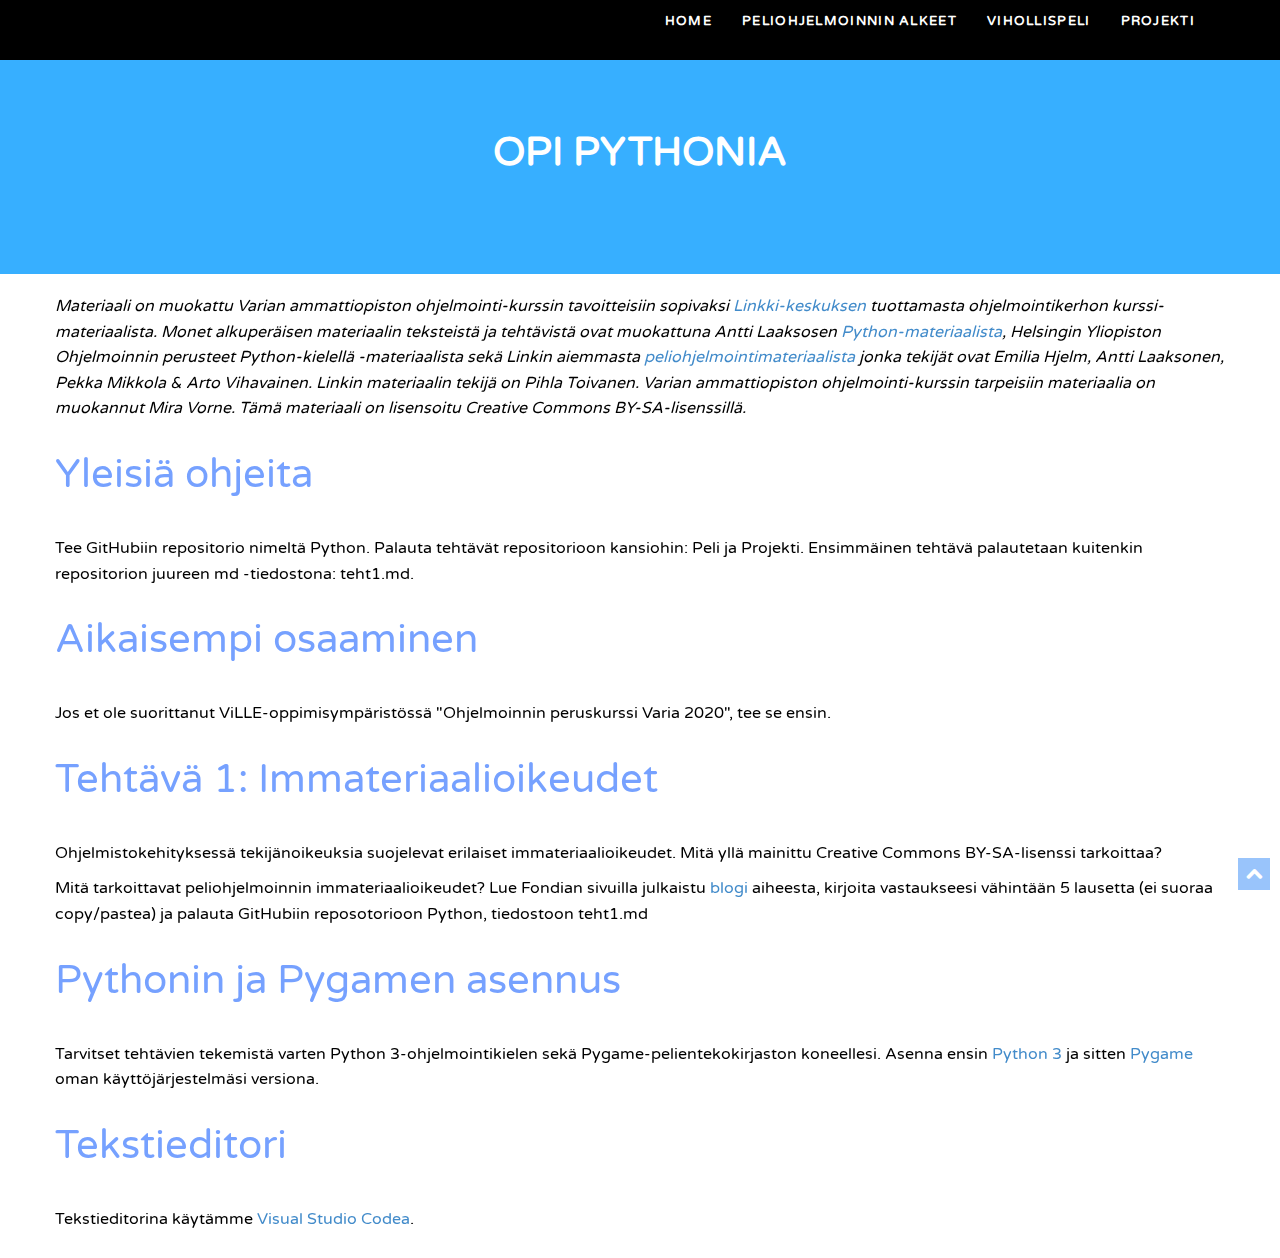
<file: index.html>
<!DOCTYPE html>
<html class="no-js">

<head>
    <meta charset="utf-8">

    <meta name="description" content="">
    <meta name="viewport" content="width=device-width, initial-scale=1.0">
    <link href="assets/plugins/isotope/isotope.css" rel="stylesheet" media="screen" />
    <link href="assets/plugins/fancybox/jquery.fancybox.css" rel="stylesheet" />
    <link href="assets/plugins/IconHoverEffects-master/css/component.css" rel="stylesheet" />
    <link href="assets/plugins/bootstrap/bootstrap.css" rel="stylesheet" />
    <link href="assets/css/about-achivements.css" rel="stylesheet" />
    <link id="mainStyle" href="assets/css/style.css" rel="stylesheet" />
    <link href='https://fonts.googleapis.com/css?family=Varela+Round' rel='stylesheet' type='text/css'>
</head>

<body>

    <!-- HEADER SECTION-->
    <div class="navbar navbar-fixed-top" role="navigation">
        <div class="container">
            <div class="navbar-header">
                <button type="button" class="navbar-toggle" data-toggle="collapse" data-target=".navbar-collapse">
                    <span class="fa fa-bars mobile-bars"></span>
                </button>
            </div>
            <div class="navbar-collapse collapse">
                <ul class="nav navbar-nav">
                    <li class=""><a href="index.html">Home</a></li><!-- menu links-->
                    <!--li><a href="perusasiat.html">Perusasiat</a></!--li>
                    <li><a href="rakenteita.html">Lisää rakenteita</a></li>
                    <li><a href="funktiot.html">Funktiot</a></li>
                    <li><a href="kohtipelia.html">Kohti peliä</a></li-->
                    <li><a href="pygame.html">Peliohjelmoinnin alkeet</a></li>
                    <li><a href="vihollispeli.html">Vihollispeli</a></li>
                    <li><a href="projekti.html">Projekti</a></li>
                </ul>
            </div>

        </div>
    </div>
    <!-- END HEADER SECTION-->

    <!--PAGE CONTENT-->
    <!-- HOMEPAGE SECTION-->

    <section id="Homepage">
        <div class="container">
            <div class="row">
                <div class="align-center">
                    <h2 class="main-text">OPI PYTHONIA</h2>

                </div>
            </div>
        </div>

    </section>

    <section style="margin-top:20px;">
        <div class="container">
            <div class="row">
                <div class="">
                    <i>Materiaali on muokattu Varian ammattiopiston ohjelmointi-kurssin tavoitteisiin
                        sopivaksi <a href="http://linkki.cs.helsinki.fi/">Linkki-keskuksen</a> tuottamasta
                        ohjelmointikerhon
                        kurssi-materiaalista.
                        Monet alkuperäisen materiaalin
                        teksteistä ja tehtävistä ovat muokattuna Antti Laaksosen <a
                            href="http://www.ohjelmointiputka.net/oppaat/opas.php?tunnus=python3_01">
                            Python-materiaalista</a>, Helsingin Yliopiston
                        Ohjelmoinnin perusteet Python-kielellä -materiaalista sekä Linkin aiemmasta <a
                            href="https://www.cs.helsinki.fi/group/linkki/materiaali/peliohjelmointi/">
                            peliohjelmointimateriaalista</a> jonka tekijät ovat Emilia Hjelm, Antti Laaksonen, Pekka
                        Mikkola & Arto Vihavainen.
                        Linkin materiaalin tekijä on Pihla Toivanen. Varian ammattiopiston ohjelmointi-kurssin
                        tarpeisiin materiaalia on muokannut Mira Vorne. Tämä materiaali on lisensoitu Creative Commons
                        BY-SA-lisenssillä. </i>

                    <h2> Yleisiä ohjeita </h2>
                    Tee GitHubiin repositorio nimeltä Python. Palauta tehtävät repositorioon kansiohin: Peli ja Projekti. 
                    Ensimmäinen tehtävä palautetaan kuitenkin repositorion juureen md -tiedostona: teht1.md.

                    <h2> Aikaisempi osaaminen </h2>
                    Jos et ole suorittanut ViLLE-oppimisympäristössä "Ohjelmoinnin peruskurssi Varia 2020", tee se ensin.<br>

                    <h2>Tehtävä 1: Immateriaalioikeudet</h2>
                    <p>
                        Ohjelmistokehityksessä tekijänoikeuksia suojelevat erilaiset immateriaalioikeudet. Mitä yllä
                        mainittu Creative Commons BY-SA-lisenssi tarkoittaa?
                    </p>
                    <p>
                        Mitä tarkoittavat peliohjelmoinnin immateriaalioikeudet?
                        Lue Fondian sivuilla julkaistu <a
                            href="https://fondia.com/fi/blogsandnews/peliyhtiot-ja-immateriaalioikeudet-osa-ii-videopelien-tekijanoikeuksista">blogi</a>
                        aiheesta, kirjoita vastaukseesi vähintään 5 lausetta (ei suoraa copy/pastea) ja palauta
                        GitHubiin reposotorioon Python, tiedostoon teht1.md
                    </p>
                    <h2>Pythonin ja Pygamen asennus</h2>
                    Tarvitset tehtävien tekemistä varten Python 3-ohjelmointikielen sekä Pygame-pelientekokirjaston
                    koneellesi. Asenna ensin <a href="https://www.python.org/downloads/">Python 3</a> ja sitten
                    <a href="http://pygame.org/download.shtml">Pygame</a> oman käyttöjärjestelmäsi versiona.

                    <h2> Tekstieditori </h2>
                    Tekstieditorina käytämme <a href="https://code.visualstudio.com/">Visual Studio Codea</a>.
                    <br><br>
                </div>
            </div>
        </div>
    </section>
    <!--END HOMEPAGE SECTION-->

    <!-- END FOOTER SECTION-->
    <!-- SCROLLUP LINK SECTION-->
    <a href="#Homepage" class="scrollup"><i class="fa fa-chevron-up"></i></a>
    <!--END SCROLLUP LINK SECTION-->
    <!-- MAIN SCRIPTS SECTION-->
    <script src="assets/js/modernizr-2.6.2-respond-1.1.0.min.js"></script>
    <script src="assets/js/jquery.js"></script>
    <script src="assets/js/scrollReveal.js"></script>
    <script>
        window.scrollReveal = new scrollReveal(); //please put this script here to show animation at the time of scroll
    </script>
    <script src="assets/js/jquery.easing.1.3.js"></script>
    <script src="assets/plugins/bootstrap/bootstrap.min.js"></script>
    <script src="assets/plugins/isotope/jquery.isotope.min.js"></script>
    <script src="assets/plugins/fancybox/jquery.fancybox.pack.js"></script>
    <script src="assets/js/jquery.localscroll-1.2.7-min.js"></script>
    <script src="assets/js/jquery.appear.js"></script>
    <script src="assets/scripts/main.js"></script>

    <!--END MAIN SCRIPTS SECTION-->
</body>

<!--END  BODY SECTION-->

</html>
</file>
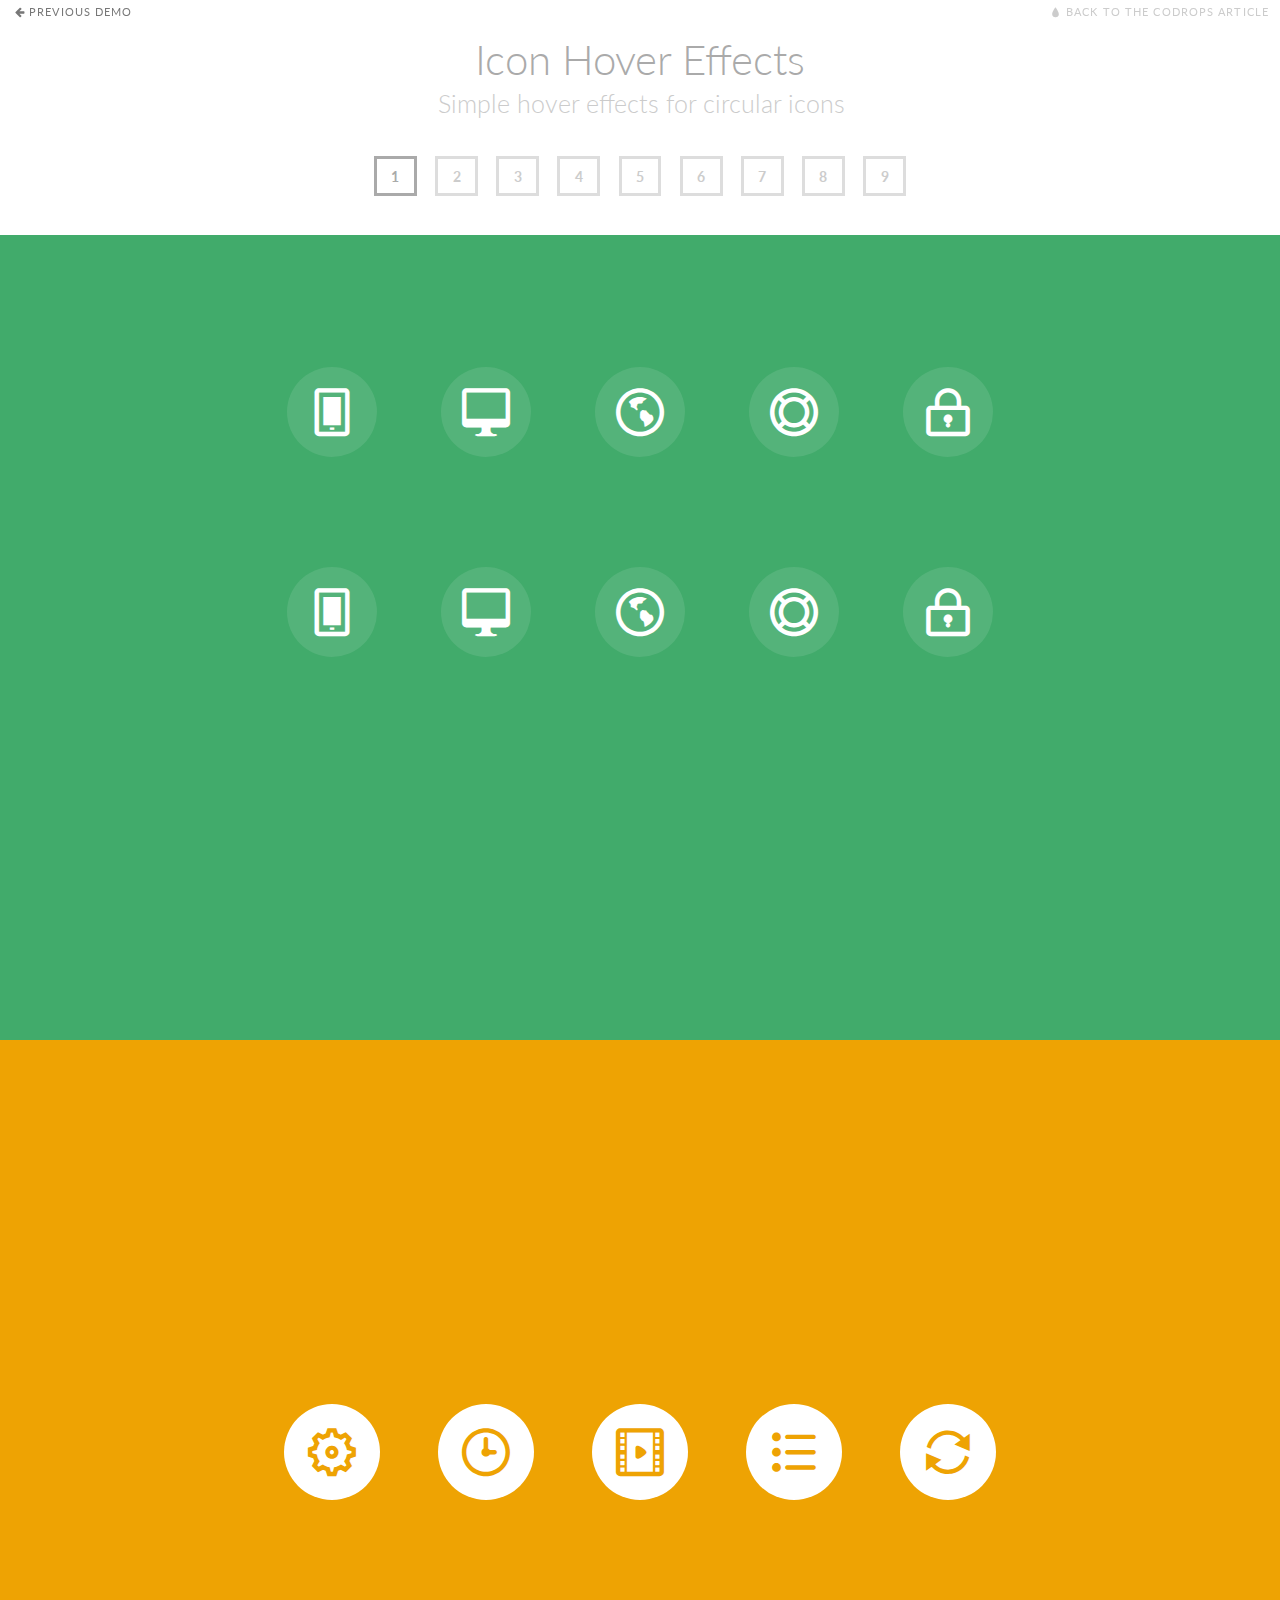
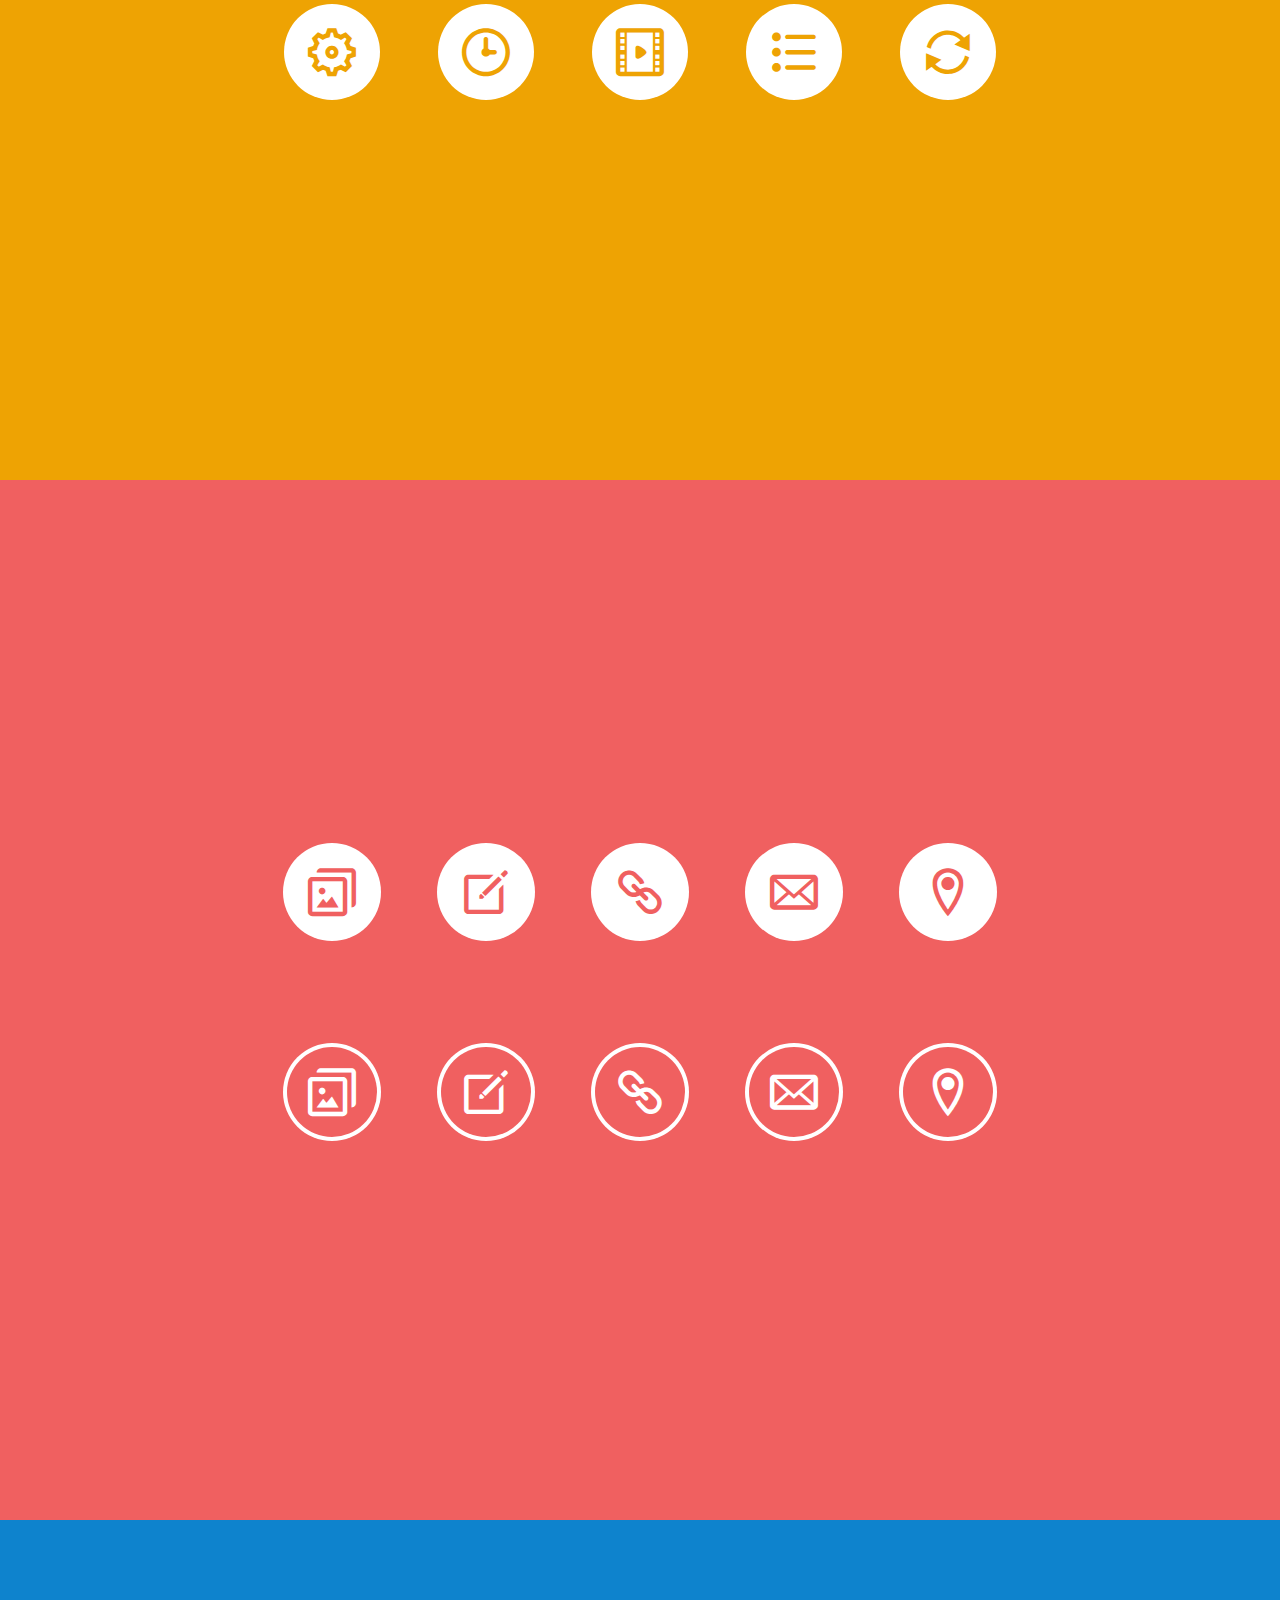
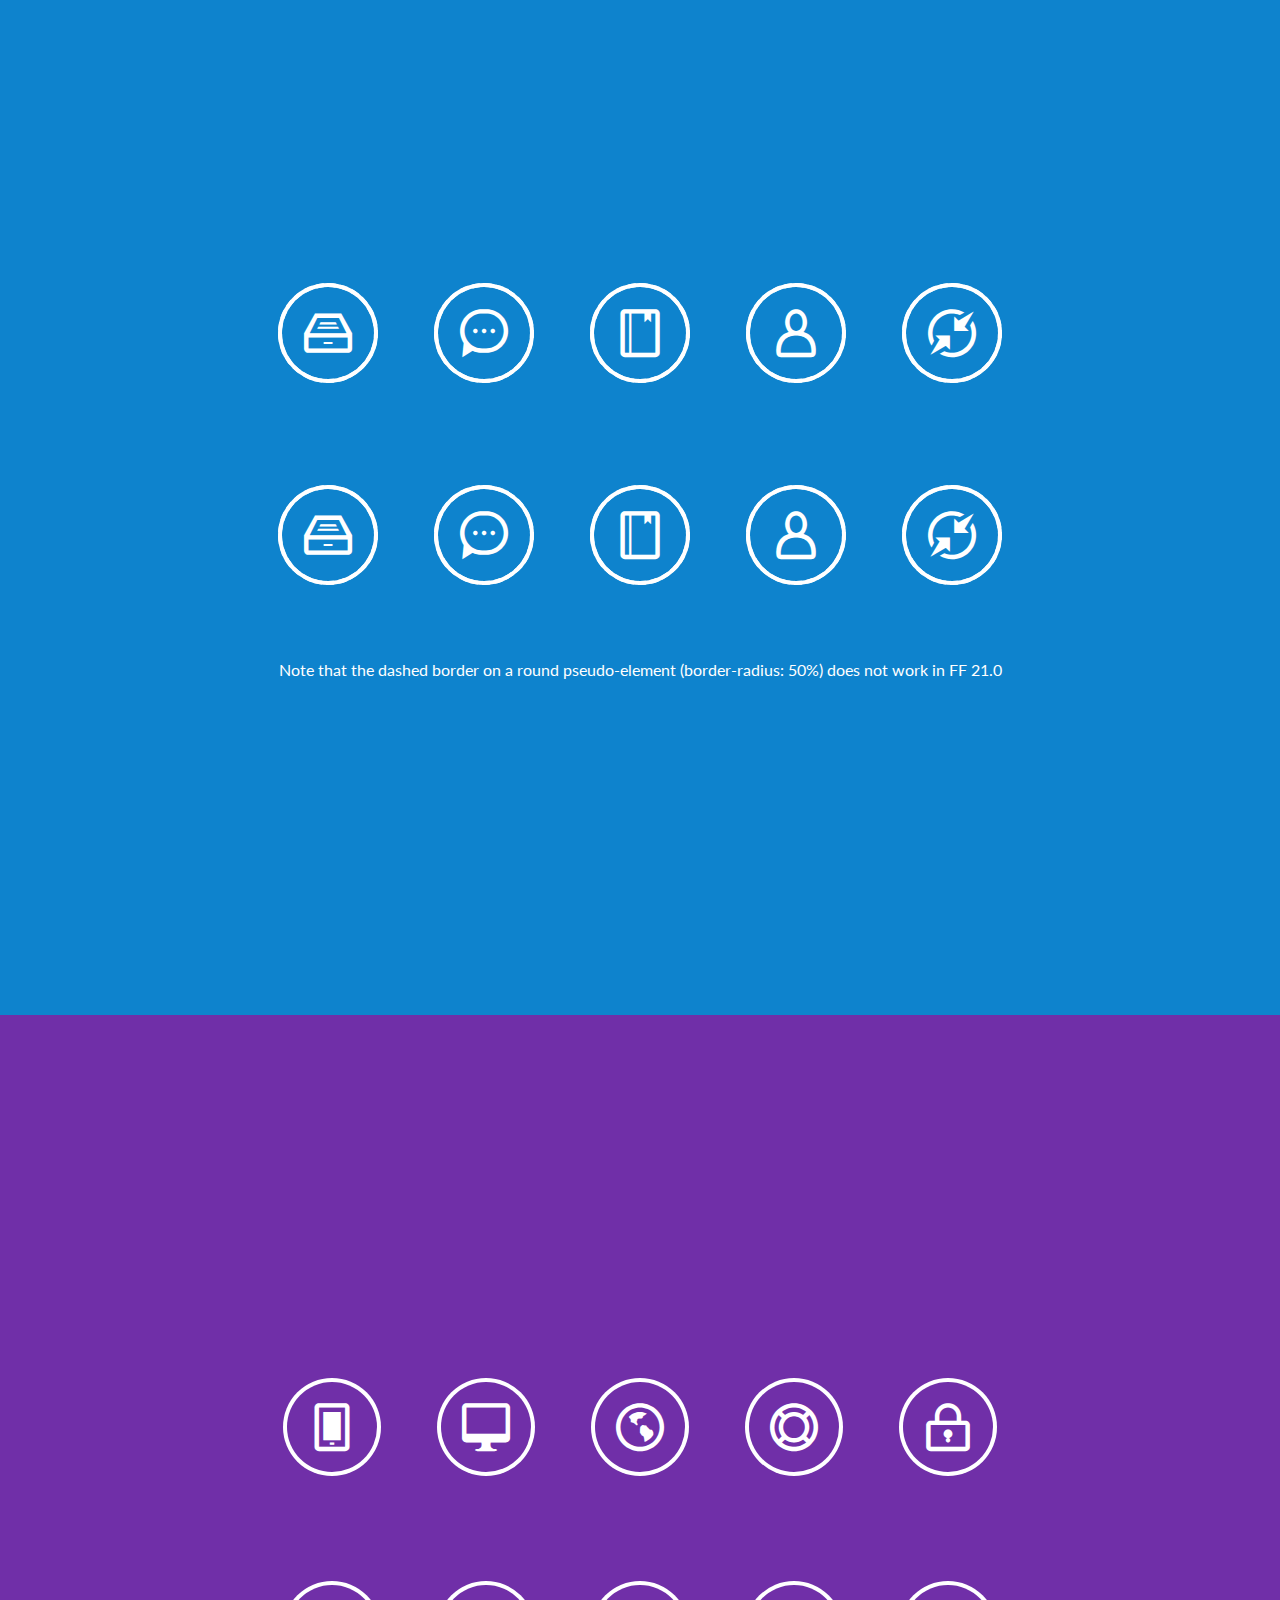
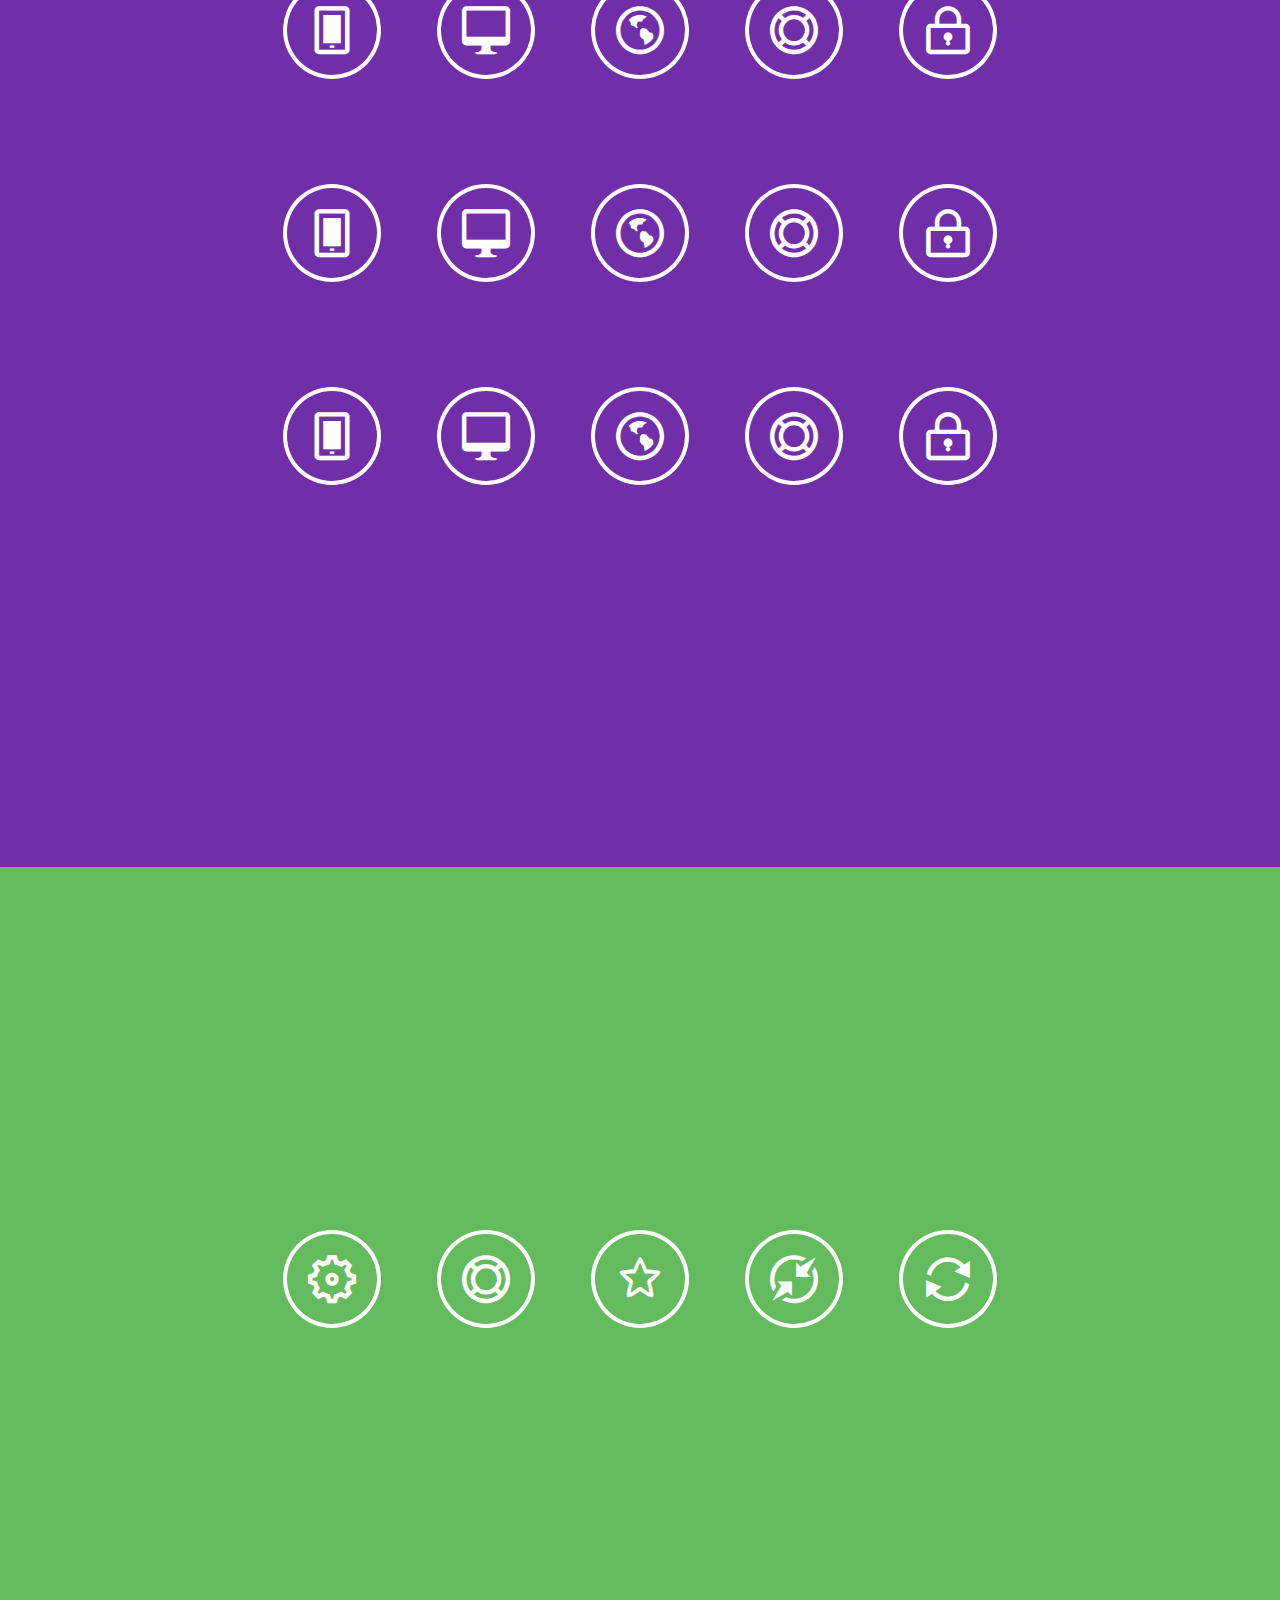
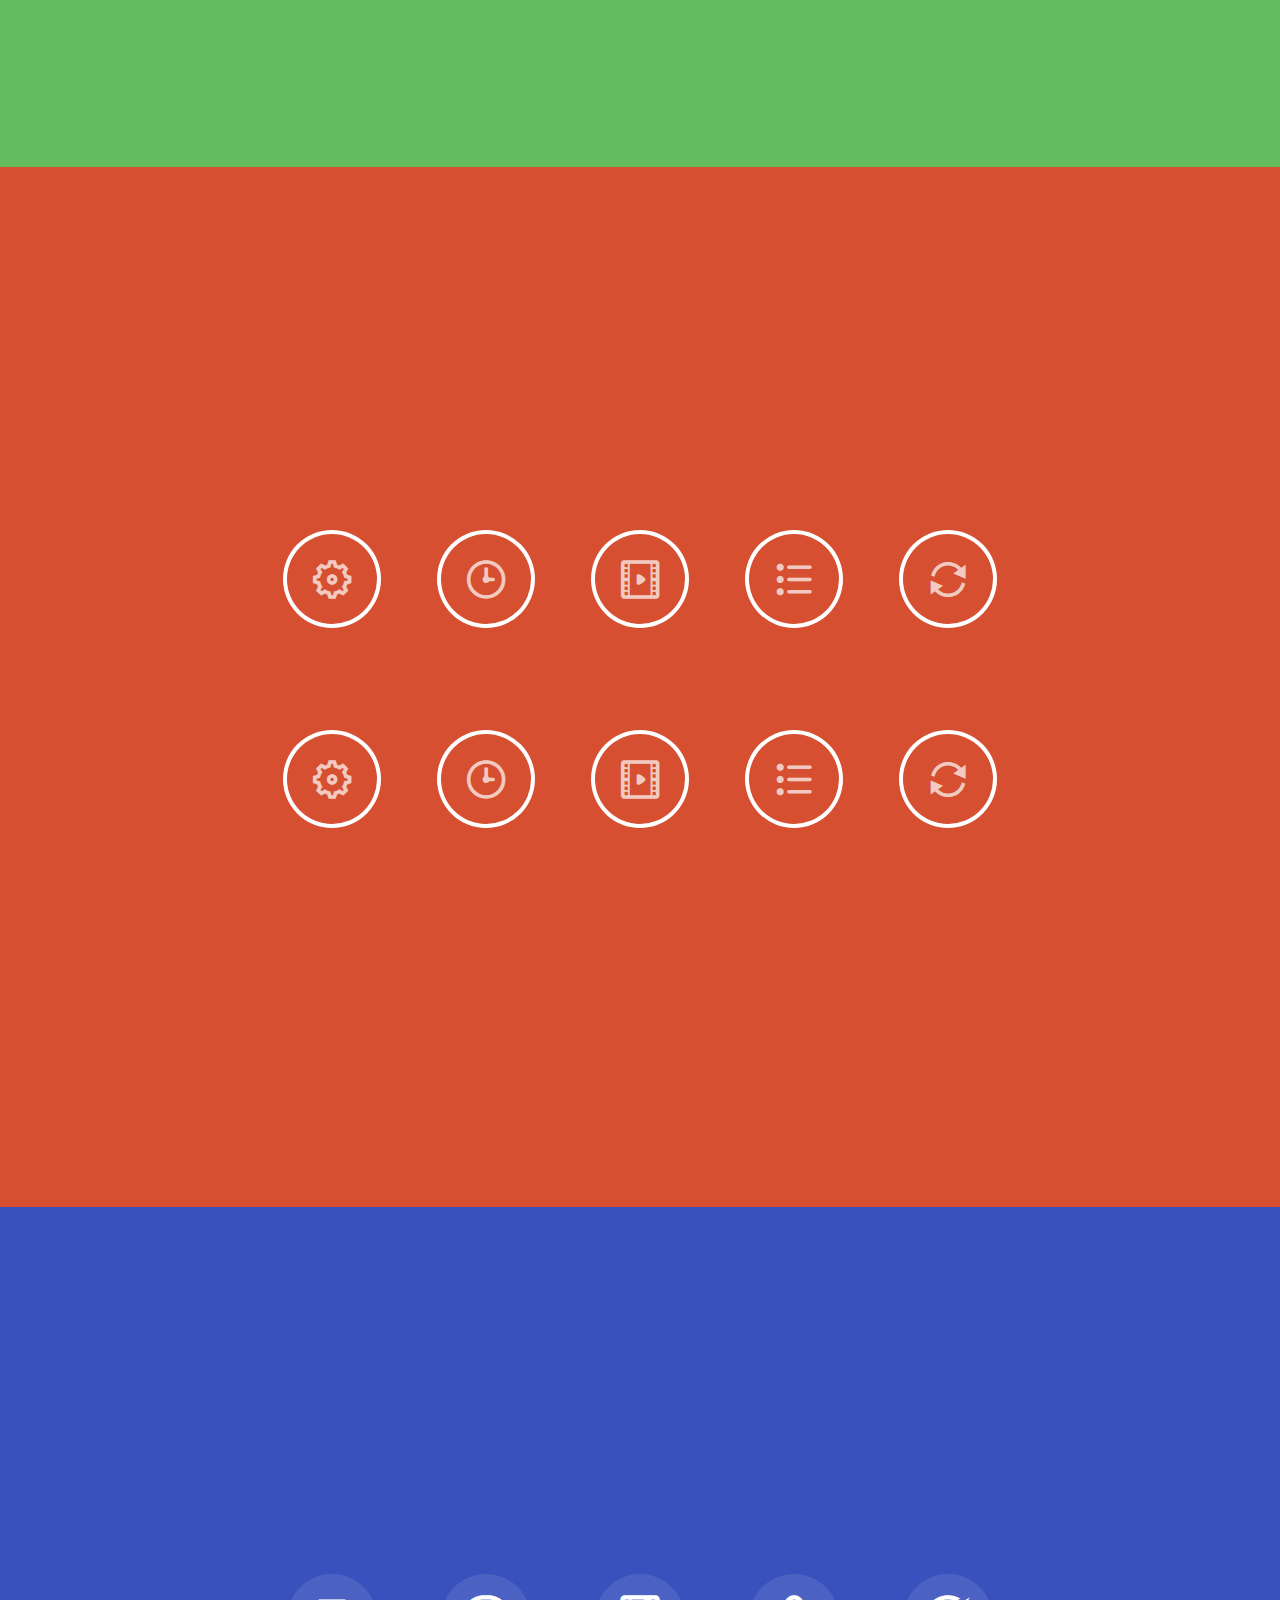
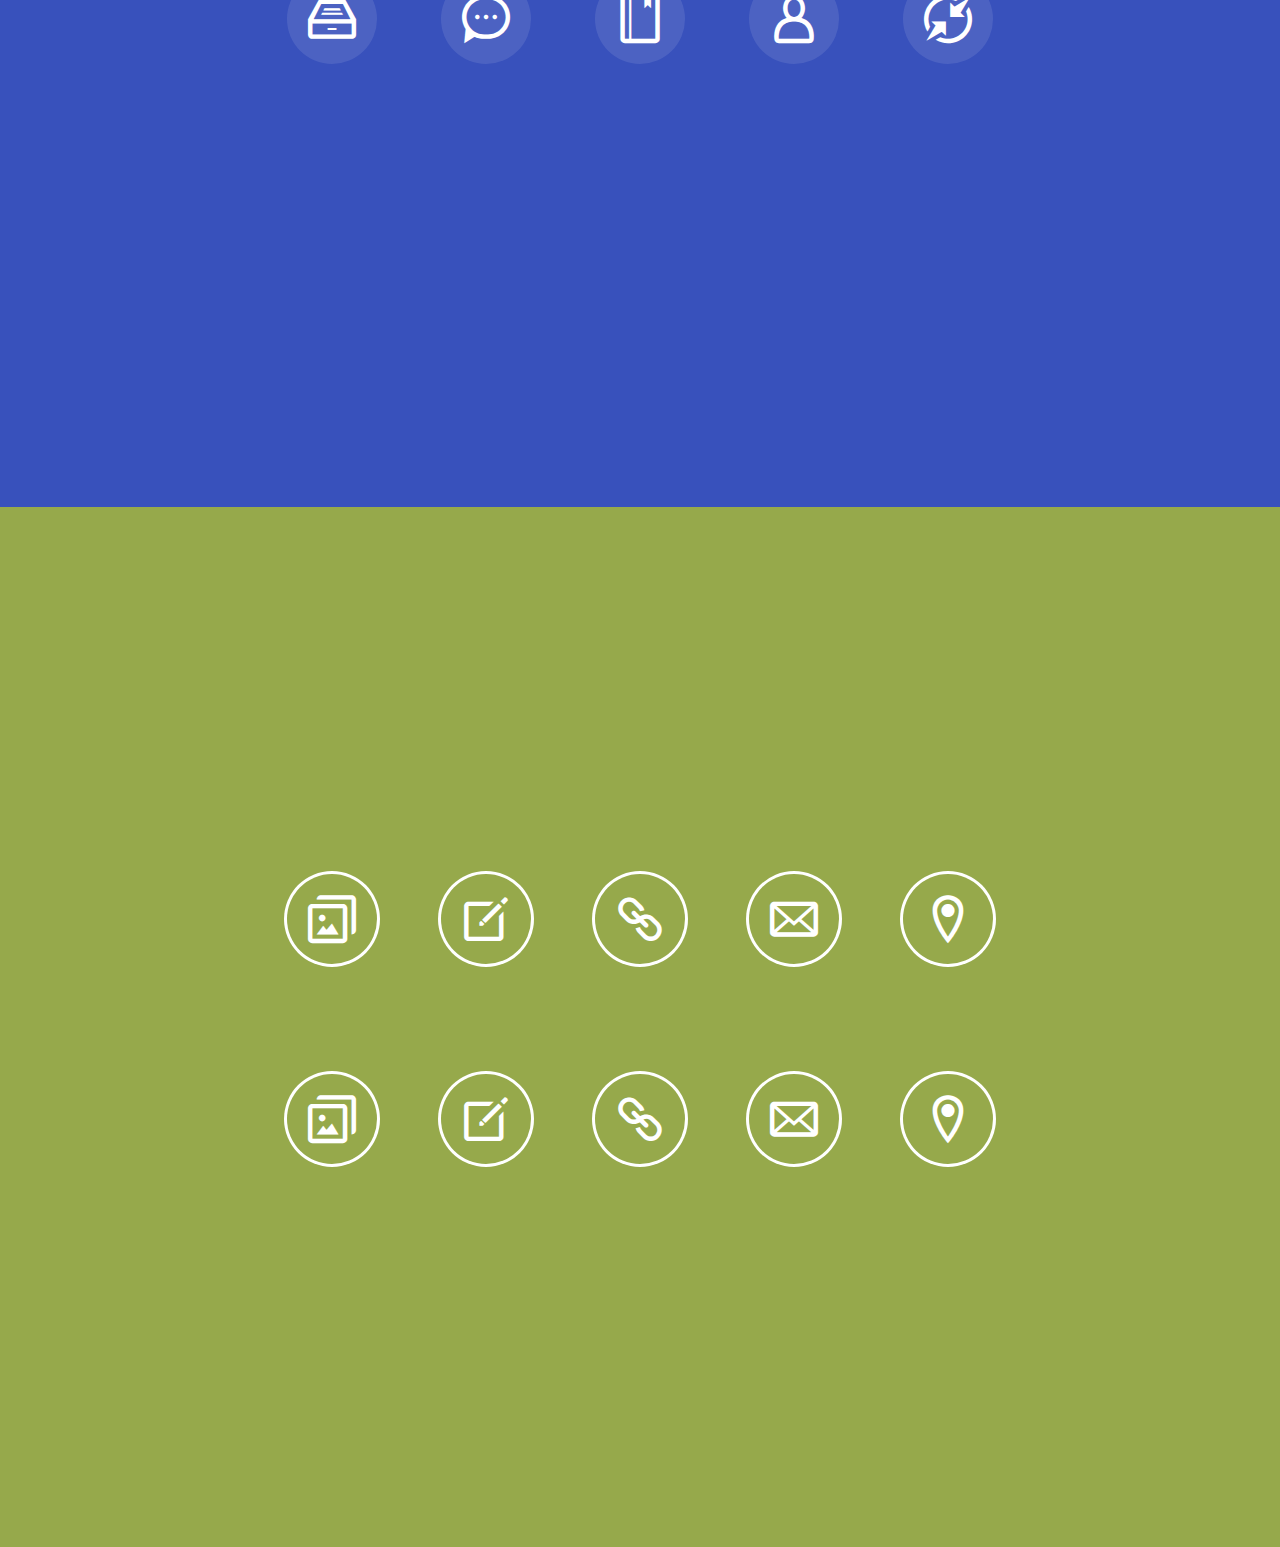
<file: assets/plugins/IconHoverEffects-master/index.html>
<!DOCTYPE html>
<html lang="en" class="no-js">
	<head>
		<meta charset="UTF-8" />
		<meta http-equiv="X-UA-Compatible" content="IE=edge,chrome=1"> 
		<meta name="viewport" content="width=device-width, initial-scale=1.0"> 
		<title>Simple Icon Hover Effects with CSS Transitions and Animations</title>
		<meta name="description" content="Simple Icon Hover Effects with CSS Transitions and Animations" />
		<meta name="keywords" content="icons, hover, round, circular, transition, animation, css3" />
		<meta name="author" content="Codrops" />
		<link rel="shortcut icon" href="../favicon.ico"> 
		<link rel="stylesheet" type="text/css" href="css/default.css" />
		<link rel="stylesheet" type="text/css" href="css/component.css" />
		<script src="js/modernizr.custom.js"></script>
	</head>
	<body>
		<div class="container">
			<!-- Top Navigation -->
			<div class="codrops-top clearfix">
				<a class="codrops-icon codrops-icon-prev" href="http://tympanus.net/Development/PseudoElementsAnimationsTransitions/"><span>Previous Demo</span></a>
				<span class="right"><a class="codrops-icon codrops-icon-drop" href="http://tympanus.net/codrops/?p=15265"><span>Back to the Codrops Article</span></a></span>
			</div>
			<header>
				<h1>Icon Hover Effects <span>Simple hover effects for circular icons</span></h1>	
				<nav id="codrops-demos" class="codrops-demos">
					<a href="#set-1">1</a>
					<a href="#set-2">2</a>
					<a href="#set-3">3</a>
					<a href="#set-4">4</a>
					<a href="#set-5">5</a>
					<a href="#set-6">6</a>
					<a href="#set-7">7</a>
					<a href="#set-8">8</a>
					<a href="#set-9">9</a>
				</nav>
			</header>
			<section id="set-1">
				<div class="hi-icon-wrap hi-icon-effect-1 hi-icon-effect-1a">
					<a href="#set-1" class="hi-icon hi-icon-mobile">Mobile</a>
					<a href="#set-1" class="hi-icon hi-icon-screen">Desktop</a>
					<a href="#set-1" class="hi-icon hi-icon-earth">Partners</a>
					<a href="#set-1" class="hi-icon hi-icon-support">Support</a>
					<a href="#set-1" class="hi-icon hi-icon-locked">Security</a>
				</div>
				<div class="hi-icon-wrap hi-icon-effect-1 hi-icon-effect-1b">
					<a href="#set-1" class="hi-icon hi-icon-mobile">Mobile</a>
					<a href="#set-1" class="hi-icon hi-icon-screen">Desktop</a>
					<a href="#set-1" class="hi-icon hi-icon-earth">Partners</a>
					<a href="#set-1" class="hi-icon hi-icon-support">Support</a>
					<a href="#set-1" class="hi-icon hi-icon-locked">Security</a>
				</div>
			</section>
			<section id="set-2">
				<div class="hi-icon-wrap hi-icon-effect-2 hi-icon-effect-2a">
					<a href="#set-2" class="hi-icon hi-icon-cog">Settings</a>
					<a href="#set-2" class="hi-icon hi-icon-clock">Time</a>
					<a href="#set-2" class="hi-icon hi-icon-videos">Videos</a>
					<a href="#set-2" class="hi-icon hi-icon-list">List</a>
					<a href="#set-2" class="hi-icon hi-icon-refresh">Refresh</a>
				</div>
				<div class="hi-icon-wrap hi-icon-effect-2 hi-icon-effect-2b">
					<a href="#set-2" class="hi-icon hi-icon-cog">Settings</a>
					<a href="#set-2" class="hi-icon hi-icon-clock">Time</a>
					<a href="#set-2" class="hi-icon hi-icon-videos">Videos</a>
					<a href="#set-2" class="hi-icon hi-icon-list">List</a>
					<a href="#set-2" class="hi-icon hi-icon-refresh">Refresh</a>
				</div>
			</section>
			<section id="set-3">
				<div class="hi-icon-wrap hi-icon-effect-3 hi-icon-effect-3a">
					<a href="#set-3" class="hi-icon hi-icon-images">Images</a>
					<a href="#set-3" class="hi-icon hi-icon-pencil">Edit</a>
					<a href="#set-3" class="hi-icon hi-icon-link">Link</a>
					<a href="#set-3" class="hi-icon hi-icon-mail">Mail</a>
					<a href="#set-3" class="hi-icon hi-icon-location">Location</a>
				</div>
				<div class="hi-icon-wrap hi-icon-effect-3 hi-icon-effect-3b">
					<a href="#set-3" class="hi-icon hi-icon-images">Images</a>
					<a href="#set-3" class="hi-icon hi-icon-pencil">Edit</a>
					<a href="#set-3" class="hi-icon hi-icon-link">Link</a>
					<a href="#set-3" class="hi-icon hi-icon-mail">Mail</a>
					<a href="#set-3" class="hi-icon hi-icon-location">Location</a>
				</div>
			</section>
			<section id="set-4">
				<div class="hi-icon-wrap hi-icon-effect-4 hi-icon-effect-4a">
					<a href="#set-4" class="hi-icon hi-icon-archive">Archive</a>
					<a href="#set-4" class="hi-icon hi-icon-chat">Chat</a>
					<a href="#set-4" class="hi-icon hi-icon-bookmark">Bookmarks</a>
					<a href="#set-4" class="hi-icon hi-icon-user">User</a>
					<a href="#set-4" class="hi-icon hi-icon-contract">Contact</a>
				</div>
				<div class="hi-icon-wrap hi-icon-effect-4 hi-icon-effect-4b">
					<a href="#set-4" class="hi-icon hi-icon-archive">Archive</a>
					<a href="#set-4" class="hi-icon hi-icon-chat">Chat</a>
					<a href="#set-4" class="hi-icon hi-icon-bookmark">Bookmarks</a>
					<a href="#set-4" class="hi-icon hi-icon-user">User</a>
					<a href="#set-4" class="hi-icon hi-icon-contract">Contact</a>
				</div>
				<p>Note that the dashed border on a round pseudo-element (border-radius: 50%) does not work in FF 21.0</p>
			</section>
			<section id="set-5">
				<div class="hi-icon-wrap hi-icon-effect-5 hi-icon-effect-5a">
					<a href="#set-5" class="hi-icon hi-icon-mobile">Mobile</a>
					<a href="#set-5" class="hi-icon hi-icon-screen">Desktop</a>
					<a href="#set-5" class="hi-icon hi-icon-earth">Partners</a>
					<a href="#set-5" class="hi-icon hi-icon-support">Support</a>
					<a href="#set-5" class="hi-icon hi-icon-locked">Security</a>
				</div>
				<div class="hi-icon-wrap hi-icon-effect-5 hi-icon-effect-5b">
					<a href="#set-5" class="hi-icon hi-icon-mobile">Mobile</a>
					<a href="#set-5" class="hi-icon hi-icon-screen">Desktop</a>
					<a href="#set-5" class="hi-icon hi-icon-earth">Partners</a>
					<a href="#set-5" class="hi-icon hi-icon-support">Support</a>
					<a href="#set-5" class="hi-icon hi-icon-locked">Security</a>
				</div>
				<div class="hi-icon-wrap hi-icon-effect-5 hi-icon-effect-5c">
					<a href="#set-5" class="hi-icon hi-icon-mobile">Mobile</a>
					<a href="#set-5" class="hi-icon hi-icon-screen">Desktop</a>
					<a href="#set-5" class="hi-icon hi-icon-earth">Partners</a>
					<a href="#set-5" class="hi-icon hi-icon-support">Support</a>
					<a href="#set-5" class="hi-icon hi-icon-locked">Security</a>
				</div>
				<div class="hi-icon-wrap hi-icon-effect-5 hi-icon-effect-5d">
					<a href="#set-5" class="hi-icon hi-icon-mobile">Mobile</a>
					<a href="#set-5" class="hi-icon hi-icon-screen">Desktop</a>
					<a href="#set-5" class="hi-icon hi-icon-earth">Partners</a>
					<a href="#set-5" class="hi-icon hi-icon-support">Support</a>
					<a href="#set-5" class="hi-icon hi-icon-locked">Security</a>
				</div>
			</section>
			<section id="set-6">
				<div class="hi-icon-wrap hi-icon-effect-6">
					<a href="#set-6" class="hi-icon hi-icon-cog">Settings</a>
					<a href="#set-6" class="hi-icon hi-icon-support">Support</a>
					<a href="#set-6" class="hi-icon hi-icon-star">Fav</a>
					<a href="#set-6" class="hi-icon hi-icon-contract">Contract</a>
					<a href="#set-6" class="hi-icon hi-icon-refresh">Refresh</a>
				</div>
			</section>
			<section id="set-7">
				<div class="hi-icon-wrap hi-icon-effect-7 hi-icon-effect-7a">
					<a href="#set-7" class="hi-icon hi-icon-cog">Settings</a>
					<a href="#set-7" class="hi-icon hi-icon-clock">Time</a>
					<a href="#set-7" class="hi-icon hi-icon-videos">Videos</a>
					<a href="#set-7" class="hi-icon hi-icon-list">List</a>
					<a href="#set-7" class="hi-icon hi-icon-refresh">Refresh</a>
				</div>
				<div class="hi-icon-wrap hi-icon-effect-7 hi-icon-effect-7b">
					<a href="#set-7" class="hi-icon hi-icon-cog">Settings</a>
					<a href="#set-7" class="hi-icon hi-icon-clock">Time</a>
					<a href="#set-7" class="hi-icon hi-icon-videos">Videos</a>
					<a href="#set-7" class="hi-icon hi-icon-list">List</a>
					<a href="#set-7" class="hi-icon hi-icon-refresh">Refresh</a>
				</div>
			</section>
			<section id="set-8">
				<div class="hi-icon-wrap hi-icon-effect-8">
					<a href="#set-8" class="hi-icon hi-icon-archive">Archive</a>
					<a href="#set-8" class="hi-icon hi-icon-chat">Chat</a>
					<a href="#set-8" class="hi-icon hi-icon-bookmark">Bookmarks</a>
					<a href="#set-8" class="hi-icon hi-icon-user">User</a>
					<a href="#set-8" class="hi-icon hi-icon-contract">Contact</a>
				</div>
			</section>
			<section id="set-9">
				<div class="hi-icon-wrap hi-icon-effect-9 hi-icon-effect-9a">
					<a href="#set-9" class="hi-icon hi-icon-images">Images</a>
					<a href="#set-9" class="hi-icon hi-icon-pencil">Edit</a>
					<a href="#set-9" class="hi-icon hi-icon-link">Link</a>
					<a href="#set-9" class="hi-icon hi-icon-mail">Mail</a>
					<a href="#set-9" class="hi-icon hi-icon-location">Location</a>
				</div>
				<div class="hi-icon-wrap hi-icon-effect-9 hi-icon-effect-9b">
					<a href="#set-9" class="hi-icon hi-icon-images">Images</a>
					<a href="#set-9" class="hi-icon hi-icon-pencil">Edit</a>
					<a href="#set-9" class="hi-icon hi-icon-link">Link</a>
					<a href="#set-9" class="hi-icon hi-icon-mail">Mail</a>
					<a href="#set-9" class="hi-icon hi-icon-location">Location</a>
				</div>
			</section>
		</div><!-- /container -->
		<script>
			var hash = window.location.hash,
				current = 0,
				demos = Array.prototype.slice.call( document.querySelectorAll( '#codrops-demos > a' ) );
			
			if( hash === '' ) hash = '#set-1';
			setDemo( demos[ parseInt( hash.match(/#set-(\d+)/)[1] ) - 1 ] );

			demos.forEach( function( el, i ) {
				el.addEventListener( 'click', function() { setDemo( this ); } );
			} );

			function setDemo( el ) {
				var idx = demos.indexOf( el );
				if( current !== idx ) {
					var currentDemo = demos[ current ];
					currentDemo.className = currentDemo.className.replace(new RegExp("(^|\\s+)" + 'current-demo' + "(\\s+|$)"), ' ');
				}
				current = idx;
				el.className = 'current-demo'; 
			}
		</script>
	</body>
</html>
</file>
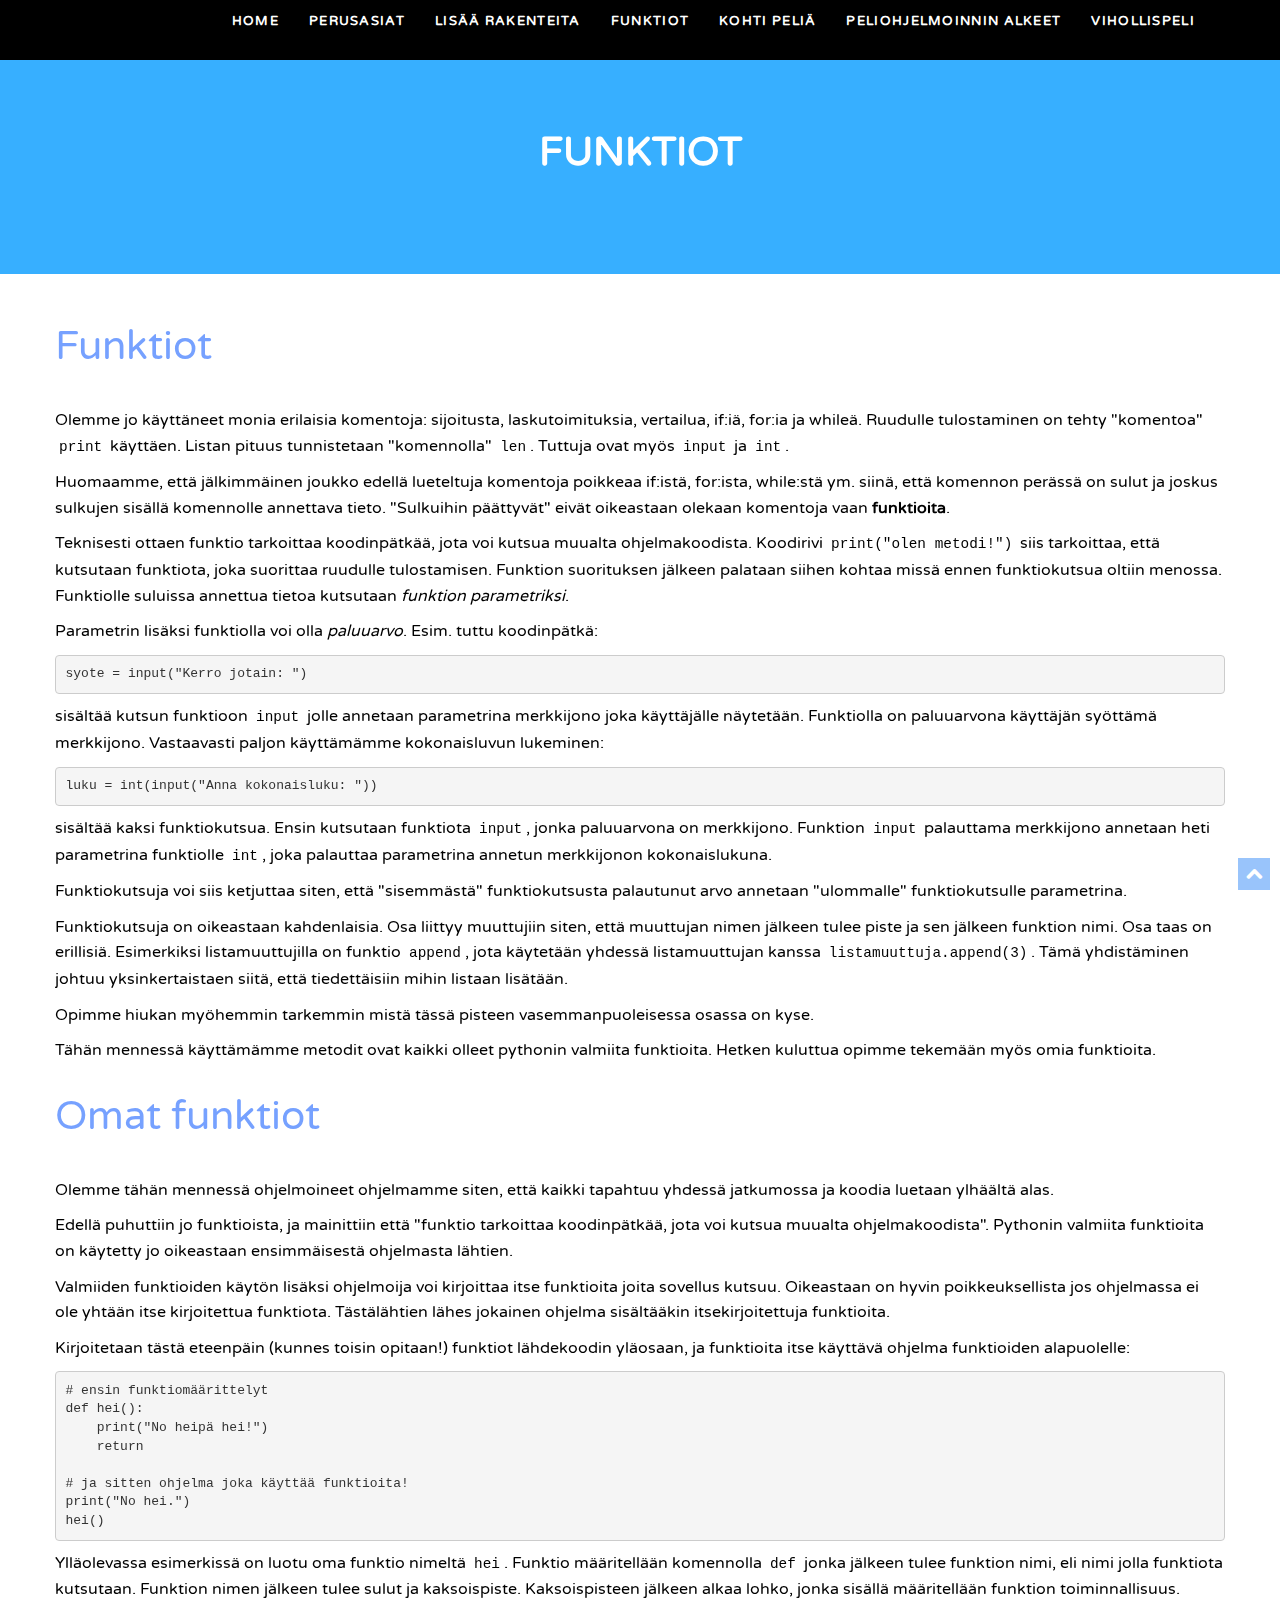
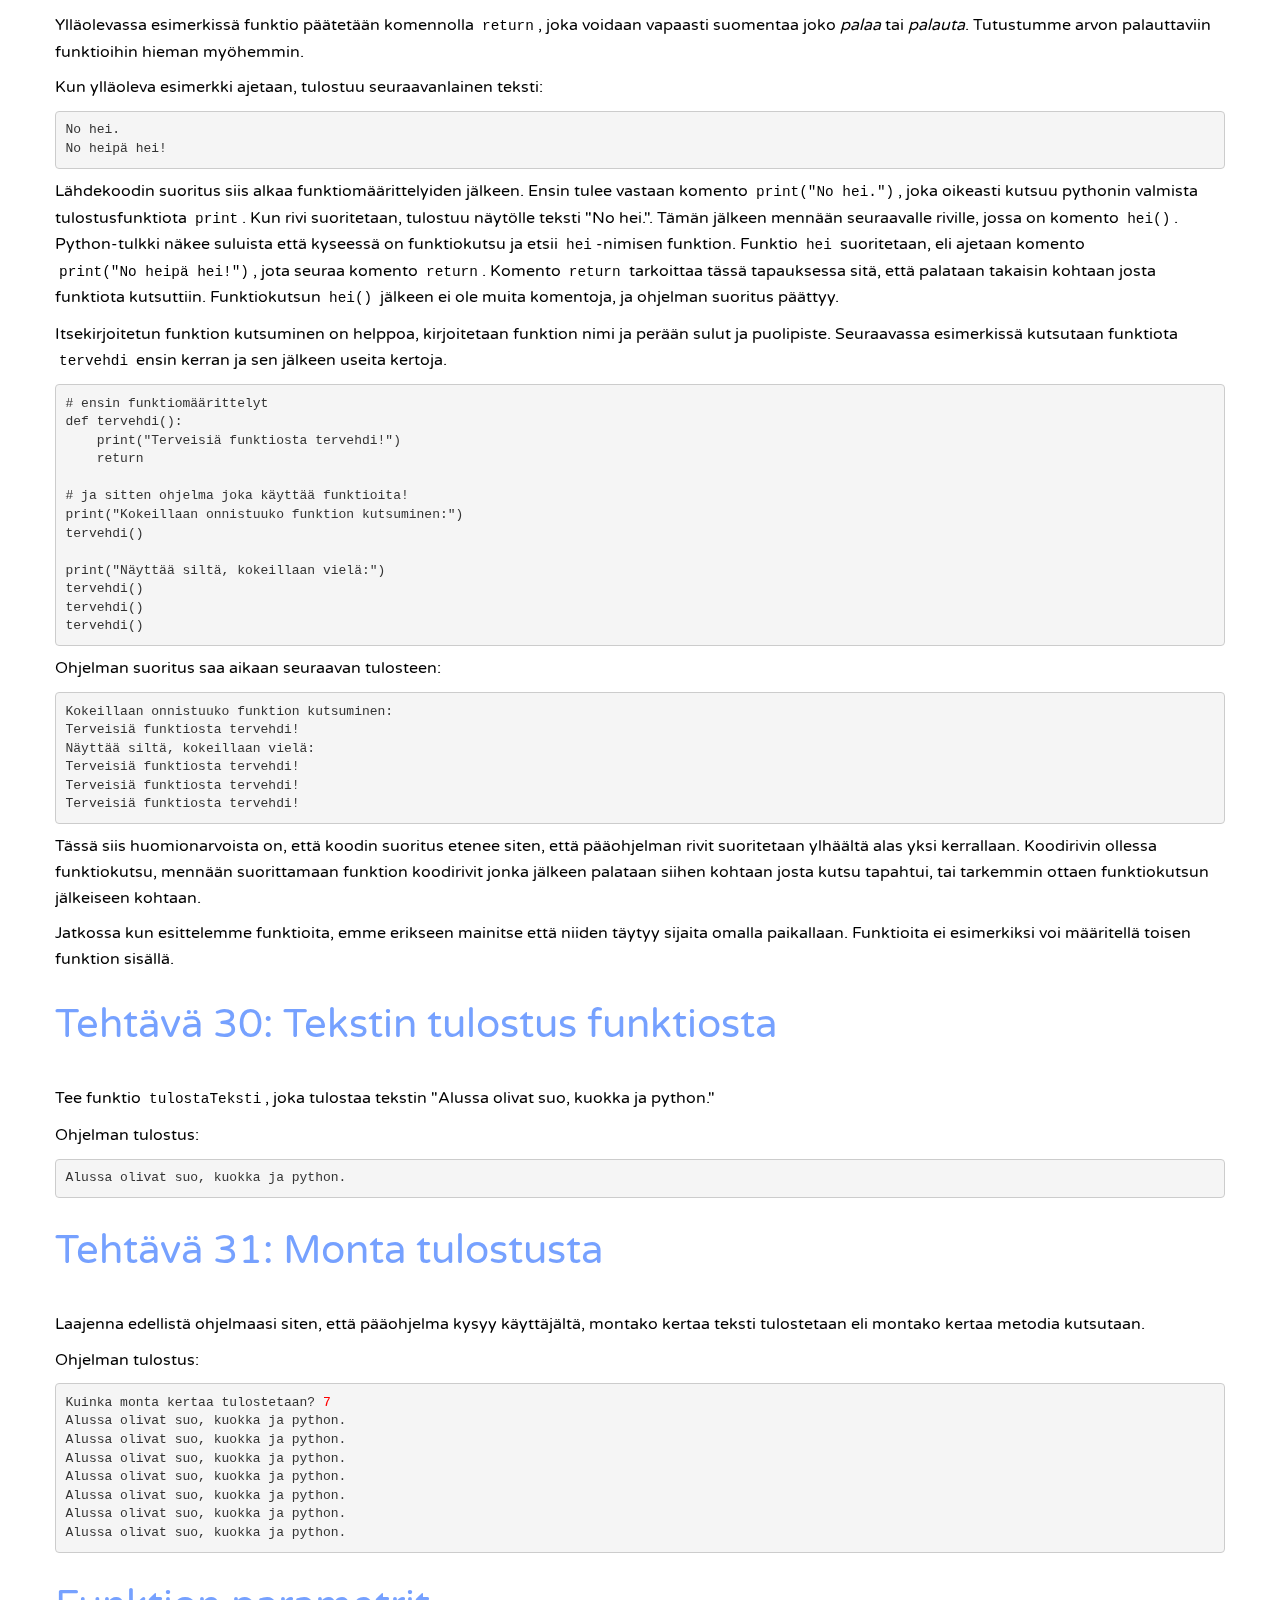
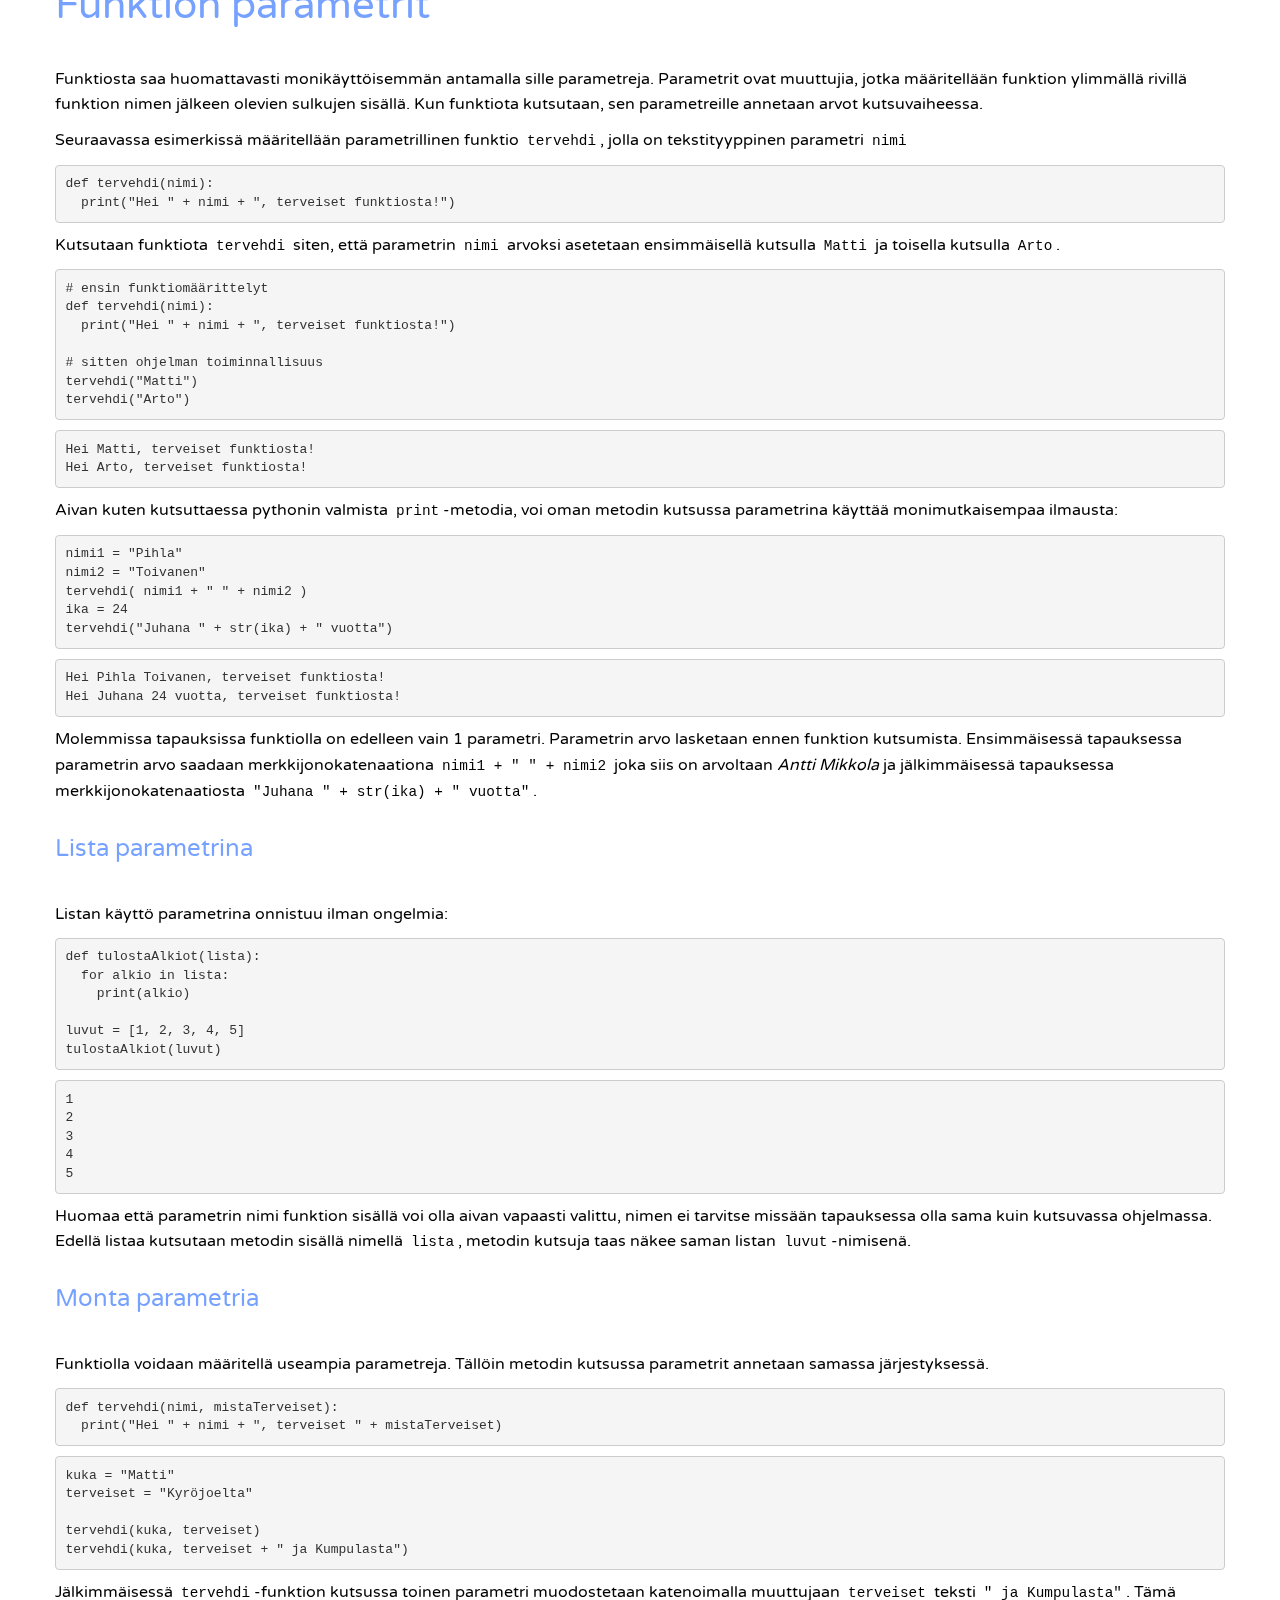
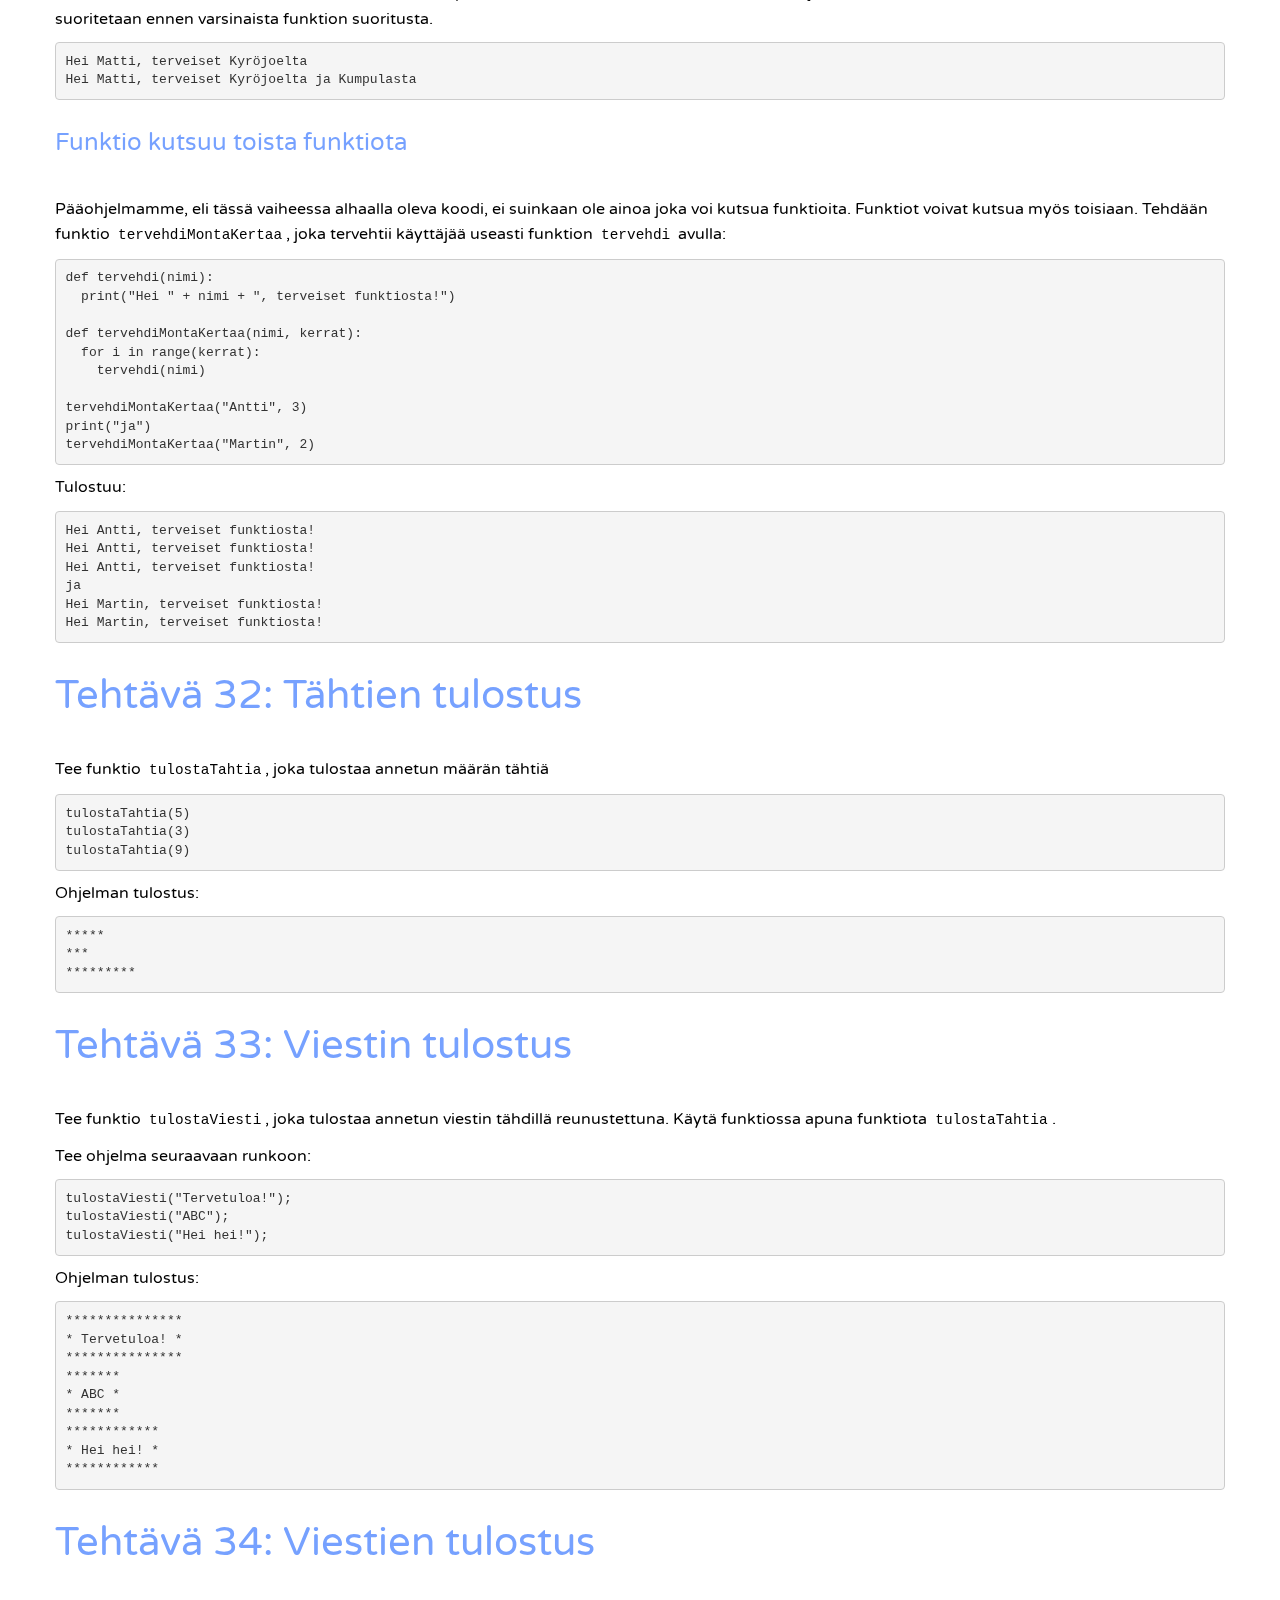
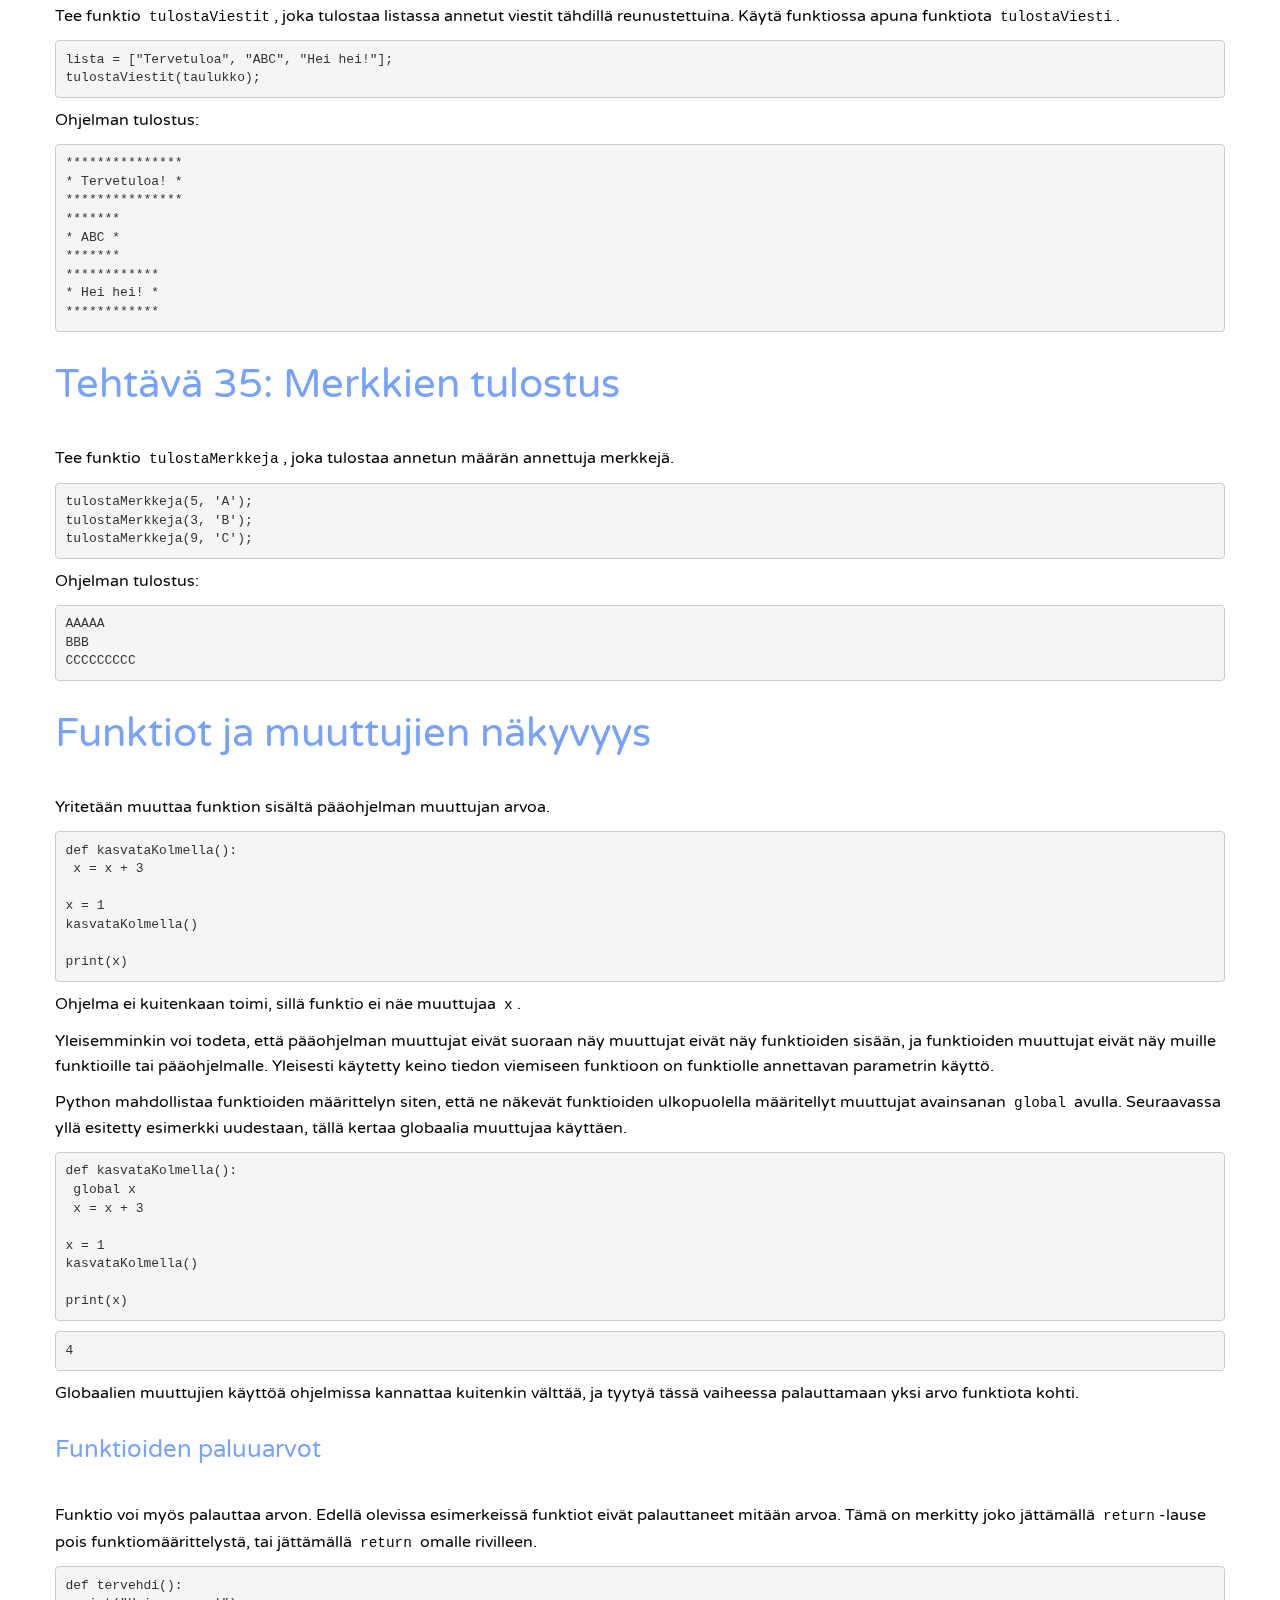
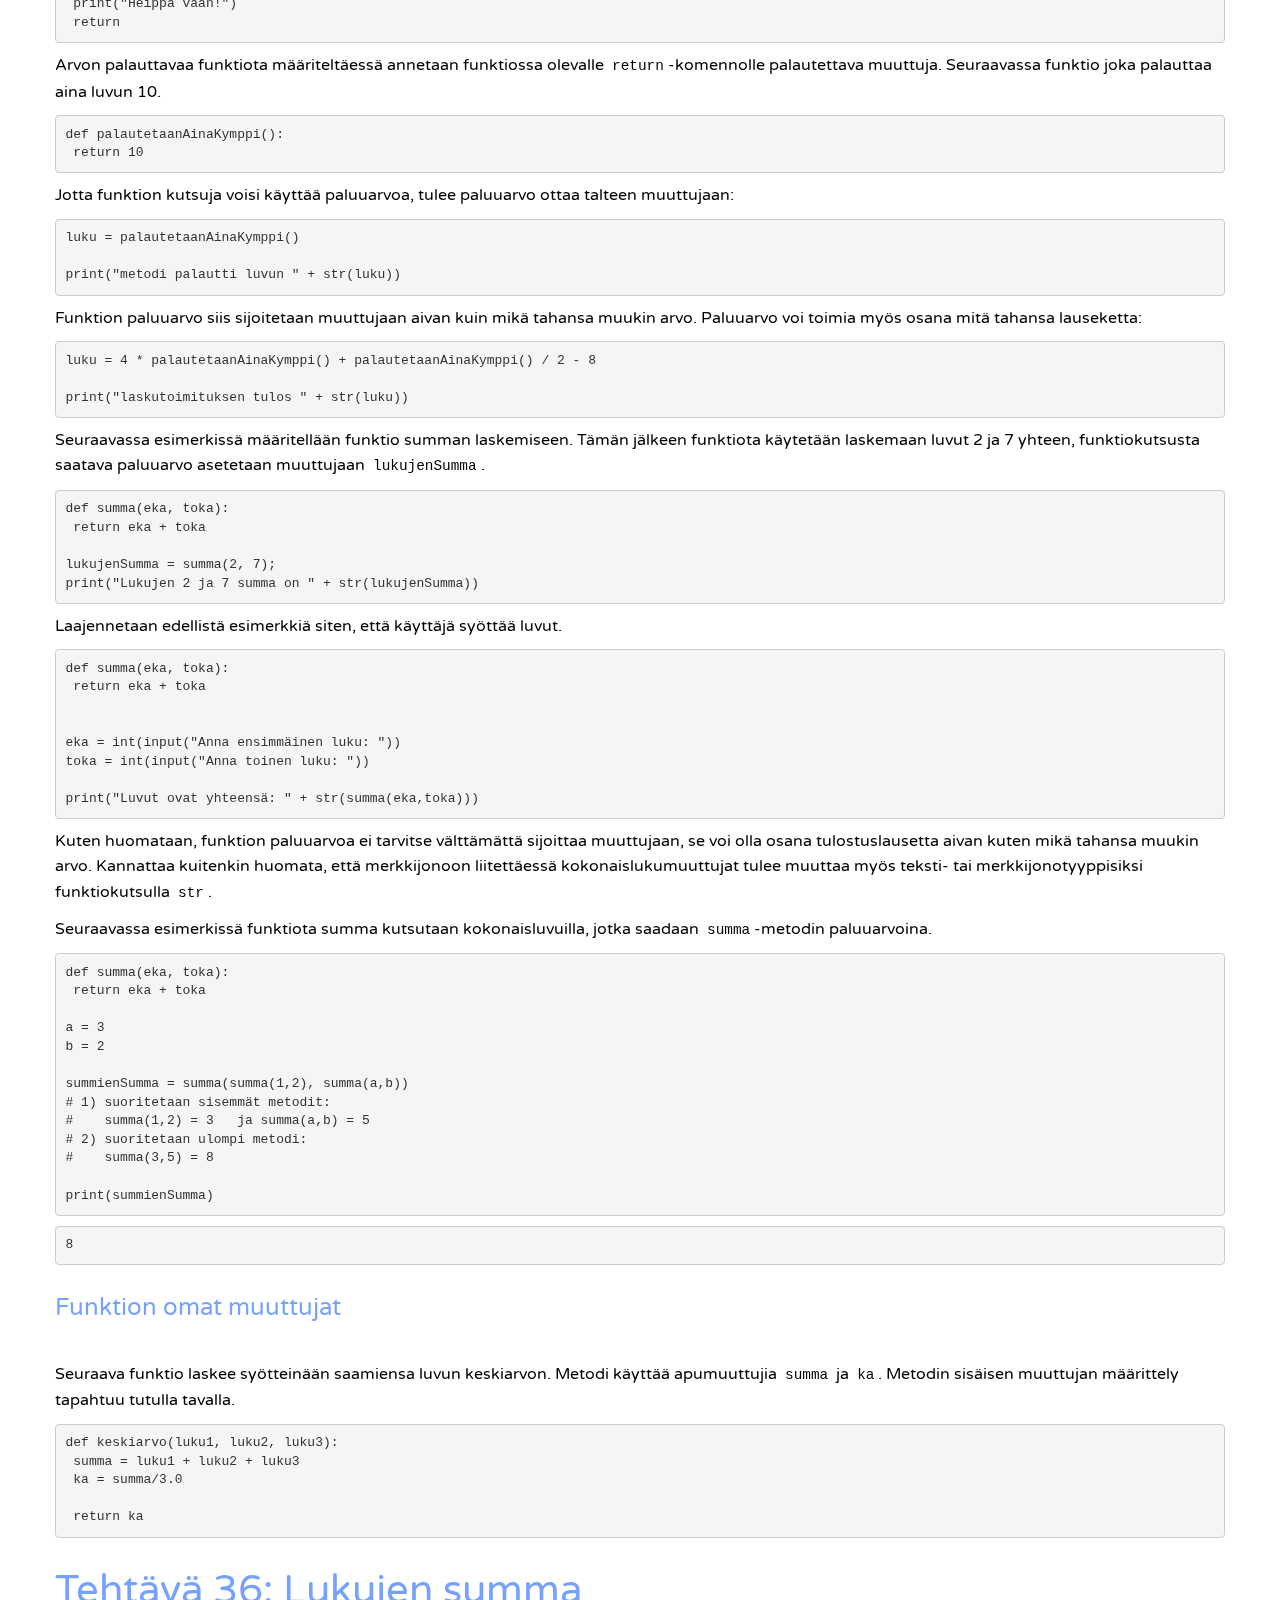
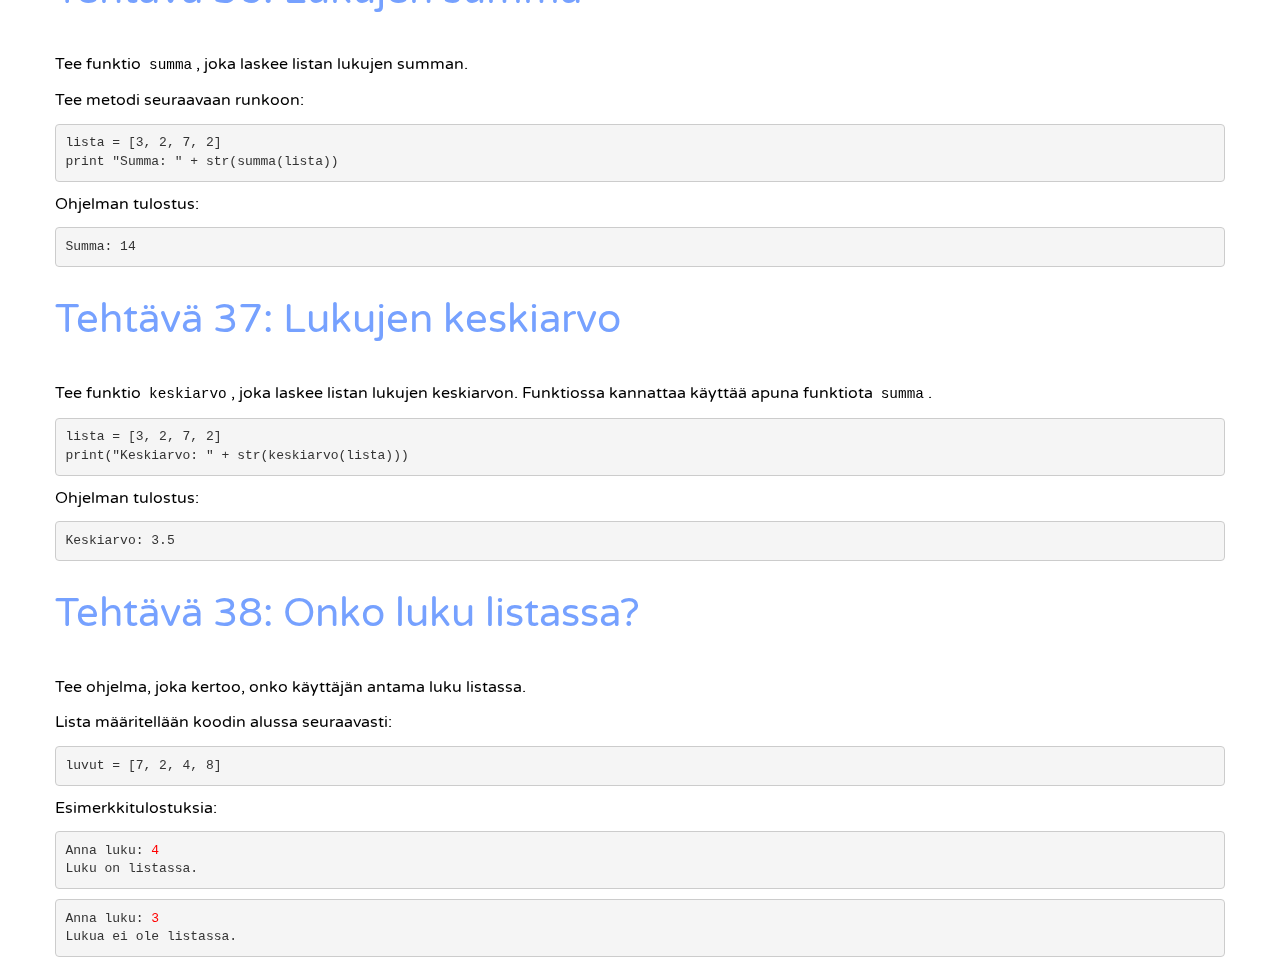
<file: funktiot.html>
<!DOCTYPE html>
<!--[if lt IE 7]>      <html class="no-js lt-ie9 lt-ie8 lt-ie7"> <![endif]-->
<!--[if IE 7]>         <html class="no-js lt-ie9 lt-ie8"> <![endif]-->
<!--[if IE 8]>         <html class="no-js lt-ie9"> <![endif]-->
<!--[if gt IE 8]><!-->
<html class="no-js">
<!--<![endif]-->
      <!-- HEAD SECTION-->
<head>
    <meta charset="utf-8">
    <meta name="description" content="">
    <meta name="viewport" content="width=device-width, initial-scale=1.0">
     <!--[if lt IE 9]><script src="//html5shim.googlecode.com/svn/trunk/html5.js"></script><![endif]-->
    <!-- MAIN STYLE SECTION-->
    <link href="assets/plugins/isotope/isotope.css" rel="stylesheet" media="screen" />
    <link href="assets/plugins/fancybox/jquery.fancybox.css" rel="stylesheet" />
    <link href="assets/plugins/IconHoverEffects-master/css/component.css" rel="stylesheet" />
    <link href="assets/plugins/bootstrap/bootstrap.css" rel="stylesheet" />
    <link href="assets/css/about-achivements.css" rel="stylesheet" />
    <link id="mainStyle" href="assets/css/style.css" rel="stylesheet" />
    <link href='https://fonts.googleapis.com/css?family=Varela+Round' rel='stylesheet' type='text/css'>
    <!-- END MAIN STYLE SECTION-->
</head>
<!-- END HEAD SECTION-->

     <!-- BODY SECTION-->
<body>

     <!-- HEADER SECTION-->
    <div class="navbar navbar-fixed-top" role="navigation">
        <div class="container">
            <div class="navbar-header">
                <button type="button" class="navbar-toggle" data-toggle="collapse" data-target=".navbar-collapse">
                    <span class="fa fa-bars mobile-bars"></span>
                </button>
            </div>
            <div class="navbar-collapse collapse">
                <ul class="nav navbar-nav">
                    <li class=""><a href="index.html">Home</a></li><!-- menu links-->
                    <li><a href="perusasiat.html">Perusasiat</a></li>
                    <li><a href="rakenteita.html">Lisää rakenteita</a></li>
                    <li><a href="funktiot.html">Funktiot</a></li>
                    <li><a href="kohtipelia.html">Kohti peliä</a></li>
                    <li><a href="pygame.html">Peliohjelmoinnin alkeet</a></li>
                    <li><a href="vihollispeli.html">Vihollispeli</a></li>
                </ul>
            </div>

        </div>
    </div>
     <!-- END HEADER SECTION-->

    <!--PAGE CONTENT-->
    <!-- HOMEPAGE SECTION-->

    <section id="Homepage">
        <div class="container">
            <div class="row">
                <div class="col-md-6 col-md-offset-3">

                    <div class="align-center">
                        <h2 class="main-text">FUNKTIOT</h2>
                    </div>
                </div>
            </div>

    </section>

    <section style="margin-top:20px;">
        <div class="container">
            <div class="row">
              <div class="">
                  <h2> Funktiot </h2>

		<p>Olemme jo käyttäneet monia erilaisia komentoja: sijoitusta, laskutoimituksia, vertailua, if:iä, for:ia ja whileä. Ruudulle tulostaminen on tehty "komentoa" <code>print</code> käyttäen. Listan pituus tunnistetaan "komennolla" <code>len</code>. Tuttuja ovat myös <code>input</code> ja <code>int</code>.</p>

		<p>Huomaamme, että jälkimmäinen joukko edellä lueteltuja komentoja poikkeaa if:istä, for:ista, while:stä ym. siinä, että komennon perässä on sulut ja joskus sulkujen sisällä komennolle annettava tieto. "Sulkuihin päättyvät" eivät oikeastaan olekaan komentoja vaan <strong>funktioita</strong>.</p>

		<p>Teknisesti ottaen funktio tarkoittaa koodinpätkää, jota voi kutsua muualta ohjelmakoodista. Koodirivi <code>print("olen metodi!")</code> siis tarkoittaa, että kutsutaan funktiota, joka suorittaa ruudulle tulostamisen. Funktion suorituksen jälkeen palataan siihen kohtaa missä ennen funktiokutsua oltiin menossa. Funktiolle suluissa annettua tietoa kutsutaan <i>funktion parametriksi</i>. </p>

		<p>Parametrin lisäksi funktiolla voi olla <i>paluuarvo</i>. Esim. tuttu koodinpätkä:</p>

<pre class="sh_python">
syote = input("Kerro jotain: ")
</pre>

		<p>sisältää kutsun funktioon <code>input</code> jolle annetaan parametrina merkkijono joka käyttäjälle näytetään. Funktiolla on paluuarvona käyttäjän syöttämä merkkijono. Vastaavasti paljon käyttämämme kokonaisluvun lukeminen:</p>

<pre class="sh_python">
luku = int(input("Anna kokonaisluku: "))
</pre>

                 <p>sisältää kaksi funktiokutsua. Ensin kutsutaan funktiota <code>input</code>, jonka paluuarvona on merkkijono. Funktion <code>input</code> palauttama merkkijono annetaan heti parametrina funktiolle <code>int</code>, joka palauttaa parametrina annetun merkkijonon kokonaislukuna.

		 <p>Funktiokutsuja voi siis ketjuttaa siten, että "sisemmästä" funktiokutsusta palautunut arvo annetaan "ulommalle" funktiokutsulle parametrina.</p>

		 <p>Funktiokutsuja on oikeastaan kahdenlaisia. Osa liittyy muuttujiin siten, että muuttujan nimen jälkeen tulee piste ja sen jälkeen funktion nimi. Osa taas on erillisiä. Esimerkiksi listamuuttujilla on funktio <code>append</code>, jota käytetään yhdessä listamuuttujan kanssa <code>listamuuttuja.append(3)</code>.  Tämä yhdistäminen johtuu yksinkertaistaen siitä, että tiedettäisiin mihin listaan lisätään.</p>

		 <p>Opimme hiukan myöhemmin tarkemmin mistä tässä pisteen vasemmanpuoleisessa osassa on kyse.</p>

		 <p>Tähän mennessä käyttämämme metodit ovat kaikki olleet pythonin valmiita funktioita. Hetken kuluttua opimme tekemään myös omia funktioita. </p>

     <h2 id="metodit">Omat funktiot</h2>

		 <p>Olemme tähän mennessä ohjelmoineet ohjelmamme siten, että kaikki tapahtuu yhdessä jatkumossa ja koodia luetaan ylhäältä alas. </p>

		 <p>Edellä puhuttiin jo funktioista, ja mainittiin että "funktio tarkoittaa koodinpätkää, jota voi kutsua muualta ohjelmakoodista". Pythonin valmiita funktioita on käytetty jo oikeastaan ensimmäisestä ohjelmasta lähtien.</p>

		 <p>Valmiiden funktioiden käytön lisäksi ohjelmoija voi kirjoittaa itse funktioita joita sovellus kutsuu. Oikeastaan on hyvin poikkeuksellista jos ohjelmassa ei ole yhtään itse kirjoitettua funktiota. Tästälähtien lähes jokainen ohjelma sisältääkin itsekirjoitettuja funktioita.</p>

		 <p>Kirjoitetaan tästä eteenpäin (kunnes toisin opitaan!) funktiot lähdekoodin yläosaan, ja funktioita itse käyttävä ohjelma funktioiden alapuolelle:</p>

<pre class="sh_python">
# ensin funktiomäärittelyt
def hei():
    print("No heipä hei!")
    return

# ja sitten ohjelma joka käyttää funktioita!
print("No hei.")
hei()
</pre>

                 <p>Ylläolevassa esimerkissä on luotu oma funktio nimeltä <code>hei</code>. Funktio määritellään komennolla <code>def</code> jonka jälkeen tulee funktion nimi, eli nimi jolla funktiota kutsutaan. Funktion nimen jälkeen tulee sulut ja kaksoispiste. Kaksoispisteen jälkeen alkaa lohko, jonka sisällä määritellään funktion toiminnallisuus.</p>

		 <p>Ylläolevassa esimerkissä funktio päätetään komennolla <code>return</code>, joka voidaan vapaasti suomentaa joko <em>palaa</em> tai <em>palauta</em>. Tutustumme arvon palauttaviin funktioihin hieman myöhemmin.</p>

		 <p>Kun ylläoleva esimerkki ajetaan, tulostuu seuraavanlainen teksti:</p>

<pre>
No hei.
No heipä hei!
</pre>

                 <p>Lähdekoodin suoritus siis alkaa funktiomäärittelyiden jälkeen. Ensin tulee vastaan komento <code>print("No hei.")</code>, joka oikeasti kutsuu pythonin valmista tulostusfunktiota <code>print</code>. Kun rivi suoritetaan, tulostuu näytölle teksti "No hei.". Tämän jälkeen mennään seuraavalle riville, jossa on komento <code>hei()</code>. Python-tulkki näkee suluista että kyseessä on funktiokutsu ja etsii <code>hei</code>-nimisen funktion. Funktio <code>hei</code> suoritetaan, eli ajetaan komento <code>print("No heipä hei!")</code>, jota seuraa komento <code>return</code>. Komento <code>return</code> tarkoittaa tässä tapauksessa sitä, että palataan takaisin kohtaan josta funktiota kutsuttiin. Funktiokutsun <code>hei()</code> jälkeen ei ole muita komentoja, ja ohjelman suoritus päättyy.</p>

		 <p>Itsekirjoitetun funktion kutsuminen on helppoa, kirjoitetaan funktion nimi ja perään sulut ja puolipiste. Seuraavassa esimerkissä kutsutaan funktiota <code>tervehdi</code> ensin kerran ja sen jälkeen useita kertoja. </p>

<pre class="sh_python">
# ensin funktiomäärittelyt
def tervehdi():
    print("Terveisiä funktiosta tervehdi!")
    return

# ja sitten ohjelma joka käyttää funktioita!
print("Kokeillaan onnistuuko funktion kutsuminen:")
tervehdi()

print("Näyttää siltä, kokeillaan vielä:")
tervehdi()
tervehdi()
tervehdi()
</pre>

		 <p>Ohjelman suoritus saa aikaan seuraavan tulosteen: </p>

<pre>
Kokeillaan onnistuuko funktion kutsuminen:
Terveisiä funktiosta tervehdi!
Näyttää siltä, kokeillaan vielä:
Terveisiä funktiosta tervehdi!
Terveisiä funktiosta tervehdi!
Terveisiä funktiosta tervehdi!
</pre>

		 <p>Tässä siis huomionarvoista on, että koodin suoritus etenee siten, että pääohjelman rivit suoritetaan ylhäältä alas yksi kerrallaan. Koodirivin ollessa funktiokutsu, mennään suorittamaan funktion koodirivit jonka jälkeen palataan siihen kohtaan josta kutsu tapahtui, tai tarkemmin ottaen funktiokutsun jälkeiseen kohtaan.</p>

		<p>Jatkossa kun esittelemme funktioita, emme erikseen mainitse että niiden täytyy sijaita omalla paikallaan.  Funktioita ei esimerkiksi voi määritellä toisen funktion sisällä.</p>

    <h2>Tehtävä 30: Tekstin tulostus funktiosta</h2>

    <p>Tee funktio <code>tulostaTeksti</code>, joka tulostaa
    tekstin "Alussa olivat suo, kuokka ja python." </p>

    <p>Ohjelman tulostus:</p>

<pre>
Alussa olivat suo, kuokka ja python.
</pre>

    <h2>Tehtävä 31: Monta tulostusta</h2>

    <p>Laajenna edellistä ohjelmaasi siten,
    että pääohjelma kysyy käyttäjältä, montako kertaa
    teksti tulostetaan eli montako kertaa metodia kutsutaan.</p>

    <p>Ohjelman tulostus:</p>

<pre>
Kuinka monta kertaa tulostetaan? <font color="red">7</font>
Alussa olivat suo, kuokka ja python.
Alussa olivat suo, kuokka ja python.
Alussa olivat suo, kuokka ja python.
Alussa olivat suo, kuokka ja python.
Alussa olivat suo, kuokka ja python.
Alussa olivat suo, kuokka ja python.
Alussa olivat suo, kuokka ja python.
</pre>

<h2>Funktion parametrit</h2>

		<p>Funktiosta saa huomattavasti monikäyttöisemmän antamalla sille parametreja. Parametrit ovat muuttujia, jotka määritellään funktion ylimmällä rivillä funktion nimen jälkeen olevien sulkujen sisällä.  Kun funktiota kutsutaan, sen parametreille annetaan arvot kutsuvaiheessa.</p>

		<p>Seuraavassa esimerkissä määritellään parametrillinen funktio <code>tervehdi</code>, jolla on tekstityyppinen parametri <code>nimi</code></p>

<pre class="sh_python">
def tervehdi(nimi):
  print("Hei " + nimi + ", terveiset funktiosta!")
</pre>
		 <p>Kutsutaan funktiota <code>tervehdi</code> siten, että parametrin <code>nimi</code> arvoksi asetetaan ensimmäisellä kutsulla <code>Matti</code> ja toisella kutsulla <code>Arto</code>.</p>

<pre class="sh_python">
# ensin funktiomäärittelyt
def tervehdi(nimi):
  print("Hei " + nimi + ", terveiset funktiosta!")

# sitten ohjelman toiminnallisuus
tervehdi("Matti")
tervehdi("Arto")
</pre>

<pre>
Hei Matti, terveiset funktiosta!
Hei Arto, terveiset funktiosta!
</pre>

		 <p>Aivan kuten kutsuttaessa pythonin valmista <code>print</code>-metodia, voi oman metodin kutsussa parametrina käyttää monimutkaisempaa ilmausta: </p>

<pre class="sh_python">
nimi1 = "Pihla"
nimi2 = "Toivanen"
tervehdi( nimi1 + " " + nimi2 )
ika = 24
tervehdi("Juhana " + str(ika) + " vuotta")
</pre>

<pre>
Hei Pihla Toivanen, terveiset funktiosta!
Hei Juhana 24 vuotta, terveiset funktiosta!
</pre>

		 <p>Molemmissa tapauksissa funktiolla on edelleen vain 1 parametri. Parametrin arvo lasketaan ennen funktion kutsumista. Ensimmäisessä tapauksessa parametrin arvo saadaan merkkijonokatenaationa <code>nimi1 + " " + nimi2</code> joka siis on arvoltaan <i>Antti Mikkola</i> ja jälkimmäisessä tapauksessa merkkijonokatenaatiosta <code>"Juhana " + str(ika) + " vuotta"</code>.  </p>

		 <h3>Lista parametrina</h3>

		 <p>Listan käyttö parametrina onnistuu ilman ongelmia:</p>

<pre class="sh_python">
def tulostaAlkiot(lista):
  for alkio in lista:
    print(alkio)

luvut = [1, 2, 3, 4, 5]
tulostaAlkiot(luvut)
</pre>

<pre>
1
2
3
4
5
</pre>


		 <p>Huomaa että parametrin nimi funktion sisällä voi olla aivan vapaasti valittu, nimen ei tarvitse missään tapauksessa olla sama kuin kutsuvassa ohjelmassa. Edellä listaa kutsutaan metodin sisällä nimellä <code>lista</code>, metodin kutsuja taas näkee saman listan <code>luvut</code>-nimisenä.</p>

		 <h3>Monta parametria</h3>

		 <p>Funktiolla voidaan määritellä useampia parametreja.  Tällöin metodin kutsussa parametrit annetaan samassa järjestyksessä.</p>

<pre class="sh_python">
def tervehdi(nimi, mistaTerveiset):
  print("Hei " + nimi + ", terveiset " + mistaTerveiset)
</pre>

<pre class="sh_python">
kuka = "Matti"
terveiset = "Kyröjoelta"

tervehdi(kuka, terveiset)
tervehdi(kuka, terveiset + " ja Kumpulasta")
</pre>

		 <p>Jälkimmäisessä <code>tervehdi</code>-funktion kutsussa toinen parametri muodostetaan katenoimalla muuttujaan <code>terveiset</code> teksti <code>" ja Kumpulasta"</code>.  Tämä suoritetaan ennen varsinaista funktion suoritusta.</p>

<pre>
Hei Matti, terveiset Kyröjoelta
Hei Matti, terveiset Kyröjoelta ja Kumpulasta
</pre>

                 <h3>Funktio kutsuu toista funktiota</h3>

		 <p>Pääohjelmamme, eli tässä vaiheessa alhaalla oleva koodi, ei suinkaan ole ainoa joka voi kutsua funktioita.  Funktiot voivat kutsua myös toisiaan. Tehdään funktio <code>tervehdiMontaKertaa</code>, joka tervehtii käyttäjää useasti funktion <code>tervehdi</code> avulla:</p>

<pre class="sh_python">
def tervehdi(nimi):
  print("Hei " + nimi + ", terveiset funktiosta!")

def tervehdiMontaKertaa(nimi, kerrat):
  for i in range(kerrat):
    tervehdi(nimi)

tervehdiMontaKertaa("Antti", 3)
print("ja")
tervehdiMontaKertaa("Martin", 2)
</pre>

<p>Tulostuu:</p>

<pre>
Hei Antti, terveiset funktiosta!
Hei Antti, terveiset funktiosta!
Hei Antti, terveiset funktiosta!
ja
Hei Martin, terveiset funktiosta!
Hei Martin, terveiset funktiosta!
</pre>

<h2>Tehtävä 32: Tähtien tulostus</h2>

<p>Tee funktio <code>tulostaTahtia</code>,
joka tulostaa annetun määrän tähtiä</p>

<pre class="sh_python">
tulostaTahtia(5)
tulostaTahtia(3)
tulostaTahtia(9)
</pre>

<p>Ohjelman tulostus:</p>

<pre>
*****
***
*********
</pre>

<h2>Tehtävä 33: Viestin tulostus</h2>

<p>Tee funktio <code>tulostaViesti</code>, joka tulostaa
annetun viestin tähdillä reunustettuna.
Käytä funktiossa apuna funktiota <code>tulostaTahtia</code>.</p>

<p>Tee ohjelma seuraavaan runkoon:</p>

<pre class="sh_python">
tulostaViesti("Tervetuloa!");
tulostaViesti("ABC");
tulostaViesti("Hei hei!");
</pre>

<p>Ohjelman tulostus:</p>

<pre>
***************
* Tervetuloa! *
***************
*******
* ABC *
*******
************
* Hei hei! *
************
</pre>

<h2>Tehtävä 34: Viestien tulostus</h2>

<p>Tee funktio <code>tulostaViestit</code>,
joka tulostaa listassa annetut viestit tähdillä reunustettuina.
Käytä funktiossa apuna funktiota <code>tulostaViesti</code>.</p>

<pre class="sh_python">
lista = ["Tervetuloa", "ABC", "Hei hei!"];
tulostaViestit(taulukko);
</pre>

<p>Ohjelman tulostus:</p>

<pre>
***************
* Tervetuloa! *
***************
*******
* ABC *
*******
************
* Hei hei! *
************
</pre>

<h2>Tehtävä 35: Merkkien tulostus</h2>

<p>Tee funktio <code>tulostaMerkkeja</code>,
joka tulostaa annetun määrän annettuja merkkejä.</p>

<pre class="sh_python">
tulostaMerkkeja(5, 'A');
tulostaMerkkeja(3, 'B');
tulostaMerkkeja(9, 'C');
</pre>

<p>Ohjelman tulostus:</p>

<pre>
AAAAA
BBB
CCCCCCCCC
</pre>

<h2>Funktiot ja muuttujien näkyvyys</h2>

<p>Yritetään muuttaa funktion sisältä pääohjelman muuttujan arvoa.</p>

<pre class="sh_python">
def kasvataKolmella():
 x = x + 3

x = 1
kasvataKolmella()

print(x)
</pre>

    <p>Ohjelma ei kuitenkaan toimi, sillä funktio ei näe muuttujaa <code>x</code>.</p>

    <p>Yleisemminkin voi todeta, että pääohjelman muuttujat eivät suoraan näy muuttujat eivät näy funktioiden sisään, ja funktioiden muuttujat eivät näy muille funktioille tai pääohjelmalle. Yleisesti käytetty keino tiedon viemiseen funktioon on funktiolle annettavan parametrin käyttö.</p>

    <p>Python mahdollistaa funktioiden määrittelyn siten, että ne näkevät funktioiden ulkopuolella määritellyt muuttujat avainsanan <code>global</code> avulla. Seuraavassa yllä esitetty esimerkki uudestaan, tällä kertaa globaalia muuttujaa käyttäen.</p>

<pre class="sh_python">
def kasvataKolmella():
 global x
 x = x + 3

x = 1
kasvataKolmella()

print(x)
</pre>

<pre>
4
</pre>

                <p>Globaalien muuttujien käyttöä ohjelmissa kannattaa kuitenkin välttää, ja tyytyä tässä vaiheessa palauttamaan yksi arvo funktiota kohti.</p>

                <h3>Funktioiden paluuarvot</h3>

    <p>Funktio voi myös palauttaa arvon.  Edellä olevissa esimerkeissä funktiot eivät palauttaneet mitään arvoa. Tämä on merkitty joko jättämällä <code>return</code>-lause pois funktiomäärittelystä, tai jättämällä <code>return</code> omalle rivilleen.</p>

<pre class="sh_python">
def tervehdi():
 print("Heippa vaan!")
 return
</pre>

    <p>Arvon palauttavaa funktiota määriteltäessä annetaan funktiossa olevalle <code>return</code>-komennolle palautettava muuttuja. Seuraavassa funktio joka palauttaa aina luvun 10.<p>

<pre class="sh_python">
def palautetaanAinaKymppi():
 return 10
</pre>

<p>Jotta funktion kutsuja voisi käyttää paluuarvoa, tulee paluuarvo ottaa talteen muuttujaan:</p>

<pre class="sh_python">
luku = palautetaanAinaKymppi()

print("metodi palautti luvun " + str(luku))
</pre>

    <p>Funktion paluuarvo siis sijoitetaan muuttujaan aivan kuin mikä tahansa muukin arvo. Paluuarvo voi toimia myös osana mitä tahansa lauseketta: </p>

<pre class="sh_python">
luku = 4 * palautetaanAinaKymppi() + palautetaanAinaKymppi() / 2 - 8

print("laskutoimituksen tulos " + str(luku))
</pre>

   <p>Seuraavassa esimerkissä määritellään funktio summan laskemiseen.  Tämän jälkeen funktiota käytetään laskemaan luvut 2 ja 7 yhteen, funktiokutsusta saatava paluuarvo asetetaan muuttujaan <code>lukujenSumma</code>.</p>

<pre class="sh_python">
def summa(eka, toka):
 return eka + toka

lukujenSumma = summa(2, 7);
print("Lukujen 2 ja 7 summa on " + str(lukujenSumma))
</pre>

   <p>Laajennetaan edellistä esimerkkiä siten, että käyttäjä syöttää luvut.</p>

<pre class="sh_python">
def summa(eka, toka):
 return eka + toka


eka = int(input("Anna ensimmäinen luku: "))
toka = int(input("Anna toinen luku: "))

print("Luvut ovat yhteensä: " + str(summa(eka,toka)))
</pre>

    <p>Kuten huomataan, funktion paluuarvoa ei tarvitse välttämättä sijoittaa muuttujaan, se voi olla osana tulostuslausetta aivan kuten mikä tahansa muukin arvo. Kannattaa kuitenkin huomata, että merkkijonoon liitettäessä kokonaislukumuuttujat tulee muuttaa myös teksti- tai merkkijonotyyppisiksi funktiokutsulla <code>str</code>.</p>

    <p>Seuraavassa esimerkissä funktiota summa kutsutaan kokonaisluvuilla, jotka saadaan <code>summa</code>-metodin paluuarvoina. </p>

<pre class="sh_python">
def summa(eka, toka):
 return eka + toka

a = 3
b = 2

summienSumma = summa(summa(1,2), summa(a,b))
# 1) suoritetaan sisemmät metodit:
#    summa(1,2) = 3   ja summa(a,b) = 5
# 2) suoritetaan ulompi metodi:
#    summa(3,5) = 8

print(summienSumma)
</pre>

<pre>
8
</pre>


                <h3>Funktion omat muuttujat</h3>

    <p>Seuraava funktio laskee syötteinään saamiensa luvun keskiarvon. Metodi käyttää apumuuttujia <code>summa</code> ja <code>ka</code>. Metodin sisäisen muuttujan määrittely tapahtuu tutulla tavalla.</p>

<pre class="sh_python">
def keskiarvo(luku1, luku2, luku3):
 summa = luku1 + luku2 + luku3
 ka = summa/3.0

 return ka
</pre>

<h2>Tehtävä 36: Lukujen summa</h2>

<p>Tee funktio <code>summa</code>, joka laskee
listan lukujen summan.</p>

<p>Tee metodi seuraavaan runkoon:</p>
<pre class="sh_python">
lista = [3, 2, 7, 2]
print "Summa: " + str(summa(lista))
</pre>

<p>Ohjelman tulostus:</p>

<pre>
Summa: 14
</pre>

<h2>Tehtävä 37: Lukujen keskiarvo</h2>

<p>Tee funktio <code>keskiarvo</code>, joka laskee listan
lukujen keskiarvon. Funktiossa kannattaa käyttää
apuna funktiota <code>summa</code>.</p>

<pre class="sh_python">
lista = [3, 2, 7, 2]
print("Keskiarvo: " + str(keskiarvo(lista)))
</pre>

<p>Ohjelman tulostus:</p>

<pre>
Keskiarvo: 3.5
</pre>

<h2>Tehtävä 38: Onko luku listassa?</h2>

<p>Tee ohjelma, joka kertoo, onko käyttäjän antama luku
listassa.</p>

<p>Lista määritellään koodin alussa seuraavasti:</p>

<pre class="sh_python">
luvut = [7, 2, 4, 8]
</pre>

<p>Esimerkkitulostuksia:</p>

<pre>
Anna luku: <font color="red">4</font>
Luku on listassa.
</pre>

<pre>
Anna luku: <font color="red">3</font>
Lukua ei ole listassa.
</pre>



              </div>
            </div>
        </div>
    </section>


     <!--END HOMEPAGE SECTION-->

     <!-- END FOOTER SECTION-->
     <!-- SCROLLUP LINK SECTION-->
    <a href="#Homepage" class="scrollup"><i class="fa fa-chevron-up"></i></a>
     <!--END SCROLLUP LINK SECTION-->
    <!-- MAIN SCRIPTS SECTION-->
    <script src="assets/js/modernizr-2.6.2-respond-1.1.0.min.js"></script>
    <script src="assets/js/jquery.js"></script>
    <script src="assets/js/scrollReveal.js"></script>
    <script>
        window.scrollReveal = new scrollReveal(); //please put this script here to show animation at the time of scroll
    </script>
    <script src="assets/js/jquery.easing.1.3.js"></script>
    <script src="assets/plugins/bootstrap/bootstrap.min.js"></script>
    <script src="assets/plugins/isotope/jquery.isotope.min.js"></script>
    <script src="assets/plugins/fancybox/jquery.fancybox.pack.js"></script>
    <script src="assets/js/jquery.localscroll-1.2.7-min.js"></script>
    <script src="assets/js/jquery.appear.js"></script>
    <script src="assets/scripts/main.js"></script>

     <!--END MAIN SCRIPTS SECTION-->
</body>

    <!--END  BODY SECTION-->
</html>
</file>
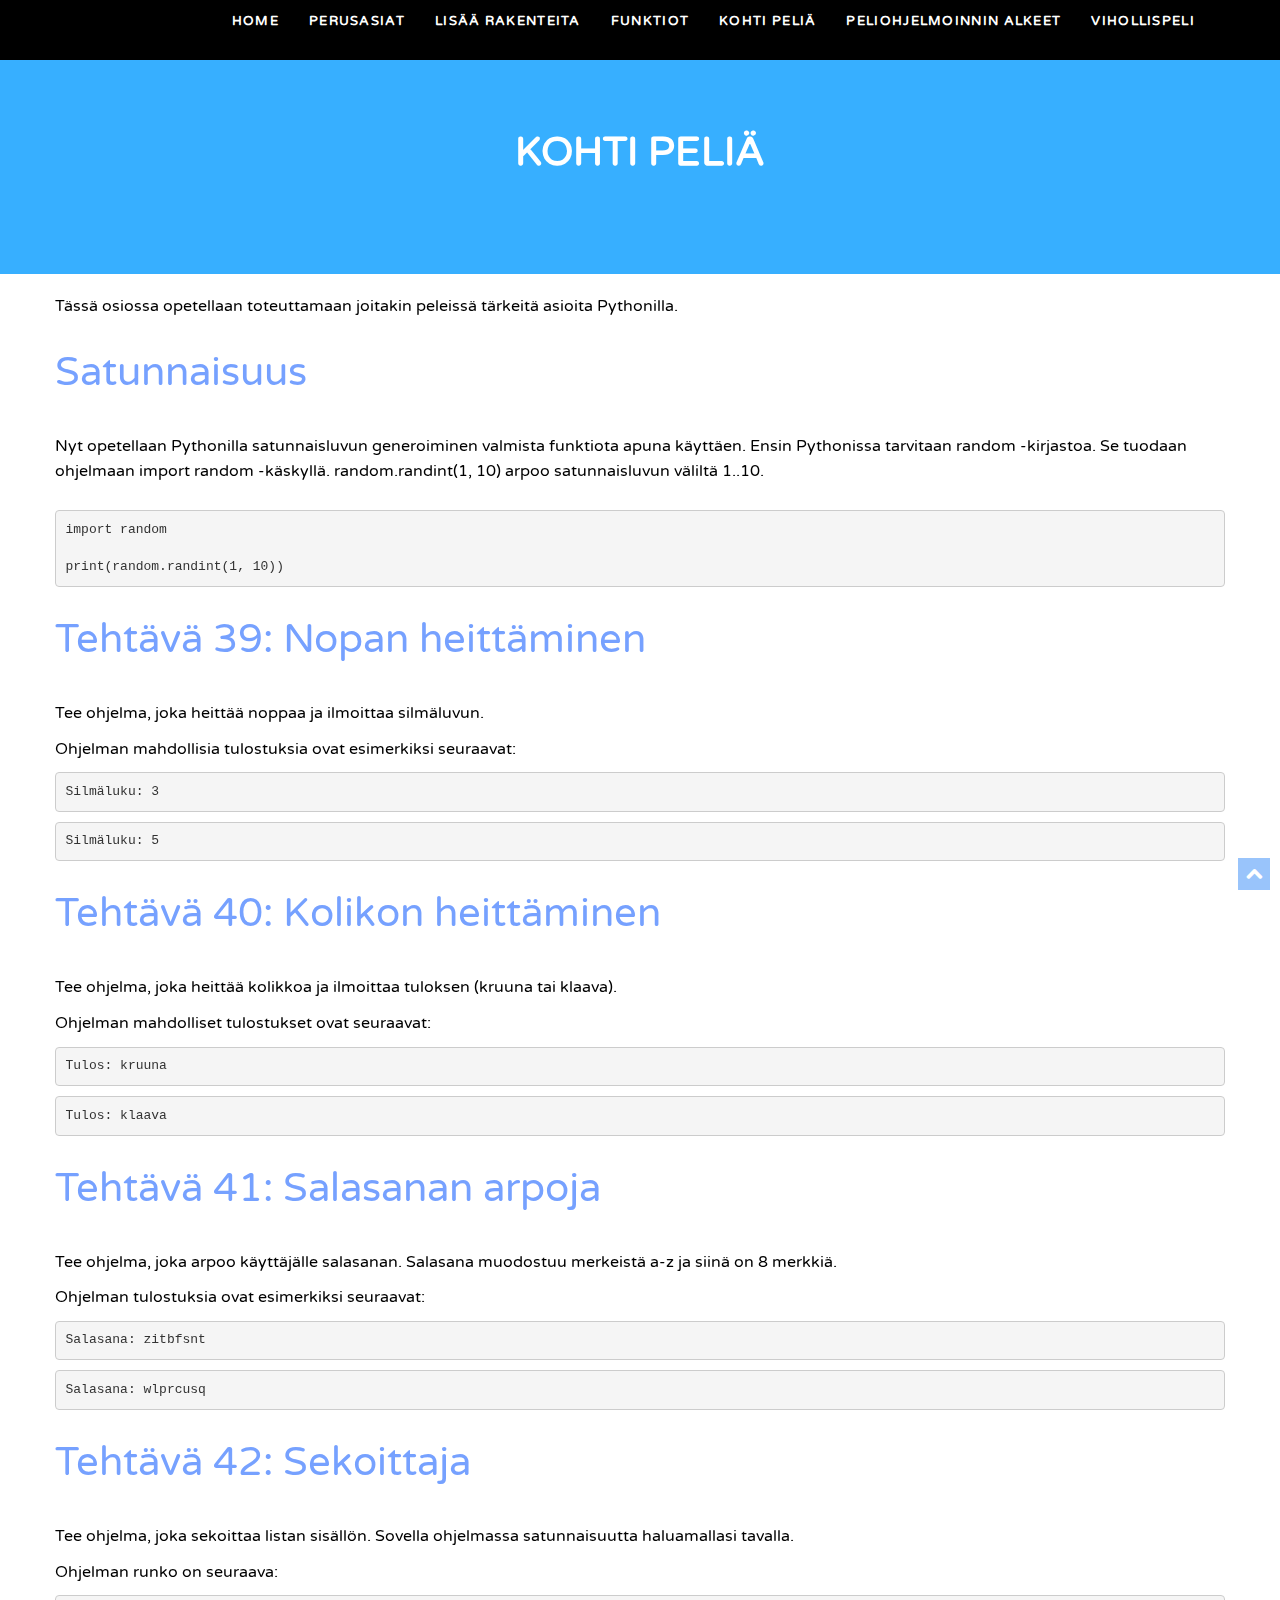
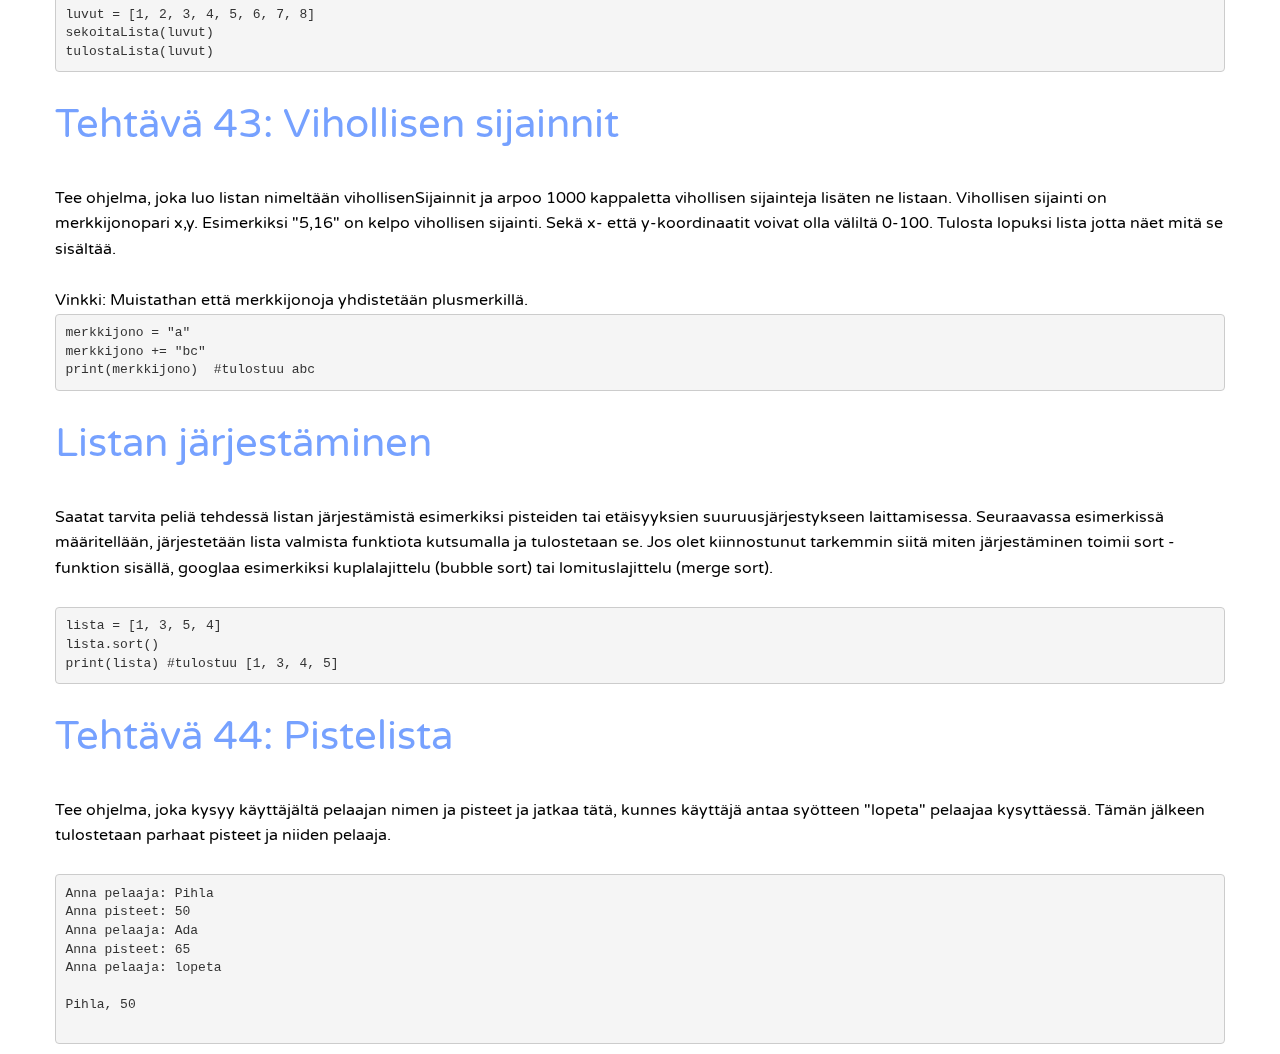
<file: kohtipelia.html>
<!DOCTYPE html>
<!--[if lt IE 7]>      <html class="no-js lt-ie9 lt-ie8 lt-ie7"> <![endif]-->
<!--[if IE 7]>         <html class="no-js lt-ie9 lt-ie8"> <![endif]-->
<!--[if IE 8]>         <html class="no-js lt-ie9"> <![endif]-->
<!--[if gt IE 8]><!-->
<html class="no-js">
<!--<![endif]-->
      <!-- HEAD SECTION-->
<head>
    <meta charset="utf-8">
    <meta name="description" content="">
    <meta name="viewport" content="width=device-width, initial-scale=1.0">
     <!--[if lt IE 9]><script src="//html5shim.googlecode.com/svn/trunk/html5.js"></script><![endif]-->
    <!-- MAIN STYLE SECTION-->
    <link href="assets/plugins/isotope/isotope.css" rel="stylesheet" media="screen" />
    <link href="assets/plugins/fancybox/jquery.fancybox.css" rel="stylesheet" />
    <link href="assets/plugins/IconHoverEffects-master/css/component.css" rel="stylesheet" />
    <link href="assets/plugins/bootstrap/bootstrap.css" rel="stylesheet" />
    <link href="assets/css/about-achivements.css" rel="stylesheet" />
    <link id="mainStyle" href="assets/css/style.css" rel="stylesheet" />
    <link href='https://fonts.googleapis.com/css?family=Varela+Round' rel='stylesheet' type='text/css'>
    <!-- END MAIN STYLE SECTION-->
</head>
<!-- END HEAD SECTION-->

     <!-- BODY SECTION-->
<body>

     <!-- HEADER SECTION-->
    <div class="navbar navbar-fixed-top" role="navigation">
        <div class="container">
            <div class="navbar-header">
                <button type="button" class="navbar-toggle" data-toggle="collapse" data-target=".navbar-collapse">
                    <span class="fa fa-bars mobile-bars"></span>
                </button>
            </div>
            <div class="navbar-collapse collapse">
                <ul class="nav navbar-nav">
                    <li class=""><a href="index.html">Home</a></li><!-- menu links-->
                    <li><a href="perusasiat.html">Perusasiat</a></li>
                    <li><a href="rakenteita.html">Lisää rakenteita</a></li>
                    <li><a href="funktiot.html">Funktiot</a></li>
                    <li><a href="kohtipelia.html">Kohti peliä</a></li>
                    <li><a href="pygame.html">Peliohjelmoinnin alkeet</a></li>
                    <li><a href="vihollispeli.html">Vihollispeli</a></li>
                </ul>
            </div>

        </div>
    </div>
     <!-- END HEADER SECTION-->

    <!--PAGE CONTENT-->
    <!-- HOMEPAGE SECTION-->

    <section id="Homepage">
        <div class="container">
            <div class="row">
                <div class="col-md-6 col-md-offset-3">

                    <div class="align-center">
                        <h2 class="main-text">KOHTI PELIÄ</h2>
                    </div>
                </div>
            </div>

    </section>

    <section style="margin-top:20px;">
        <div class="container">
            <div class="row">
              <div class="">
                  Tässä osiossa opetellaan toteuttamaan joitakin peleissä tärkeitä asioita Pythonilla.

                  <h2> Satunnaisuus </h2>

                Nyt opetellaan Pythonilla satunnaisluvun generoiminen valmista funktiota apuna käyttäen.
                Ensin Pythonissa tarvitaan random -kirjastoa. Se tuodaan ohjelmaan import random -käskyllä. random.randint(1, 10)
                arpoo satunnaisluvun väliltä 1..10.

  </br>  </br>
<pre>
import random

print(random.randint(1, 10))
</pre>


<h2>Tehtävä 39: Nopan heittäminen</h2>

<p>Tee ohjelma, joka heittää noppaa ja ilmoittaa silmäluvun.</p>

<p>Ohjelman mahdollisia tulostuksia ovat esimerkiksi seuraavat:</p>

<pre>
Silmäluku: 3
</pre>

<pre>
Silmäluku: 5
</pre>

<h2>Tehtävä 40: Kolikon heittäminen</h2>

<p>Tee ohjelma, joka heittää kolikkoa ja ilmoittaa tuloksen (kruuna tai klaava).</p>

<p>Ohjelman mahdolliset tulostukset ovat seuraavat:</p>

<pre>
Tulos: kruuna
</pre>

<pre>
Tulos: klaava
</pre>

<h2>Tehtävä 41: Salasanan arpoja</h2>

<p>Tee ohjelma, joka arpoo käyttäjälle salasanan.
Salasana muodostuu merkeistä a-z ja siinä on 8 merkkiä.</p>

<p>Ohjelman tulostuksia ovat esimerkiksi seuraavat:</p>

<pre>
Salasana: zitbfsnt
</pre>

<pre>
Salasana: wlprcusq
</pre>

<h2>Tehtävä 42: Sekoittaja</h2>

<p>Tee ohjelma, joka sekoittaa listan sisällön.
Sovella ohjelmassa satunnaisuutta haluamallasi tavalla.</p>

<p>Ohjelman runko on seuraava:</p>

<pre class="sh_python">
luvut = [1, 2, 3, 4, 5, 6, 7, 8]
sekoitaLista(luvut)
tulostaLista(luvut)
</pre>

<h2> Tehtävä 43: Vihollisen sijainnit</h2>
Tee ohjelma, joka luo listan nimeltään vihollisenSijainnit ja arpoo 1000 kappaletta vihollisen sijainteja lisäten ne listaan.
Vihollisen sijainti on merkkijonopari x,y. Esimerkiksi "5,16" on kelpo vihollisen sijainti. Sekä x- että y-koordinaatit voivat
olla väliltä 0-100. Tulosta lopuksi lista jotta näet mitä se sisältää.

</br></br>
Vinkki: Muistathan että merkkijonoja yhdistetään plusmerkillä.

<pre>
merkkijono = "a"
merkkijono += "bc"
print(merkkijono)  #tulostuu abc
</pre>

<h2> Listan järjestäminen </h2>

Saatat tarvita peliä tehdessä listan järjestämistä esimerkiksi pisteiden tai etäisyyksien suuruusjärjestykseen laittamisessa. Seuraavassa esimerkissä
määritellään, järjestetään lista valmista funktiota kutsumalla ja tulostetaan se. Jos olet kiinnostunut tarkemmin siitä miten järjestäminen toimii
sort -funktion sisällä, googlaa esimerkiksi kuplalajittelu (bubble sort) tai lomituslajittelu (merge sort).
</br></br>
<pre>
lista = [1, 3, 5, 4]
lista.sort()
print(lista) #tulostuu [1, 3, 4, 5]
</pre>

<h2> Tehtävä 44: Pistelista</h2>
Tee ohjelma, joka kysyy käyttäjältä pelaajan nimen ja pisteet ja jatkaa tätä, kunnes käyttäjä antaa syötteen "lopeta" pelaajaa kysyttäessä. Tämän jälkeen
tulostetaan parhaat pisteet ja niiden pelaaja.

</br></br>
<pre>
Anna pelaaja: Pihla
Anna pisteet: 50
Anna pelaaja: Ada
Anna pisteet: 65
Anna pelaaja: lopeta

Pihla, 50

</pre>


              </div>
            </div>
        </div>
    </section>


     <!--END HOMEPAGE SECTION-->

     <!-- END FOOTER SECTION-->
     <!-- SCROLLUP LINK SECTION-->
    <a href="#Homepage" class="scrollup"><i class="fa fa-chevron-up"></i></a>
     <!--END SCROLLUP LINK SECTION-->
    <!-- MAIN SCRIPTS SECTION-->
    <script src="assets/js/modernizr-2.6.2-respond-1.1.0.min.js"></script>
    <script src="assets/js/jquery.js"></script>
    <script src="assets/js/scrollReveal.js"></script>
    <script>
        window.scrollReveal = new scrollReveal(); //please put this script here to show animation at the time of scroll
    </script>
    <script src="assets/js/jquery.easing.1.3.js"></script>
    <script src="assets/plugins/bootstrap/bootstrap.min.js"></script>
    <script src="assets/plugins/isotope/jquery.isotope.min.js"></script>
    <script src="assets/plugins/fancybox/jquery.fancybox.pack.js"></script>
    <script src="assets/js/jquery.localscroll-1.2.7-min.js"></script>
    <script src="assets/js/jquery.appear.js"></script>
    <script src="assets/scripts/main.js"></script>

     <!--END MAIN SCRIPTS SECTION-->
</body>

    <!--END  BODY SECTION-->
</html>
</file>
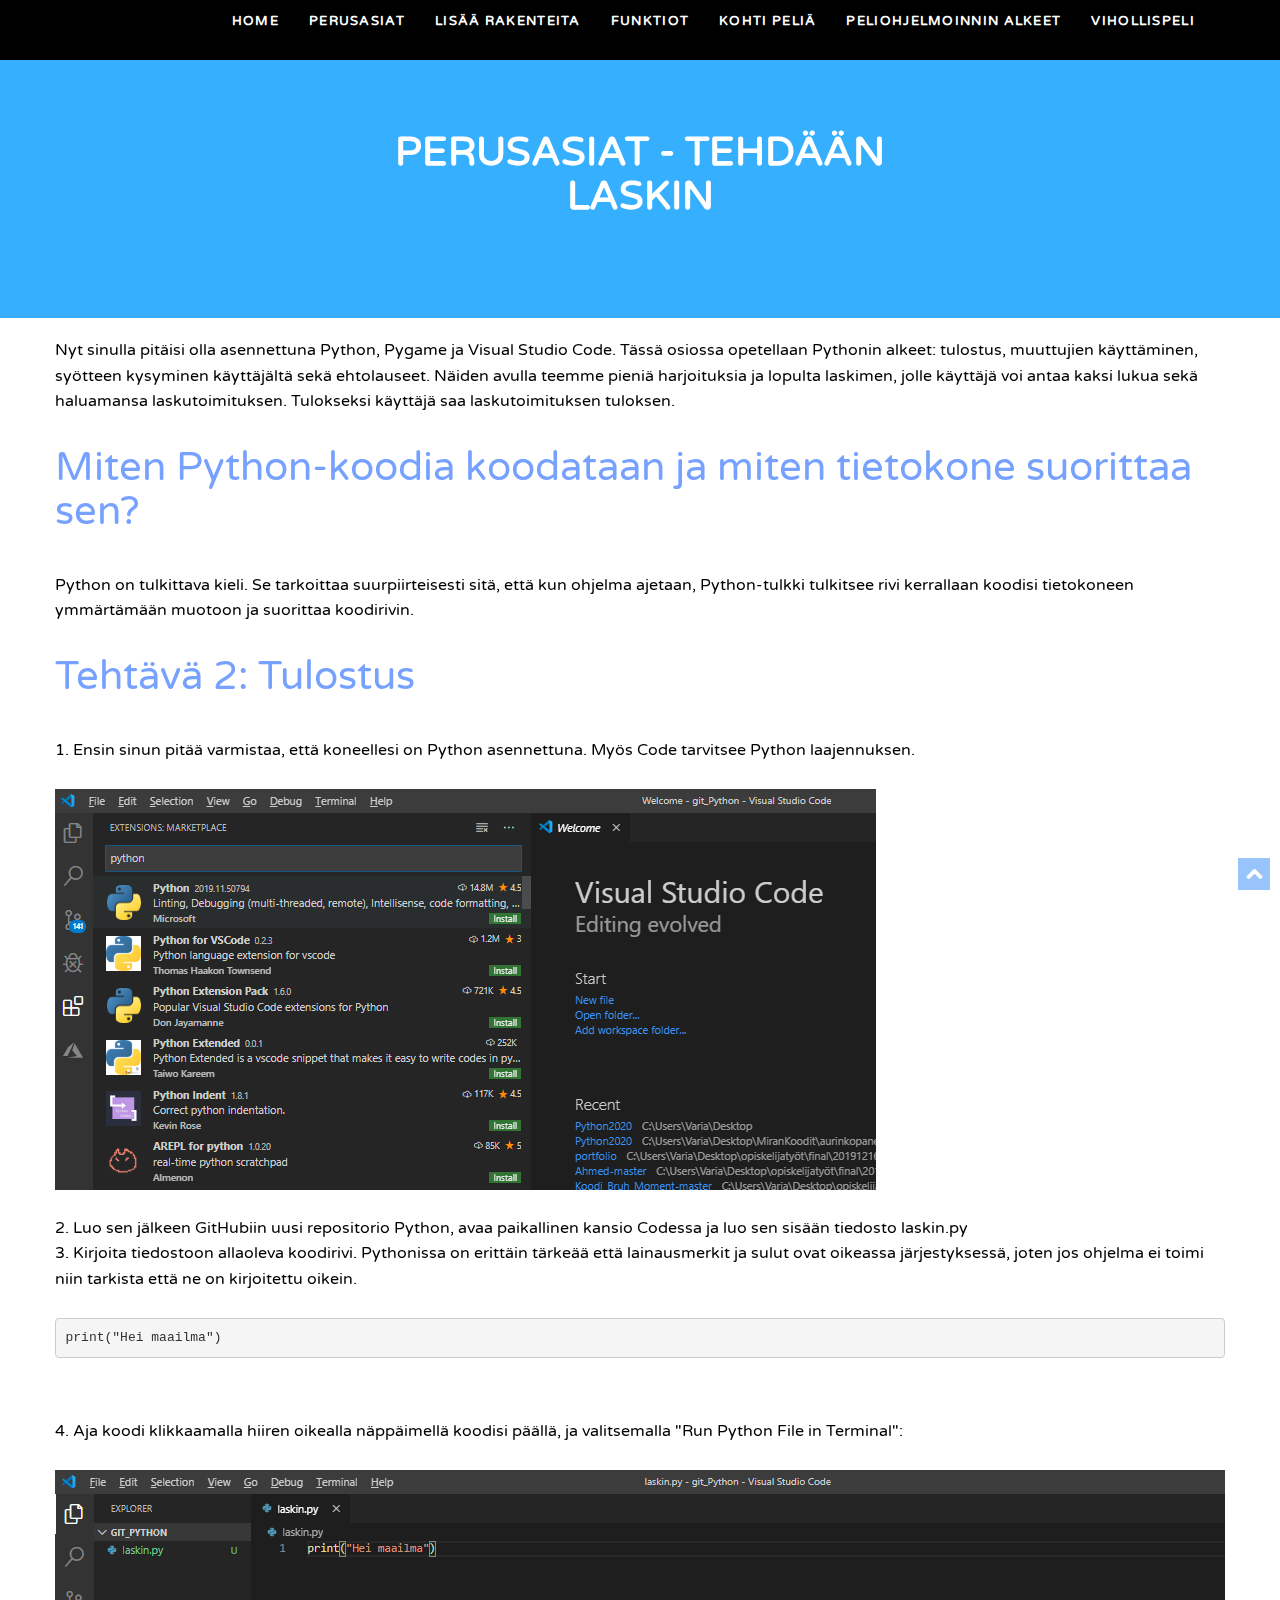
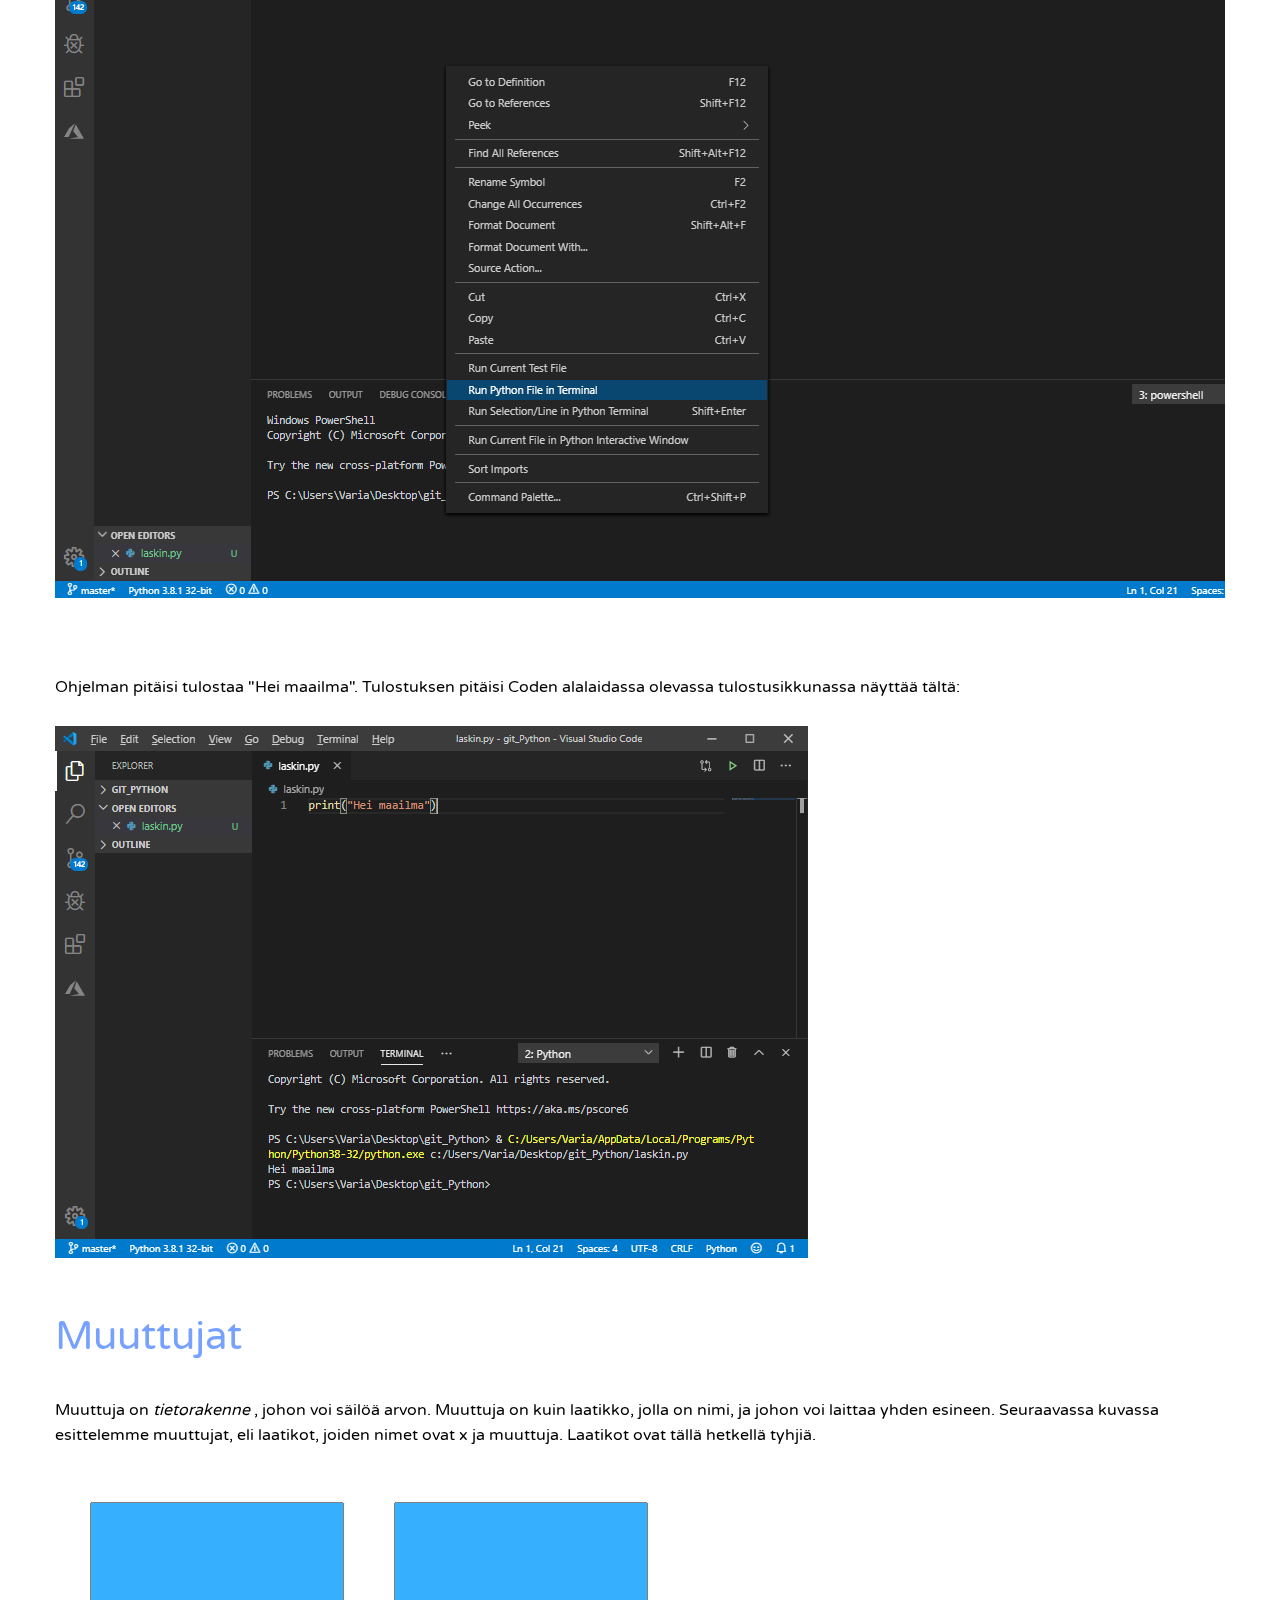
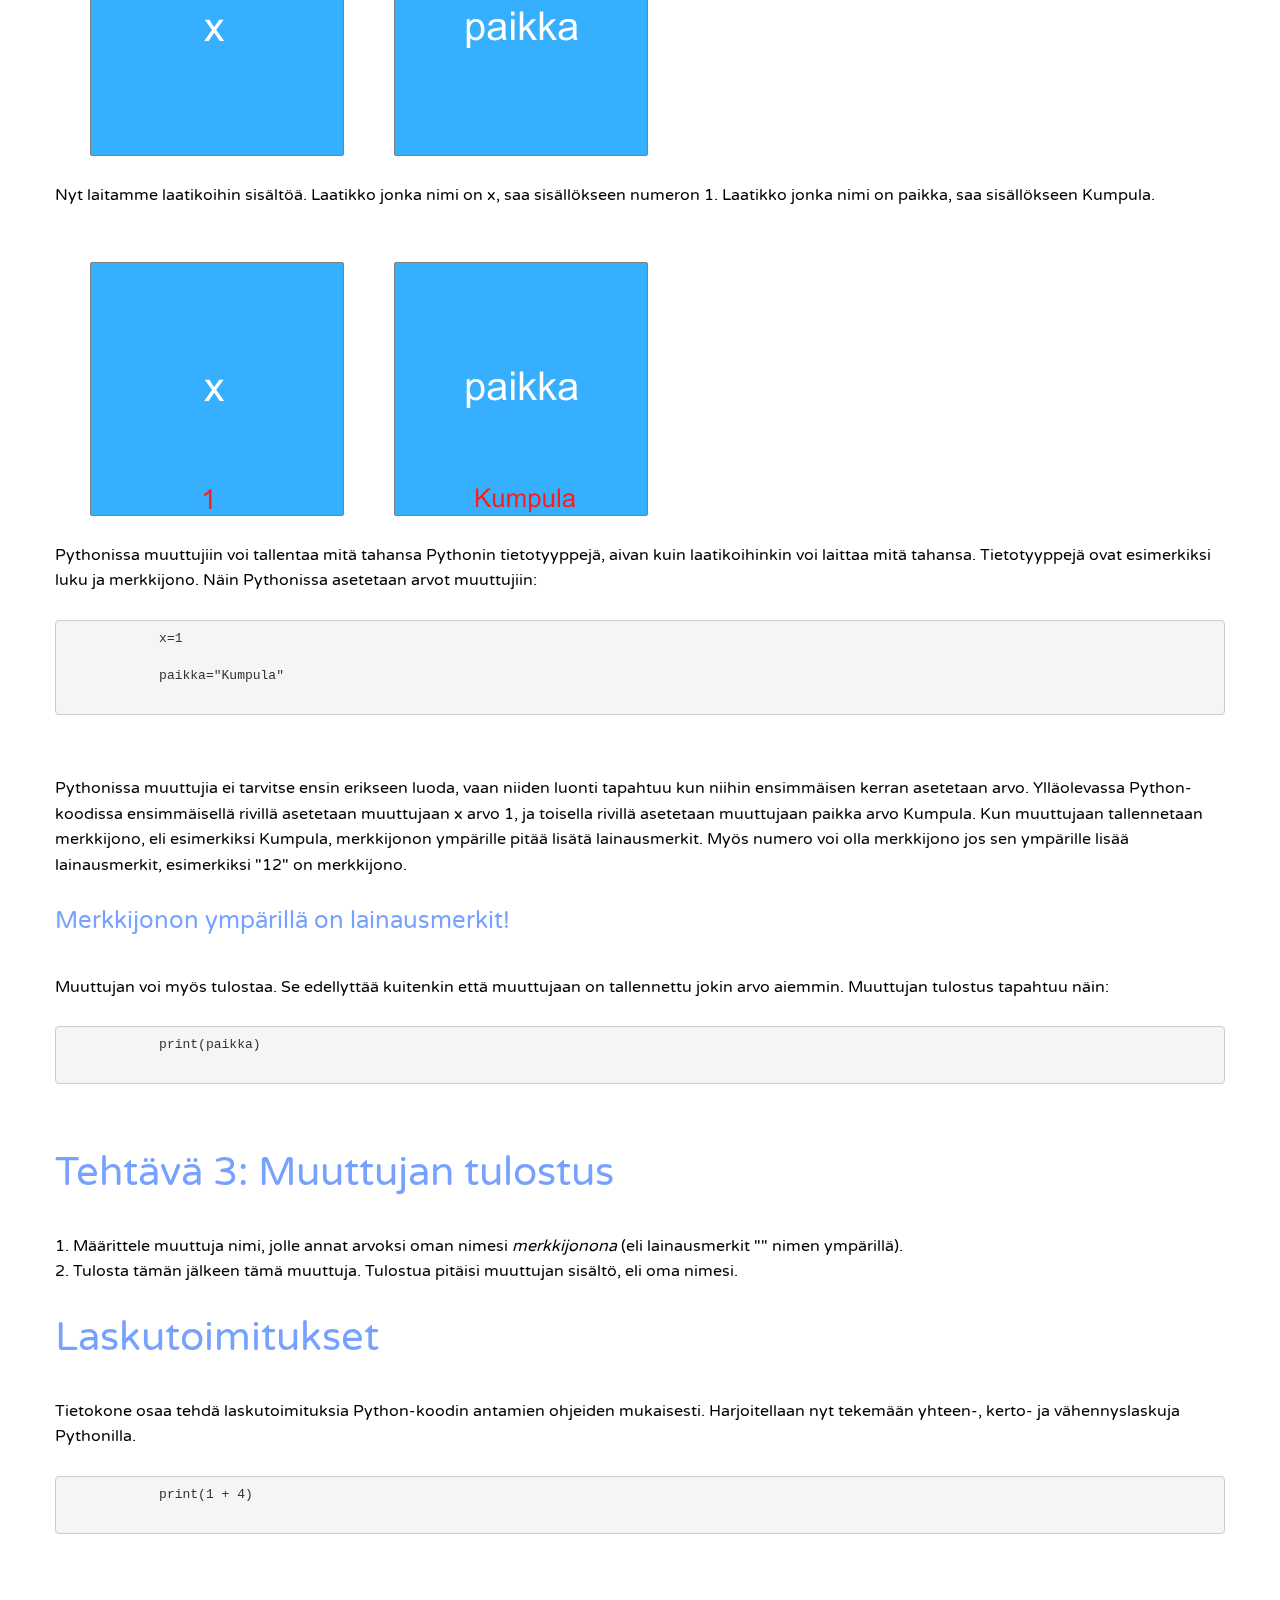
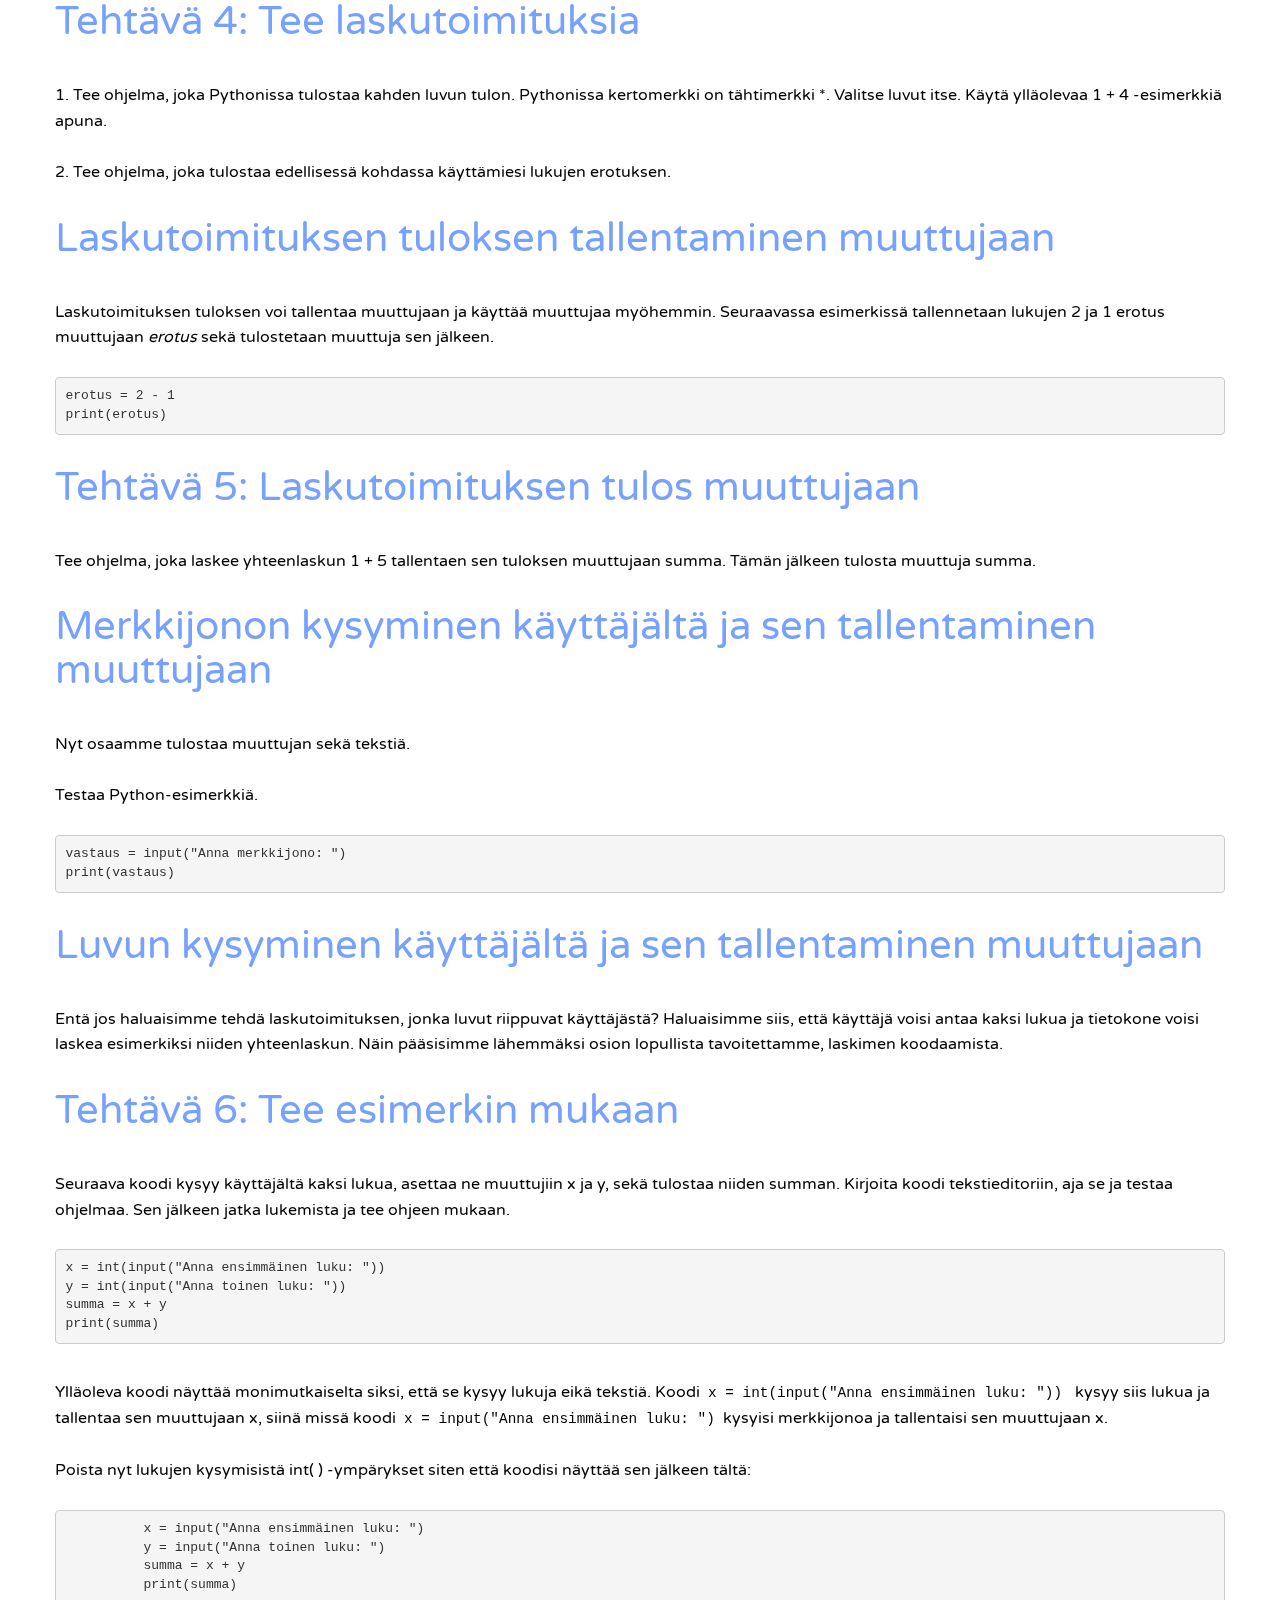
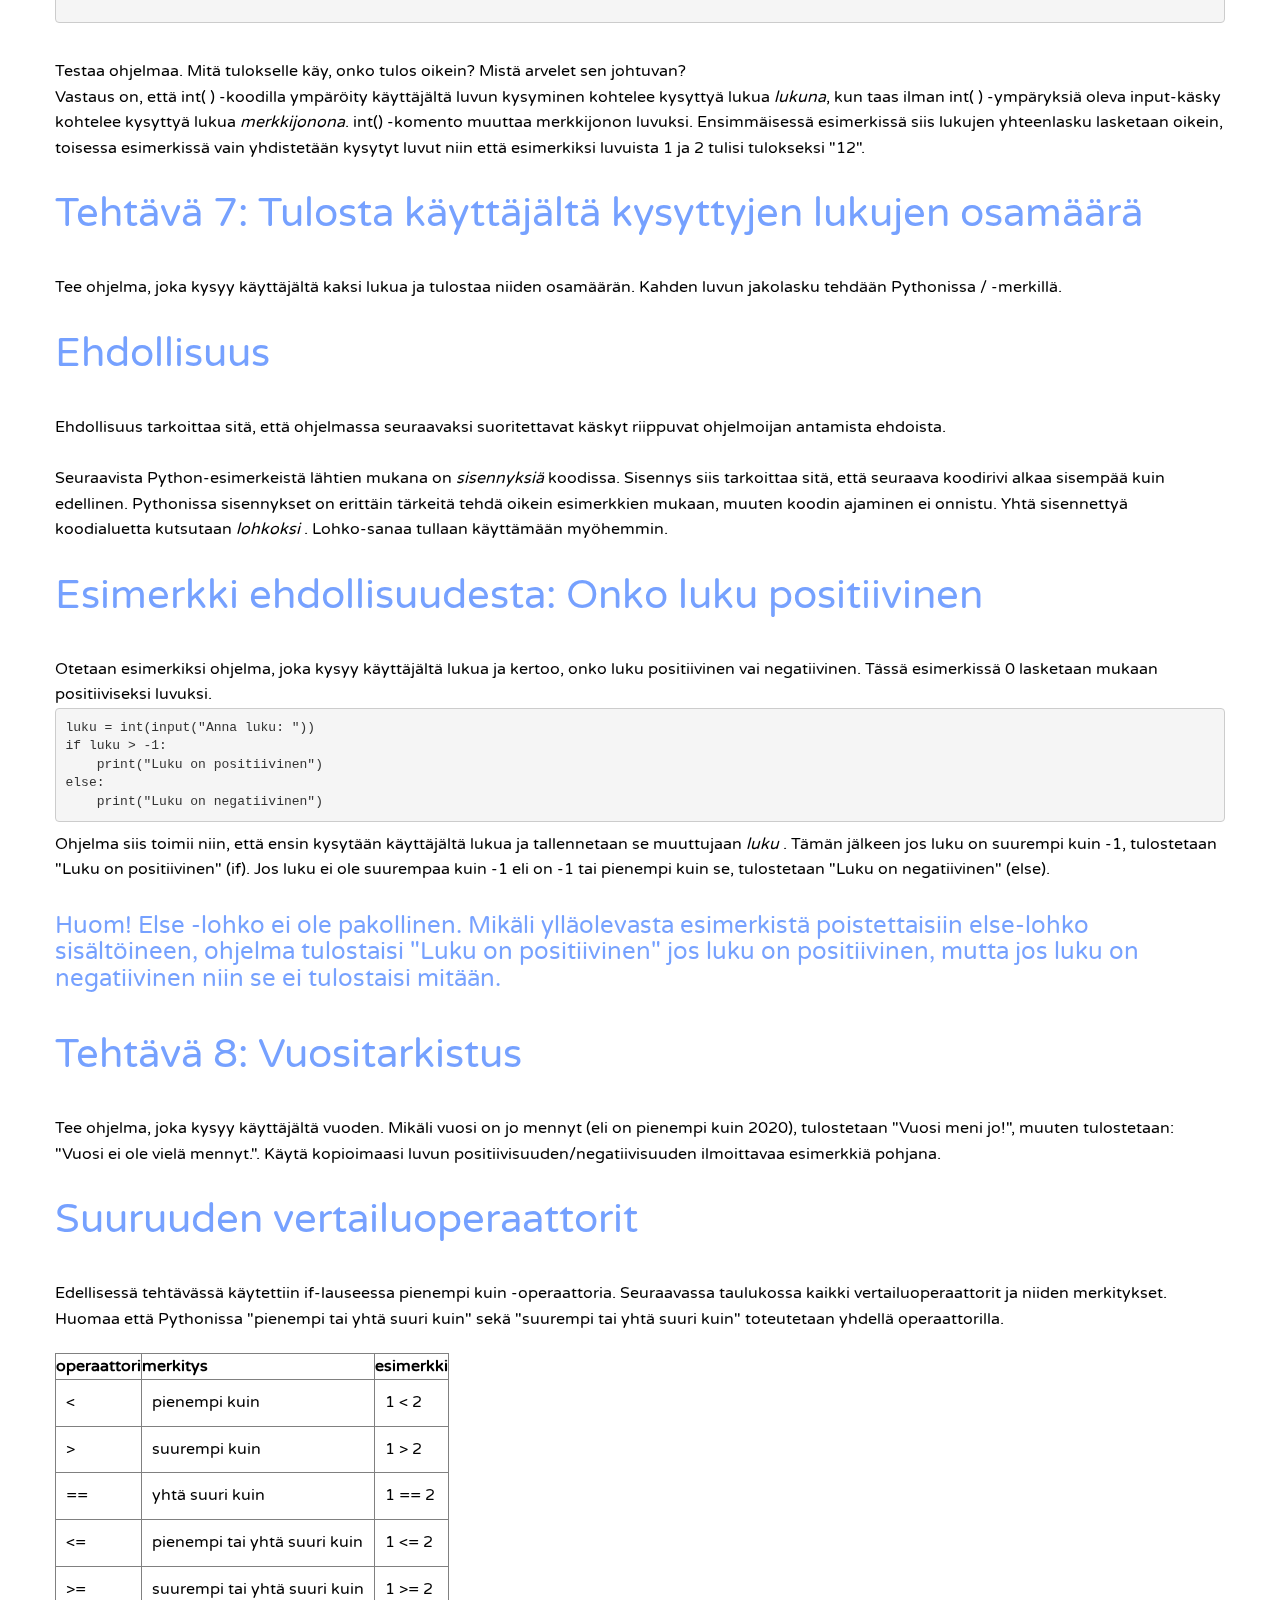
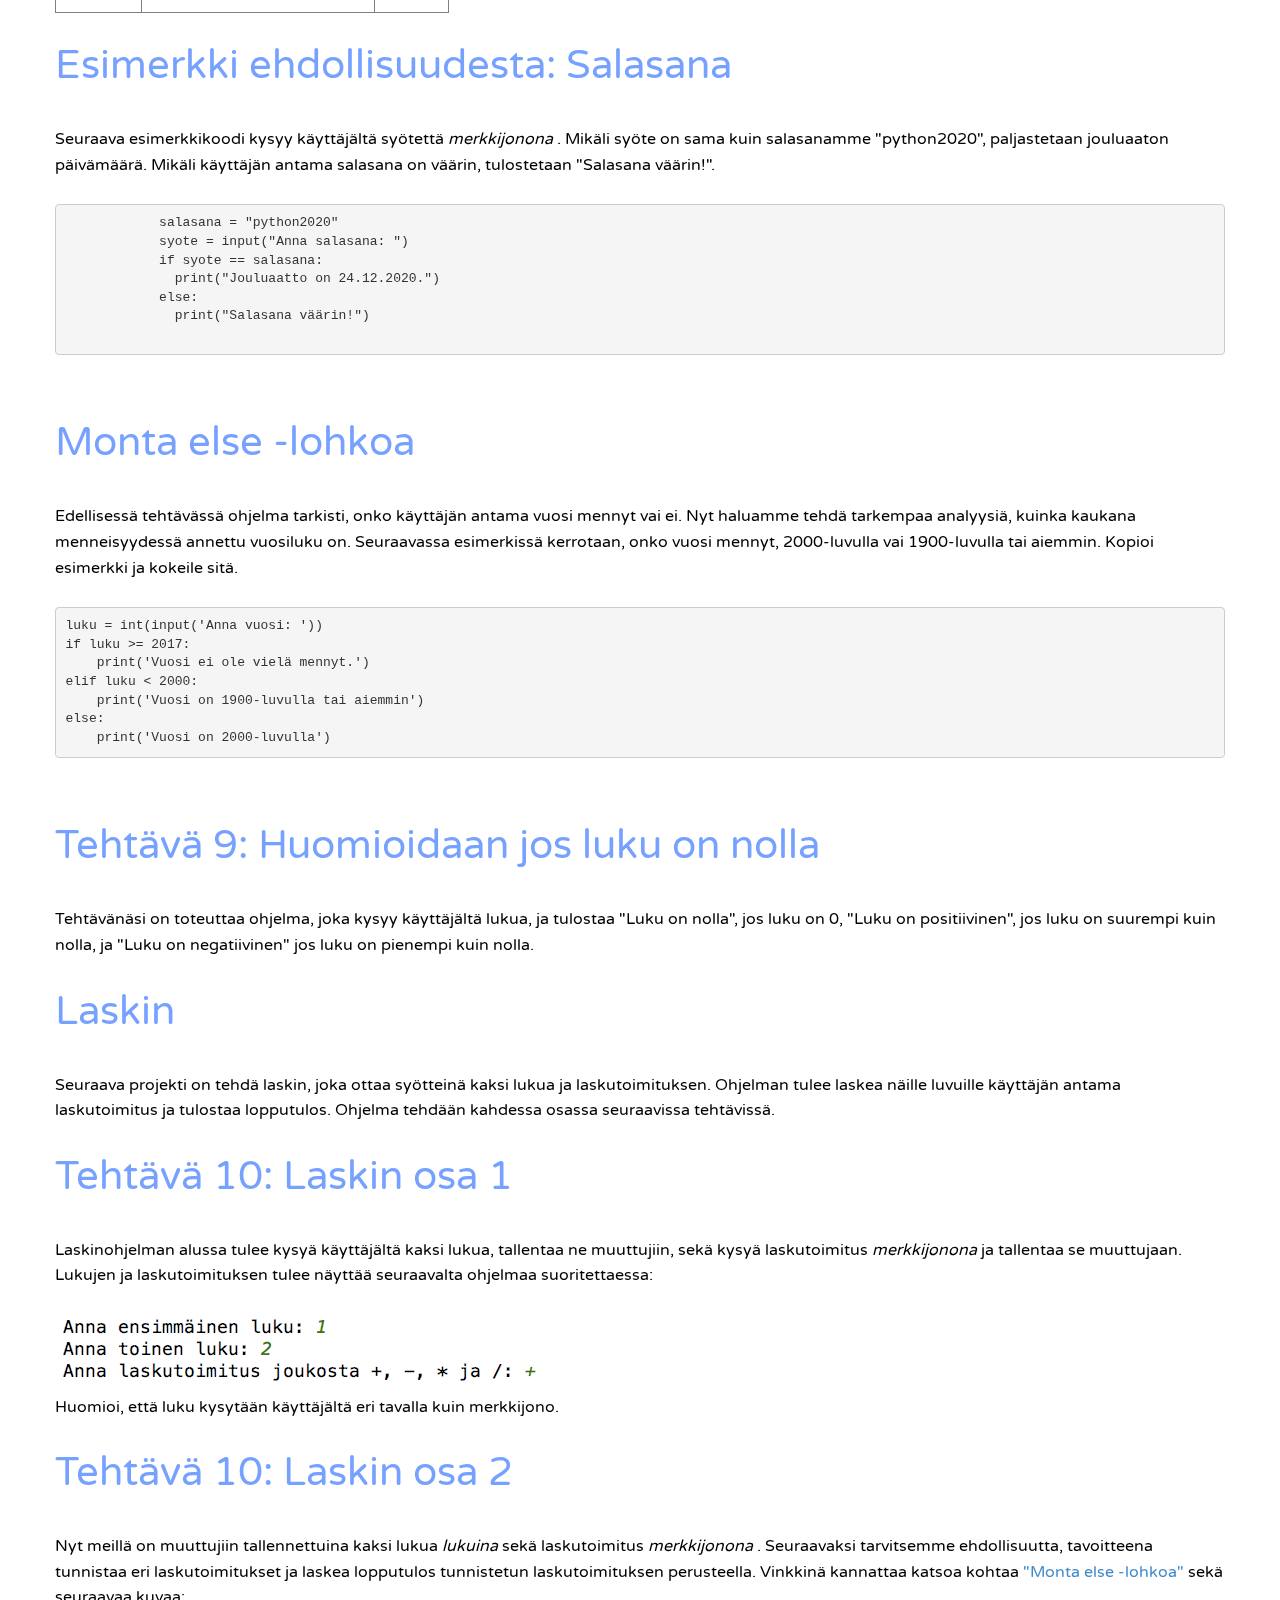
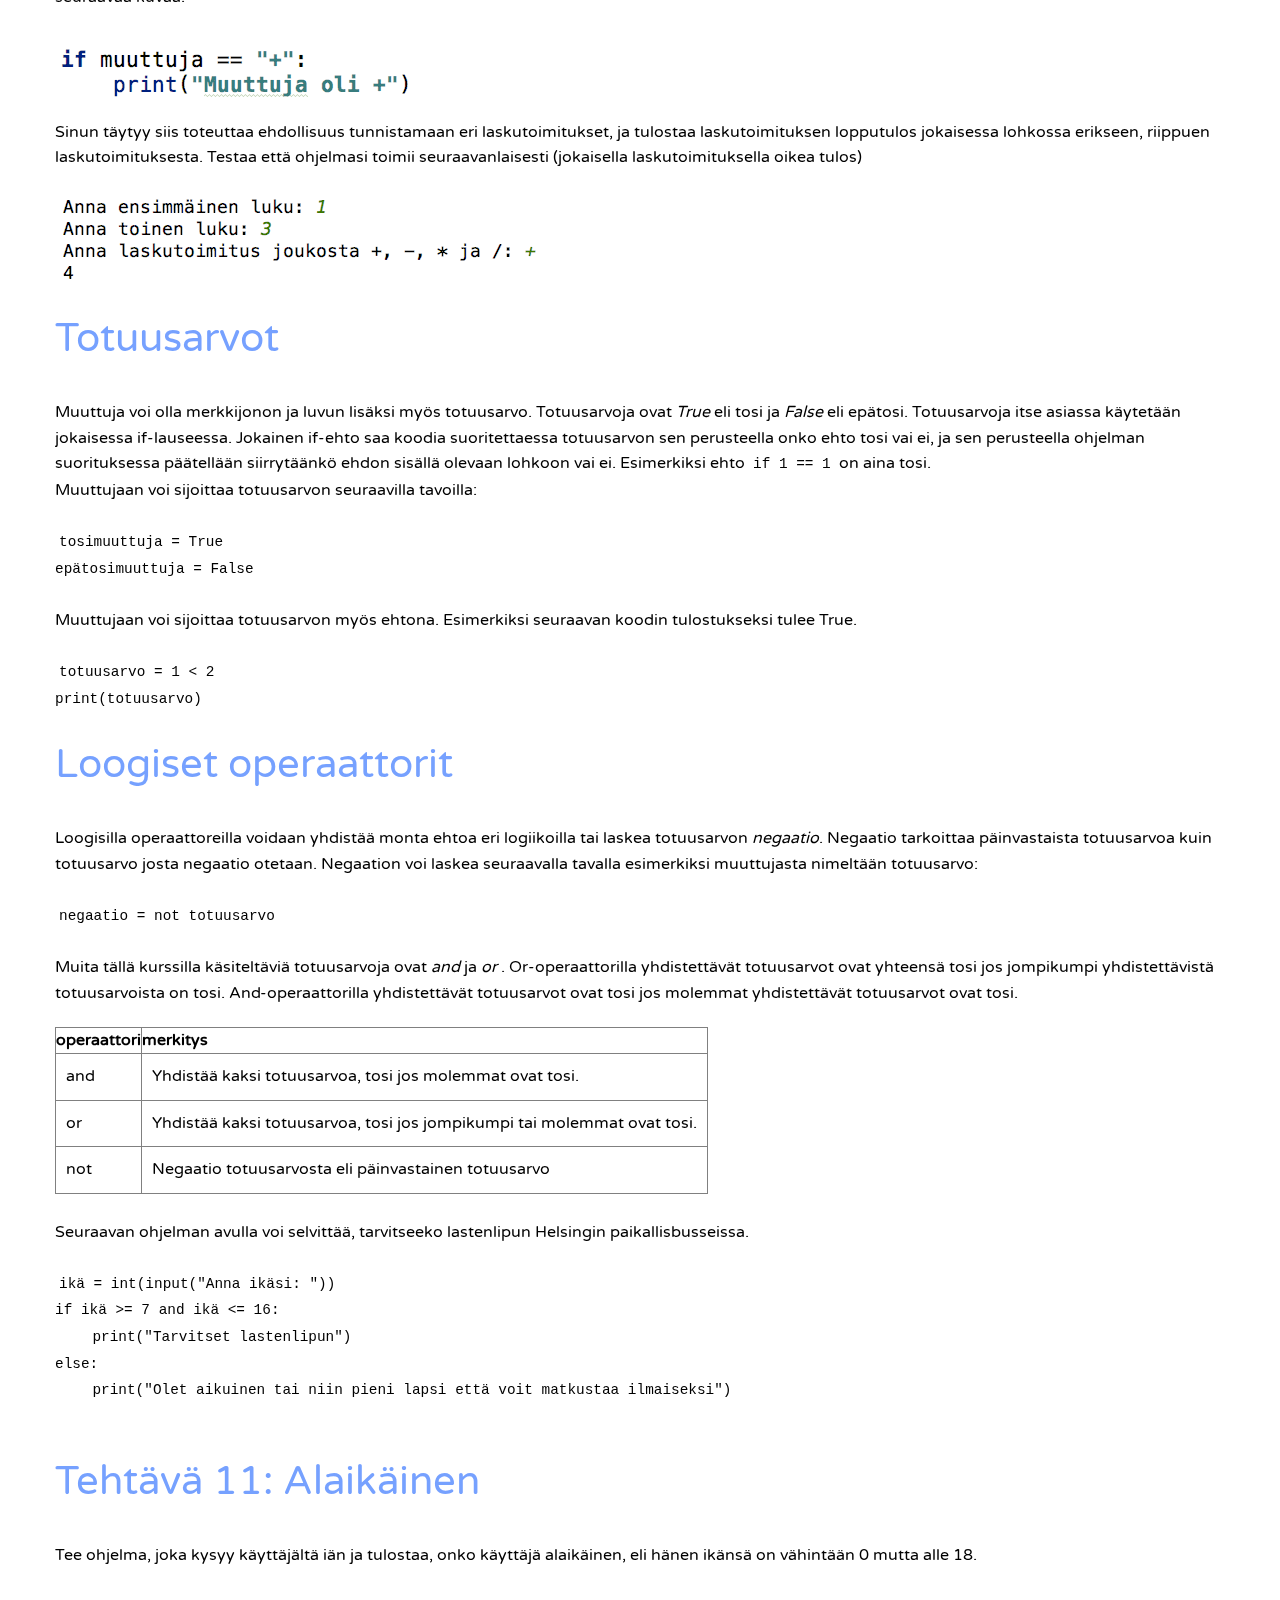
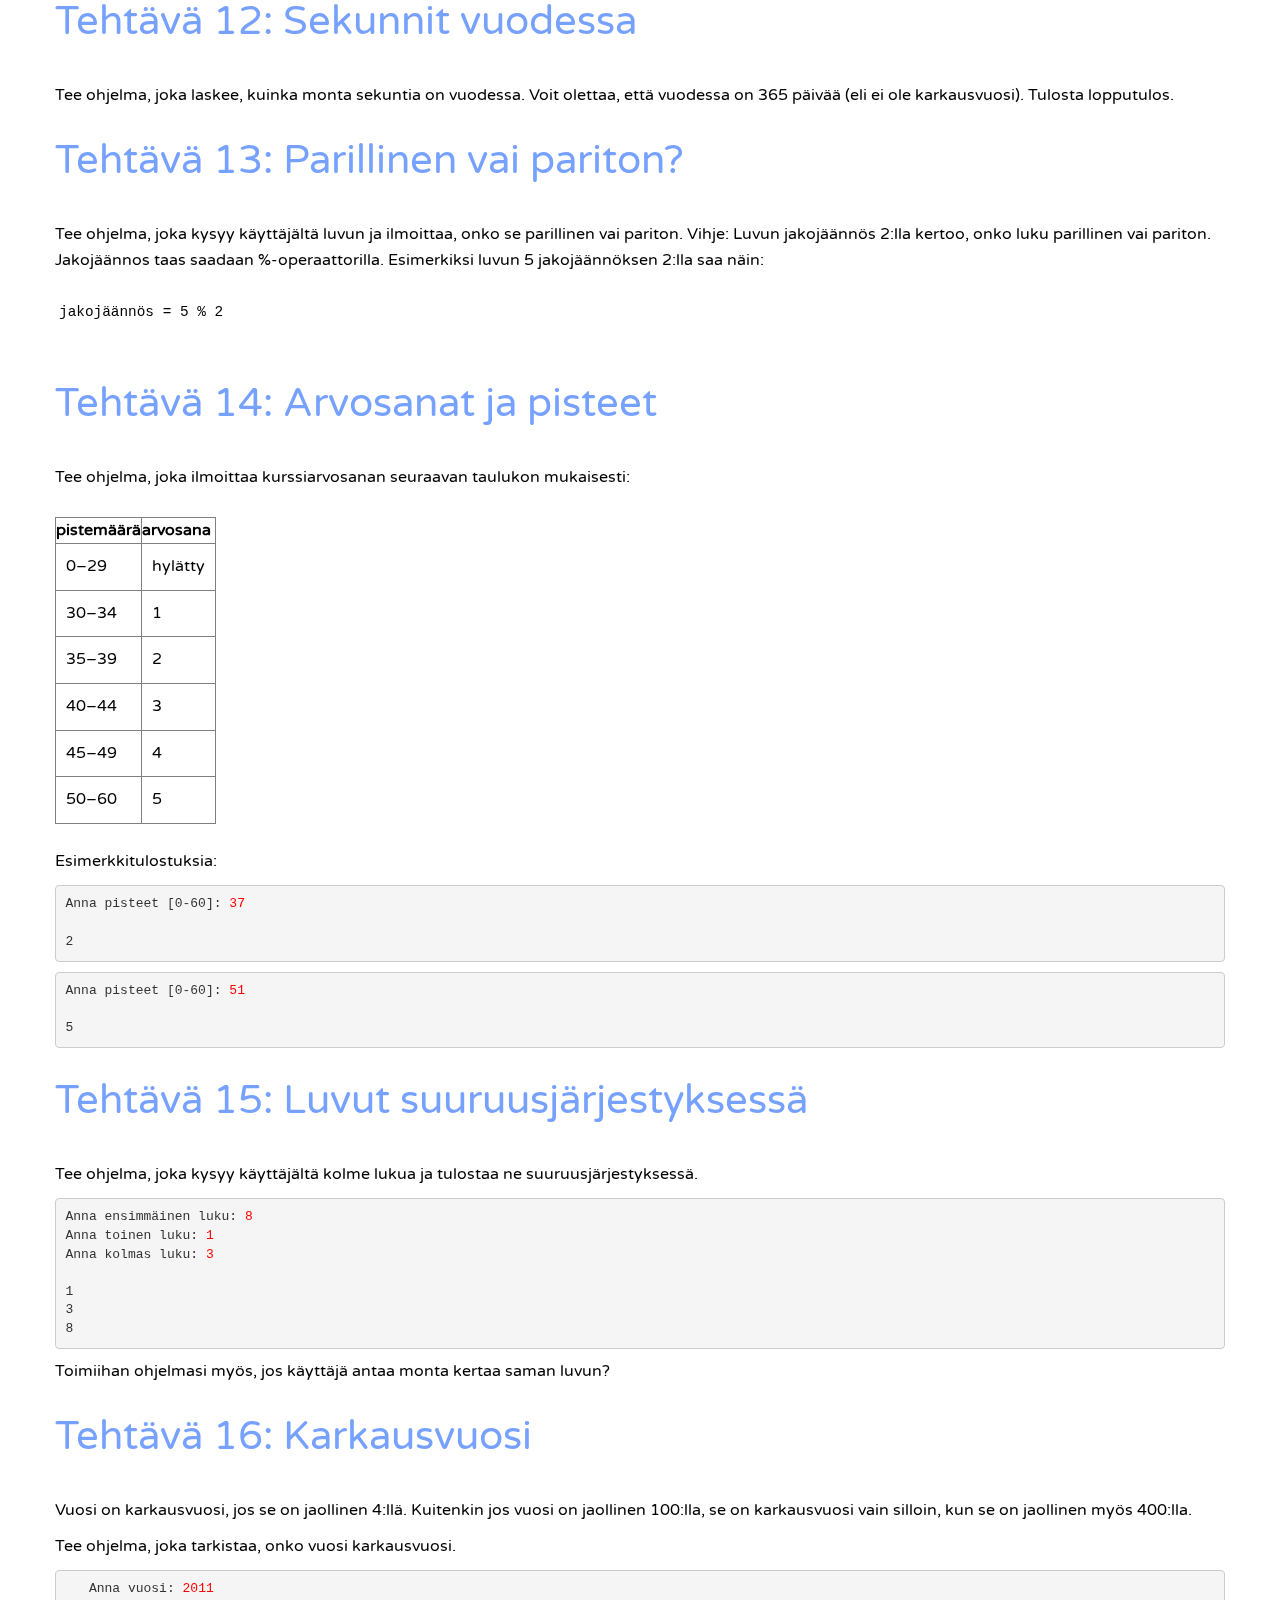
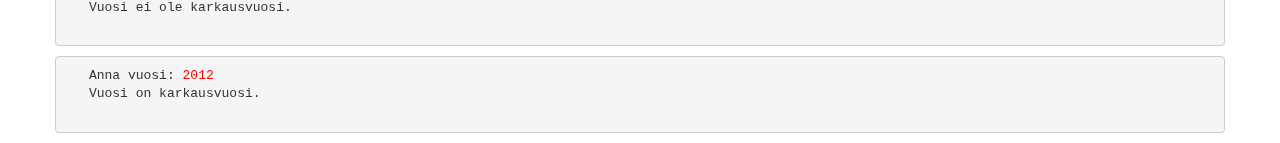
<file: perusasiat.html>
<!DOCTYPE html>
<!--[if lt IE 7]>      <html class="no-js lt-ie9 lt-ie8 lt-ie7"> <![endif]-->
<!--[if IE 7]>         <html class="no-js lt-ie9 lt-ie8"> <![endif]-->
<!--[if IE 8]>         <html class="no-js lt-ie9"> <![endif]-->
<!--[if gt IE 8]><!-->
<html class="no-js">
<!--<![endif]-->
<!-- HEAD SECTION-->

<head>
  <meta charset="utf-8">
  <meta name="description" content="">
  <meta name="viewport" content="width=device-width, initial-scale=1.0">
  <!--[if lt IE 9]><script src="//html5shim.googlecode.com/svn/trunk/html5.js"></script><![endif]-->
  <!-- MAIN STYLE SECTION-->
  <link href="assets/plugins/isotope/isotope.css" rel="stylesheet" media="screen" />
  <link href="assets/plugins/fancybox/jquery.fancybox.css" rel="stylesheet" />
  <link href="assets/plugins/IconHoverEffects-master/css/component.css" rel="stylesheet" />
  <link href="assets/plugins/bootstrap/bootstrap.css" rel="stylesheet" />
  <link href="assets/css/about-achivements.css" rel="stylesheet" />
  <link id="mainStyle" href="assets/css/style.css" rel="stylesheet" />
  <link href='https://fonts.googleapis.com/css?family=Varela+Round' rel='stylesheet' type='text/css'>
  <!-- END MAIN STYLE SECTION-->
</head>
<!-- END HEAD SECTION-->

<!-- BODY SECTION-->

<body>

  <!-- HEADER SECTION-->
  <div class="navbar navbar-fixed-top" role="navigation">
    <div class="container">
      <div class="navbar-header">
        <button type="button" class="navbar-toggle" data-toggle="collapse" data-target=".navbar-collapse">
          <span class="fa fa-bars mobile-bars"></span>
        </button>
      </div>
      <div class="navbar-collapse collapse">
        <ul class="nav navbar-nav">
          <li class=""><a href="index.html">Home</a></li><!-- menu links-->
          <li><a href="perusasiat.html">Perusasiat</a></li>
          <li><a href="rakenteita.html">Lisää rakenteita</a></li>
          <li><a href="funktiot.html">Funktiot</a></li>
          <li><a href="kohtipelia.html">Kohti peliä</a></li>
          <li><a href="pygame.html">Peliohjelmoinnin alkeet</a></li>
          <li><a href="vihollispeli.html">Vihollispeli</a></li>
        </ul>
      </div>

    </div>
  </div>
  <!-- END HEADER SECTION-->

  <!--PAGE CONTENT-->
  <!-- HOMEPAGE SECTION-->

  <section id="Homepage">
    <div class="container">
      <div class="row">
        <div class="col-md-6 col-md-offset-3">

          <div class="align-center">
            <h2 class="main-text">PERUSASIAT - TEHDÄÄN LASKIN </h2>

          </div>
        </div>
      </div>

  </section>

  <section style="margin-top:20px;">
    <div class="container">
      <div class="row">
        <div class="">

          Nyt sinulla pitäisi olla asennettuna Python, Pygame ja Visual Studio Code.
          Tässä osiossa opetellaan Pythonin alkeet: tulostus, muuttujien käyttäminen, syötteen kysyminen käyttäjältä
          sekä ehtolauseet.

          Näiden avulla teemme pieniä harjoituksia ja lopulta laskimen, jolle käyttäjä voi antaa kaksi lukua sekä
          haluamansa laskutoimituksen.
          Tulokseksi käyttäjä saa laskutoimituksen tuloksen.

          <h2> Miten Python-koodia koodataan ja miten tietokone suorittaa sen? </h2>
          Python on tulkittava
          kieli. Se tarkoittaa suurpiirteisesti sitä, että
          kun ohjelma ajetaan, Python-tulkki tulkitsee rivi kerrallaan koodisi tietokoneen
          ymmärtämään muotoon ja suorittaa koodirivin.

          <h2>Tehtävä 2: Tulostus</h2>

          1. Ensin sinun pitää varmistaa, että koneellesi on Python asennettuna. Myös Code tarvitsee Python
          laajennuksen.
          <br><br>
          <img src="python_extension.png" />
          <br><br>

          2. Luo sen jälkeen GitHubiin uusi repositorio Python, avaa paikallinen kansio Codessa ja luo sen sisään
          tiedosto laskin.py
          <br>
          3. Kirjoita tiedostoon allaoleva koodirivi. Pythonissa on erittäin tärkeää että lainausmerkit ja sulut ovat
          oikeassa järjestyksessä, joten
          jos ohjelma ei toimi niin tarkista että ne on kirjoitettu oikein. </br>
          </br>
          <pre>print("Hei maailma")</pre>
          </br> </br>
          4. Aja koodi klikkaamalla hiiren oikealla näppäimellä koodisi päällä, ja valitsemalla "Run Python File in
          Terminal":

          </br></br>
          <img src="run_python.png" />
          </br></br>

          </br></br> Ohjelman pitäisi tulostaa "Hei maailma". Tulostuksen pitäisi Coden alalaidassa olevassa
          tulostusikkunassa näyttää tältä:
          </br></br>
          <img src="result_python.png" />
          </br></br>


          <h2>Muuttujat </h2>

          Muuttuja on <i> tietorakenne </i>, johon voi säilöä arvon. Muuttuja on kuin laatikko, jolla on nimi, ja johon
          voi laittaa yhden esineen. Seuraavassa kuvassa esittelemme muuttujat, eli laatikot, joiden nimet
          ovat x ja muuttuja. Laatikot ovat tällä hetkellä tyhjiä.

          </br></br>
          <img src="assets/img/muuttujalaatikko2.png" /> </br></br>

          Nyt laitamme laatikoihin sisältöä. Laatikko jonka nimi on x, saa sisällökseen numeron 1. Laatikko jonka nimi
          on paikka, saa sisällökseen
          Kumpula.


          </br></br>
          <img src="assets/img/muuttujalaatikko_sisältö2.png" /> </br></br>

          Pythonissa muuttujiin voi tallentaa mitä tahansa Pythonin tietotyyppejä, aivan kuin laatikoihinkin voi laittaa
          mitä tahansa.
          Tietotyyppejä ovat esimerkiksi luku ja merkkijono.

          Näin Pythonissa asetetaan arvot muuttujiin:
          </br> </br>
          <pre>
            x=1</br>
            paikka="Kumpula"
          </pre>
          </br> </br>
          Pythonissa muuttujia ei tarvitse ensin erikseen luoda, vaan niiden luonti tapahtuu kun niihin ensimmäisen
          kerran asetetaan arvo.
          Ylläolevassa Python-koodissa ensimmäisellä rivillä asetetaan muuttujaan x arvo 1, ja toisella rivillä
          asetetaan muuttujaan paikka
          arvo Kumpula. Kun muuttujaan tallennetaan merkkijono, eli esimerkiksi Kumpula, merkkijonon ympärille pitää
          lisätä lainausmerkit.
          Myös numero voi olla merkkijono jos sen ympärille lisää lainausmerkit, esimerkiksi "12" on merkkijono.

          <h3> Merkkijonon ympärillä on lainausmerkit! </h3>
          Muuttujan voi myös tulostaa. Se edellyttää kuitenkin että muuttujaan on tallennettu jokin arvo aiemmin.
          Muuttujan tulostus tapahtuu näin:

          </br> </br>
          <pre>
            print(paikka)
          </pre>
          </br>

          <h2> Tehtävä 3: Muuttujan tulostus </h2>

          1. Määrittele muuttuja nimi, jolle annat arvoksi oman nimesi <i>merkkijonona</i> (eli lainausmerkit "" nimen
          ympärillä).

          </br> </b3> 2. Tulosta tämän jälkeen tämä muuttuja. Tulostua pitäisi muuttujan
          sisältö, eli oma nimesi.

          <h2>Laskutoimitukset</h2>

          Tietokone osaa tehdä laskutoimituksia Python-koodin antamien ohjeiden mukaisesti. Harjoitellaan nyt tekemään
          yhteen-, kerto- ja vähennyslaskuja Pythonilla.
          </br> </br>
          <pre>
            print(1 + 4)
          </pre>
          </br>

          <h2> Tehtävä 4: Tee laskutoimituksia </h2>
          1. Tee ohjelma, joka Pythonissa tulostaa kahden luvun tulon. Pythonissa kertomerkki on
          tähtimerkki *. Valitse luvut itse. Käytä ylläolevaa 1 + 4 -esimerkkiä apuna.

          </br> </br> 2. Tee ohjelma, joka tulostaa edellisessä kohdassa käyttämiesi lukujen
          erotuksen.

          <h2>Laskutoimituksen tuloksen tallentaminen muuttujaan</h2>
          Laskutoimituksen tuloksen voi tallentaa muuttujaan ja käyttää muuttujaa myöhemmin. Seuraavassa esimerkissä
          tallennetaan lukujen 2 ja 1 erotus muuttujaan <i> erotus </i> sekä tulostetaan muuttuja sen jälkeen.

          </br></br>
          <pre>
erotus = 2 - 1
print(erotus)
</pre>

          <h2> Tehtävä 5: Laskutoimituksen tulos muuttujaan </h2>
          Tee ohjelma, joka laskee yhteenlaskun 1 + 5 tallentaen sen tuloksen muuttujaan summa. Tämän jälkeen tulosta
          muuttuja summa. 

          <h2> Merkkijonon kysyminen käyttäjältä ja sen tallentaminen muuttujaan </h2>
          Nyt osaamme tulostaa muuttujan sekä tekstiä. 
          <br/><br/>
          Testaa Python-esimerkkiä.

          </br> </br>
          <pre>
vastaus = input("Anna merkkijono: ")
print(vastaus)
</pre>

          <h2> Luvun kysyminen käyttäjältä ja sen tallentaminen muuttujaan </h2>
          Entä jos haluaisimme tehdä laskutoimituksen, jonka luvut riippuvat käyttäjästä? Haluaisimme siis, että
          käyttäjä voisi antaa kaksi
          lukua ja tietokone voisi laskea esimerkiksi niiden yhteenlaskun. Näin pääsisimme lähemmäksi osion lopullista
          tavoitettamme, laskimen koodaamista.

          <h2> Tehtävä 6: Tee esimerkin mukaan </h2>

          Seuraava koodi kysyy käyttäjältä kaksi lukua,
          asettaa ne muuttujiin x ja y, sekä tulostaa niiden summan. Kirjoita koodi tekstieditoriin, aja se ja testaa
          ohjelmaa. Sen jälkeen jatka lukemista ja tee ohjeen mukaan.

          </br></br>
          <pre>
x = int(input("Anna ensimmäinen luku: "))
y = int(input("Anna toinen luku: "))
summa = x + y
print(summa)
</pre>

          <br> Ylläoleva koodi näyttää monimutkaiselta siksi, että se kysyy lukuja eikä tekstiä. Koodi

          <code> x = int(input("Anna ensimmäinen luku: ")) </code> kysyy siis lukua ja tallentaa sen muuttujaan x, siinä
          missä koodi
          <code> x = input("Anna ensimmäinen luku: ")</code> kysyisi merkkijonoa ja tallentaisi sen muuttujaan x.


          </br> </br>
          Poista nyt lukujen kysymisistä int( ) -ympärykset siten että koodisi näyttää sen jälkeen tältä:

          </br></br>
          <pre>
          x = input("Anna ensimmäinen luku: ")
          y = input("Anna toinen luku: ")
          summa = x + y
          print(summa)
          </pre>

          </br> Testaa ohjelmaa. Mitä tulokselle käy, onko tulos oikein? Mistä arvelet sen johtuvan?
          </br> Vastaus on, että int( ) -koodilla ympäröity käyttäjältä luvun kysyminen kohtelee kysyttyä lukua
          <i>lukuna</i>, kun taas ilman
          int( ) -ympäryksiä oleva input-käsky kohtelee kysyttyä lukua <i>merkkijonona</i>. int() -komento muuttaa
          merkkijonon luvuksi. Ensimmäisessä esimerkissä siis lukujen yhteenlasku lasketaan oikein,
          toisessa esimerkissä vain yhdistetään kysytyt luvut niin että esimerkiksi luvuista 1 ja 2 tulisi tulokseksi
          "12".

          <h2>Tehtävä 7: Tulosta käyttäjältä kysyttyjen lukujen osamäärä </h2>
          Tee ohjelma, joka kysyy käyttäjältä kaksi lukua ja tulostaa niiden osamäärän. Kahden luvun jakolasku tehdään
          Pythonissa / -merkillä.

          <h2>Ehdollisuus</h2>
          Ehdollisuus tarkoittaa sitä, että ohjelmassa seuraavaksi suoritettavat käskyt riippuvat ohjelmoijan antamista
          ehdoista.

          </br> </br>
          Seuraavista Python-esimerkeistä lähtien
          mukana on <i>sisennyksiä</i> koodissa. Sisennys siis tarkoittaa sitä, että seuraava koodirivi alkaa sisempää
          kuin edellinen. Pythonissa sisennykset on erittäin tärkeitä
          tehdä oikein esimerkkien mukaan, muuten koodin ajaminen ei onnistu. Yhtä sisennettyä
          koodialuetta kutsutaan <i> lohkoksi </i>. Lohko-sanaa tullaan käyttämään myöhemmin.

          <h2 id="onkolukupositiivinen"> Esimerkki ehdollisuudesta: Onko luku positiivinen </h2>

          Otetaan esimerkiksi ohjelma, joka kysyy käyttäjältä lukua ja kertoo, onko luku positiivinen vai negatiivinen.
          Tässä esimerkissä 0 lasketaan mukaan positiiviseksi luvuksi.

          <pre>
luku = int(input("Anna luku: "))
if luku > -1:
    print("Luku on positiivinen")
else:
    print("Luku on negatiivinen")
</pre>

          Ohjelma siis toimii niin, että ensin kysytään käyttäjältä lukua ja tallennetaan se muuttujaan <i> luku </i>.
          Tämän jälkeen jos luku on suurempi kuin -1, tulostetaan
          "Luku on positiivinen" (if). Jos luku ei ole suurempaa kuin -1 eli on -1 tai pienempi kuin se, tulostetaan
          "Luku on negatiivinen" (else).

          <h3> Huom! Else -lohko ei ole pakollinen. Mikäli ylläolevasta esimerkistä poistettaisiin else-lohko
            sisältöineen, ohjelma
            tulostaisi "Luku on positiivinen" jos luku on positiivinen, mutta jos luku on negatiivinen niin se ei
            tulostaisi mitään. </h3>

          <h2> Tehtävä 8: Vuositarkistus </h2>

          Tee ohjelma, joka kysyy käyttäjältä vuoden. Mikäli vuosi on jo mennyt (eli on pienempi kuin 2020), tulostetaan
          "Vuosi meni jo!", muuten tulostetaan: "Vuosi ei ole vielä mennyt.".
          Käytä kopioimaasi luvun positiivisuuden/negatiivisuuden ilmoittavaa esimerkkiä pohjana.

          <h2> Suuruuden vertailuoperaattorit </h2>

          Edellisessä tehtävässä käytettiin if-lauseessa pienempi kuin -operaattoria. Seuraavassa taulukossa kaikki
          vertailuoperaattorit ja niiden merkitykset.
          Huomaa että Pythonissa "pienempi tai yhtä suuri kuin" sekä "suurempi tai yhtä suuri kuin" toteutetaan yhdellä
          operaattorilla.

          <table border="1" style="margin-top: 20px;">
            <tr>
              <th>operaattori</th>
              <th>merkitys</th>
              <th>esimerkki</th>
            </tr>
            <tr>
              <td>
                <</td> <td>pienempi kuin
              </td>
              <td>1 < 2</td>
            </tr>
            <tr>
              <td>></td>
              <td>suurempi kuin</td>
              <td>1 > 2</td>
            </tr>
            <tr>
              <td>==</td>
              <td>yhtä suuri kuin</td>
              <td>1 == 2</td>
            </tr>
            <tr>
              <td>
                <=</td> <td>pienempi tai yhtä suuri kuin
              </td>
              <td>1 <= 2</td>
            </tr>
            <tr>
              <td>>=</td>
              <td>suurempi tai yhtä suuri kuin</td>
              <td>1 >= 2</td>
            </tr>

          </table>

          <h2> Esimerkki ehdollisuudesta: Salasana </h2>

          Seuraava esimerkkikoodi kysyy käyttäjältä syötettä <i> merkkijonona </i>. Mikäli syöte on sama kuin
          salasanamme
          "python2020", paljastetaan jouluaaton päivämäärä. Mikäli käyttäjän antama salasana on
          väärin,
          tulostetaan "Salasana väärin!". </br>

          </br>
          <pre>
            salasana = "python2020"
            syote = input("Anna salasana: ")
            if syote == salasana:
              print("Jouluaatto on 24.12.2020.")
            else:
              print("Salasana väärin!")
          </pre> </br>

          <h2 id="montaelselohkoa"> Monta else -lohkoa </h2>
          Edellisessä tehtävässä ohjelma tarkisti, onko käyttäjän antama vuosi mennyt vai ei. Nyt haluamme tehdä
          tarkempaa analyysiä, kuinka kaukana menneisyydessä annettu vuosiluku on.
          Seuraavassa esimerkissä kerrotaan, onko vuosi mennyt, 2000-luvulla vai 1900-luvulla tai aiemmin. Kopioi
          esimerkki ja kokeile sitä.
          </br></br>
          <pre>
luku = int(input('Anna vuosi: '))
if luku >= 2017:
    print('Vuosi ei ole vielä mennyt.')
elif luku < 2000:
    print('Vuosi on 1900-luvulla tai aiemmin')
else:
    print('Vuosi on 2000-luvulla')
</pre>
          </br>

          <h2> Tehtävä 9: Huomioidaan jos luku on nolla </h2>
          Tehtävänäsi on
          toteuttaa ohjelma, joka
          kysyy käyttäjältä lukua, ja tulostaa "Luku on nolla", jos luku on 0, "Luku on positiivinen", jos luku on
          suurempi kuin nolla,
          ja "Luku on negatiivinen" jos luku on pienempi kuin nolla.

          <h2> Laskin </h2>
          Seuraava projekti on tehdä laskin, joka ottaa syötteinä kaksi lukua ja laskutoimituksen. Ohjelman tulee laskea
          näille luvuille
          käyttäjän antama laskutoimitus ja tulostaa lopputulos. Ohjelma tehdään kahdessa osassa seuraavissa tehtävissä.

          <h2> Tehtävä 10: Laskin osa 1 </h2>
          Laskinohjelman alussa tulee kysyä käyttäjältä kaksi lukua, tallentaa ne muuttujiin, sekä kysyä laskutoimitus
          <i>merkkijonona</i> ja tallentaa se muuttujaan.
          Lukujen ja laskutoimituksen tulee näyttää seuraavalta ohjelmaa suoritettaessa:

          </br></br> <img src="assets/img/laskinsyöte.png" alt="Anna ensimmäinen luku: 1
    &#10; Anna toinen luku: 2
    &#10; Anna laskutoimitus joukosta +, -, * ja /: +" />

          <br>

          Huomioi, että luku kysytään käyttäjältä eri tavalla kuin merkkijono.

          <h2> Tehtävä 10: Laskin osa 2 </h2>
          Nyt meillä on muuttujiin tallennettuina kaksi lukua <i> lukuina </i> sekä laskutoimitus <i> merkkijonona </i>.
          Seuraavaksi tarvitsemme ehdollisuutta, tavoitteena
          tunnistaa eri laskutoimitukset ja laskea lopputulos tunnistetun laskutoimituksen perusteella. Vinkkinä
          kannattaa katsoa kohtaa <a href="#montaelselohkoa"> "Monta else -lohkoa" </a> sekä seuraavaa kuvaa:

          </br></br> <img src="assets/img/muuttujaplussa.png" alt="if muuttuja == " +": &#10; &emsp; print("Muuttuja oli
            +")" />
          <br>

          Sinun täytyy siis toteuttaa ehdollisuus tunnistamaan eri laskutoimitukset, ja tulostaa laskutoimituksen
          lopputulos jokaisessa lohkossa erikseen, riippuen laskutoimituksesta.
          Testaa että ohjelmasi toimii seuraavanlaisesti (jokaisella laskutoimituksella oikea tulos)

          </br></br> <img src="assets/img/laskinlopputulos.png" alt="Anna ensimmäinen luku: 1
    &#10; Anna toinen luku: 3
    &#10; Anna laskutoimitus joukosta +, -, * ja /: +
    &#10; 4" />
          <br>

          <h2> Totuusarvot </h2>

          Muuttuja voi olla merkkijonon ja luvun lisäksi myös totuusarvo. Totuusarvoja ovat <i> True </i> eli tosi ja
          <i> False </i> eli epätosi. Totuusarvoja itse asiassa käytetään jokaisessa if-lauseessa.
          Jokainen if-ehto saa koodia suoritettaessa totuusarvon sen perusteella onko ehto tosi vai ei, ja sen
          perusteella ohjelman suorituksessa päätellään siirrytäänkö
          ehdon sisällä olevaan lohkoon vai ei. Esimerkiksi ehto

          <code> if 1 == 1</code> on aina tosi.
          </br>
          Muuttujaan voi sijoittaa totuusarvon seuraavilla tavoilla: </br></br>
          <code>
       tosimuuttuja = True
      </br>
       epätosimuuttuja = False
     </code> </br></br>

          Muuttujaan voi sijoittaa totuusarvon myös ehtona. Esimerkiksi seuraavan koodin tulostukseksi tulee True.

          </br></br>
          <code>
     totuusarvo = 1 < 2
    </br>
     print(totuusarvo)
   </code> </br>
          <h2> Loogiset operaattorit </h2>
          Loogisilla operaattoreilla voidaan yhdistää monta ehtoa eri logiikoilla tai laskea totuusarvon
          <i>negaatio</i>. Negaatio tarkoittaa päinvastaista totuusarvoa kuin totuusarvo josta negaatio otetaan.
          Negaation voi laskea seuraavalla tavalla esimerkiksi muuttujasta nimeltään totuusarvo:

          </br> </br>
          <code>
       negaatio = not totuusarvo
     </code>

          </br> </br>

          Muita tällä kurssilla käsiteltäviä totuusarvoja ovat <i> and </i> ja <i> or </i>. Or-operaattorilla
          yhdistettävät totuusarvot ovat yhteensä tosi jos jompikumpi yhdistettävistä totuusarvoista on tosi.
          And-operaattorilla yhdistettävät totuusarvot ovat tosi jos molemmat yhdistettävät totuusarvot ovat tosi.

          <table border="1" style="margin-top: 20px;">
            <tr>
              <th>operaattori</th>
              <th>merkitys</th>
            </tr>
            <tr>
              <td>and</td>
              <td>Yhdistää kaksi totuusarvoa, tosi jos molemmat ovat tosi. </td>
            </tr>
            <tr>
              <td>or</td>
              <td>Yhdistää kaksi totuusarvoa, tosi jos jompikumpi tai molemmat ovat tosi. </td>
            </tr>
            <tr>
              <td>not</td>
              <td>Negaatio totuusarvosta eli päinvastainen totuusarvo </td>
            </tr>

          </table> </br>

          Seuraavan ohjelman avulla voi selvittää, tarvitseeko lastenlipun Helsingin paikallisbusseissa.
          </br></br>
          <code>
      ikä = int(input("Anna ikäsi: "))
    </br>if ikä >= 7 and ikä <= 16:
    </br> &emsp;&emsp; print("Tarvitset lastenlipun")
    </br>else:
   </br>   &emsp;&emsp; print("Olet aikuinen tai niin pieni lapsi että voit matkustaa ilmaiseksi")

    </code>
          </br></br>

          <h2> Tehtävä 11: Alaikäinen </h2>
          Tee ohjelma, joka kysyy käyttäjältä iän ja tulostaa, onko
          käyttäjä alaikäinen, eli hänen ikänsä on vähintään 0 mutta alle 18.

          <h2> Tehtävä 12: Sekunnit vuodessa </h2>
          Tee ohjelma, joka laskee, kuinka monta sekuntia on vuodessa. Voit olettaa, että vuodessa on 365 päivää (eli ei
          ole karkausvuosi).
          Tulosta lopputulos.

          <h2> Tehtävä 13: Parillinen vai pariton? </h2>
          Tee ohjelma, joka kysyy käyttäjältä luvun ja ilmoittaa, onko se parillinen vai pariton. Vihje: Luvun
          jakojäännös 2:lla kertoo, onko luku parillinen vai pariton. Jakojäännos taas saadaan %-operaattorilla.
          Esimerkiksi luvun 5 jakojäännöksen 2:lla saa näin:
          </br></br>
          <code>
    jakojäännös = 5 % 2
  </code> </br></br>

          <h2> Tehtävä 14: Arvosanat ja pisteet </h2>
          Tee ohjelma, joka ilmoittaa kurssiarvosanan seuraavan taulukon mukaisesti:
          </br> </br>
          <table border="1">
            <tr>
              <th>pistemäärä</th>
              <th>arvosana</th>
            </tr>
            <tr>
              <td>0&ndash;29</td>
              <td>hylätty</td>
            </tr>
            <tr>
              <td>30&ndash;34</td>
              <td>1</td>
            </tr>
            <tr>
              <td>35&ndash;39</td>
              <td>2</td>
            </tr>
            <tr>
              <td>40&ndash;44</td>
              <td>3</td>
            </tr>
            <tr>
              <td>45&ndash;49</td>
              <td>4</td>
            </tr>
            <tr>
              <td>50&ndash;60</td>
              <td>5</td>
            </tr>
          </table>

          </br>
          <p>Esimerkkitulostuksia:</p>
          <pre>
Anna pisteet [0-60]: <font color="red">37</font>

2
</pre>

          <pre>
Anna pisteet [0-60]: <font color="red">51</font>

5
</pre>

          <h2> Tehtävä 15: Luvut suuruusjärjestyksessä </h2>

          <p>Tee ohjelma, joka kysyy käyttäjältä kolme lukua ja tulostaa ne suuruusjärjestyksessä.</p>

          <pre>
Anna ensimmäinen luku: <font color="red">8</font>
Anna toinen luku: <font color="red">1</font>
Anna kolmas luku: <font color="red">3</font>

1
3
8
</pre>

          <p>Toimiihan ohjelmasi myös, jos käyttäjä antaa monta kertaa saman luvun?</p>

          <h2>Tehtävä 16: Karkausvuosi</h2>

          <p>Vuosi on karkausvuosi, jos se on jaollinen 4:llä. Kuitenkin jos vuosi on jaollinen 100:lla, se on
            karkausvuosi vain silloin, kun se on jaollinen myös 400:lla.</p>

          <p>Tee ohjelma, joka tarkistaa, onko vuosi karkausvuosi.</p>

          <pre>
   Anna vuosi: <font color="red">2011</font>
   Vuosi ei ole karkausvuosi.
   </pre>

          <pre>
   Anna vuosi: <font color="red">2012</font>
   Vuosi on karkausvuosi.
   </pre>



        </div>
      </div>
  </section>


  <!--END HOMEPAGE SECTION-->

  <!-- END FOOTER SECTION-->
  <!-- SCROLLUP LINK SECTION-->
  <a href="#Homepage" class="scrollup"><i class="fa fa-chevron-up"></i></a>
  <!--END SCROLLUP LINK SECTION-->
  <!-- MAIN SCRIPTS SECTION-->
  <script src="assets/js/modernizr-2.6.2-respond-1.1.0.min.js"></script>
  <script src="assets/js/jquery.js"></script>
  <script src="assets/js/scrollReveal.js"></script>
  <script>
    window.scrollReveal = new scrollReveal(); //please put this script here to show animation at the time of scroll
  </script>
  <script src="assets/js/jquery.easing.1.3.js"></script>
  <script src="assets/plugins/bootstrap/bootstrap.min.js"></script>
  <script src="assets/plugins/isotope/jquery.isotope.min.js"></script>
  <script src="assets/plugins/fancybox/jquery.fancybox.pack.js"></script>
  <script src="assets/js/jquery.localscroll-1.2.7-min.js"></script>
  <script src="assets/js/jquery.appear.js"></script>
  <script src="assets/scripts/main.js"></script>

  <!--END MAIN SCRIPTS SECTION-->
</body>

<!--END  BODY SECTION-->

</html>
</file>
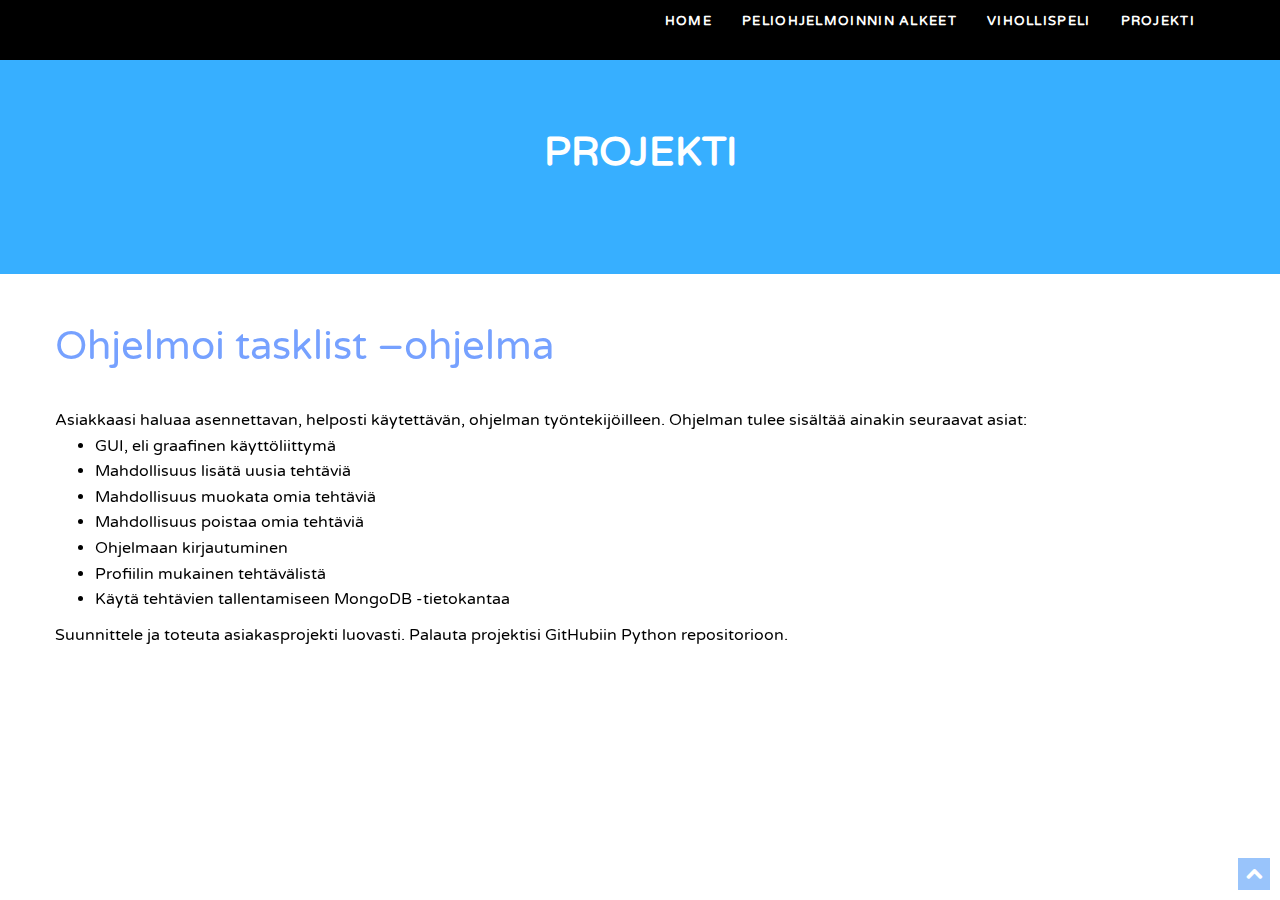
<file: projekti.html>
<!DOCTYPE html>
<html class="no-js">

<head>
    <meta charset="utf-8">

    <meta name="description" content="">
    <meta name="viewport" content="width=device-width, initial-scale=1.0">
    <link href="assets/plugins/isotope/isotope.css" rel="stylesheet" media="screen" />
    <link href="assets/plugins/fancybox/jquery.fancybox.css" rel="stylesheet" />
    <link href="assets/plugins/IconHoverEffects-master/css/component.css" rel="stylesheet" />
    <link href="assets/plugins/bootstrap/bootstrap.css" rel="stylesheet" />
    <link href="assets/css/about-achivements.css" rel="stylesheet" />
    <link id="mainStyle" href="assets/css/style.css" rel="stylesheet" />
    <link href='https://fonts.googleapis.com/css?family=Varela+Round' rel='stylesheet' type='text/css'>
</head>

<body>

    <!-- HEADER SECTION-->
    <div class="navbar navbar-fixed-top" role="navigation">
        <div class="container">
            <div class="navbar-header">
                <button type="button" class="navbar-toggle" data-toggle="collapse" data-target=".navbar-collapse">
                    <span class="fa fa-bars mobile-bars"></span>
                </button>
            </div>
            <div class="navbar-collapse collapse">
                <ul class="nav navbar-nav">
                    <li class=""><a href="index.html">Home</a></li><!-- menu links-->
                    <!--li><a href="perusasiat.html">Perusasiat</a></!--li>
                    <li><a href="rakenteita.html">Lisää rakenteita</a></li>
                    <li><a href="funktiot.html">Funktiot</a></li>
                    <li><a href="kohtipelia.html">Kohti peliä</a></li-->
                    <li><a href="pygame.html">Peliohjelmoinnin alkeet</a></li>
                    <li><a href="vihollispeli.html">Vihollispeli</a></li>
                    <li><a href="projekti.html">Projekti</a></li>
                </ul>
            </div>

        </div>
    </div>
    <!-- END HEADER SECTION-->

    <!--PAGE CONTENT-->
    <!-- HOMEPAGE SECTION-->

    <section id="Homepage">
        <div class="container">
            <div class="row">
                <div class="align-center">
                    <h2 class="main-text">PROJEKTI</h2>

                </div>
            </div>
        </div>

    </section>

    <section style="margin-top:20px;">
        <div class="container">
            <div class="row">
               <h2>Ohjelmoi tasklist –ohjelma</h2>
               Asiakkaasi haluaa asennettavan, helposti käytettävän, ohjelman työntekijöilleen. 
               Ohjelman tulee sisältää ainakin seuraavat asiat: 
               <ul>
                   <li>GUI, eli graafinen käyttöliittymä</li> 
                    <li>Mahdollisuus lisätä uusia tehtäviä</li> 
                    <li>Mahdollisuus muokata omia tehtäviä</li>
                    <li>Mahdollisuus poistaa omia tehtäviä</li>
                    <li>Ohjelmaan kirjautuminen</li>
                    <li>Profiilin mukainen tehtävälistä</li>
                    <li>Käytä tehtävien tallentamiseen MongoDB -tietokantaa</li>
               </ul>
               Suunnittele ja toteuta asiakasprojekti luovasti. Palauta projektisi GitHubiin Python repositorioon.
            </div>
        </div>
    </section>
    <!--END HOMEPAGE SECTION-->

    <!-- END FOOTER SECTION-->
    <!-- SCROLLUP LINK SECTION-->
    <a href="#Homepage" class="scrollup"><i class="fa fa-chevron-up"></i></a>
    <!--END SCROLLUP LINK SECTION-->
    <!-- MAIN SCRIPTS SECTION-->
    <script src="assets/js/modernizr-2.6.2-respond-1.1.0.min.js"></script>
    <script src="assets/js/jquery.js"></script>
    <script src="assets/js/scrollReveal.js"></script>
    <script>
        window.scrollReveal = new scrollReveal(); //please put this script here to show animation at the time of scroll
    </script>
    <script src="assets/js/jquery.easing.1.3.js"></script>
    <script src="assets/plugins/bootstrap/bootstrap.min.js"></script>
    <script src="assets/plugins/isotope/jquery.isotope.min.js"></script>
    <script src="assets/plugins/fancybox/jquery.fancybox.pack.js"></script>
    <script src="assets/js/jquery.localscroll-1.2.7-min.js"></script>
    <script src="assets/js/jquery.appear.js"></script>
    <script src="assets/scripts/main.js"></script>

    <!--END MAIN SCRIPTS SECTION-->
</body>

<!--END  BODY SECTION-->

</html>
</file>
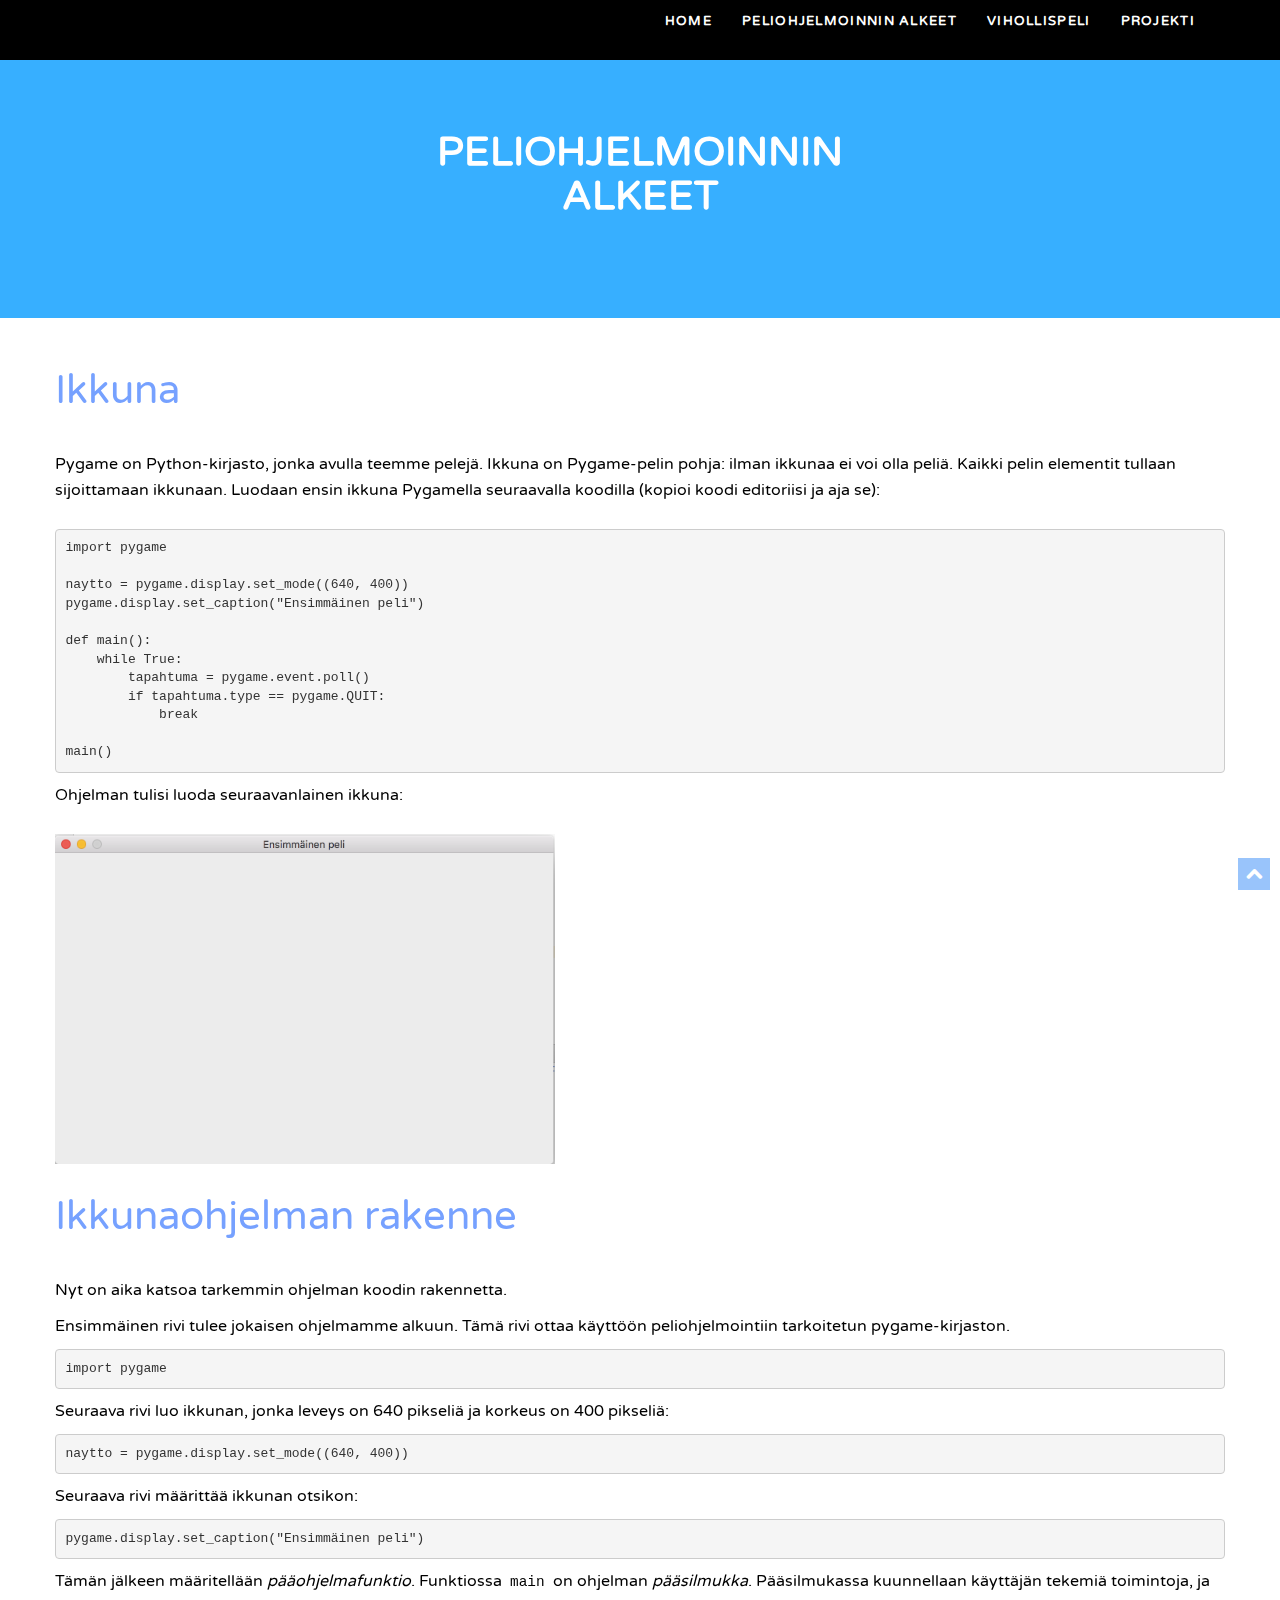
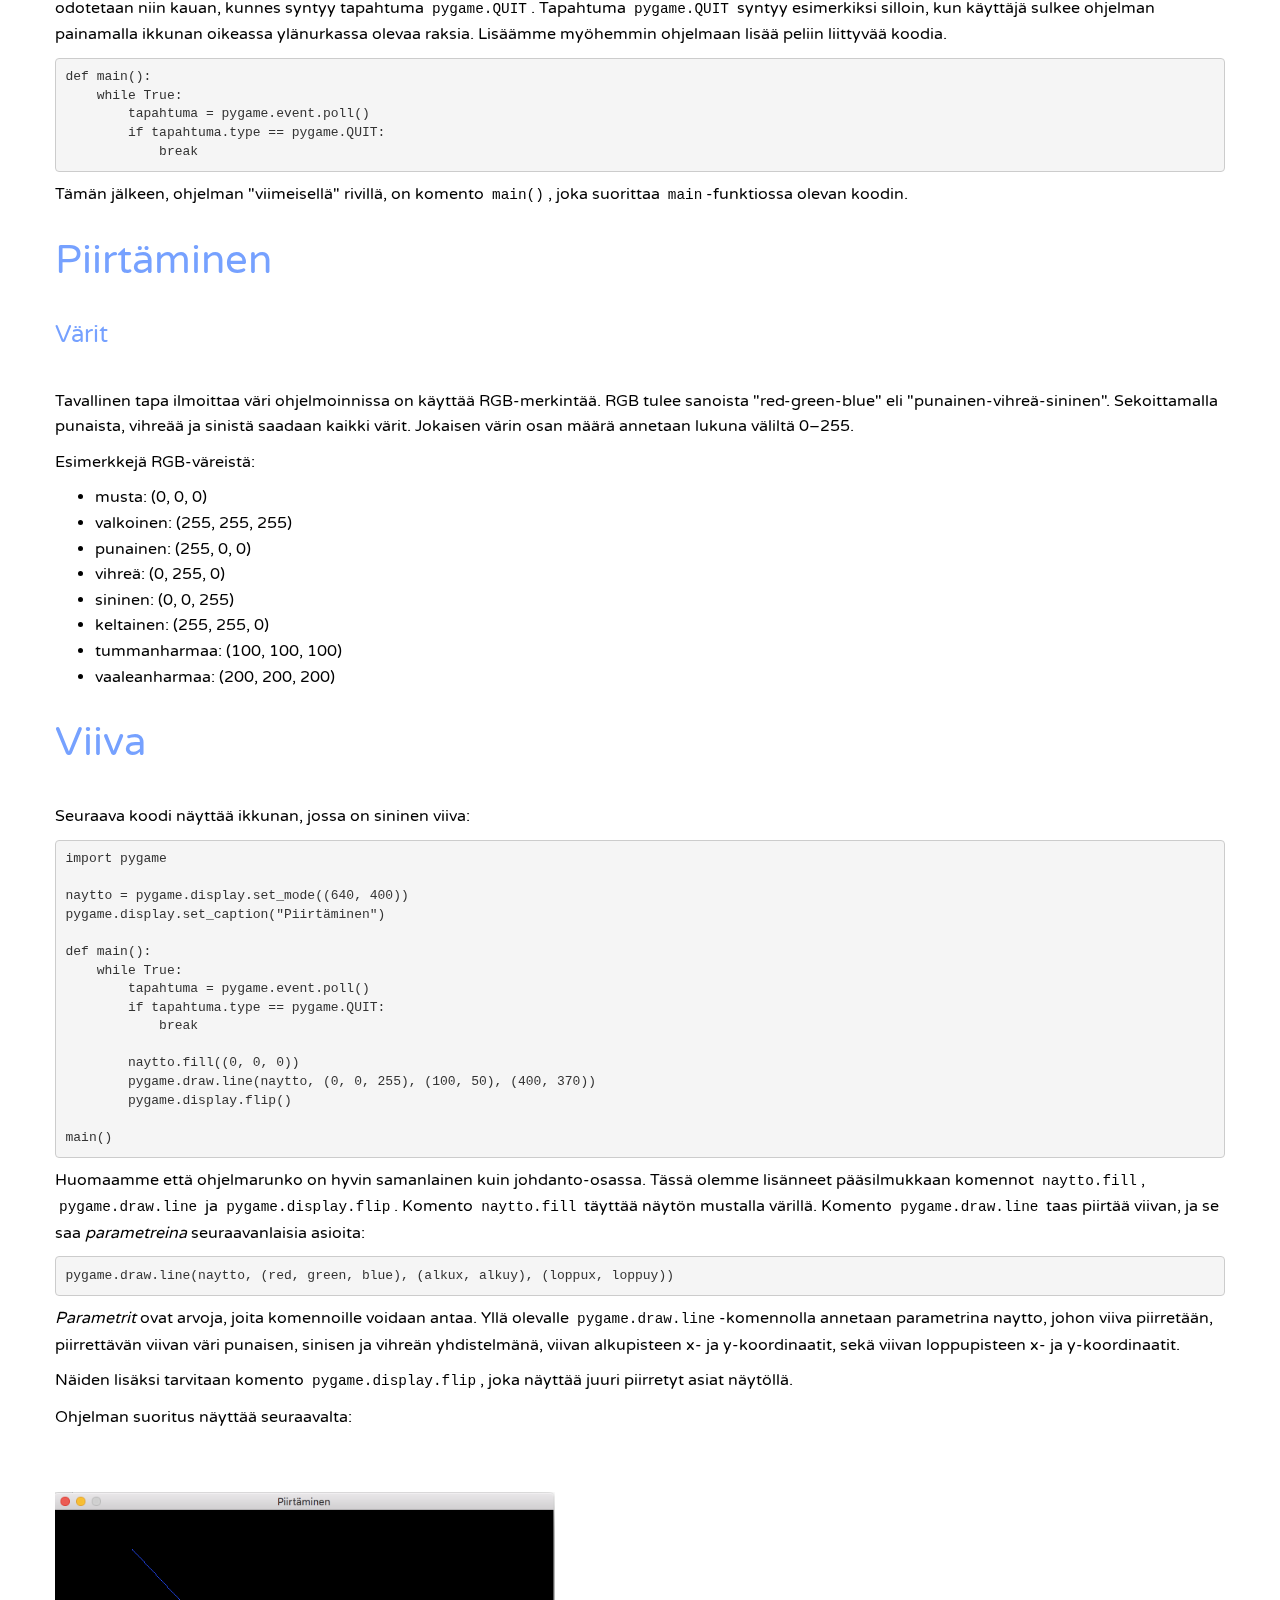
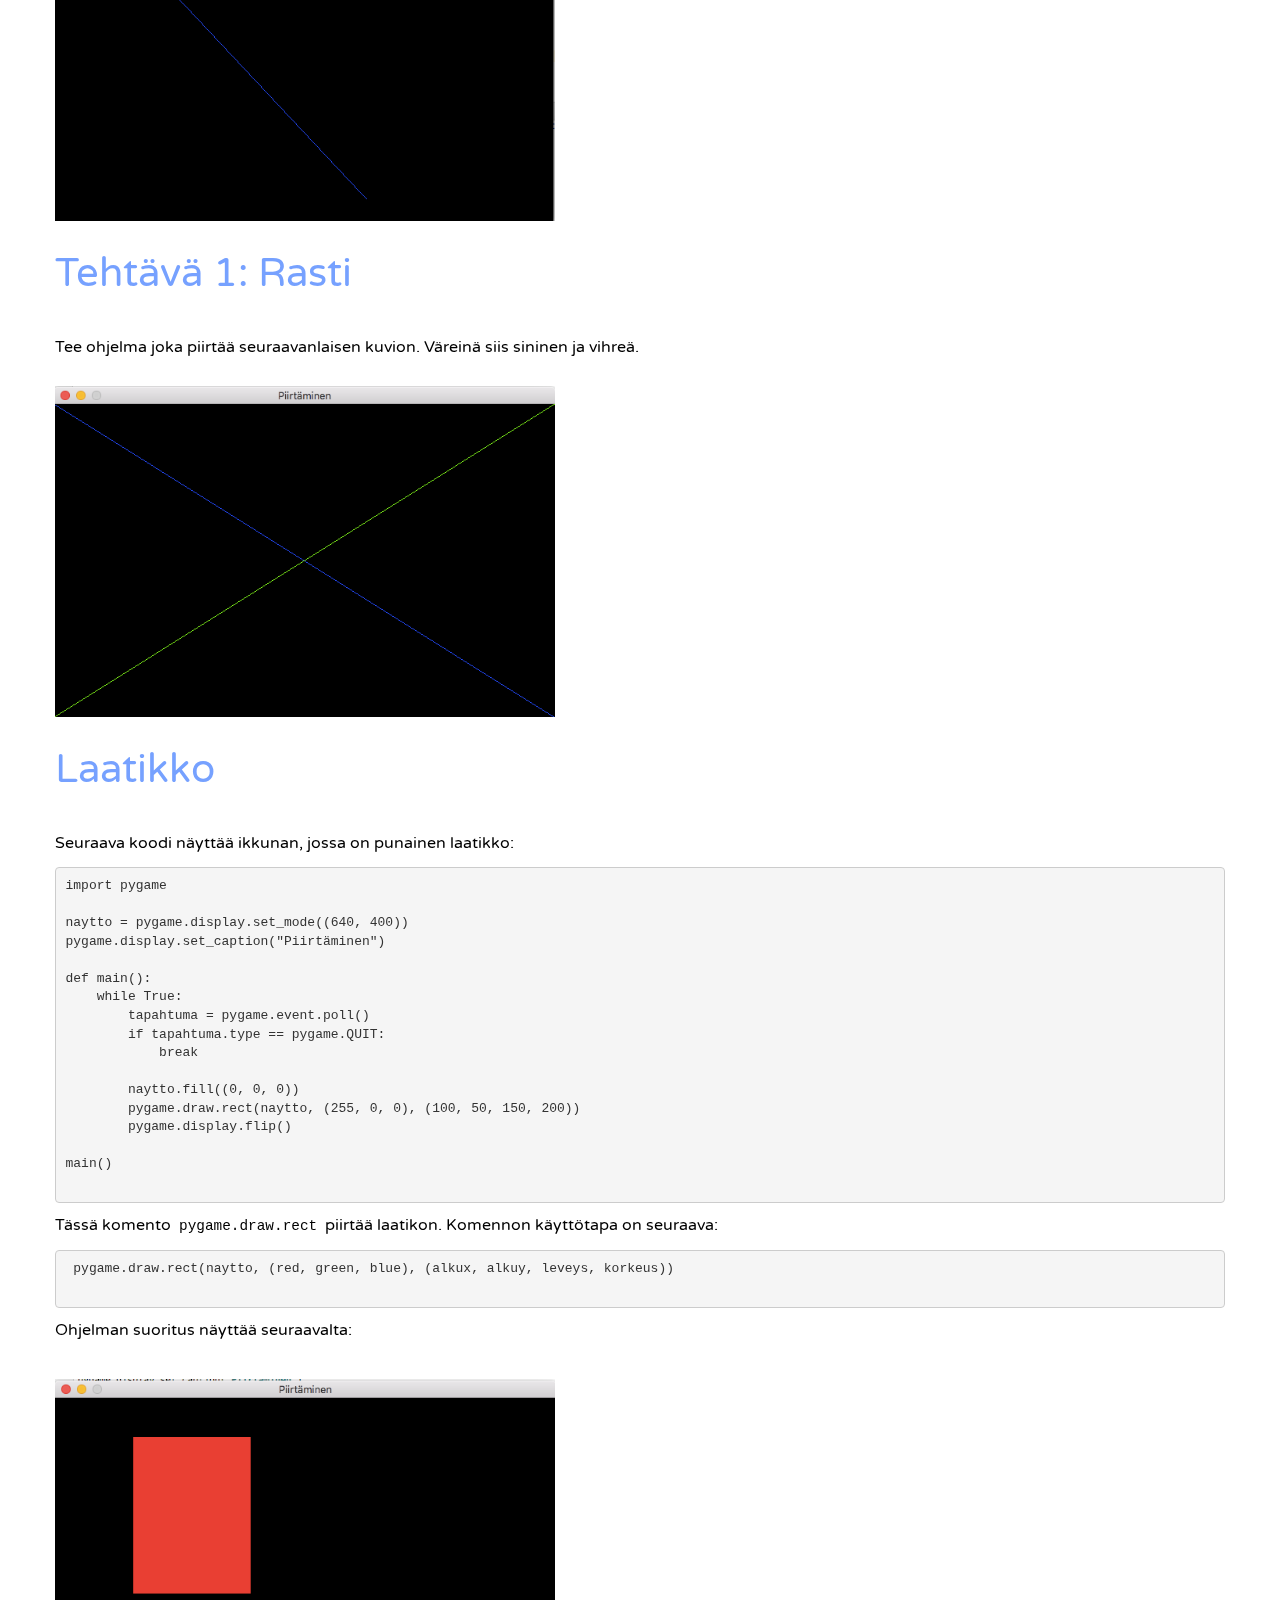
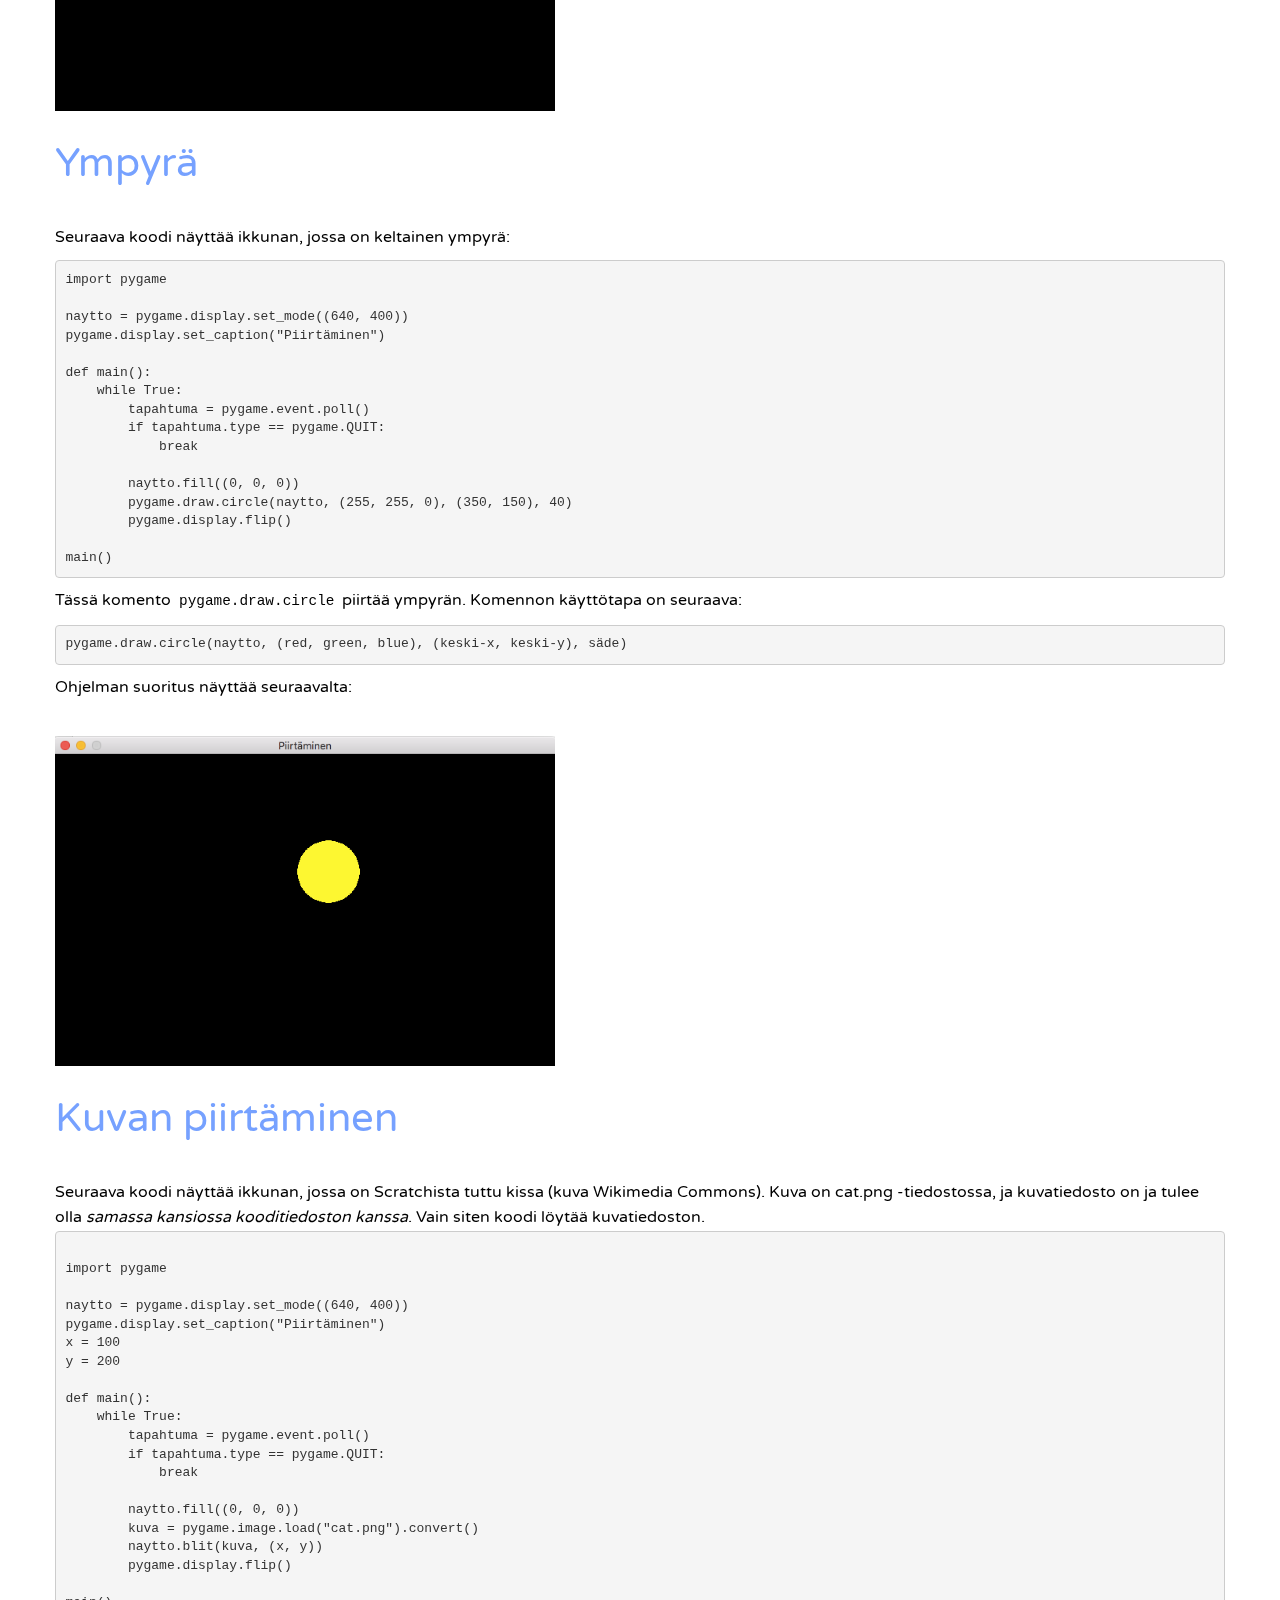
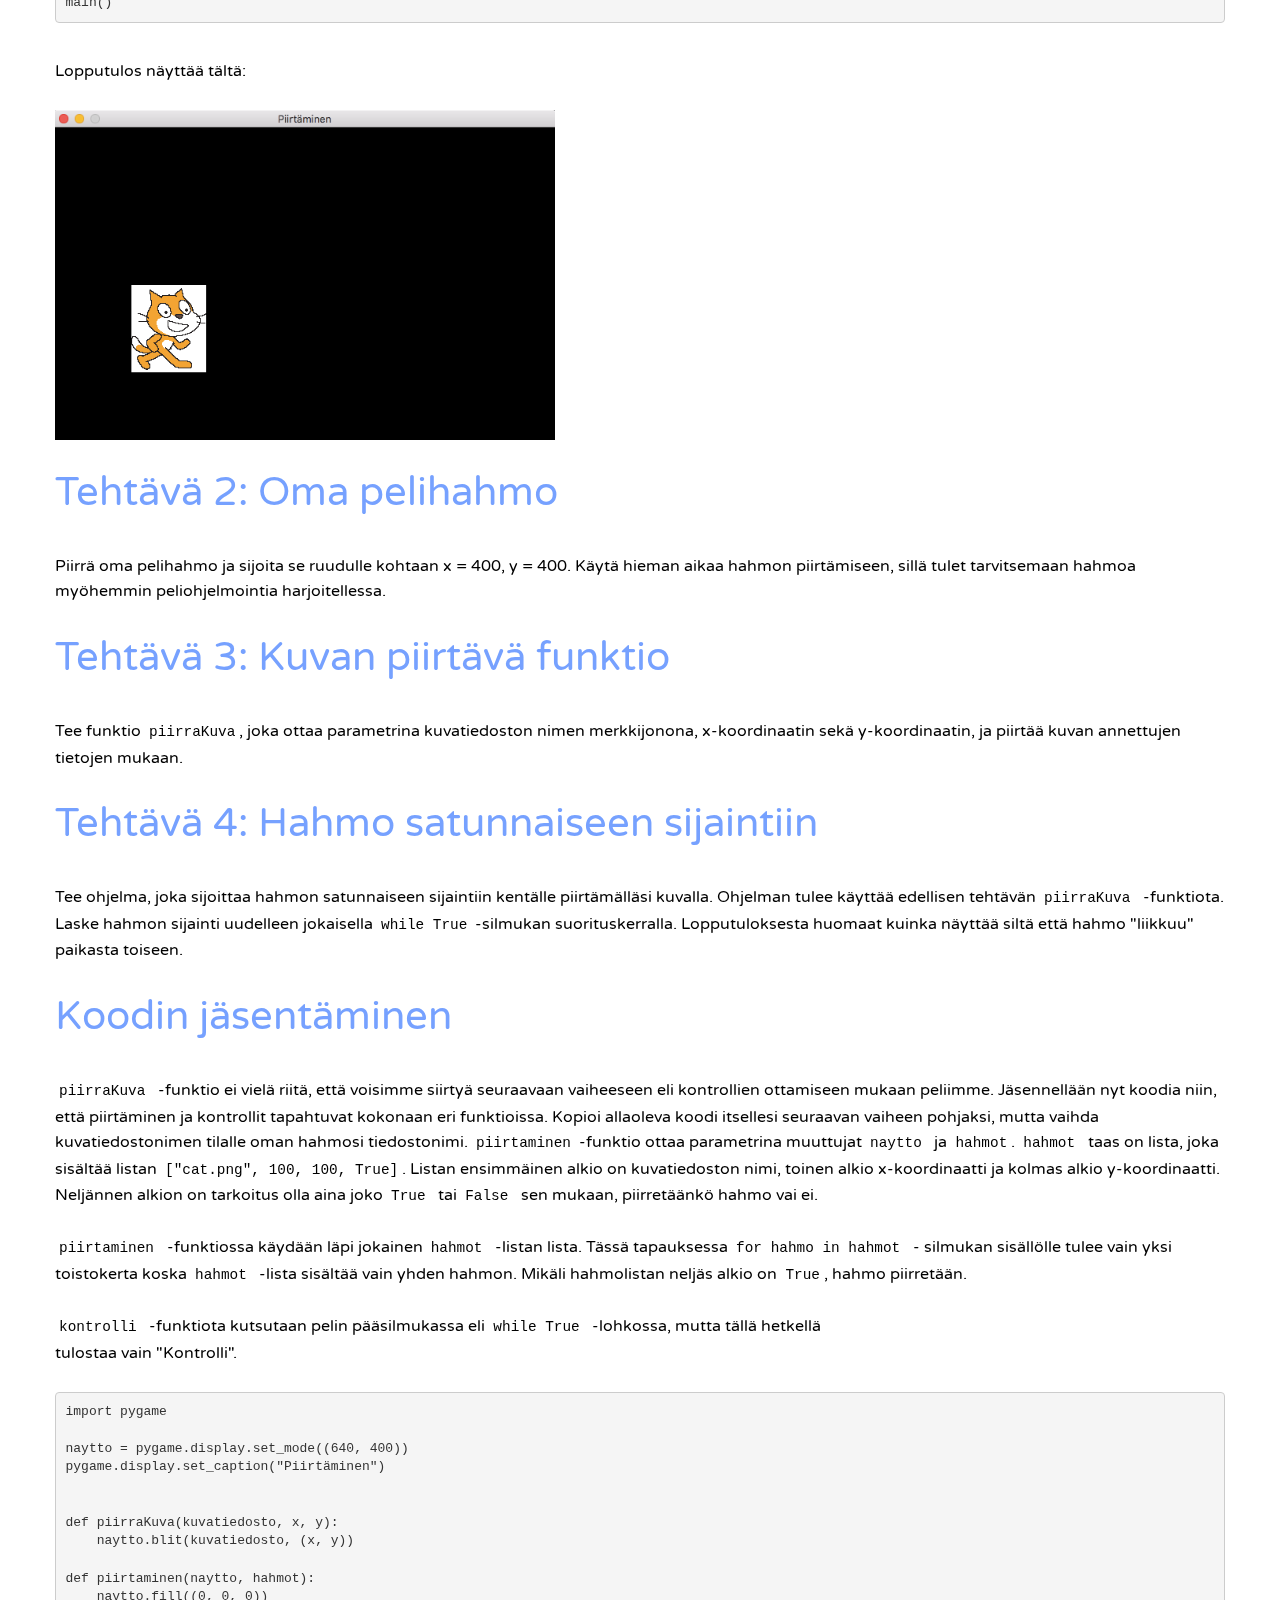
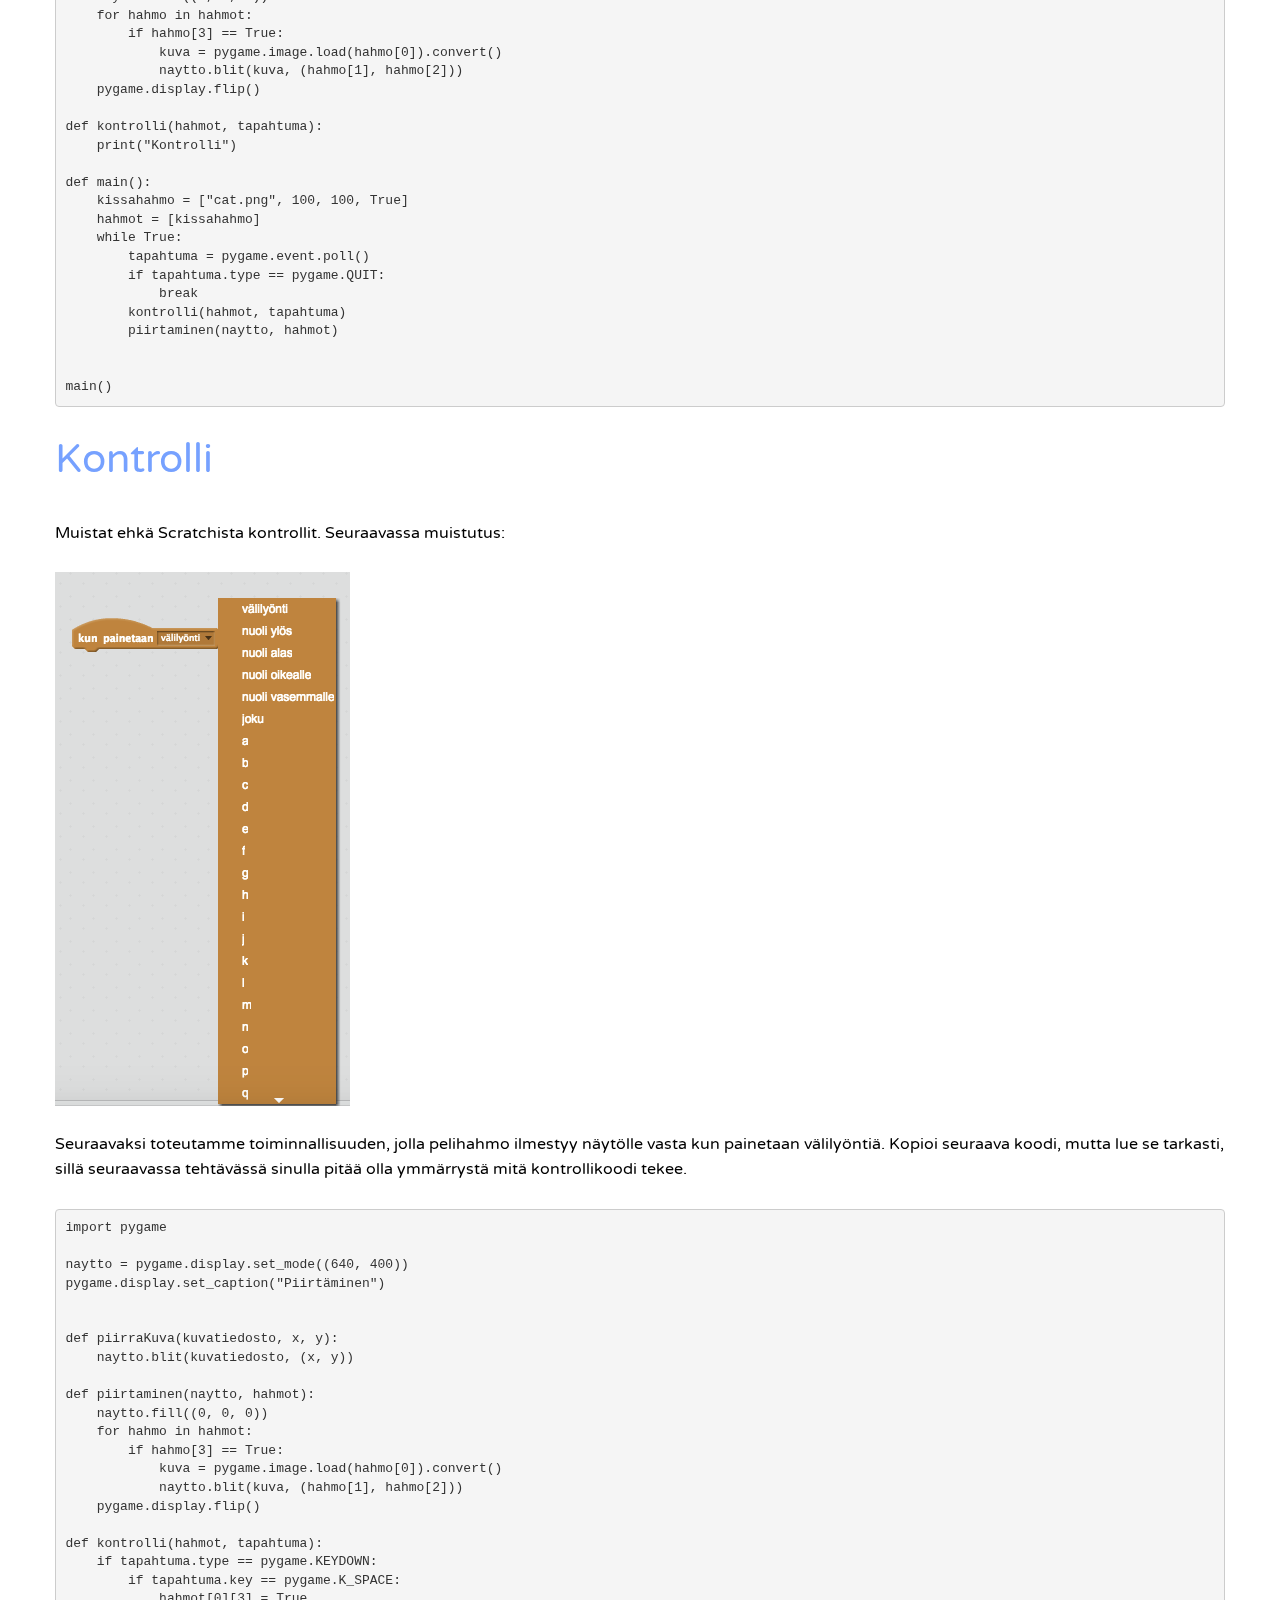
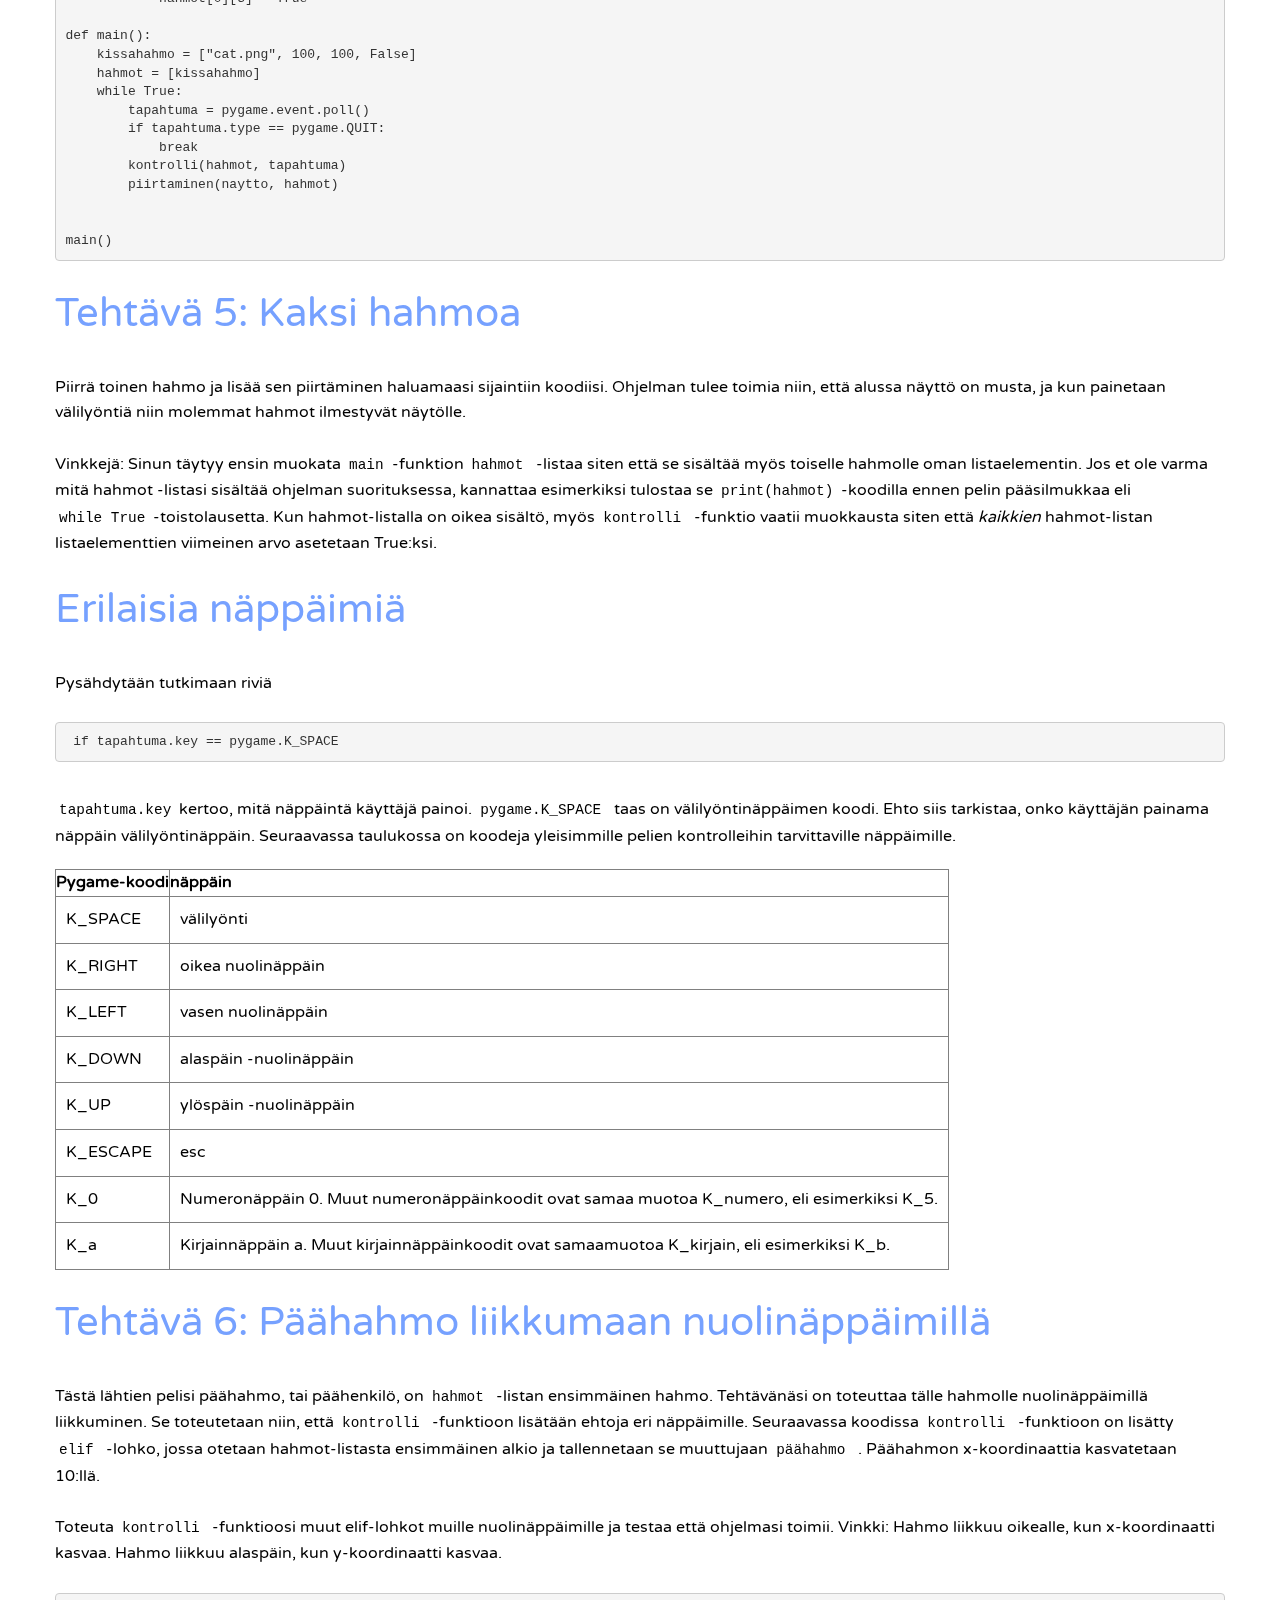
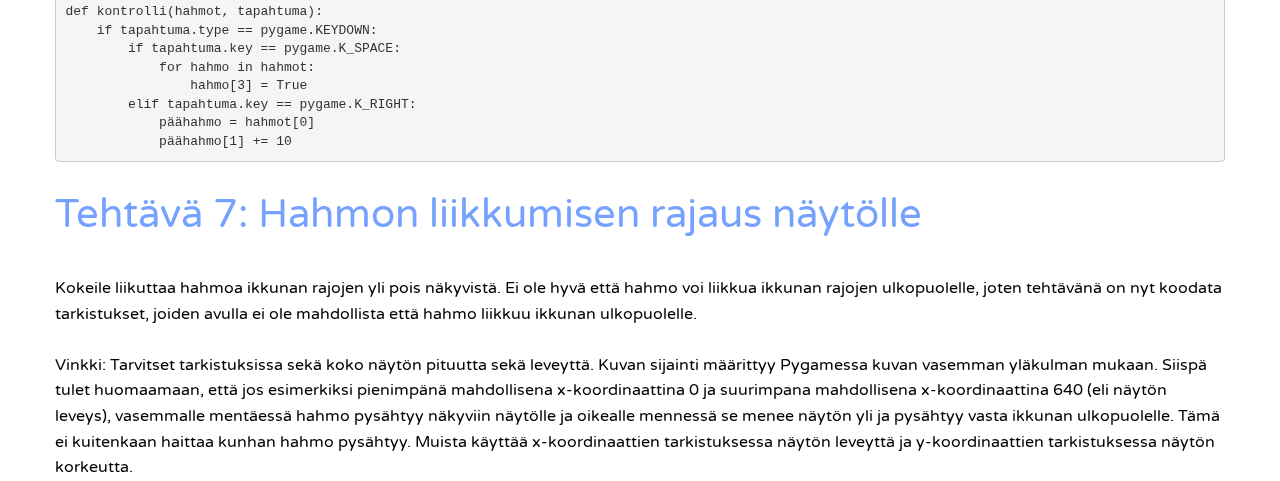
<file: pygame.html>
<!DOCTYPE html>
<!--[if lt IE 7]>      <html class="no-js lt-ie9 lt-ie8 lt-ie7"> <![endif]-->
<!--[if IE 7]>         <html class="no-js lt-ie9 lt-ie8"> <![endif]-->
<!--[if IE 8]>         <html class="no-js lt-ie9"> <![endif]-->
<!--[if gt IE 8]><!-->
<html class="no-js">
<!--<![endif]-->
      <!-- HEAD SECTION-->
<head>
    <meta charset="utf-8">
    <title>Python</title>
    <meta name="description" content="">
    <meta name="viewport" content="width=device-width, initial-scale=1.0">
     <!--[if lt IE 9]><script src="//html5shim.googlecode.com/svn/trunk/html5.js"></script><![endif]-->
    <!-- MAIN STYLE SECTION-->
    <link href="assets/plugins/isotope/isotope.css" rel="stylesheet" media="screen" />
    <link href="assets/plugins/fancybox/jquery.fancybox.css" rel="stylesheet" />
    <link href="assets/plugins/IconHoverEffects-master/css/component.css" rel="stylesheet" />
    <link href="assets/plugins/bootstrap/bootstrap.css" rel="stylesheet" />
    <link href="assets/css/about-achivements.css" rel="stylesheet" />
    <link id="mainStyle" href="assets/css/style.css" rel="stylesheet" />
    <link href='https://fonts.googleapis.com/css?family=Varela+Round' rel='stylesheet' type='text/css'>
    <!-- END MAIN STYLE SECTION-->
</head>
<!-- END HEAD SECTION-->

     <!-- BODY SECTION-->
<body>

     <!-- HEADER SECTION-->
    <div class="navbar navbar-fixed-top" role="navigation">
        <div class="container">
            <div class="navbar-header">
                <button type="button" class="navbar-toggle" data-toggle="collapse" data-target=".navbar-collapse">
                    <span class="fa fa-bars mobile-bars"></span>
                </button>
            </div>
            <div class="navbar-collapse collapse">
                <ul class="nav navbar-nav">
                    <li class=""><a href="index.html">Home</a></li><!-- menu links-->
                    <!--li><a href="perusasiat.html">Perusasiat</a></!--li>
                    <li><a href="rakenteita.html">Lisää rakenteita</a></li>
                    <li><a href="funktiot.html">Funktiot</a></li>
                    <li><a href="kohtipelia.html">Kohti peliä</a></li-->
                    <li><a href="pygame.html">Peliohjelmoinnin alkeet</a></li>
                    <li><a href="vihollispeli.html">Vihollispeli</a></li>
                    <li><a href="projekti.html">Projekti</a></li>
                </ul>
            </div>

        </div>
    </div>
     <!-- END HEADER SECTION-->

    <!--PAGE CONTENT-->
    <!-- HOMEPAGE SECTION-->

    <section id="Homepage">
        <div class="container">
            <div class="row">
                <div class="col-md-6 col-md-offset-3">

                    <div class="align-center">
                        <h2 class="main-text">PELIOHJELMOINNIN ALKEET</h2>
                    </div>
                </div>
            </div>

    </section>
    <section style="margin-top:20px;">
        <div class="container">
            <div class="row">
              <div class="">

                  <h2> Ikkuna </h2>

                  Pygame on Python-kirjasto, jonka avulla teemme pelejä. Ikkuna on Pygame-pelin pohja: ilman ikkunaa ei voi olla peliä. Kaikki pelin elementit tullaan sijoittamaan ikkunaan. Luodaan ensin ikkuna Pygamella seuraavalla koodilla (kopioi koodi editoriisi ja aja se):

</br> </br>
<pre>
import pygame

naytto = pygame.display.set_mode((640, 400))
pygame.display.set_caption("Ensimmäinen peli")

def main():
    while True:
        tapahtuma = pygame.event.poll()
        if tapahtuma.type == pygame.QUIT:
            break

main()
</pre>

Ohjelman tulisi luoda seuraavanlainen ikkuna:

</br></br>
 <img src="assets/img/ensimmainenpeli.png" width="500"/> </br>


 <h2>Ikkunaohjelman rakenne</h2>

<p>Nyt on aika katsoa tarkemmin ohjelman koodin rakennetta.</p>

<p>Ensimmäinen rivi tulee jokaisen ohjelmamme alkuun. Tämä rivi ottaa käyttöön peliohjelmointiin
tarkoitetun pygame-kirjaston. </p>

<pre class="sh_python">
import pygame
</pre>

<p>Seuraava rivi luo ikkunan, jonka leveys on 640 pikseliä ja korkeus on 400
pikseliä:</p>

<pre class="sh_python">
naytto = pygame.display.set_mode((640, 400))
</pre>

<p>Seuraava rivi määrittää ikkunan otsikon:</p>

<pre>
pygame.display.set_caption("Ensimmäinen peli")
</pre>

<p>Tämän jälkeen määritellään <em>pääohjelmafunktio</em>. Funktiossa <code>main</code> on ohjelman <i>pääsilmukka</i>. Pääsilmukassa kuunnellaan käyttäjän tekemiä toimintoja, ja odotetaan niin kauan, kunnes syntyy tapahtuma <code>pygame.QUIT</code>. Tapahtuma <code>pygame.QUIT</code> syntyy esimerkiksi silloin, kun käyttäjä sulkee ohjelman painamalla ikkunan oikeassa ylänurkassa olevaa raksia. Lisäämme myöhemmin ohjelmaan lisää peliin liittyvää koodia.</p>

<pre class="sh_python">
def main():
    while True:
        tapahtuma = pygame.event.poll()
        if tapahtuma.type == pygame.QUIT:
            break
</pre>


<p>Tämän jälkeen, ohjelman "viimeisellä" rivillä, on komento <code>main()</code>, joka suorittaa <code>main</code>-funktiossa olevan koodin.</p>


<h2> Piirtäminen </h2>

<h3>Värit</h3>

<p>Tavallinen tapa ilmoittaa väri ohjelmoinnissa on käyttää RGB-merkintää. RGB tulee sanoista "red-green-blue" eli "punainen-vihreä-sininen". Sekoittamalla punaista, vihreää ja sinistä saadaan kaikki värit. Jokaisen värin osan määrä annetaan lukuna väliltä 0&ndash;255.</p>

<p>Esimerkkejä RGB-väreistä:</p>

<ul>
  <li> musta: (0, 0, 0)</li>
  <li> valkoinen: (255, 255, 255)</li>
  <li> punainen: (255, 0, 0)</li>
  <li> vihreä: (0, 255, 0)</li>
  <li> sininen: (0, 0, 255)</li>
  <li> keltainen: (255, 255, 0)</li>
  <li> tummanharmaa: (100, 100, 100)</li>
  <li> vaaleanharmaa: (200, 200, 200)</li>
</ul>


<h2>Viiva</h2>

<p>Seuraava koodi näyttää ikkunan, jossa on sininen viiva:</p>

<pre class="sh_python">
import pygame

naytto = pygame.display.set_mode((640, 400))
pygame.display.set_caption("Piirtäminen")

def main():
    while True:
        tapahtuma = pygame.event.poll()
        if tapahtuma.type == pygame.QUIT:
            break

        naytto.fill((0, 0, 0))
        pygame.draw.line(naytto, (0, 0, 255), (100, 50), (400, 370))
        pygame.display.flip()

main()
</pre>

<p>Huomaamme että ohjelmarunko on hyvin samanlainen kuin johdanto-osassa. Tässä olemme lisänneet pääsilmukkaan komennot <code>naytto.fill</code>, <code>pygame.draw.line</code> ja <code>pygame.display.flip</code>. Komento <code>naytto.fill</code> täyttää näytön mustalla värillä. Komento <code>pygame.draw.line</code> taas piirtää viivan, ja se saa <em>parametreina</em> seuraavanlaisia asioita:</p>

<pre>
pygame.draw.line(naytto, (red, green, blue), (alkux, alkuy), (loppux, loppuy))
</pre>

<p><em>Parametrit</em> ovat arvoja, joita komennoille voidaan antaa. Yllä olevalle <code>pygame.draw.line</code>-komennolla annetaan parametrina naytto, johon viiva piirretään, piirrettävän viivan väri punaisen, sinisen ja vihreän yhdistelmänä, viivan alkupisteen x- ja y-koordinaatit, sekä viivan loppupisteen x- ja y-koordinaatit.</P>

<p>Näiden lisäksi tarvitaan komento <code>pygame.display.flip</code>, joka näyttää juuri piirretyt asiat näytöllä.</p>

<p>Ohjelman suoritus näyttää seuraavalta:</p>

</br></br>
 <img src="assets/img/piirtaminen.png" width="500"/> </br>


 <h2> Tehtävä 1: Rasti </h2>
Tee ohjelma joka piirtää seuraavanlaisen kuvion. Väreinä siis sininen ja vihreä.

</br></br>
 <img src="assets/img/raksi.png" width="500"/> </br>


 <h2>Laatikko</h2>

 <p>Seuraava koodi näyttää ikkunan, jossa on punainen laatikko:</p>

 <pre class="sh_python">
import pygame

naytto = pygame.display.set_mode((640, 400))
pygame.display.set_caption("Piirtäminen")

def main():
    while True:
        tapahtuma = pygame.event.poll()
        if tapahtuma.type == pygame.QUIT:
            break

        naytto.fill((0, 0, 0))
        pygame.draw.rect(naytto, (255, 0, 0), (100, 50, 150, 200))
        pygame.display.flip()

main()
 </pre>

 <p>Tässä komento <code>pygame.draw.rect</code> piirtää laatikon. Komennon
 käyttötapa on seuraava:</p>

 <pre>
 pygame.draw.rect(naytto, (red, green, blue), (alkux, alkuy, leveys, korkeus))
 </pre>

 <p>Ohjelman suoritus näyttää seuraavalta:</p>

</br>
 <img src="assets/img/laatikko.png" width="500"/> </br>

 <h2>Ympyrä</h2>

<p>Seuraava koodi näyttää ikkunan, jossa on keltainen ympyrä:</p>

<pre class="sh_python">
import pygame

naytto = pygame.display.set_mode((640, 400))
pygame.display.set_caption("Piirtäminen")

def main():
    while True:
        tapahtuma = pygame.event.poll()
        if tapahtuma.type == pygame.QUIT:
            break

        naytto.fill((0, 0, 0))
        pygame.draw.circle(naytto, (255, 255, 0), (350, 150), 40)
        pygame.display.flip()

main()
</pre>

<p>Tässä komento <code>pygame.draw.circle</code> piirtää ympyrän. Komennon
käyttötapa on seuraava:</p>

<pre>
pygame.draw.circle(naytto, (red, green, blue), (keski-x, keski-y), säde)
</pre>

<p>Ohjelman suoritus näyttää seuraavalta:</p>

</br>
 <img src="assets/img/ympyra.png" width="500"/> </br>

 <h2> Kuvan piirtäminen </h2>

 Seuraava koodi näyttää ikkunan, jossa on Scratchista tuttu kissa (kuva Wikimedia Commons). Kuva on cat.png -tiedostossa,
 ja kuvatiedosto on ja tulee olla <i> samassa kansiossa kooditiedoston kanssa</i>. Vain siten koodi löytää kuvatiedoston.

<pre>

import pygame

naytto = pygame.display.set_mode((640, 400))
pygame.display.set_caption("Piirtäminen")
x = 100
y = 200

def main():
    while True:
        tapahtuma = pygame.event.poll()
        if tapahtuma.type == pygame.QUIT:
            break

        naytto.fill((0, 0, 0))
        kuva = pygame.image.load("cat.png").convert()
        naytto.blit(kuva, (x, y))
        pygame.display.flip()

main()
</pre>

</br> Lopputulos näyttää tältä: </br>

</br>
 <img src="assets/img/kissanaytolla.png" width="500"/> </br>

 <h2> Tehtävä 2: Oma pelihahmo </h2>
 Piirrä oma pelihahmo ja sijoita se ruudulle kohtaan x = 400, y = 400. Käytä hieman aikaa hahmon piirtämiseen,
 sillä tulet tarvitsemaan hahmoa myöhemmin peliohjelmointia harjoitellessa.

 <h2> Tehtävä 3: Kuvan piirtävä funktio </h2>
 Tee funktio <code>piirraKuva</code>, joka ottaa parametrina kuvatiedoston nimen merkkijonona, x-koordinaatin sekä y-koordinaatin,
 ja piirtää kuvan annettujen tietojen mukaan.

 <h2> Tehtävä 4: Hahmo satunnaiseen sijaintiin </h2>
 Tee ohjelma, joka sijoittaa hahmon satunnaiseen sijaintiin kentälle piirtämälläsi kuvalla. Ohjelman tulee käyttää edellisen tehtävän
 <code> piirraKuva </code> -funktiota. Laske hahmon sijainti uudelleen jokaisella <code> while True</code> -silmukan suorituskerralla.
 Lopputuloksesta huomaat kuinka näyttää siltä että hahmo "liikkuu" paikasta toiseen.

<h2> Koodin jäsentäminen </h2>
<code> piirraKuva </code> -funktio ei vielä riitä, että voisimme siirtyä seuraavaan vaiheeseen eli kontrollien ottamiseen mukaan
peliimme. Jäsennellään nyt koodia niin, että piirtäminen ja kontrollit tapahtuvat kokonaan eri funktioissa. Kopioi allaoleva koodi itsellesi seuraavan vaiheen pohjaksi, mutta vaihda kuvatiedostonimen tilalle oman hahmosi tiedostonimi.
<code> piirtaminen</code>  -funktio ottaa parametrina muuttujat <code> naytto </code>
ja <code> hahmot</code>. <code> hahmot </code> taas on lista, joka sisältää listan <code>["cat.png", 100, 100, True]</code>. Listan ensimmäinen alkio
on kuvatiedoston nimi, toinen alkio x-koordinaatti ja kolmas alkio y-koordinaatti. Neljännen alkion on tarkoitus olla aina joko <code> True </code> tai <code> False </code> sen mukaan, piirretäänkö
hahmo vai ei. </br> </br>

<code> piirtaminen </code> -funktiossa käydään läpi jokainen <code> hahmot </code> -listan lista. Tässä tapauksessa <code> for hahmo in hahmot </code> -
silmukan sisällölle tulee vain yksi toistokerta koska <code> hahmot </code> -lista sisältää vain yhden hahmon. Mikäli hahmolistan neljäs alkio on <code>True</code>,
hahmo piirretään.

</br> </br>
<code> kontrolli </code> -funktiota kutsutaan pelin pääsilmukassa eli <code> while True </code> -lohkossa, mutta tällä hetkellä <section>
  tulostaa vain "Kontrolli".  </br></br>

</section>

<pre>
import pygame

naytto = pygame.display.set_mode((640, 400))
pygame.display.set_caption("Piirtäminen")


def piirraKuva(kuvatiedosto, x, y):
    naytto.blit(kuvatiedosto, (x, y))

def piirtaminen(naytto, hahmot):
    naytto.fill((0, 0, 0))
    for hahmo in hahmot:
        if hahmo[3] == True:
            kuva = pygame.image.load(hahmo[0]).convert()
            naytto.blit(kuva, (hahmo[1], hahmo[2]))
    pygame.display.flip()

def kontrolli(hahmot, tapahtuma):
    print("Kontrolli")

def main():
    kissahahmo = ["cat.png", 100, 100, True]
    hahmot = [kissahahmo]
    while True:
        tapahtuma = pygame.event.poll()
        if tapahtuma.type == pygame.QUIT:
            break
        kontrolli(hahmot, tapahtuma)
        piirtaminen(naytto, hahmot)


main()
</pre>

<h2> Kontrolli </h2>
Muistat ehkä Scratchista kontrollit. Seuraavassa muistutus:

</br></br>
 <img src="assets/img/scratch_nappainkontrolli.png" /> </br></br>

 Seuraavaksi toteutamme toiminnallisuuden, jolla pelihahmo ilmestyy näytölle vasta kun painetaan välilyöntiä. Kopioi seuraava koodi, mutta lue se tarkasti, sillä seuraavassa tehtävässä sinulla pitää olla ymmärrystä mitä kontrollikoodi tekee.

</br></br>
<pre id="kontrolli">
import pygame

naytto = pygame.display.set_mode((640, 400))
pygame.display.set_caption("Piirtäminen")


def piirraKuva(kuvatiedosto, x, y):
    naytto.blit(kuvatiedosto, (x, y))

def piirtaminen(naytto, hahmot):
    naytto.fill((0, 0, 0))
    for hahmo in hahmot:
        if hahmo[3] == True:
            kuva = pygame.image.load(hahmo[0]).convert()
            naytto.blit(kuva, (hahmo[1], hahmo[2]))
    pygame.display.flip()

def kontrolli(hahmot, tapahtuma):
    if tapahtuma.type == pygame.KEYDOWN:
        if tapahtuma.key == pygame.K_SPACE:
            hahmot[0][3] = True

def main():
    kissahahmo = ["cat.png", 100, 100, False]
    hahmot = [kissahahmo]
    while True:
        tapahtuma = pygame.event.poll()
        if tapahtuma.type == pygame.QUIT:
            break
        kontrolli(hahmot, tapahtuma)
        piirtaminen(naytto, hahmot)


main()
</pre>

<h2> Tehtävä 5: Kaksi hahmoa </h2>
Piirrä toinen hahmo ja lisää sen piirtäminen haluamaasi sijaintiin koodiisi. Ohjelman tulee toimia niin, että alussa
näyttö on musta, ja kun painetaan välilyöntiä niin molemmat hahmot ilmestyvät näytölle.

</br> </br>
Vinkkejä: Sinun täytyy ensin muokata <code>main</code> -funktion <code> hahmot </code> -listaa siten että se sisältää
myös toiselle hahmolle oman listaelementin. Jos et ole varma mitä hahmot -listasi sisältää ohjelman suorituksessa, kannattaa esimerkiksi
tulostaa se <code> print(hahmot)</code> -koodilla ennen pelin pääsilmukkaa eli <code> while True</code> -toistolausetta. Kun hahmot-listalla
on oikea sisältö, myös <code> kontrolli </code> -funktio vaatii muokkausta siten että <i> kaikkien </i> hahmot-listan listaelementtien viimeinen arvo
asetetaan True:ksi.

<h2> Erilaisia näppäimiä </h2>
Pysähdytään tutkimaan riviä </br></br>
<pre> if tapahtuma.key == pygame.K_SPACE </pre>
</br>

<code>tapahtuma.key</code> kertoo, mitä näppäintä käyttäjä painoi. <code> pygame.K_SPACE </code> taas on välilyöntinäppäimen koodi.
Ehto siis tarkistaa, onko käyttäjän painama näppäin välilyöntinäppäin. Seuraavassa taulukossa on koodeja yleisimmille pelien kontrolleihin
tarvittaville näppäimille.

<table border="1" style="margin-top: 20px;">
  <tr>
    <th>Pygame-koodi</th>
    <th>näppäin</th>
  </tr>
  <tr>
    <td> K_SPACE  </td>
    <td> välilyönti </td>
  </tr>
  <tr>
    <td> K_RIGHT </td>
    <td> oikea nuolinäppäin </td>
  </tr>
  <tr>
    <td> K_LEFT </td>
    <td> vasen nuolinäppäin </td>
  </tr>
  <tr>
    <td> K_DOWN </td>
    <td> alaspäin -nuolinäppäin </td>
  </tr>
  <tr>
    <td> K_UP </td>
    <td> ylöspäin -nuolinäppäin </td>
  </tr>
  <tr>
    <td> K_ESCAPE </td>
    <td> esc  </td>
  </tr>
  <tr>
    <td> K_0 </td>
    <td> Numeronäppäin 0. Muut numeronäppäinkoodit ovat samaa muotoa K_numero, eli esimerkiksi K_5. </td>
  </tr>
  <tr>
    <td> K_a </td>
    <td> Kirjainnäppäin a. Muut kirjainnäppäinkoodit ovat samaamuotoa K_kirjain, eli esimerkiksi K_b. </td>
  </tr>
</table>

<h2> Tehtävä 6: Päähahmo liikkumaan nuolinäppäimillä </h2>
Tästä lähtien pelisi päähahmo, tai päähenkilö, on <code> hahmot </code> -listan ensimmäinen hahmo. Tehtävänäsi on toteuttaa
tälle hahmolle nuolinäppäimillä liikkuminen. Se toteutetaan niin, että <code> kontrolli </code> -funktioon lisätään ehtoja
eri näppäimille. Seuraavassa koodissa <code> kontrolli </code> -funktioon on lisätty <code> elif </code> -lohko, jossa
otetaan hahmot-listasta ensimmäinen alkio ja tallennetaan se muuttujaan <code> päähahmo </code>. Päähahmon x-koordinaattia
kasvatetaan 10:llä. </br></br>

Toteuta <code> kontrolli </code> -funktioosi muut elif-lohkot muille nuolinäppäimille ja testaa että ohjelmasi toimii.
Vinkki: Hahmo liikkuu oikealle, kun x-koordinaatti kasvaa. Hahmo liikkuu alaspäin, kun y-koordinaatti kasvaa.
</br></br>
<pre>
def kontrolli(hahmot, tapahtuma):
    if tapahtuma.type == pygame.KEYDOWN:
        if tapahtuma.key == pygame.K_SPACE:
            for hahmo in hahmot:
                hahmo[3] = True
        elif tapahtuma.key == pygame.K_RIGHT:
            päähahmo = hahmot[0]
            päähahmo[1] += 10
</pre>

<h2> Tehtävä 7: Hahmon liikkumisen rajaus näytölle </h2>
Kokeile liikuttaa hahmoa ikkunan rajojen yli pois näkyvistä. Ei ole hyvä että hahmo voi liikkua ikkunan rajojen ulkopuolelle,
joten tehtävänä on nyt koodata tarkistukset, joiden avulla ei ole mahdollista että hahmo liikkuu ikkunan ulkopuolelle.

</br> </br>
Vinkki: Tarvitset tarkistuksissa sekä koko näytön pituutta sekä leveyttä. Kuvan sijainti määrittyy Pygamessa kuvan vasemman yläkulman mukaan.
Siispä tulet huomaamaan, että jos esimerkiksi pienimpänä mahdollisena x-koordinaattina 0 ja suurimpana mahdollisena x-koordinaattina 640 (eli näytön leveys),
vasemmalle mentäessä hahmo pysähtyy näkyviin näytölle ja oikealle mennessä se menee näytön yli ja pysähtyy vasta ikkunan ulkopuolelle. Tämä ei kuitenkaan
haittaa kunhan hahmo pysähtyy. Muista käyttää x-koordinaattien tarkistuksessa näytön leveyttä ja y-koordinaattien tarkistuksessa näytön korkeutta.

              </div>
            </div>
        </div>
    </section>


     <!--END HOMEPAGE SECTION-->

     <!-- END FOOTER SECTION-->
     <!-- SCROLLUP LINK SECTION-->
    <a href="#Homepage" class="scrollup"><i class="fa fa-chevron-up"></i></a>
     <!--END SCROLLUP LINK SECTION-->
    <!-- STYLE SWITCHER SECTION-->
    <!--div  class="panel" style="color:white">
        <div id="styledemo"  style="left: 0px;">
		<span id="theme_blue" style="background-color:#37AFFF" ></span>
		<span id="theme_green" style="background-color:#469E66" ></span>
		<span id="theme_brown" style="background-color:#E69351" ></span>
		<span id="theme_red" style="background-color:#E7484E" ></span>
            </div>
</div-->
    <!-- END STYLE SWITCHER SECTION-->
    <!-- MAIN SCRIPTS SECTION-->
    <script src="assets/js/modernizr-2.6.2-respond-1.1.0.min.js"></script>
    <script src="assets/js/jquery.js"></script>
    <script src="assets/js/scrollReveal.js"></script>
    <script>
        window.scrollReveal = new scrollReveal(); //please put this script here to show animation at the time of scroll
    </script>
    <script src="assets/js/jquery.easing.1.3.js"></script>
    <script src="assets/plugins/bootstrap/bootstrap.min.js"></script>
    <script src="assets/plugins/isotope/jquery.isotope.min.js"></script>
    <script src="assets/plugins/fancybox/jquery.fancybox.pack.js"></script>
    <script src="assets/js/jquery.localscroll-1.2.7-min.js"></script>
    <script src="assets/js/jquery.appear.js"></script>
    <script src="assets/scripts/main.js"></script>

     <!--END MAIN SCRIPTS SECTION-->
</body>

    <!--END  BODY SECTION-->
</html>
</file>
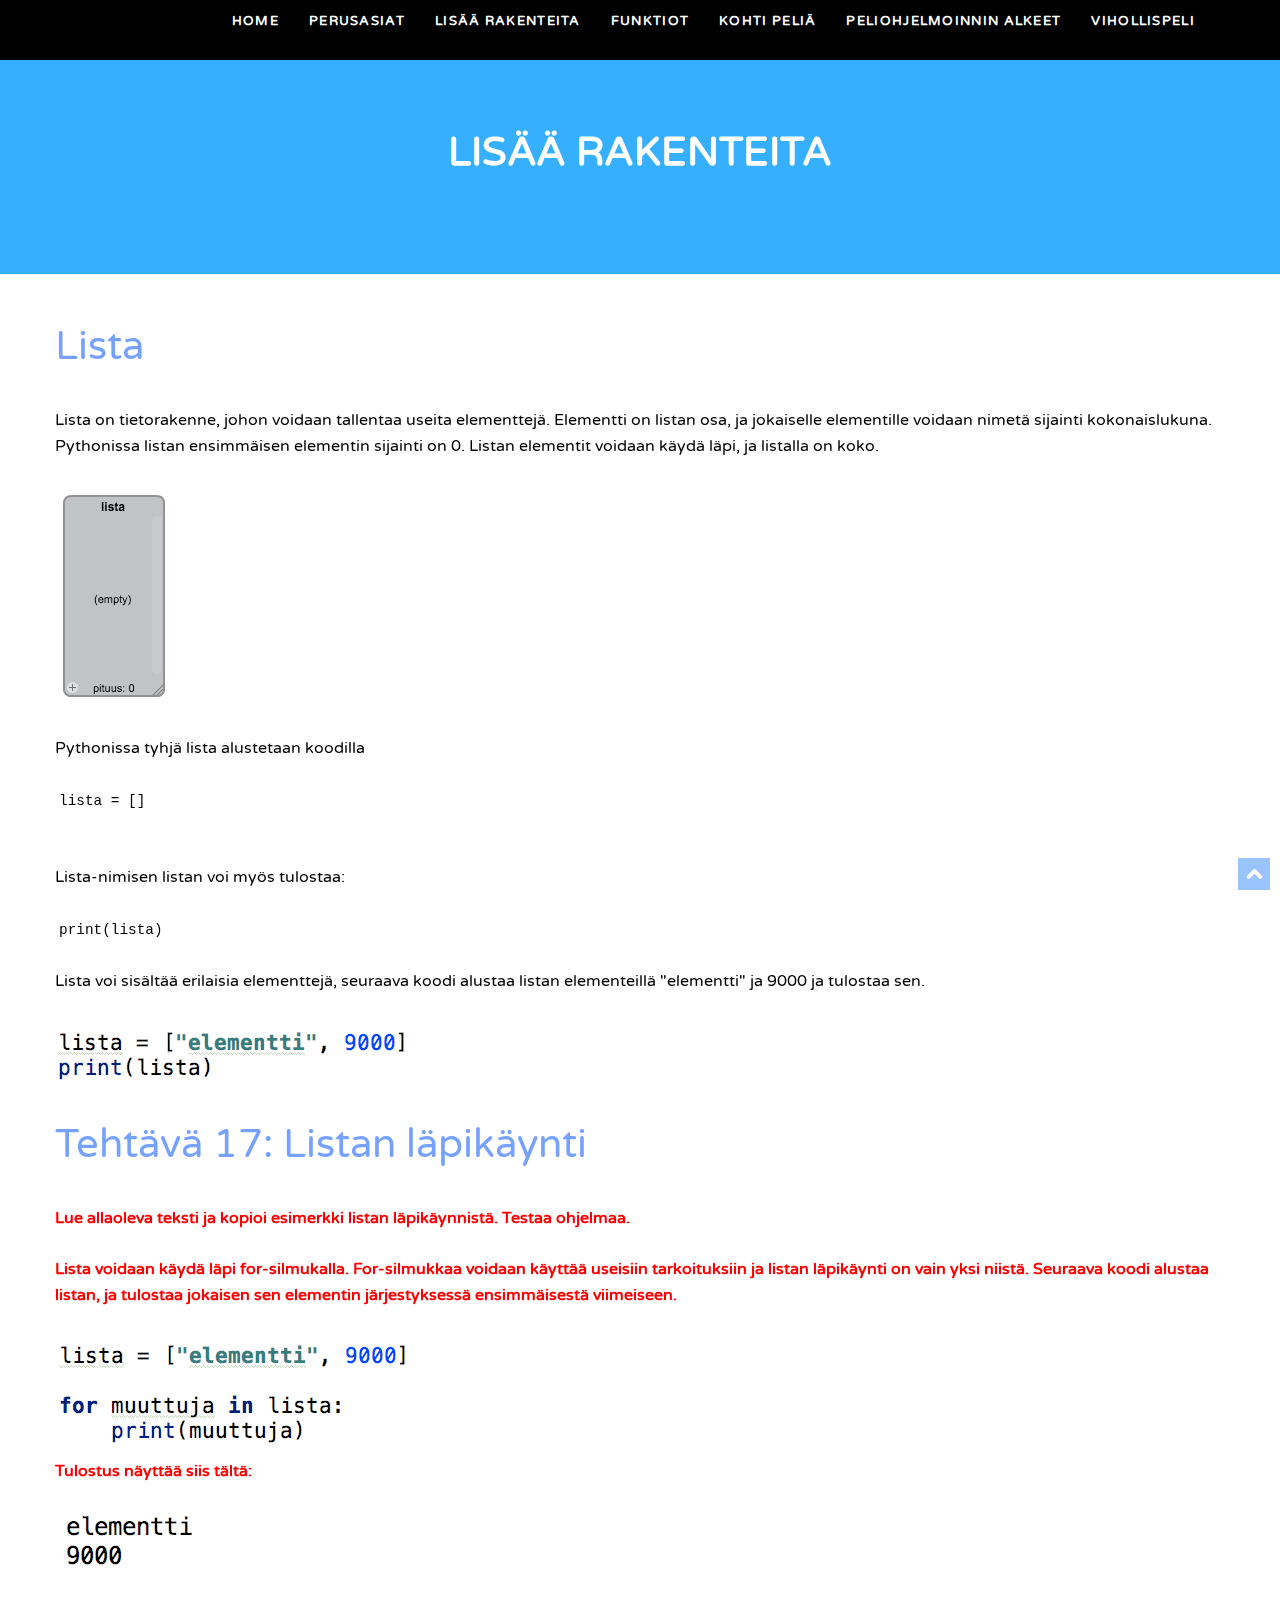
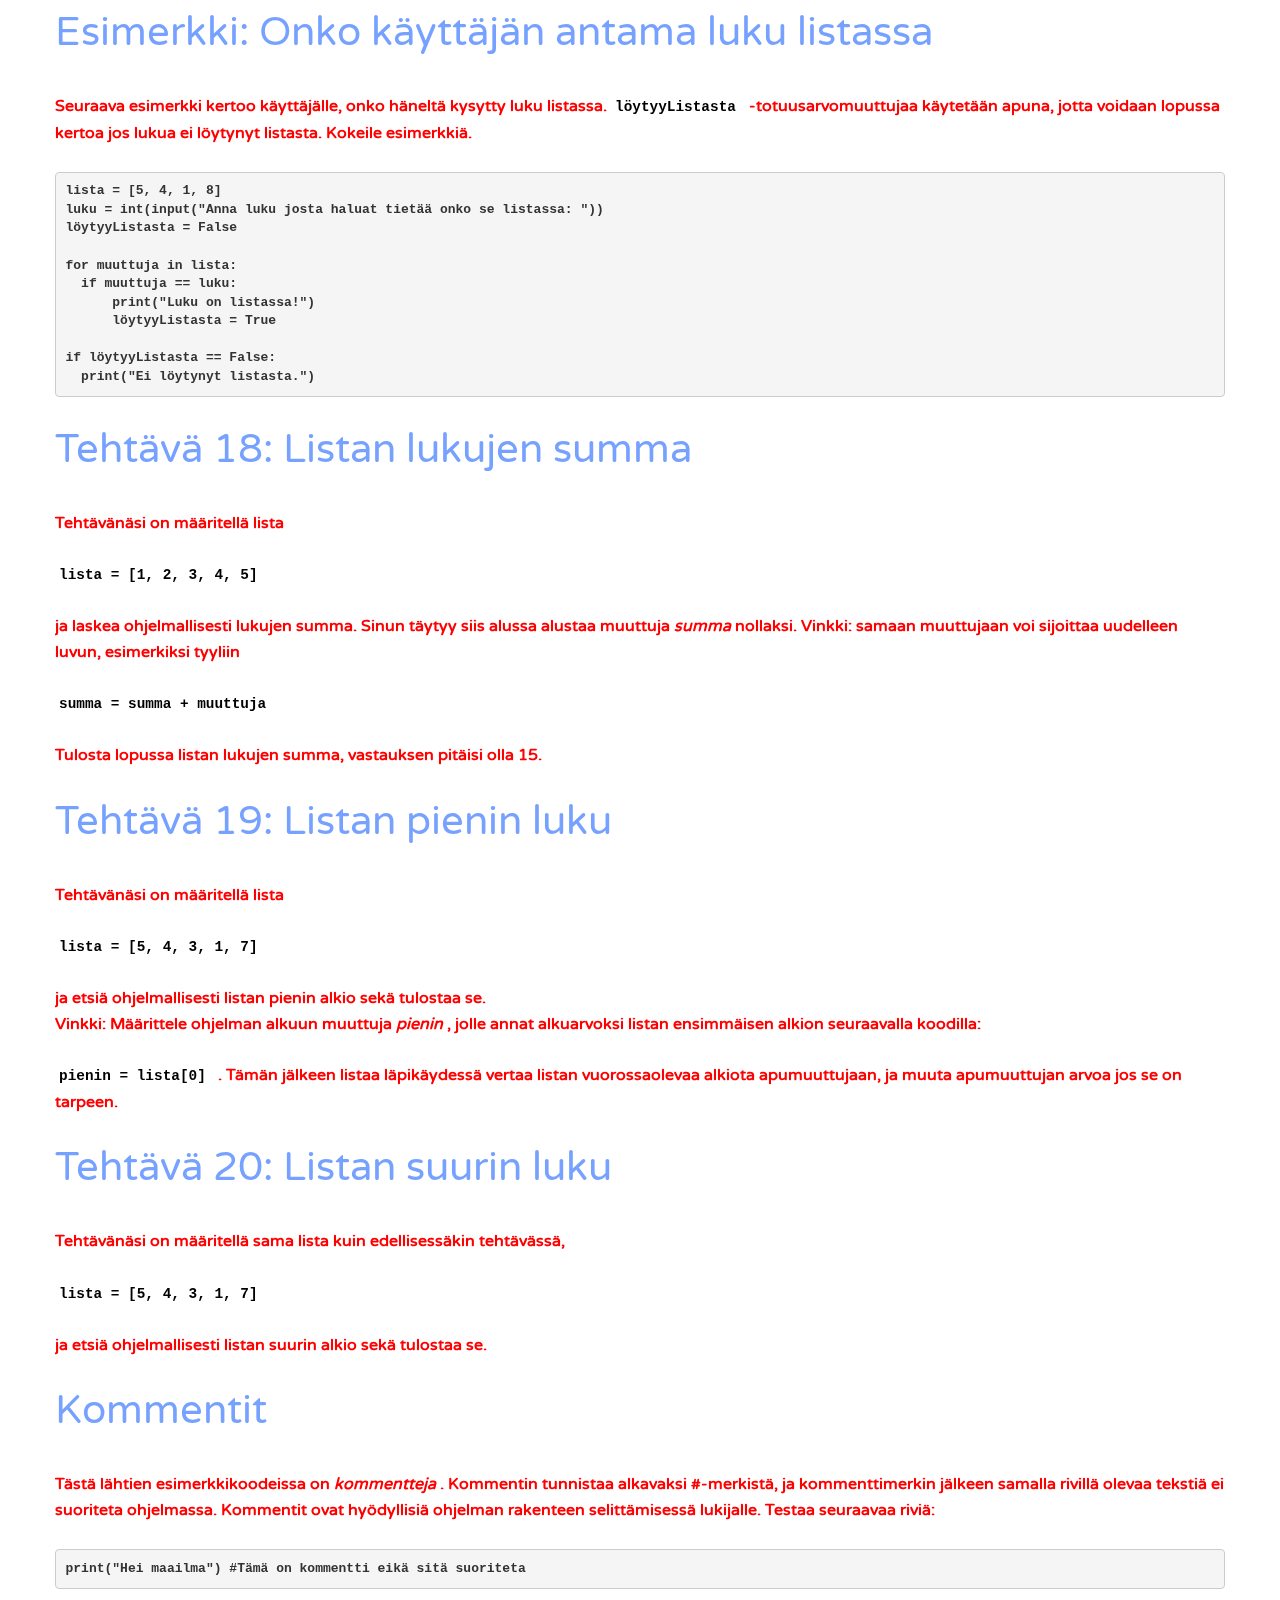
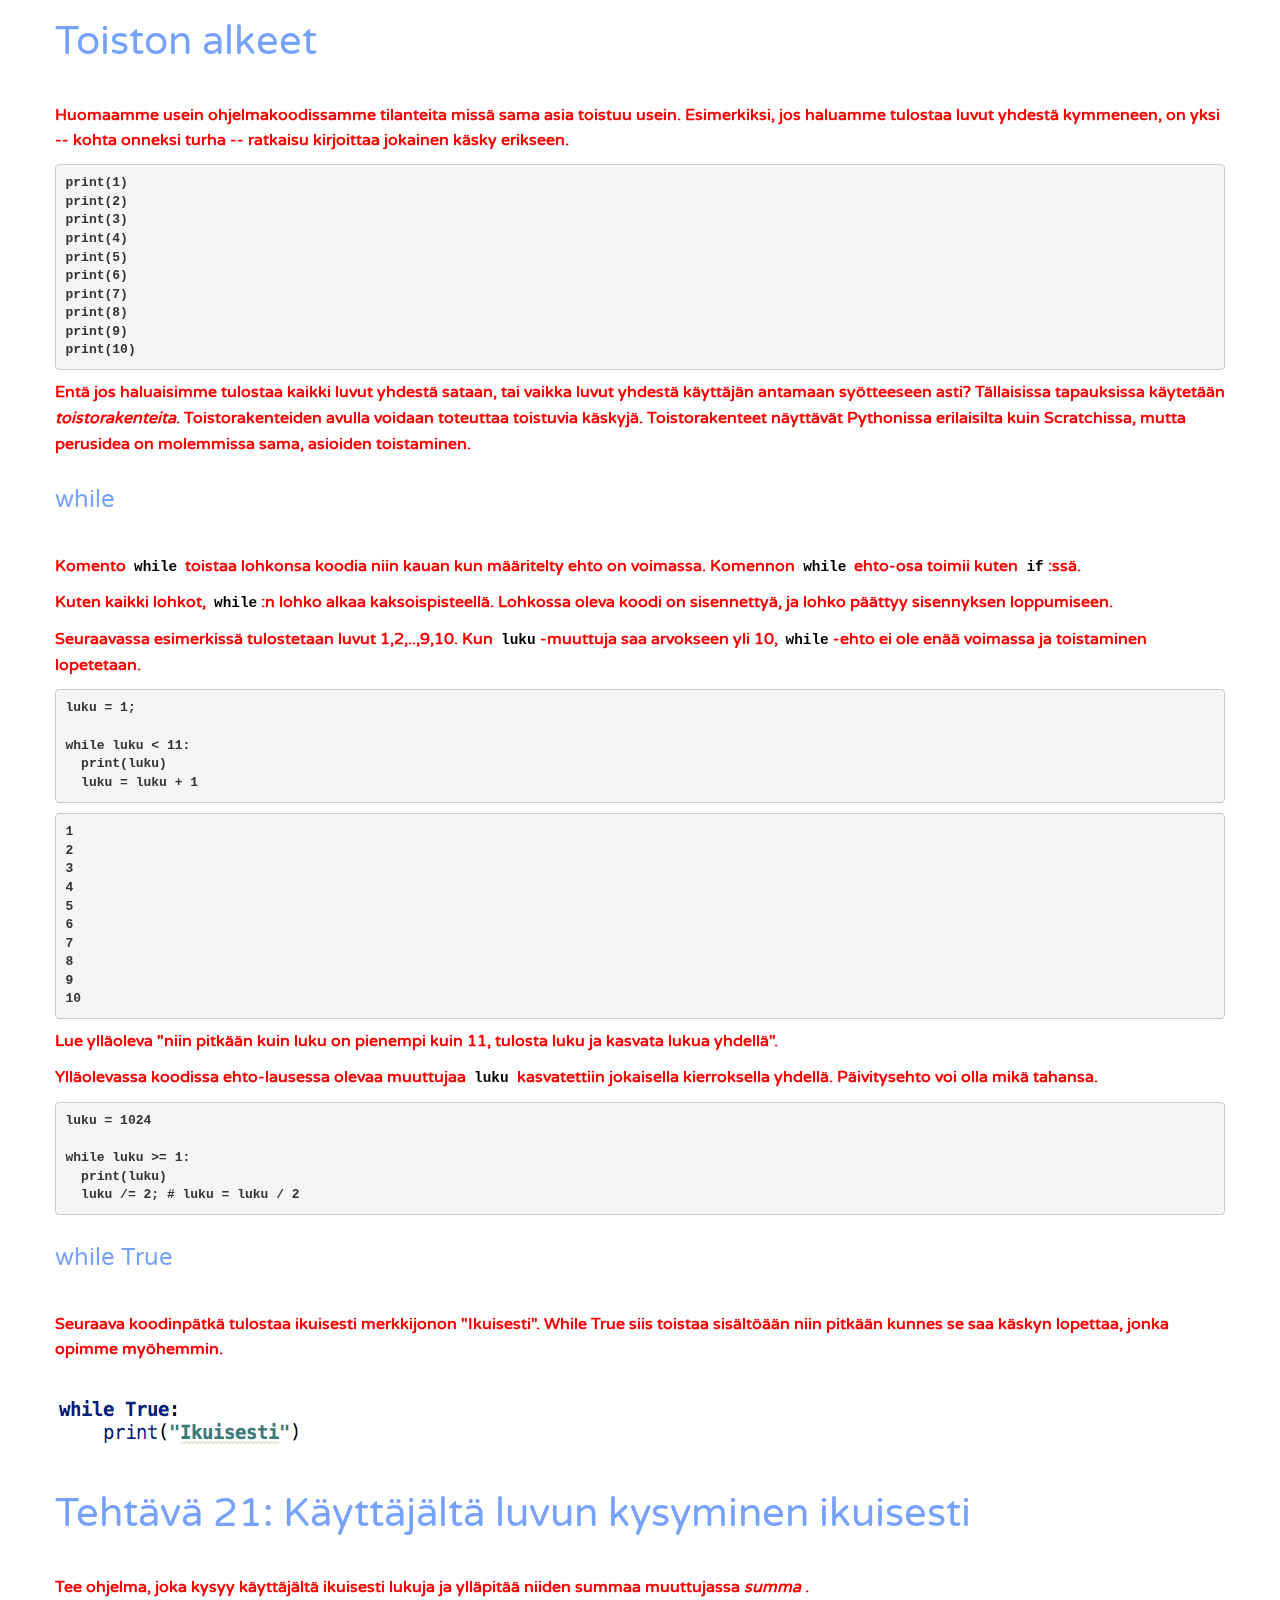
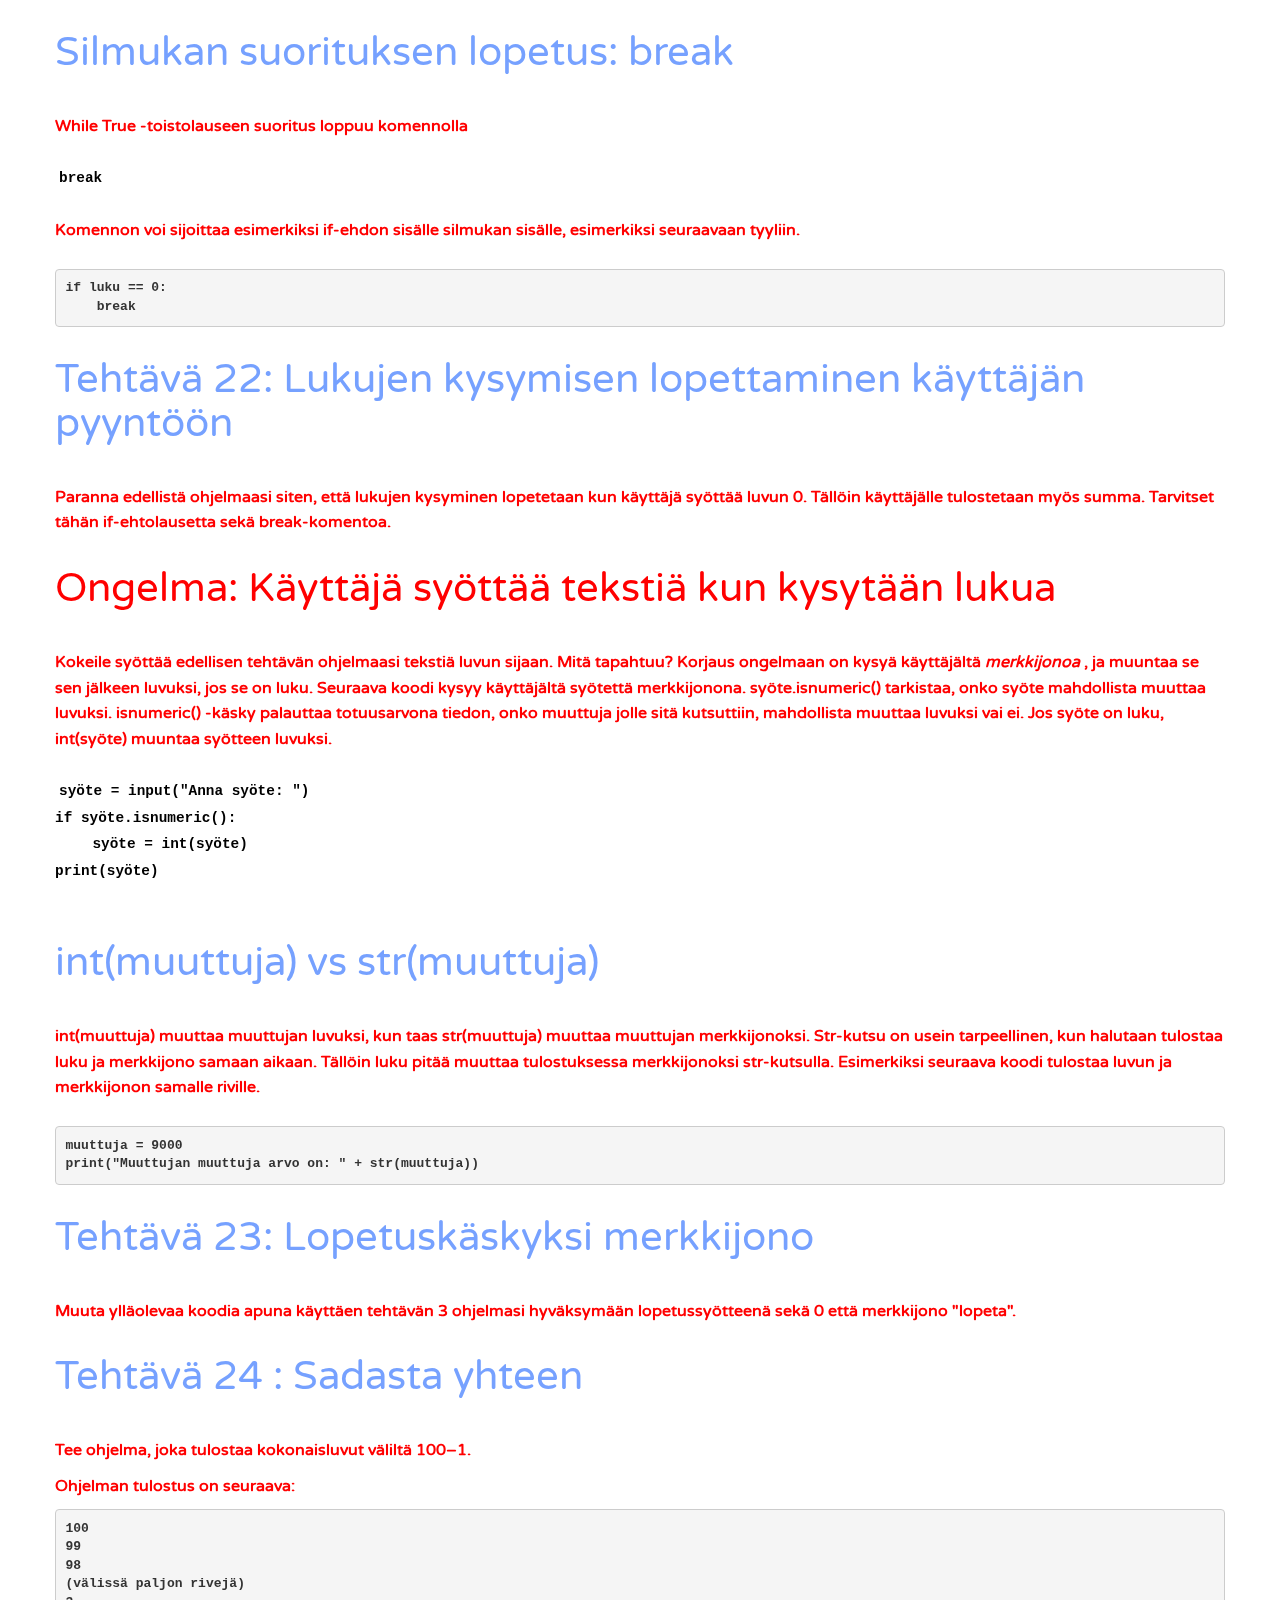
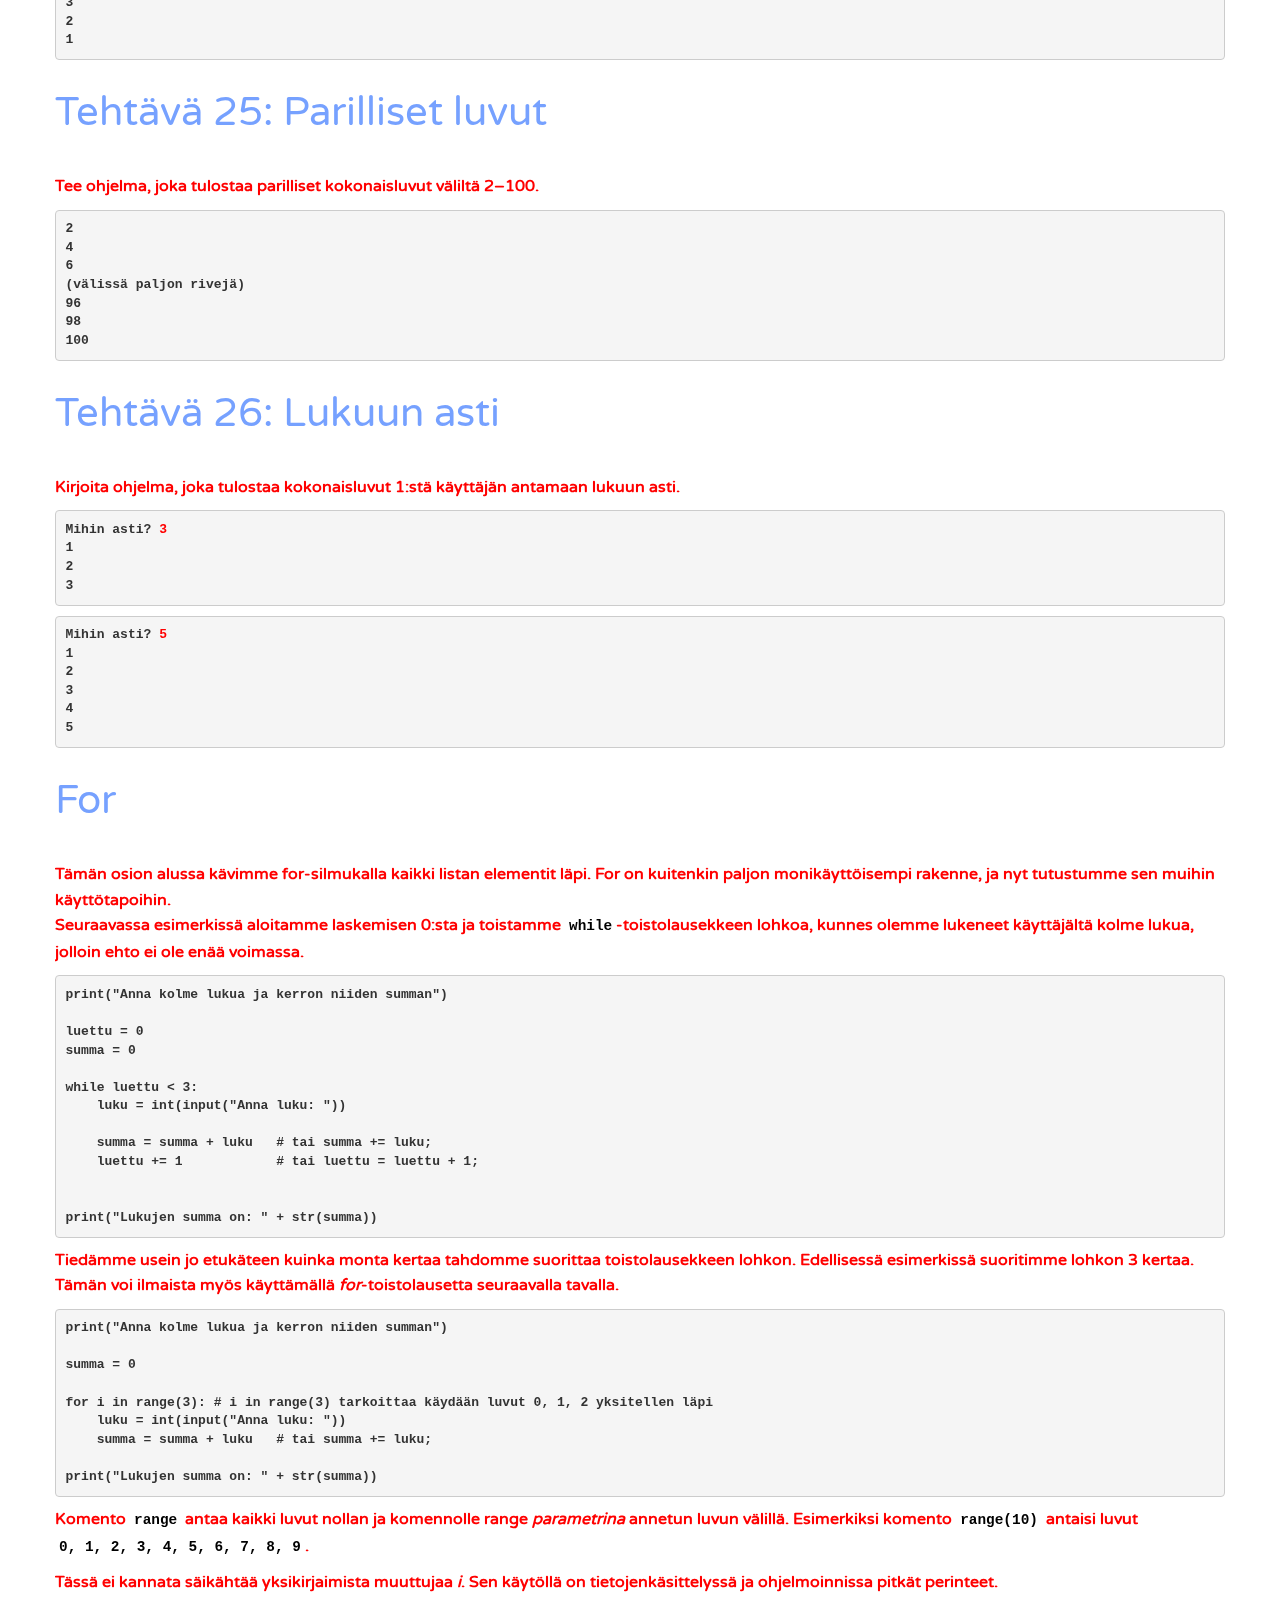
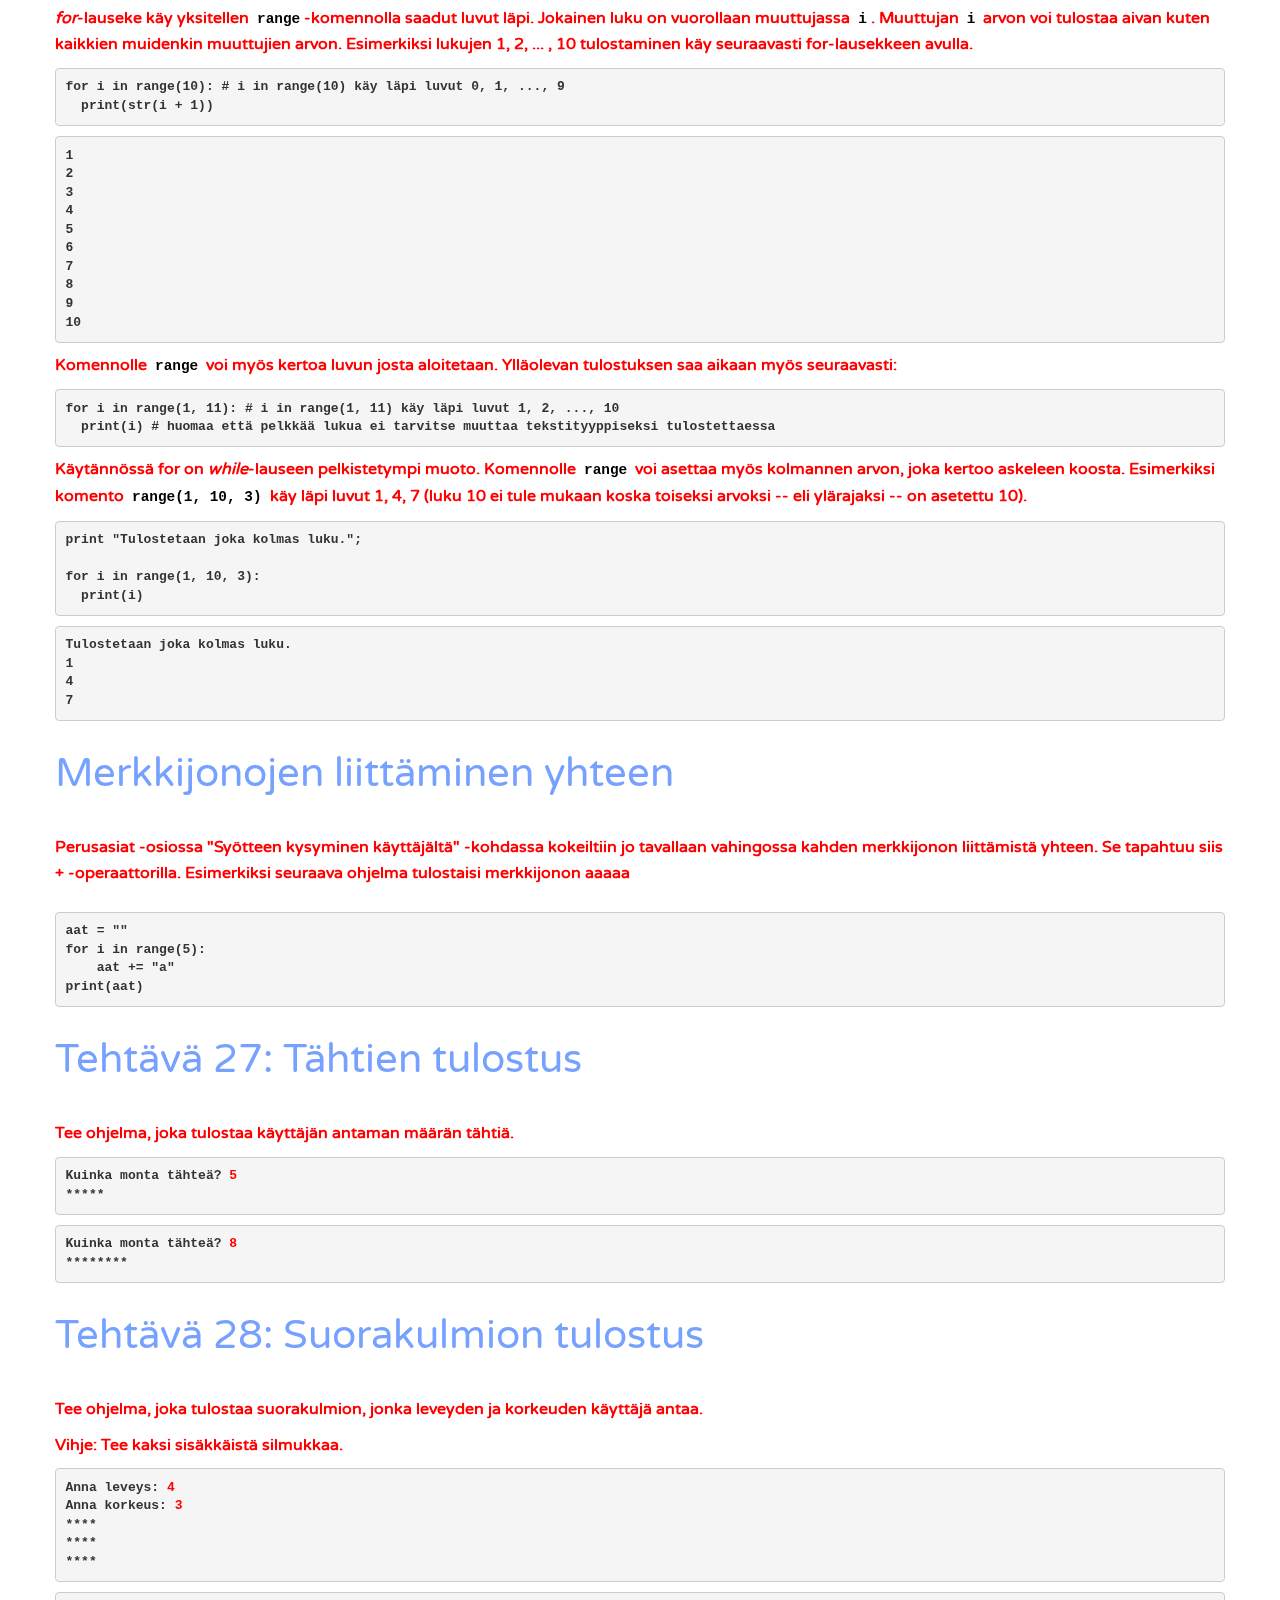
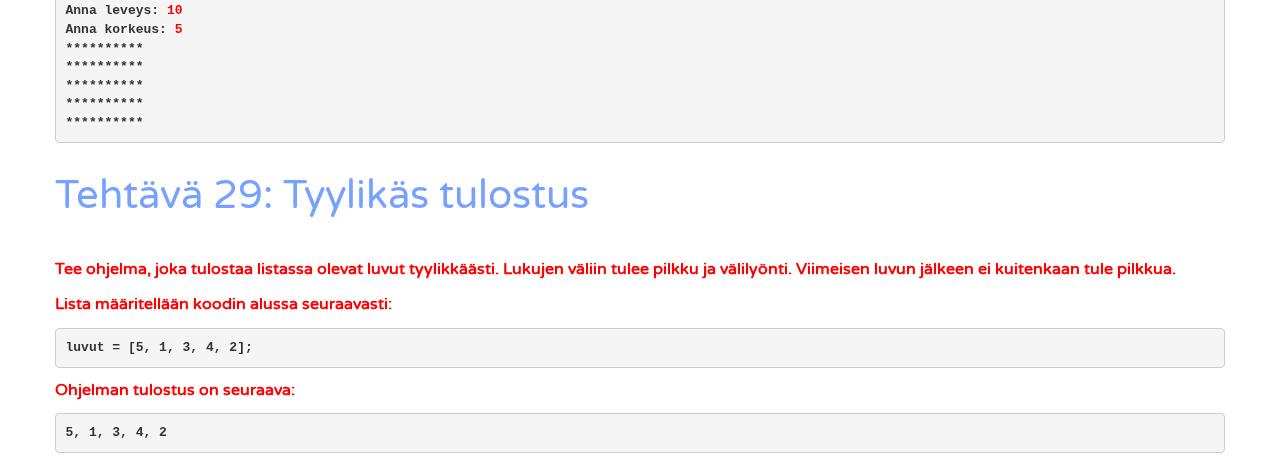
<file: rakenteita.html>
<!DOCTYPE html>
<!--[if lt IE 7]>      <html class="no-js lt-ie9 lt-ie8 lt-ie7"> <![endif]-->
<!--[if IE 7]>         <html class="no-js lt-ie9 lt-ie8"> <![endif]-->
<!--[if IE 8]>         <html class="no-js lt-ie9"> <![endif]-->
<!--[if gt IE 8]><!-->
<html class="no-js">
<!--<![endif]-->
<!-- HEAD SECTION-->

<head>
  <meta charset="utf-8">
  
  <meta name="description" content="">
  <meta name="viewport" content="width=device-width, initial-scale=1.0">
  <!--[if lt IE 9]><script src="//html5shim.googlecode.com/svn/trunk/html5.js"></script><![endif]-->
  <!-- MAIN STYLE SECTION-->
  <link href="assets/plugins/isotope/isotope.css" rel="stylesheet" media="screen" />
  <link href="assets/plugins/fancybox/jquery.fancybox.css" rel="stylesheet" />
  <link href="assets/plugins/IconHoverEffects-master/css/component.css" rel="stylesheet" />
  <link href="assets/plugins/bootstrap/bootstrap.css" rel="stylesheet" />
  <link href="assets/css/about-achivements.css" rel="stylesheet" />
  <link id="mainStyle" href="assets/css/style.css" rel="stylesheet" />
  <link href='https://fonts.googleapis.com/css?family=Varela+Round' rel='stylesheet' type='text/css'>
  <!-- END MAIN STYLE SECTION-->
</head>
<!-- END HEAD SECTION-->

<!-- BODY SECTION-->

<body>

  <!-- HEADER SECTION-->
  <div class="navbar navbar-fixed-top" role="navigation">
    <div class="container">
      <div class="navbar-header">
        <button type="button" class="navbar-toggle" data-toggle="collapse" data-target=".navbar-collapse">
          <span class="fa fa-bars mobile-bars"></span>
        </button>
      </div>
      <div class="navbar-collapse collapse">
        <ul class="nav navbar-nav">
          <li class=""><a href="index.html">Home</a></li><!-- menu links-->
          <li><a href="perusasiat.html">Perusasiat</a></li>
          <li><a href="rakenteita.html">Lisää rakenteita</a></li>
          <li><a href="funktiot.html">Funktiot</a></li>
          <li><a href="kohtipelia.html">Kohti peliä</a></li>
          <li><a href="pygame.html">Peliohjelmoinnin alkeet</a></li>
          <li><a href="vihollispeli.html">Vihollispeli</a></li>
        </ul>
      </div>

    </div>
  </div>
  <!-- END HEADER SECTION-->

  <!--PAGE CONTENT-->
  <!-- HOMEPAGE SECTION-->

  <section id="Homepage">
    <div class="container">
      <div class="row">
        <div class="col-md-6 col-md-offset-3">

          <div class="align-center">
            <h2 class="main-text">LISÄÄ RAKENTEITA</h2>
          </div>
        </div>
      </div>

  </section>

  <section style="margin-top:20px;">
    <div class="container">
      <div class="row">
        <div class="">
          <h2> Lista </h2>

          Lista on tietorakenne, johon voidaan tallentaa useita elementtejä. Elementti on listan osa, ja jokaiselle
          elementille voidaan nimetä sijainti kokonaislukuna. Pythonissa listan ensimmäisen elementin sijainti on 0.
          Listan elementit voidaan käydä läpi, ja listalla on koko.

          </br></br>
          <img src="assets/img/scratch_lista.png" alt="Scratch lista" /></br></br>

          Pythonissa tyhjä lista alustetaan koodilla </br></br>
          <code> lista = []</code> </br></br>

          </br>
          Lista-nimisen listan voi myös tulostaa:

          </br></br>
          <code> print(lista) </code> </br></br>

          Lista voi sisältää erilaisia elementtejä, seuraava koodi alustaa listan elementeillä "elementti" ja 9000 ja
          tulostaa sen.

          </br></br> <img src="assets/img/erilaisiaelementteja.png" alt="lista = [" elementti", 9000] &#10;
            print(lista)" />

          <br>

          <h2 id="lista"> Tehtävä 17: Listan läpikäynti </h2>

          <b style="color:red"> Lue allaoleva teksti ja kopioi esimerkki
            listan läpikäynnistä. Testaa ohjelmaa.
            </br> </br>

          Lista voidaan käydä läpi for-silmukalla. For-silmukkaa voidaan käyttää useisiin tarkoituksiin ja listan
          läpikäynti on vain yksi niistä.
          Seuraava koodi alustaa listan, ja tulostaa jokaisen sen elementin järjestyksessä ensimmäisestä viimeiseen.

          </br></br> <img src="assets/img/listanlapikaynti.png" alt="lista = [" elementti", 9000] &#10; for muuttuja in
            lista: &#10; &emsp; print(muuttuja)" />

          <br>

          Tulostus näyttää siis tältä:

          </br></br> <img src="assets/img/listanlapikayntitulostus.png" alt="elementti &#10; 9000" />

          <br>

          <h2> Esimerkki: Onko käyttäjän antama luku listassa </h2>
          Seuraava esimerkki kertoo käyttäjälle, onko häneltä kysytty luku listassa. <code> löytyyListasta </code>
          -totuusarvomuuttujaa
          käytetään apuna, jotta voidaan lopussa kertoa jos lukua ei löytynyt listasta. Kokeile esimerkkiä. </br></br>
          <pre>
lista = [5, 4, 1, 8]
luku = int(input("Anna luku josta haluat tietää onko se listassa: "))
löytyyListasta = False

for muuttuja in lista:
  if muuttuja == luku:
      print("Luku on listassa!")
      löytyyListasta = True

if löytyyListasta == False:
  print("Ei löytynyt listasta.")
</pre>

          <h2> Tehtävä 18: Listan lukujen summa </h2>
          Tehtävänäsi on määritellä lista </br></br>
          <code> lista = [1, 2, 3, 4, 5] </code> </br></br> ja laskea ohjelmallisesti lukujen summa. Sinun täytyy siis
          alussa
          alustaa muuttuja <i>summa</i> nollaksi. Vinkki: samaan muuttujaan voi sijoittaa uudelleen luvun, esimerkiksi
          tyyliin

          </br></br>
          <code> summa = summa + muuttuja </code> </br></br>

          Tulosta lopussa listan lukujen summa, vastauksen pitäisi olla 15.

          <h2> Tehtävä 19: Listan pienin luku</h2>
          Tehtävänäsi on määritellä lista </br></br>
          <code> lista = [5, 4, 3, 1, 7] </code> </br> </br>
          ja etsiä ohjelmallisesti listan pienin alkio sekä tulostaa se.

          </br>
          Vinkki: Määrittele ohjelman alkuun muuttuja <i> pienin </i>, jolle annat alkuarvoksi listan ensimmäisen alkion
          seuraavalla koodilla:
          </br> </br> <code> pienin = lista[0] </code>. Tämän jälkeen listaa läpikäydessä vertaa listan vuorossaolevaa
          alkiota apumuuttujaan,
          ja muuta apumuuttujan arvoa jos se on tarpeen.

          <h2> Tehtävä 20: Listan suurin luku</h2>
          Tehtävänäsi on määritellä sama lista kuin edellisessäkin tehtävässä, </br></br>
          <code> lista = [5, 4, 3, 1, 7] </code> </br> </br>
          ja etsiä ohjelmallisesti listan suurin alkio sekä tulostaa se.


          <h2> Kommentit </h2>
          Tästä lähtien esimerkkikoodeissa on <i> kommentteja </i>. Kommentin tunnistaa alkavaksi #-merkistä, ja
          kommenttimerkin jälkeen
          samalla rivillä olevaa tekstiä ei suoriteta ohjelmassa. Kommentit ovat hyödyllisiä ohjelman rakenteen
          selittämisessä lukijalle. Testaa seuraavaa riviä:
          </br></br>
          <pre>
print("Hei maailma") #Tämä on kommentti eikä sitä suoriteta
</pre>
          <h2> Toiston alkeet </h2>

          <p>Huomaamme usein ohjelmakoodissamme tilanteita missä sama asia toistuu usein. Esimerkiksi, jos haluamme
            tulostaa luvut yhdestä kymmeneen, on yksi -- kohta onneksi turha -- ratkaisu kirjoittaa jokainen käsky
            erikseen.</p>

          <pre class="sh_python">
print(1)
print(2)
print(3)
print(4)
print(5)
print(6)
print(7)
print(8)
print(9)
print(10)
</pre>
          <p>Entä jos haluaisimme tulostaa kaikki luvut yhdestä sataan, tai vaikka luvut yhdestä käyttäjän antamaan
            syötteeseen asti? Tällaisissa tapauksissa käytetään <em>toistorakenteita</em>. Toistorakenteiden avulla
            voidaan toteuttaa toistuvia käskyjä.
            Toistorakenteet näyttävät Pythonissa erilaisilta kuin Scratchissa, mutta perusidea on molemmissa sama,
            asioiden toistaminen. </p>

          <h3>while</h3>

          <p>Komento <code>while</code> toistaa lohkonsa koodia niin kauan kun määritelty ehto on voimassa. Komennon
            <code>while</code> ehto-osa toimii kuten <code>if</code>:ssä.</p>

          <p>Kuten kaikki lohkot, <code>while</code>:n lohko alkaa kaksoispisteellä. Lohkossa oleva koodi on
            sisennettyä, ja lohko päättyy sisennyksen loppumiseen.</p>

          <p>Seuraavassa esimerkissä tulostetaan luvut 1,2,..,9,10. Kun <code>luku</code>-muuttuja saa arvokseen yli 10,
            <code>while</code>-ehto ei ole enää voimassa ja toistaminen lopetetaan.</p>

          <pre class="sh_python">
luku = 1;

while luku &lt; 11:
  print(luku)
  luku = luku + 1
</pre>

          <pre>
1
2
3
4
5
6
7
8
9
10
</pre>
          <p>Lue ylläoleva "niin pitkään kuin luku on pienempi kuin 11, tulosta luku ja kasvata lukua yhdellä".</p>

          <p>Ylläolevassa koodissa ehto-lausessa olevaa muuttujaa <code>luku</code> kasvatettiin jokaisella kierroksella
            yhdellä. Päivitysehto voi olla mikä tahansa.</p>

          <pre class="sh_python">
luku = 1024

while luku &gt;= 1:
  print(luku)
  luku /= 2; # luku = luku / 2
</pre>



          <h3> while True </h3>
          Seuraava koodinpätkä tulostaa ikuisesti
          merkkijonon "Ikuisesti". While True siis toistaa sisältöään niin pitkään kunnes se saa käskyn lopettaa, jonka
          opimme myöhemmin.

          </br></br> <img src="assets/img/ikuisesti.png" alt="while True: &#10; &emsp; print('Ikuisesti')" />

          <h2> Tehtävä 21: Käyttäjältä luvun kysyminen ikuisesti </h2>
          Tee ohjelma, joka kysyy käyttäjältä ikuisesti lukuja ja ylläpitää niiden summaa muuttujassa <i> summa </i>.

          <h2> Silmukan suorituksen lopetus: break </h2>
          While True -toistolauseen suoritus loppuu komennolla

          </br></br>
          <code> break </code> </br></br>

          Komennon voi sijoittaa esimerkiksi if-ehdon sisälle silmukan sisälle, esimerkiksi seuraavaan tyyliin.
          </br></br>
          <pre>
if luku == 0:
    break
</pre>

          <h2> Tehtävä 22: Lukujen kysymisen lopettaminen käyttäjän pyyntöön </h2>
          Paranna edellistä ohjelmaasi siten, että lukujen kysyminen lopetetaan kun käyttäjä syöttää luvun 0. Tällöin
          käyttäjälle tulostetaan myös summa. Tarvitset tähän if-ehtolausetta
          sekä break-komentoa.

          <h2 class="problem"> Ongelma: Käyttäjä syöttää tekstiä kun kysytään lukua</h2>

          Kokeile syöttää edellisen tehtävän ohjelmaasi tekstiä luvun sijaan. Mitä tapahtuu? Korjaus ongelmaan on kysyä
          käyttäjältä <i> merkkijonoa </i>, ja
          muuntaa se sen jälkeen luvuksi, jos se on luku. Seuraava koodi kysyy käyttäjältä syötettä merkkijonona.
          syöte.isnumeric() tarkistaa, onko syöte mahdollista muuttaa luvuksi.
          isnumeric() -käsky palauttaa totuusarvona tiedon, onko muuttuja jolle sitä kutsuttiin, mahdollista muuttaa
          luvuksi vai ei. Jos syöte on luku, int(syöte) muuntaa syötteen luvuksi.

          </br> </br>
          <code>
           syöte = input("Anna syöte: ")
         </br> if syöte.isnumeric():
        </br> &emsp; &emsp;syöte = int(syöte)
          </br> print(syöte)

         </code> </br> </br>
          <h2> int(muuttuja) vs str(muuttuja) </h2>

          int(muuttuja) muuttaa muuttujan luvuksi, kun taas str(muuttuja) muuttaa muuttujan merkkijonoksi. Str-kutsu on
          usein tarpeellinen, kun
          halutaan tulostaa luku ja merkkijono samaan aikaan. Tällöin luku pitää muuttaa tulostuksessa merkkijonoksi
          str-kutsulla. Esimerkiksi seuraava koodi
          tulostaa luvun ja merkkijonon samalle riville. </br></br>

          <pre>
muuttuja = 9000
print("Muuttujan muuttuja arvo on: " + str(muuttuja))
</pre>

          <h2> Tehtävä 23: Lopetuskäskyksi merkkijono </h2>
          Muuta ylläolevaa koodia apuna käyttäen tehtävän 3 ohjelmasi hyväksymään lopetussyötteenä sekä 0 että
          merkkijono "lopeta".



          <h2>Tehtävä 24 : Sadasta yhteen</h2>

          <p>Tee ohjelma, joka tulostaa kokonaisluvut väliltä 100&ndash;1.</p>

          <p>Ohjelman tulostus on seuraava:</p>

          <pre>
100
99
98
(välissä paljon rivejä)
3
2
1
</pre>

          <h2>Tehtävä 25: Parilliset luvut</h2>

          <p>Tee ohjelma, joka tulostaa parilliset kokonaisluvut väliltä 2&ndash;100.</p>

          <pre>
2
4
6
(välissä paljon rivejä)
96
98
100
</pre>


          <h2>Tehtävä 26: Lukuun asti</h2>

          <p>Kirjoita ohjelma, joka tulostaa kokonaisluvut 1:stä käyttäjän antamaan lukuun asti.</p>

          <pre>
Mihin asti? <font color="red">3</font>
1
2
3
</pre>

          <pre>
Mihin asti? <font color="red">5</font>
1
2
3
4
5
</pre>

          <h2>For</h2>

          Tämän osion alussa kävimme for-silmukalla kaikki listan elementit läpi. For on kuitenkin paljon
          monikäyttöisempi rakenne, ja nyt tutustumme sen muihin käyttötapoihin.

          <p>Seuraavassa esimerkissä aloitamme laskemisen 0:sta ja toistamme <code>while</code>-toistolausekkeen lohkoa,
            kunnes olemme lukeneet käyttäjältä kolme lukua, jolloin ehto ei ole enää voimassa.</p>

          <pre class="sh_python">
print("Anna kolme lukua ja kerron niiden summan")

luettu = 0
summa = 0

while luettu < 3:
    luku = int(input("Anna luku: "))

    summa = summa + luku   # tai summa += luku;
    luettu += 1            # tai luettu = luettu + 1;


print("Lukujen summa on: " + str(summa))
</pre>

          <p>Tiedämme usein jo etukäteen kuinka monta kertaa tahdomme suorittaa toistolausekkeen lohkon. Edellisessä
            esimerkissä suoritimme lohkon 3 kertaa. Tämän voi ilmaista myös käyttämällä <em>for</em>-toistolausetta
            seuraavalla tavalla.</p>

          <pre class="sh_python">
print("Anna kolme lukua ja kerron niiden summan")

summa = 0

for i in range(3): # i in range(3) tarkoittaa käydään luvut 0, 1, 2 yksitellen läpi
    luku = int(input("Anna luku: "))
    summa = summa + luku   # tai summa += luku;

print("Lukujen summa on: " + str(summa))
</pre>

          <p>Komento <code>range</code> antaa kaikki luvut nollan ja komennolle range <em>parametrina</em> annetun luvun
            välillä. Esimerkiksi komento <code>range(10)</code> antaisi luvut <code>0, 1, 2, 3, 4, 5, 6, 7, 8, 9</code>.

            <p>Tässä ei kannata säikähtää yksikirjaimista muuttujaa <em>i</em>. Sen käytöllä on tietojenkäsittelyssä ja
              ohjelmoinnissa pitkät perinteet.</p>

            <p><em>for</em>-lauseke käy yksitellen <code>range</code>-komennolla saadut luvut läpi. Jokainen luku on
              vuorollaan muuttujassa <code>i</code>. Muuttujan <code>i</code> arvon voi tulostaa aivan kuten kaikkien
              muidenkin muuttujien arvon. Esimerkiksi lukujen 1, 2, ... , 10 tulostaminen käy seuraavasti for-lausekkeen
              avulla.</p>

            <pre class="sh_python">
for i in range(10): # i in range(10) käy läpi luvut 0, 1, ..., 9
  print(str(i + 1))
</pre>

            <pre>
1
2
3
4
5
6
7
8
9
10
</pre>

            <p>Komennolle <code>range</code> voi myös kertoa luvun josta aloitetaan. Ylläolevan tulostuksen saa aikaan
              myös seuraavasti:</p>

            <pre class="sh_python">
for i in range(1, 11): # i in range(1, 11) käy läpi luvut 1, 2, ..., 10
  print(i) # huomaa että pelkkää lukua ei tarvitse muuttaa tekstityyppiseksi tulostettaessa
</pre>


            <p>Käytännössä for on <em>while</em>-lauseen pelkistetympi muoto. Komennolle <code>range</code> voi asettaa
              myös kolmannen arvon, joka kertoo askeleen koosta. Esimerkiksi komento <code>range(1, 10, 3)</code> käy
              läpi luvut 1, 4, 7 (luku 10 ei tule mukaan koska toiseksi arvoksi -- eli ylärajaksi -- on asetettu 10).
            </p>

            <pre class="sh_python">
print "Tulostetaan joka kolmas luku.";

for i in range(1, 10, 3):
  print(i)
</pre>

            <pre>
Tulostetaan joka kolmas luku.
1
4
7
</pre>

            <h2> Merkkijonojen liittäminen yhteen </h2>

            Perusasiat -osiossa "Syötteen kysyminen käyttäjältä" -kohdassa kokeiltiin jo tavallaan vahingossa kahden
            merkkijonon liittämistä yhteen.
            Se tapahtuu siis + -operaattorilla. Esimerkiksi seuraava ohjelma tulostaisi merkkijonon aaaaa
            </br></br>
            <pre>
aat = ""
for i in range(5):
    aat += "a"
print(aat)
</pre>

            <h2>Tehtävä 27: Tähtien tulostus</h2>

            <p>Tee ohjelma, joka tulostaa käyttäjän antaman määrän tähtiä.</p>

            <pre>
Kuinka monta tähteä? <font color="red">5</font>
*****
</pre>

            <pre>
Kuinka monta tähteä? <font color="red">8</font>
********
</pre>

            <h2>Tehtävä 28: Suorakulmion tulostus</h2>

            <p>Tee ohjelma, joka tulostaa suorakulmion, jonka leveyden ja korkeuden käyttäjä antaa.</p>

            <p>Vihje: Tee kaksi sisäkkäistä silmukkaa.</p>

            <pre>
Anna leveys: <font color="red">4</font>
Anna korkeus: <font color="red">3</font>
****
****
****
</pre>

            <pre>
Anna leveys: <font color="red">10</font>
Anna korkeus: <font color="red">5</font>
**********
**********
**********
**********
**********
</pre>

            <h2>Tehtävä 29: Tyylikäs tulostus</h2>

            <p>Tee ohjelma, joka tulostaa listassa olevat luvut tyylikkäästi.
              Lukujen väliin tulee pilkku ja välilyönti. Viimeisen luvun jälkeen
              ei kuitenkaan tule pilkkua.</p>

            <p>Lista määritellään koodin alussa seuraavasti:</p>

            <pre class="sh_python">
luvut = [5, 1, 3, 4, 2];
</pre>

            <p>Ohjelman tulostus on seuraava:</p>

            <pre>
5, 1, 3, 4, 2
</pre>


        </div>
      </div>
    </div>
  </section>


  <!--END HOMEPAGE SECTION-->

  <!-- END FOOTER SECTION-->
  <!-- SCROLLUP LINK SECTION-->
  <a href="#Homepage" class="scrollup"><i class="fa fa-chevron-up"></i></a>
  <!--END SCROLLUP LINK SECTION-->
  <!-- MAIN SCRIPTS SECTION-->
  <script src="assets/js/modernizr-2.6.2-respond-1.1.0.min.js"></script>
  <script src="assets/js/jquery.js"></script>
  <script src="assets/js/scrollReveal.js"></script>
  <script>
    window.scrollReveal = new scrollReveal(); //please put this script here to show animation at the time of scroll
  </script>
  <script src="assets/js/jquery.easing.1.3.js"></script>
  <script src="assets/plugins/bootstrap/bootstrap.min.js"></script>
  <script src="assets/plugins/isotope/jquery.isotope.min.js"></script>
  <script src="assets/plugins/fancybox/jquery.fancybox.pack.js"></script>
  <script src="assets/js/jquery.localscroll-1.2.7-min.js"></script>
  <script src="assets/js/jquery.appear.js"></script>
  <script src="assets/scripts/main.js"></script>

  <!--END MAIN SCRIPTS SECTION-->
</body>

<!--END  BODY SECTION-->

</html>
</file>
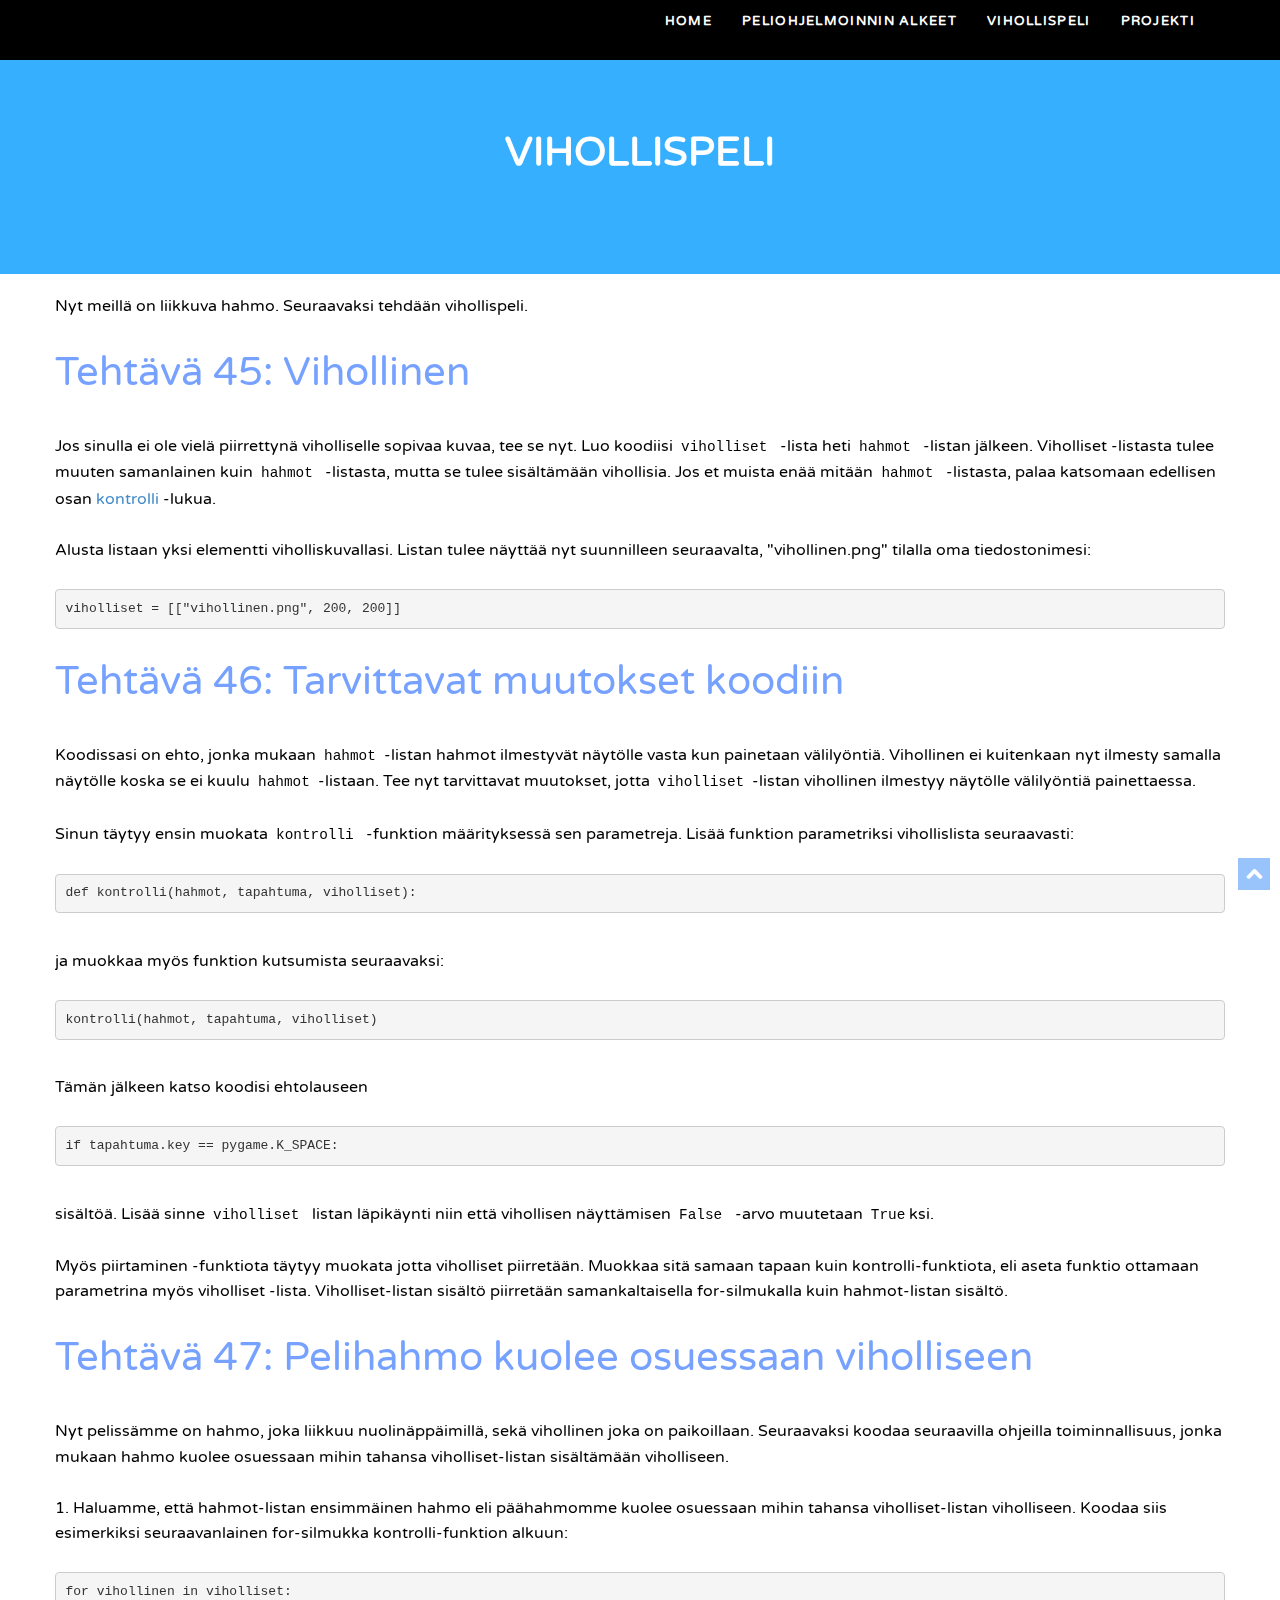
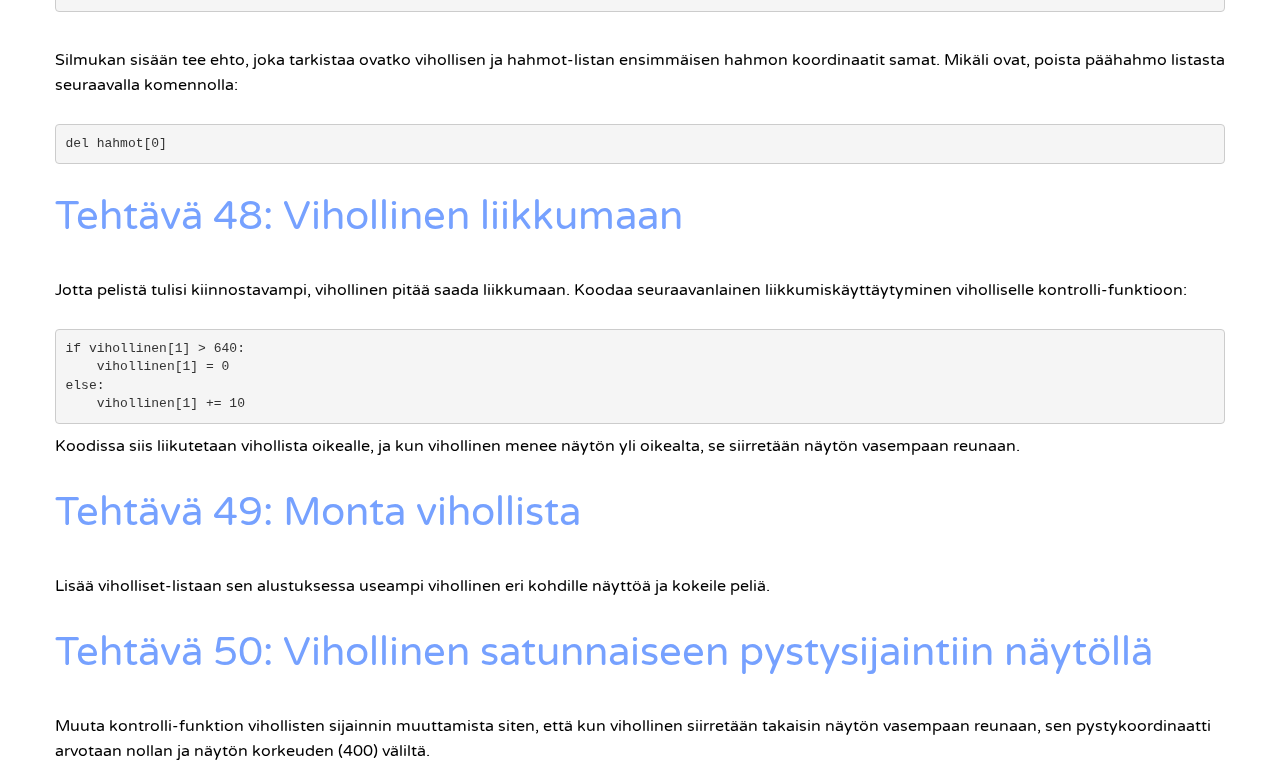
<file: vihollispeli.html>
<!DOCTYPE html>
<!--[if lt IE 7]>      <html class="no-js lt-ie9 lt-ie8 lt-ie7"> <![endif]-->
<!--[if IE 7]>         <html class="no-js lt-ie9 lt-ie8"> <![endif]-->
<!--[if IE 8]>         <html class="no-js lt-ie9"> <![endif]-->
<!--[if gt IE 8]><!-->
<html class="no-js">
<!--<![endif]-->
      <!-- HEAD SECTION-->
<head>
    <meta charset="utf-8">
    <meta name="description" content="">
    <meta name="viewport" content="width=device-width, initial-scale=1.0">
     <!--[if lt IE 9]><script src="//html5shim.googlecode.com/svn/trunk/html5.js"></script><![endif]-->
    <!-- MAIN STYLE SECTION-->
    <link href="assets/plugins/isotope/isotope.css" rel="stylesheet" media="screen" />
    <link href="assets/plugins/fancybox/jquery.fancybox.css" rel="stylesheet" />
    <link href="assets/plugins/IconHoverEffects-master/css/component.css" rel="stylesheet" />
    <link href="assets/plugins/bootstrap/bootstrap.css" rel="stylesheet" />
    <link href="assets/css/about-achivements.css" rel="stylesheet" />
    <link id="mainStyle" href="assets/css/style.css" rel="stylesheet" />
    <link href='https://fonts.googleapis.com/css?family=Varela+Round' rel='stylesheet' type='text/css'>
    <!-- END MAIN STYLE SECTION-->
</head>
<!-- END HEAD SECTION-->

     <!-- BODY SECTION-->
<body>

     <!-- HEADER SECTION-->
    <div class="navbar navbar-fixed-top" role="navigation">
        <div class="container">
            <div class="navbar-header">
                <button type="button" class="navbar-toggle" data-toggle="collapse" data-target=".navbar-collapse">
                    <span class="fa fa-bars mobile-bars"></span>
                </button>
            </div>
            <div class="navbar-collapse collapse">
                <ul class="nav navbar-nav">
                    <li class=""><a href="index.html">Home</a></li><!-- menu links-->
                    <!--li><a href="perusasiat.html">Perusasiat</a></!--li>
                    <li><a href="rakenteita.html">Lisää rakenteita</a></li>
                    <li><a href="funktiot.html">Funktiot</a></li>
                    <li><a href="kohtipelia.html">Kohti peliä</a></li-->
                    <li><a href="pygame.html">Peliohjelmoinnin alkeet</a></li>
                    <li><a href="vihollispeli.html">Vihollispeli</a></li>
                    <li><a href="projekti.html">Projekti</a></li>
                </ul>
            </div>

        </div>
    </div>
     <!-- END HEADER SECTION-->

    <!--PAGE CONTENT-->
    <!-- HOMEPAGE SECTION-->

    <section id="Homepage">
        <div class="container">
            <div class="row">
                <div class="col-md-6 col-md-offset-3">

                    <div class="align-center">
                        <h2 class="main-text">VIHOLLISPELI</h2>
                    </div>
                </div>
            </div>

    </section>

    <section style="margin-top:20px;">
        <div class="container">
            <div class="row">
              <div class="">

                Nyt meillä on liikkuva hahmo. Seuraavaksi tehdään vihollispeli.

                <h2> Tehtävä 45: Vihollinen </h2>
                Jos sinulla ei ole vielä piirrettynä viholliselle sopivaa kuvaa, tee se nyt. Luo koodiisi
                <code> viholliset </code> -lista heti <code> hahmot </code> -listan jälkeen. Viholliset -listasta tulee muuten samanlainen kuin <code> hahmot
                </code> -listasta, mutta se tulee sisältämään vihollisia. Jos et muista enää mitään <code> hahmot </code> -listasta,
                palaa katsomaan edellisen osan <a href="pygame.html#kontrolli"> kontrolli </a> -lukua.

              </br> </br>

              Alusta listaan yksi elementti viholliskuvallasi. Listan tulee näyttää nyt suunnilleen seuraavalta, "vihollinen.png" tilalla oma tiedostonimesi:

</br></br>
<pre>
viholliset = [["vihollinen.png", 200, 200]]
</pre>

<h2> Tehtävä 46: Tarvittavat muutokset koodiin </h2>
Koodissasi on ehto, jonka mukaan <code>hahmot</code> -listan hahmot ilmestyvät näytölle vasta kun painetaan välilyöntiä.
Vihollinen ei kuitenkaan nyt ilmesty samalla näytölle koska se ei kuulu <code>hahmot</code> -listaan. Tee nyt tarvittavat muutokset,
jotta <code>viholliset</code> -listan vihollinen ilmestyy näytölle välilyöntiä painettaessa.

</br> </br>
Sinun täytyy ensin muokata <code> kontrolli </code> -funktion määrityksessä sen parametreja. Lisää funktion parametriksi vihollislista seuraavasti:

</br></br>
<pre>
def kontrolli(hahmot, tapahtuma, viholliset):
</pre>
</br>
ja muokkaa myös funktion kutsumista seuraavaksi:
</br></br>
<pre>
kontrolli(hahmot, tapahtuma, viholliset)
</pre>
</br>

Tämän jälkeen katso koodisi ehtolauseen
</br></br>
<pre>
if tapahtuma.key == pygame.K_SPACE:
</pre>
</br> sisältöä. Lisää sinne <code> viholliset </code> listan läpikäynti niin että vihollisen näyttämisen <code> False </code> -arvo muutetaan <code>True</code>ksi.

</br></br>
Myös piirtaminen -funktiota täytyy muokata jotta viholliset piirretään. Muokkaa sitä samaan tapaan kuin kontrolli-funktiota, eli
aseta funktio ottamaan parametrina myös viholliset -lista. Viholliset-listan sisältö piirretään samankaltaisella for-silmukalla kuin
hahmot-listan sisältö.

<h2> Tehtävä 47: Pelihahmo kuolee osuessaan viholliseen </h2>

Nyt pelissämme on hahmo, joka liikkuu nuolinäppäimillä, sekä vihollinen joka on paikoillaan. Seuraavaksi koodaa seuraavilla ohjeilla toiminnallisuus, jonka
mukaan hahmo kuolee osuessaan mihin tahansa viholliset-listan sisältämään viholliseen.

</br> </br> 1. Haluamme, että hahmot-listan ensimmäinen hahmo eli päähahmomme kuolee osuessaan mihin tahansa viholliset-listan viholliseen. Koodaa siis esimerkiksi seuraavanlainen for-silmukka kontrolli-funktion alkuun:</br>
</br>
<pre>
for vihollinen in viholliset:
</pre>

</br>
Silmukan sisään tee ehto, joka tarkistaa ovatko vihollisen ja hahmot-listan ensimmäisen hahmon koordinaatit samat. Mikäli ovat,
poista päähahmo listasta seuraavalla komennolla:
</br></br>
<pre>
del hahmot[0]
</pre>

<h2> Tehtävä 48: Vihollinen liikkumaan </h2>

Jotta pelistä tulisi kiinnostavampi, vihollinen pitää saada liikkumaan. Koodaa seuraavanlainen liikkumiskäyttäytyminen viholliselle
kontrolli-funktioon:
</br></br>
<pre>
if vihollinen[1] > 640:
    vihollinen[1] = 0
else:
    vihollinen[1] += 10
</pre>
Koodissa siis liikutetaan vihollista oikealle, ja kun vihollinen menee näytön yli oikealta, se siirretään näytön vasempaan reunaan.

<h2> Tehtävä 49: Monta vihollista </h2>
Lisää viholliset-listaan sen alustuksessa useampi vihollinen eri kohdille näyttöä ja kokeile peliä.

<h2> Tehtävä 50: Vihollinen satunnaiseen pystysijaintiin näytöllä </h2>
Muuta kontrolli-funktion vihollisten sijainnin muuttamista siten, että kun vihollinen siirretään takaisin näytön vasempaan reunaan, sen
pystykoordinaatti arvotaan nollan ja näytön korkeuden (400) väliltä. 
              </div>
            </div>
        </div>
    </section>


     <!--END HOMEPAGE SECTION-->

     <!-- END FOOTER SECTION-->
     <!-- SCROLLUP LINK SECTION-->
    <a href="#Homepage" class="scrollup"><i class="fa fa-chevron-up"></i></a>
     <!--END SCROLLUP LINK SECTION-->
   
    <!-- MAIN SCRIPTS SECTION-->
    <script src="assets/js/modernizr-2.6.2-respond-1.1.0.min.js"></script>
    <script src="assets/js/jquery.js"></script>
    <script src="assets/js/scrollReveal.js"></script>
    <script>
        window.scrollReveal = new scrollReveal(); //please put this script here to show animation at the time of scroll
    </script>
    <script src="assets/js/jquery.easing.1.3.js"></script>
    <script src="assets/plugins/bootstrap/bootstrap.min.js"></script>
    <script src="assets/plugins/isotope/jquery.isotope.min.js"></script>
    <script src="assets/plugins/fancybox/jquery.fancybox.pack.js"></script>
    <script src="assets/js/jquery.localscroll-1.2.7-min.js"></script>
    <script src="assets/js/jquery.appear.js"></script>
    <script src="assets/scripts/main.js"></script>

     <!--END MAIN SCRIPTS SECTION-->
</body>

    <!--END  BODY SECTION-->
</html>
</file>
<file: assets/plugins/isotope/isotope.css>
/* Start: Recommended Isotope styles */

/**** Isotope Filtering ****/

.isotope-item {
  z-index: 2;
}

.isotope-hidden.isotope-item {
  pointer-events: none;
  z-index: 1;
}

/**** Isotope CSS3 transitions ****/

.isotope,
.isotope .isotope-item {
  -webkit-transition-duration: 0.8s;
     -moz-transition-duration: 0.8s;
      -ms-transition-duration: 0.8s;
       -o-transition-duration: 0.8s;
          transition-duration: 0.8s;
}

.isotope {
  -webkit-transition-property: height, width;
     -moz-transition-property: height, width;
      -ms-transition-property: height, width;
       -o-transition-property: height, width;
          transition-property: height, width;
}

.isotope .isotope-item {
  -webkit-transition-property: -webkit-transform, opacity;
     -moz-transition-property:    -moz-transform, opacity;
      -ms-transition-property:     -ms-transform, opacity;
       -o-transition-property:         top, left, opacity;
          transition-property:         transform, opacity;
}

/**** disabling Isotope CSS3 transitions ****/

.isotope.no-transition,
.isotope.no-transition .isotope-item,
.isotope .isotope-item.no-transition {
  -webkit-transition-duration: 0s;
     -moz-transition-duration: 0s;
      -ms-transition-duration: 0s;
       -o-transition-duration: 0s;
          transition-duration: 0s;
}

/* End: Recommended Isotope styles */



/* disable CSS transitions for containers with infinite scrolling*/
.isotope.infinite-scrolling {
  -webkit-transition: none;
     -moz-transition: none;
      -ms-transition: none;
       -o-transition: none;
          transition: none;
}



/**** Isotope styles ****/

/* required for containers to inherit vertical size from window */
/*html,
body {
  height: 100%;
}*/

#container {
  border: 1px solid #666;
  padding: 5px;
  margin-bottom: 20px;
}

.element {
  width: 110px;
  height: 110px;
  margin: 5px;
  float: left;
  overflow: hidden;
  position: relative;
  background: #888;
  color: #222;
  -webkit-border-top-right-radius: 1.2em;
      -moz-border-radius-topright: 1.2em;
          border-top-right-radius: 1.2em;
}

.element.alkali          { background: #F00; background: hsl(   0, 100%, 50%); }
.element.alkaline-earth  { background: #F80; background: hsl(  36, 100%, 50%); }
.element.lanthanoid      { background: #FF0; background: hsl(  72, 100%, 50%); }
.element.actinoid        { background: #0F0; background: hsl( 108, 100%, 50%); }
.element.transition      { background: #0F8; background: hsl( 144, 100%, 50%); }
.element.post-transition { background: #0FF; background: hsl( 180, 100%, 50%); }
.element.metalloid       { background: #08F; background: hsl( 216, 100%, 50%); }
.element.other.nonmetal  { background: #00F; background: hsl( 252, 100%, 50%); }
.element.halogen         { background: #F0F; background: hsl( 288, 100%, 50%); }
.element.noble-gas       { background: #F08; background: hsl( 324, 100%, 50%); }


.element * {
  position: absolute;
  margin: 0;
}

.element .symbol {
  left: 0.2em;
  top: 0.4em;
  font-size: 3.8em;
  line-height: 1.0em;
  color: #FFF;
}
.element.large .symbol {
  font-size: 4.5em;
}

.element.fake .symbol {
  color: #000;
}

.element .name {
  left: 0.5em;
  bottom: 1.6em;
  font-size: 1.05em;
}

.element .weight {
  font-size: 0.9em;
  left: 0.5em;
  bottom: 0.5em;
}

.element .number {
  font-size: 1.25em;
  font-weight: bold;
  color: hsla(0,0%,0%,.5);
  right: 0.5em;
  top: 0.5em;
}

.variable-sizes .element.width2 { width: 230px; }

.variable-sizes .element.height2 { height: 230px; }

.variable-sizes .element.width2.height2 {
  font-size: 2.0em;
}

.element.large,
.variable-sizes .element.large,
.variable-sizes .element.large.width2.height2 {
  font-size: 3.0em;
  width: 350px;
  height: 350px;
  z-index: 100;
}

.clickable .element:hover {
  cursor: pointer;
}

.clickable .element:hover h3 {
  text-shadow:
    0 0 10px white,
    0 0 10px white
  ;
}

.clickable .element:hover h2 {
  color: white;
}
</file>
<file: assets/plugins/IconHoverEffects-master/css/component.css>
@font-face {
	font-family: 'ecoicon';
	src:url('../fonts/ecoicons/ecoicon.eot');
	src:url('../fonts/ecoicons/ecoicon.eot?#iefix') format('embedded-opentype'),
		url('../fonts/ecoicons/ecoicon.woff') format('woff'),
		url('../fonts/ecoicons/ecoicon.ttf') format('truetype'),
		url('../fonts/ecoicons/ecoicon.svg#ecoicon') format('svg');
	font-weight: normal;
	font-style: normal;
}

.hi-icon-wrap {
	text-align: center;
	margin: 0 auto;
	padding: 2em 0 3em;
}

.hi-icon {
	display: inline-block;
	font-size: 0px;
	cursor: pointer;
	margin: 15px 30px;
	width: 90px;
	height: 90px;
	border-radius: 50%;
	text-align: center;
	position: relative;
	z-index: 1;
	color: #fff;
}

.hi-icon:after {
	pointer-events: none;
	position: absolute;
	width: 100%;
	height: 100%;
	border-radius: 50%;
	content: '';
	-webkit-box-sizing: content-box; 
	-moz-box-sizing: content-box; 
	box-sizing: content-box;
}

.hi-icon:before {
	font-family: 'ecoicon';
	speak: none;
	font-size: 48px;
	line-height: 90px;
	font-style: normal;
	font-weight: normal;
	font-variant: normal;
	text-transform: none;
	display: block;
	-webkit-font-smoothing: antialiased;
}

.hi-icon-mobile:before {
	content: "\e009";
}

.hi-icon-screen:before {
	content: "\e00a";
}

.hi-icon-earth:before {
	content: "\e002";
}

.hi-icon-support:before {
	content: "\e000";
}

.hi-icon-locked:before {
	content: "\e001";
}

.hi-icon-cog:before {
	content: "\e003";
}

.hi-icon-clock:before {
	content: "\e004";
}

.hi-icon-videos:before {
	content: "\e005";
}

.hi-icon-list:before {
	content: "\e006";
}

.hi-icon-refresh:before {
	content: "\e007";
}

.hi-icon-images:before {
	content: "\e008";
}

.hi-icon-pencil:before {
	content: "\e00b";
}

.hi-icon-link:before {
	content: "\e00c";
}

.hi-icon-mail:before {
	content: "\e00d";
}

.hi-icon-location:before {
	content: "\e00e";
}

.hi-icon-archive:before {
	content: "\e00f";
}

.hi-icon-chat:before {
	content: "\e010";
}

.hi-icon-bookmark:before {
	content: "\e011";
}

.hi-icon-user:before {
	content: "\e012";
}

.hi-icon-contract:before {
	content: "\e013";
}

.hi-icon-star:before {
	content: "\e014";
}

/* Effect 1 */
.hi-icon-effect-1 .hi-icon {
	background: rgba(255,255,255,0.1);
	-webkit-transition: background 0.2s, color 0.2s;
	-moz-transition: background 0.2s, color 0.2s;
	transition: background 0.2s, color 0.2s;
}

.hi-icon-effect-1 .hi-icon:after {
	top: -7px;
	left: -7px;
	padding: 7px;
	box-shadow: 0 0 0 4px #fff;
	-webkit-transition: -webkit-transform 0.2s, opacity 0.2s;
	-webkit-transform: scale(.8);
	-moz-transition: -moz-transform 0.2s, opacity 0.2s;
	-moz-transform: scale(.8);
	-ms-transform: scale(.8);
	transition: transform 0.2s, opacity 0.2s;
	transform: scale(.8);
	opacity: 0;
}

/* Effect 1a */
.no-touch .hi-icon-effect-1a .hi-icon:hover {
	background: rgba(255,255,255,1);
	color: #41ab6b;
}

.no-touch .hi-icon-effect-1a .hi-icon:hover:after {
	-webkit-transform: scale(1);
	-moz-transform: scale(1);
	-ms-transform: scale(1);
	transform: scale(1);
	opacity: 1;
}

/* Effect 1b */
.no-touch .hi-icon-effect-1b .hi-icon:hover {
	background: rgba(255,255,255,1);
	color: #41ab6b;
}

.hi-icon-effect-1b .hi-icon:after {
	-webkit-transform: scale(1.2);
	-moz-transform: scale(1.2);
	-ms-transform: scale(1.2);
	transform: scale(1.2);
}

.no-touch .hi-icon-effect-1b .hi-icon:hover:after {
	-webkit-transform: scale(1);
	-moz-transform: scale(1);
	-ms-transform: scale(1);
	transform: scale(1);
	opacity: 1;
}

/* Effect 2 */
.hi-icon-effect-2 .hi-icon {
	color: #eea303;
	box-shadow: 0 0 0 3px #fff;
	-webkit-transition: color 0.3s;
	-moz-transition: color 0.3s;
	transition: color 0.3s;
}

.hi-icon-effect-2 .hi-icon:after {
	top: -2px;
	left: -2px;
	padding: 2px;
	z-index: -1;
	background: #fff;
	-webkit-transition: -webkit-transform 0.2s, opacity 0.2s;
	-moz-transition: -moz-transform 0.2s, opacity 0.2s;
	transition: transform 0.2s, opacity 0.2s;
}

/* Effect 2a */
.no-touch .hi-icon-effect-2a .hi-icon:hover {
	color: #eea303;
}

.no-touch .hi-icon-effect-2a .hi-icon:hover:after {
	-webkit-transform: scale(0.85);
	-moz-transform: scale(0.85);
	-ms-transform: scale(0.85);
	transform: scale(0.85);
}

/* Effect 2b */
.no-touch .hi-icon-effect-2b .hi-icon:hover:after {
	-webkit-transform: scale(0);
	-moz-transform: scale(0);
	-ms-transform: scale(0);
	transform: scale(0);
	opacity: 0;
	-webkit-transition: -webkit-transform 0.4s, opacity 0.2s;
	-moz-transition: -moz-transform 0.4s, opacity 0.2s;
	transition: transform 0.4s, opacity 0.2s;
}

.no-touch .hi-icon-effect-2b .hi-icon:hover {
	color: #fff;
}

/* Effect 3 */
.hi-icon-effect-3 .hi-icon {
	box-shadow: 0 0 0 4px #fff;
	-webkit-transition: color 0.3s;
	-moz-transition: color 0.3s;
	transition: color 0.3s;
}

.hi-icon-effect-3 .hi-icon:after {
	top: -2px;
	left: -2px;
	padding: 2px;
	z-index: -1;
	background: #fff;
	-webkit-transition: -webkit-transform 0.2s, opacity 0.3s;
	-moz-transition: -moz-transform 0.2s, opacity 0.3s;
	transition: transform 0.2s, opacity 0.3s;
}

/* Effect 3a */
.hi-icon-effect-3a .hi-icon {
	color: #f06060;
}

.no-touch .hi-icon-effect-3a .hi-icon:hover {
	color: #fff;
}

.no-touch .hi-icon-effect-3a .hi-icon:hover:after {
	-webkit-transform: scale(1.3);
	-moz-transform: scale(1.3);
	-ms-transform: scale(1.3);
	transform: scale(1.3);
	opacity: 0;
}

/* Effect 3b */
.hi-icon-effect-3b .hi-icon {
	color: #fff;
}

.no-touch .hi-icon-effect-3b .hi-icon:hover {
	color: #f06060;
}

.hi-icon-effect-3b .hi-icon:after {
	-webkit-transform: scale(1.3);
	-moz-transform: scale(1.3);
	-ms-transform: scale(1.3);
	transform: scale(1.3);
	opacity: 0;
}

.no-touch .hi-icon-effect-3b .hi-icon:hover:after {
	-webkit-transform: scale(1);
	-moz-transform: scale(1);
	-ms-transform: scale(1);
	transform: scale(1);
	opacity: 1;
}

/* Effect 4 */
.hi-icon-effect-4 .hi-icon {
	width: 92px;
	height: 92px;
	box-shadow: 0 0 0 4px rgba(255,255,255,1);	
}

.hi-icon-effect-4a .hi-icon {
	-webkit-transition: box-shadow 0.2s;
	-moz-transition: box-shadow 0.2s;
	transition: box-shadow 0.2s;
}

.hi-icon-effect-4 .hi-icon:before {
	line-height: 92px;
}

.hi-icon-effect-4 .hi-icon:after {
	top: -4px;
	left: -4px;
	padding: 0;
	z-index: 10;
	border: 4px dashed #fff;
}

.no-touch .hi-icon-effect-4 .hi-icon:hover {
	box-shadow: 0 0 0 0 rgba(255,255,255,0);
	color: #fff;
}

/* Effect 4b */
.no-touch .hi-icon-effect-4b .hi-icon:hover {
	-webkit-transition: box-shadow 0.2s;
	-moz-transition: box-shadow 0.2s;
	transition: box-shadow 0.2s;
}

.no-touch .hi-icon-effect-4b .hi-icon:hover:after {
	-webkit-animation: spinAround 9s linear infinite;
	-moz-animation: spinAround 9s linear infinite;
	animation: spinAround 9s linear infinite;
}

@-webkit-keyframes spinAround {
	from {
		-webkit-transform: rotate(0deg)
	}
	to {
		-webkit-transform: rotate(360deg);
	}
}
@-moz-keyframes spinAround {
	from {
		-moz-transform: rotate(0deg)
	}
	to {
		-moz-transform: rotate(360deg);
	}
}
@keyframes spinAround {
	from {
		transform: rotate(0deg)
	}
	to {
		transform: rotate(360deg);
	}
}

/* Effect 5 */
.hi-icon-effect-5 .hi-icon {
	box-shadow: 0 0 0 4px rgba(255,255,255,1);
	overflow: hidden;
	-webkit-transition: background 0.3s, color 0.3s, box-shadow 0.3s;
	-moz-transition: background 0.3s, color 0.3s, box-shadow 0.3s;
	transition: background 0.3s, color 0.3s, box-shadow 0.3s;
}

.hi-icon-effect-5 .hi-icon:after {
	display: none;
}

.no-touch .hi-icon-effect-5 .hi-icon:hover {
	background: rgba(255,255,255,1);
	color: #702fa8;
	box-shadow: 0 0 0 8px rgba(255,255,255,0.3);
}

.no-touch .hi-icon-effect-5a .hi-icon:hover:before {
	-webkit-animation: toRightFromLeft 0.3s forwards;
	-moz-animation: toRightFromLeft 0.3s forwards;
	animation: toRightFromLeft 0.3s forwards;
}

@-webkit-keyframes toRightFromLeft {
	49% {
		-webkit-transform: translate(100%);
	}
	50% {
		opacity: 0;
		-webkit-transform: translate(-100%);
	}
	51% {
		opacity: 1;
	}
}
@-moz-keyframes toRightFromLeft {
	49% {
		-moz-transform: translate(100%);
	}
	50% {
		opacity: 0;
		-moz-transform: translate(-100%);
	}
	51% {
		opacity: 1;
	}
}
@keyframes toRightFromLeft {
	49% {
		transform: translate(100%);
	}
	50% {
		opacity: 0;
		transform: translate(-100%);
	}
	51% {
		opacity: 1;
	}
}

.no-touch .hi-icon-effect-5b .hi-icon:hover:before {
	-webkit-animation: toLeftFromRight 0.3s forwards;
	-moz-animation: toLeftFromRight 0.3s forwards;
	animation: toLeftFromRight 0.3s forwards;
}

@-webkit-keyframes toLeftFromRight {
	49% {
		-webkit-transform: translate(-100%);
	}
	50% {
		opacity: 0;
		-webkit-transform: translate(100%);
	}
	51% {
		opacity: 1;
	}
}
@-moz-keyframes toLeftFromRight {
	49% {
		-moz-transform: translate(-100%);
	}
	50% {
		opacity: 0;
		-moz-transform: translate(100%);
	}
	51% {
		opacity: 1;
	}
}
@keyframes toLeftFromRight {
	49% {
		transform: translate(-100%);
	}
	50% {
		opacity: 0;
		transform: translate(100%);
	}
	51% {
		opacity: 1;
	}
}

.no-touch .hi-icon-effect-5c .hi-icon:hover:before {
	-webkit-animation: toTopFromBottom 0.3s forwards;
	-moz-animation: toTopFromBottom 0.3s forwards;
	animation: toTopFromBottom 0.3s forwards;
}

@-webkit-keyframes toTopFromBottom {
	49% {
		-webkit-transform: translateY(-100%);
	}
	50% {
		opacity: 0;
		-webkit-transform: translateY(100%);
	}
	51% {
		opacity: 1;
	}
}
@-moz-keyframes toTopFromBottom {
	49% {
		-moz-transform: translateY(-100%);
	}
	50% {
		opacity: 0;
		-moz-transform: translateY(100%);
	}
	51% {
		opacity: 1;
	}
}
@keyframes toTopFromBottom {
	49% {
		transform: translateY(-100%);
	}
	50% {
		opacity: 0;
		transform: translateY(100%);
	}
	51% {
		opacity: 1;
	}
}

.no-touch .hi-icon-effect-5d .hi-icon:hover:before {
	-webkit-animation: toBottomFromTop 0.3s forwards;
	-moz-animation: toBottomFromTop 0.3s forwards;
	animation: toBottomFromTop 0.3s forwards;
}

@-webkit-keyframes toBottomFromTop {
	49% {
		-webkit-transform: translateY(100%);
	}
	50% {
		opacity: 0;
		-webkit-transform: translateY(-100%);
	}
	51% {
		opacity: 1;
	}
}
@-moz-keyframes toBottomFromTop {
	49% {
		-moz-transform: translateY(100%);
	}
	50% {
		opacity: 0;
		-moz-transform: translateY(-100%);
	}
	51% {
		opacity: 1;
	}
}
@keyframes toBottomFromTop {
	49% {
		transform: translateY(100%);
	}
	50% {
		opacity: 0;
		transform: translateY(-100%);
	}
	51% {
		opacity: 1;
	}
}

/* Effect 6 */
.hi-icon-effect-6 .hi-icon {
	box-shadow: 0 0 0 4px rgba(255,255,255,1);
	-webkit-transition: background 0.2s, color 0.2s;
	-moz-transition: background 0.2s, color 0.2s;
	transition: background 0.2s, color 0.2s;
}

.no-touch .hi-icon-effect-6 .hi-icon:hover {
	background: rgba(255,255,255,1);
	color: #64bb5d;
}

.no-touch .hi-icon-effect-6 .hi-icon:hover:before {
	-webkit-animation: spinAround 2s linear infinite;
	-moz-animation: spinAround 2s linear infinite;
	animation: spinAround 2s linear infinite;
}

/* Effect 7 */
.hi-icon-effect-7 .hi-icon {
	box-shadow: 0 0 0 4px rgba(255,255,255,1);
	-webkit-transition: background 0.2s, color 0.2s;
	-moz-transition: background 0.2s, color 0.2s;
	transition: background 0.2s, color 0.2s;	
}

.no-touch .hi-icon-effect-7 .hi-icon:hover {
	color: #fff;
}

.hi-icon-effect-7 .hi-icon:after {
	top: -8px;
	left: -8px;
	padding: 8px;
	z-index: -1;
	opacity: 0;
}

/* Effect 7a */
.hi-icon-effect-7a .hi-icon:after {
	box-shadow: 0 0 0 rgba(255,255,255,1);
	-webkit-transition: opacity 0.2s, box-shadow 0.2s;
	-moz-transition: opacity 0.2s, box-shadow 0.2s;
	transition: opacity 0.2s, box-shadow 0.2s;
}

.no-touch .hi-icon-effect-7a .hi-icon:hover:after {
	opacity: 1;
	box-shadow: 3px 3px 0 rgba(255,255,255,1);
}

.hi-icon-effect-7a .hi-icon:before {
	-webkit-transform: scale(0.8);
	-moz-transform: scale(0.8);
	-ms-transform: scale(0.8);
	transform: scale(0.8);
	opacity: 0.7;
	-webkit-transition: -webkit-transform 0.2s, opacity 0.2s;
	-moz-transition: -moz-transform 0.2s, opacity 0.2s;
	transition: transform 0.2s, opacity 0.2s;
}

.no-touch .hi-icon-effect-7a .hi-icon:hover:before {
	-webkit-transform: scale(1);
	-moz-transform: scale(1);
	-ms-transform: scale(1);
	transform: scale(1);
	opacity: 1;
}

/* Effect 7b */
.hi-icon-effect-7b .hi-icon:after {
	box-shadow: 3px 3px rgba(255,255,255,1);
	-webkit-transform: rotate(-90deg);
	-moz-transform: rotate(-90deg);
	-ms-transform: rotate(-90deg);
	transform: rotate(-90deg);
	-webkit-transition: opacity 0.2s, -webkit-transform 0.2s;
	-moz-transition: opacity 0.2s, -moz-transform 0.2s;
	transition: opacity 0.2s, transform 0.2s;
}

.no-touch .hi-icon-effect-7b .hi-icon:hover:after {
	opacity: 1;
	-webkit-transform: rotate(0deg);
	-moz-transform: rotate(0deg);
	-ms-transform: rotate(0deg);
	transform: rotate(0deg);
}

.hi-icon-effect-7b .hi-icon:before {
	-webkit-transform: scale(0.8);
	-moz-transform: scale(0.8);
	-ms-transform: scale(0.8);
	transform: scale(0.8);
	opacity: 0.7;
	-webkit-transition: -webkit-transform 0.2s, opacity 0.2s;
	-moz-transition: -moz-transform 0.2s, opacity 0.2s;
	transition: transform 0.2s, opacity 0.2s;
}

.no-touch .hi-icon-effect-7b .hi-icon:hover:before {
	-webkit-transform: scale(1);
	-moz-transform: scale(1);
	-ms-transform: scale(1);
	transform: scale(1);
	opacity: 1;
}

/* Effect 8 */
.hi-icon-effect-8 .hi-icon {
	background: rgba(255,255,255,0.1);
	-webkit-transition: -webkit-transform ease-out 0.1s, background 0.2s;
	-moz-transition: -moz-transform ease-out 0.1s, background 0.2s;
	transition: transform ease-out 0.1s, background 0.2s;
}

.hi-icon-effect-8 .hi-icon:after {
	top: 0;
	left: 0;
	padding: 0;
	z-index: -1;
	box-shadow: 0 0 0 2px rgba(255,255,255,0.1);
	opacity: 0;
	-webkit-transform: scale(0.9);
	-moz-transform: scale(0.9);
	-ms-transform: scale(0.9);
	transform: scale(0.9);
}

.no-touch .hi-icon-effect-8 .hi-icon:hover {
	background: rgba(255,255,255,0.05);
	-webkit-transform: scale(0.93);
	-moz-transform: scale(0.93);
	-ms-transform: scale(0.93);
	transform: scale(0.93);
	color: #fff;
}

.hi-icon-effect-8 .hi-icon:hover:after {
	-webkit-animation: sonarEffect 1.3s ease-out 75ms;
	-moz-animation: sonarEffect 1.3s ease-out 75ms;
	animation: sonarEffect 1.3s ease-out 75ms;
}

@-webkit-keyframes sonarEffect {
	0% {
		opacity: 0.3;
	}
	40% {
		opacity: 0.5;
		box-shadow: 0 0 0 2px rgba(255,255,255,0.1), 0 0 10px 10px #3851bc, 0 0 0 10px rgba(255,255,255,0.5);
	}
	100% {
		box-shadow: 0 0 0 2px rgba(255,255,255,0.1), 0 0 10px 10px #3851bc, 0 0 0 10px rgba(255,255,255,0.5);
		-webkit-transform: scale(1.5);
		opacity: 0;
	}
}
@-moz-keyframes sonarEffect {
	0% {
		opacity: 0.3;
	}
	40% {
		opacity: 0.5;
		box-shadow: 0 0 0 2px rgba(255,255,255,0.1), 0 0 10px 10px #3851bc, 0 0 0 10px rgba(255,255,255,0.5);
	}
	100% {
		box-shadow: 0 0 0 2px rgba(255,255,255,0.1), 0 0 10px 10px #3851bc, 0 0 0 10px rgba(255,255,255,0.5);
		-moz-transform: scale(1.5);
		opacity: 0;
	}
}
@keyframes sonarEffect {
	0% {
		opacity: 0.3;
	}
	40% {
		opacity: 0.5;
		box-shadow: 0 0 0 2px rgba(255,255,255,0.1), 0 0 10px 10px #3851bc, 0 0 0 10px rgba(255,255,255,0.5);
	}
	100% {
		box-shadow: 0 0 0 2px rgba(255,255,255,0.1), 0 0 10px 10px #3851bc, 0 0 0 10px rgba(255,255,255,0.5);
		transform: scale(1.5);
		opacity: 0;
	}
}

/* Effect 9 */
.hi-icon-effect-9 .hi-icon {
	-webkit-transition: box-shadow 0.2s;
	-moz-transition: box-shadow 0.2s;
	transition: box-shadow 0.2s;
}

.hi-icon-effect-9 .hi-icon:after {
	top: 0;
	left: 0;
	padding: 0;
	box-shadow: 0 0 0 3px #fff;
	-webkit-transition: -webkit-transform 0.2s, opacity 0.2s;
	-moz-transition: -moz-transform 0.2s, opacity 0.2s;
	transition: transform 0.2s, opacity 0.2s;
}

/* Effect 9a */
.no-touch .hi-icon-effect-9a .hi-icon:hover:after {
	-webkit-transform: scale(0.85);
	-moz-transform: scale(0.85);
	-ms-transform: scale(0.85);
	transform: scale(0.85);
	opacity: 0.5;
}

.no-touch .hi-icon-effect-9a .hi-icon:hover {
	box-shadow: 0 0 0 10px rgba(255,255,255,1);
	color: #fff;
}

/* Effect 9b */
.no-touch .hi-icon-effect-9b .hi-icon:hover:after {
	-webkit-transform: scale(0.85);
	-moz-transform: scale(0.85);
	-ms-transform: scale(0.85);
	transform: scale(0.85);
}

.no-touch .hi-icon-effect-9b .hi-icon:hover {
	box-shadow: 0 0 0 10px rgba(255,255,255,0.4);
	color: #fff;
}
</file>
<file: assets/css/about-achivements.css>
/*====================================
  Author URI :http://almsaeedstudio.com/
    License: MIT
======================================*/


/*====================================
  Some Adjustments By binarytheme

  --- TIMELINE LIKE ABOUT SECTION CSS ----
======================================*/

.timeline {
  margin: 0 0 30px 0;
  padding: 0;
  list-style: none;
}
.timeline:before {
  content: '';
  position: absolute;
  top: 0px;
  bottom: 0;
  width: 5px;
  background: #ddd;
  left: 45px;
  border: 1px solid #eee;
  margin: 0;
  -webkit-border-radius: 2px;
  -moz-border-radius: 2px;
  border-radius: 2px;
}
.timeline > li {
  position: relative;
  margin-right: 10px;
  margin-bottom: 15px;
}
.timeline > li:before,
.timeline > li:after {
  display: table;
  content: " ";
}
.timeline > li:after {
  clear: both;
}
.timeline > li > .timeline-item {
  margin-top: 10px;
  border: 0px solid #dfdfdf;
  background: #fff;
  color: #555;
  margin-left: 60px;
  margin-right: 15px;
  padding: 5px;
  position: relative;
  box-shadow: 0px 1px 3px rgba(0, 0, 0, 0.1);
}
.timeline > li > .timeline-item > .time {
  color: #999;
  float: right;
  margin: 2px 0 0 0;
}
.timeline > li > .timeline-item > .timeline-header {
  margin: 0;
  color: #555;
  border-bottom: 1px solid #f4f4f4;
  padding: 5px;
  font-size: 16px;
  line-height: 1.1;
}
.timeline > li > .timeline-item > .timeline-header > a {
  font-weight: 600;
}
.timeline > li > .timeline-item > .timeline-body,
.timeline > li > .timeline-item > .timeline-footer {
  padding: 10px;
}
.timeline > li.time-label > span {
  font-weight: 600;
  padding: 5px;
  display: inline-block;
  background-color: #fff;
  box-shadow: 0 1px 1px rgba(0, 0, 0, 0.5);
  -webkit-border-radius: 4px;
  -moz-border-radius: 4px;
  border-radius: 4px;
}
.timeline > li > .fa,
.timeline > li > .glyphicon,
.timeline > li > .ion {
  box-shadow: 0 1px 1px rgba(0, 0, 0, 0.2);
  width: 30px;
  height: 30px;
  font-size: 15px;
  line-height: 30px;
  position: absolute;
  color: #666;
  background: #eee;
  border-radius: 50%;
  text-align: center;
  left: 18px;
  top: 0;
}


/*====================================
  --- BACKGROUND COLORS OPTIONS ----
======================================*/

.bg-red,
.bg-yellow,
.bg-aqua,
.bg-blue,
.bg-light-blue,
.bg-green,
.bg-navy,
.bg-teal,
.bg-olive,
.bg-lime,
.bg-orange,
.bg-fuchsia,
.bg-purple,
.bg-maroon,
.bg-black {
  color: #f9f9f9 !important;
}
.bg-gray {
  background-color: #eaeaec !important;
}
.bg-black {
  background-color: #222222 !important;
}
.bg-red {
  background-color: #f56954 !important;
}
.bg-yellow {
  background-color: #f39c12 !important;
}
.bg-aqua {
  background-color: #00c0ef !important;
}
.bg-blue {
  background-color: #37AFFF !important;
}
.bg-light-blue {
  background-color: #3c8dbc !important;
}
.bg-green {
  background-color: #00a65a !important;
}
.bg-navy {
  background-color: #001f3f !important;
}
.bg-teal {
  background-color: #39cccc !important;
}
.bg-olive {
  background-color: #3d9970 !important;
}
.bg-lime {
  background-color: #01ff70 !important;
}
.bg-orange {
  background-color: #ff851b !important;
}
.bg-fuchsia {
  background-color: #f012be !important;
}
.bg-purple {
  background-color: #932ab6 !important;
}
.bg-maroon {
  background-color: #85144b !important;
}

/*====================================
  --- TEXT COLORS OPTIONS ----
======================================*/

.text-red {
  color: #f56954 !important;
}
.text-yellow {
  color: #f39c12 !important;
}
.text-aqua {
  color: #00c0ef !important;
}
.text-blue {
  color: #0073b7 !important;
}
.text-light-blue {
  color: #3c8dbc !important;
}
.text-green {
  color: #00a65a !important;
}
.text-navy {
  color: #001f3f !important;
}
.text-teal {
  color: #39cccc !important;
}
.text-olive {
  color: #3d9970 !important;
}
.text-lime {
  color: #01ff70 !important;
}
.text-orange {
  color: #ff851b !important;
}
.text-fuchsia {
  color: #f012be !important;
}
.text-purple {
  color: #932ab6 !important;
}
.text-maroon {
  color: #85144b !important;
}
</file>
<file: assets/css/style.css>
/*=============================================================
    Authour URI: www.binarytheme.com
    License: Commons Attribution 3.0

    http://creativecommons.org/licenses/by/3.0/

    100% To use For Personal And Commercial Use.
    IN EXCHANGE JUST GIVE US CREDITS AND TELL YOUR FRIENDS ABOUT US

    ========================================================  */


/* ==== Google font ==== */
@import url(http://fonts.googleapis.com/css?family=Varela+Round);
/* === fontawesome === */
@import url('../plugins/font-awesome/font-awesome.css');
/* ==== animate styles ==== */
@import url('../plugins/animate/animate.css');
/*==========================================================================
  General
  ========================================================================== */

td {
	padding: 10px;
}

.problem {
	color:red;
}

code {
	background: white;
	color: black;
}
body {
	color:#000;
	background: #fff;
	font-size: 16px;
	line-height: 1.6em;
	font-weight: 300;
	text-shadow: none;

}

body, h1, h2, h3, h4, h5, h6, .h1, .h2, .h3, .h4, .h5, .h6 {
	font-family: 'Varela Round', sans-serif;
}
h1, h2, h3, h4, h5, h6 {
	color:rgba(1, 82, 255, 0.54);
}

h1,h2,h3,h4,h5,h6 {
	font-style: normal;
	margin:30px 0 40px 0;
}
h1 { font-size: 50px; line-height: 30px; }
h2 { font-size: 40px; }
h3 { font-size: 24px; }
h4 { font-size: 18px; }
h5 { font-size: 16px; }
.txt-uppercase { text-transform: uppercase; }


a:hover {
	text-decoration: none;
}

:focus {
	outline: none;
}

.color-white.txt-shadow {
	text-shadow: 1px 1px 0 rgba(0, 0, 0, 0.2);
}

.t-uppercase {
	text-transform: uppercase;
}

/*==========================================================================
 Adjustments
 ========================================================================== */
.row {
	z-index: 9999;
}

.content,.container {
	overflow: hidden;
}


/*===========================
  --- Section ----
=========================== */

.section {
	margin:0;
	padding: 50px  0 30px ;
}

.heading {
    color:#fff;
}

.heading-text{
    color:#fff;
}


/*===========================
  --- Header & menu ----
=========================== */
.navbar {
	line-height: 60px;
	height: 60px;
	display: block;
	/*vertical-align: middle;*/
	text-align: center;
	margin-bottom: 0;
	padding-bottom:0;
    background-color: #000;
}

.navbar .navbar-collapse {
	margin-bottom: 0;
	padding-bottom:0;
}

.nav li {
	height: 100%;
	line-height: 100%;
	margin-bottom: 0;
	padding-bottom:0;
}

.nav>li>a {
	display: table-cell;
	height: 100%;
	line-height: 100%;
	vertical-align: middle;
	color: #fff;
	font-weight: 700;
	font-size: 13px;
	letter-spacing: .1em;
	text-transform: uppercase;
}

.nav>li>a:hover {
	color: #37AFFF;
	background: none;
}

.navbar-nav {
	float: right;
	margin-bottom: 0;
	padding-bottom:0;
}

.navbar .navbar-nav > .active > a {
	color: #fff;
}
.navbar .navbar-nav > .active > a {
	padding-bottom: 22px;
}

h1 a.navbar-brand {
	font-size: 24px;
	color: #fff;
	font-weight: 900;
	text-shadow: none;
}

.navbar-brand {
	padding: 0;
	display: table-cell;
	vertical-align: middle;
    margin-top: 10px;
}

.navbar-brand img {
	vertical-align: middle;
}

.navbar-toggle {
	padding: 0;
	margin: 0;
	width: 80px;
}

.navbar-collapse.in {
	margin-top: -5px !important;
}


/*===========================
  --- Home Page section ----
=========================== */


#Homepage {
    padding: 100px 0 60px;
    background-color:#37AFFF;
}


.main-text {
	font-size: 40px;
	font-weight: 900;
    color:#fff;
}



/*==========================
About Section
=========================== */
#section-about {
   background-color: #37AFFF;
}
.member-photo {
	box-sizing:border-box;
	-webkit-border-radius:50%;
		-moz-border-radius:50%;
			border-radius:50%;
	margin: 0 0 20px 0;
}
.member-photo img {
	-webkit-border-radius:50%;
		-moz-border-radius:50%;
			border-radius:50%;
}

.team-detail h4 {
	font-weight: 700;
}


/*===========================
  Work Section
============================ */

#filter {
    padding-top: 20px;
}
#section-works {
    background-color: #37AFFF;
}
nav#filter a {
    padding: 10px!important;
	background-color: #EEE;
	color:#555;
}
nav#filter a:hover, nav#filter a.current {
	background-color: #44BCDD;
	color:#fff;
}

/* ------- */
.isotopeWrapper article{
    margin-bottom: 20px;
}

#portfolio img  {
	width:100%;
}

#portfolio article p {
	margin-bottom:1.45em;/*set next row on the baseline*/
}
nav#filter {
	margin-bottom:-0.5em;
}

nav#filter li {
	display:inline-block;
	margin:0 0 10px 5px;
}
nav#filter a {
	padding: 4px 12px;
	line-height: 20px;
	text-decoration: none;
}


.portfolio-items article img {width:100%;height: 280px;}

.portfolio-item {
	display: block;
	position: relative;
	-webkit-transition: all 0.2s ease-in-out;
	-moz-transition: all 0.2s ease-in-out;
	-o-transition: all 0.2s ease-in-out;
	transition: all 0.2s ease-in-out;
    border: 1px solid #B3B1B1;
}
.portfolio-item img {
	-webkit-transition: all 300ms linear;
	-moz-transition: all 300ms linear;
	-o-transition: all 300ms linear;
	-ms-transition: all 300ms linear;
	transition: all 300ms linear;

}
.portfolio-item .portfolio-desc {
    display: block;
    opacity: 0;
    position: absolute;
    width: 100%;
	left: 0;
	top: 0;
	color: rgb(220, 220, 220);
}


.portfolio-item:hover .portfolio-desc {
	padding-top: 20%;
	height: 100%;
    transition: all 200ms ease-in-out 0s;
	opacity: 1;
}

.portfolio-item .portfolio-desc a {
	color: #fff;
}
.portfolio-item .portfolio-desc a:hover {
	text-decoration: none;
}
.portfolio-item .portfolio-desc .folio-info {
	top:-20px;
	padding: 30px;
	height: 0;
    opacity: 0;
    position: relative;
}

.portfolio-item:hover .folio-info{
	height: 100%;
    opacity: 1;
    transition: all 500ms ease-in-out 0s;
	top:5px;
}



.portfolio-item .portfolio-desc .folio-info h5 {
	text-transform: uppercase;
}
.portfolio-item .portfolio-desc .folio-info p {
	color: #ffffff;
	font-size: 12px;
}

/*===========================
  --- Services Section----
=========================== */
#section-services {
    background-color: #37AFFF;
}
/*===========================
  --- Contact Section----
=========================== */
#section-contact {
    background-color: #37AFFF;
}
.validation {
	display:none;
	margin: 0 0 20px;
	font-weight:400;
	font-size:13px;
}


#contact-form {
	position: relative;
	z-index: 999;
    margin-top: 50px;
}

#contact-form input[type=text],#contact-form input[type=email], .contactForm textarea {
	width: 100%;
	background: rgba(245, 245, 245, 1);
	border: 0;
	font-size:14px;
	text-align: left;
	vertical-align: middle;
	padding:0 10px;
}

#contact-form input[type=text],#contact-form input[type=email] {
	height: 60px;
	margin-bottom:30px;
}
#contact-form input[type=submit] {
	color: #fff;
	width: 185px;
	height: 60px;
	text-shadow: none;
	font-size: 14px;
	padding:0.5em;
	letter-spacing: 0.05em;
	margin: 0 0 20px 0;
	display: block;
	border: 0;
	text-transform: none;
	border-radius: 0;
	-moz-border-radius: 0;
	-webkit-border-radius: 0;
	box-shadow: none;
	-moz-box-shadow: none;
	-webkit-box-shadow: none;
}
#contact-form input[type=submit]:hover, #contact-form input[type=submit]:active {
	background: #43413e !important;
}
#contact-form textarea {
	padding-top: 1em;
}

textarea.form-control {
  -webkit-border-radius: 0;
     -moz-border-radius: 0;
          border-radius: 0;
}

div.Contact-response-output {
	max-width: 60%;
	text-align: center;
	margin-left: 40% !important;
	margin-top: 0.5em !important;
	padding: 0.5em !important;
	border-radius: 4px;
	-moz-border-radius: 4px;
	-webkit-border-radius: 4px;
}
.contact-not-valid-tip {
	color: #888;
	border: 1px dotted #ad3729 !important;
	width: 100% !important;
	left: 0 !important;
	padding: 0.5em !important;
	font-family: 'Open Sans', sans-serif;
	box-sizing: border-box;
	-moz-box-sizing: border-box;
	-webkit-box-sizing: border-box;
	border-radius: 4px;
	-moz-border-radius: 4px;
	-webkit-border-radius: 4px;
}


.align-center {
    text-align:center;
}


/*=========================
  Footer
 ================= */

.footer {
	background: #242424;
	margin: 0;
    padding: 30px 0 10px;
    color:#fff;
}

.copyright {
	text-align: center;
}

/* footer social icons */
ul.social-network {
	list-style: none;
	display: inline;
	margin-left:0 !important;
	padding: 0;
}
ul.social-network li {
	display: inline;
	margin: 0 5px;
}

/* footer menu */
ul.footer-menu {
	list-style: none;
	display: inline;
	margin-left:0 !important;
	padding: 0;
}
ul.footer-menu li {
	display: inline;
	margin: 0 5px;
}

a.scrollup{
	height:32px;
	width:32px;
	color:#fff;
	font-size:18px;
	line-height:32px;
	text-align:center;
	text-decoration:none;
	position:fixed;
	bottom:10px;
	right:10px;
	z-index:9999;
	opacity:0.5;
}
a.scrollup:hover{
	opacity:1;
	color:#fff;
}

/*===========================
  --- Social Components ----
=========================== */

/* footer social icons */
.social-network a.icoRss:hover {
	background-color: #F56505;
}
.social-network a.icoFacebook:hover {
	background-color:#3B5998;
}
.social-network a.icoTwitter:hover {
	background-color:#33ccff;
}
.social-network a.icoGoogle:hover {
	background-color:#BD3518;
}
.social-network a.icoVimeo:hover {
	background-color:#0590B8;
}
.social-network a.icoLinkedin:hover {
	background-color:#007bb7;
}
.social-network a.icoRss:hover i, .social-network a.icoFacebook:hover i, .social-network a.icoTwitter:hover i,
.social-network a.icoGoogle:hover i, .social-network a.icoVimeo:hover i, .social-network a.icoLinkedin:hover i {
	color:#fff;
}
a.socialIcon:hover, .socialHoverClass {
	color:#44BCDD;
}

.social-circle li a {
	display:inline-block;
	position:relative;
	margin:0 auto 0 auto;
	-moz-border-radius:50%;
	-webkit-border-radius:50%;
	border-radius:50%;
	text-align:center;
	width: 50px;
	height: 50px;
	font-size:20px;
}
.social-circle li i {
	margin:0;
	line-height:50px;
	text-align: center;
}

.social-circle li a:hover i, .triggeredHover {
	-moz-transform: rotate(360deg);
	-webkit-transform: rotate(360deg);
	-ms--transform: rotate(360deg);
	transform: rotate(360deg);
	-webkit-transition: all 0.2s;
	-moz-transition: all 0.2s;
	-o-transition: all 0.2s;
	-ms-transition: all 0.2s;
	transition: all 0.2s;
}
.social-circle i {
	color: #fff;
	-webkit-transition: all 0.8s;
	-moz-transition: all 0.8s;
	-o-transition: all 0.8s;
	-ms-transition: all 0.8s;
	transition: all 0.8s;
}


/*===========================
  --- OTHER  CSS ----
=========================== */



/* --- icon box hover --- */
.hi-icon-effect-5 .hi-icon {
	color: #35A49C;
	box-shadow: 0 0 0 4px #37AFFF;
}
.no-touch .hi-icon-effect-5 .hi-icon:hover {
	background: #35A49C;
	box-shadow: 0 0 0 8px  #37AFFF;
}


/* portfolio */
.portfolio-item .portfolio-desc {
	background: rgb(153, 206, 255);
}

/* top bars */
.mobile-bars {
    color: white;
}

/* contact */
.validation {
	color:#ff0000;
}

/* footer */
.social-circle li a {
	background:#358AF7;
}
/* scrollup link */
a.scrollup{
	background:#358AF7;
}
/* Services icon */
.no-touch .hi-icon-effect-1a .hi-icon {
    background-color:#CACACA;
}
/*back color class*/

.bgcolor-whitesmoke {
    background-color: whitesmoke
}

.text-bold {
    font-weight:bold;
}
.txt30 {
    font-size:30px;
}
.margin-top50 {
    margin-top:50px;
}

/*==================================
 STYLE SWITCHER
 =================================== */


.panel {
position: absolute;
top: 160px;
left: 0;
display: none;
background: #000000;
border:1px solid #111111;
-moz-border-radius-topright: 20px;
-webkit-border-top-right-radius: 20px;
-moz-border-radius-bottomright: 20px;
-webkit-border-bottom-right-radius: 20px;
width: 140px;
height: auto;
padding: 40px 5px 5px 5px;
filter: alpha(opacity=85);
opacity: .85;
height:185px;
z-index:999;
}

.panel p{
margin: 0 0 15px 0;
padding: 0;
color: #cccccc;
}

.panel a, .panel a:visited{
margin: 0;
padding: 0;
color: #9FC54E;
text-decoration: none;
border-bottom: 1px solid #9FC54E;
}

.panel a:hover, .panel a:visited:hover{
margin: 0;
padding: 0;
color: #ffffff;
text-decoration: none;
border-bottom: 1px solid #ffffff;
}

a.trigger{
position: absolute;
text-decoration: none;
top: 160px; left: 0;
font-size: 16px;
letter-spacing:-1px;
font-family: verdana, helvetica, arial, sans-serif;
color:#fff;
padding: 20px 20px 20px 20px;
font-weight: 700;
background:#333333 url(../img/plus_switch.png) 85% 55% no-repeat;
border:1px solid #444444;
-moz-border-radius-topright: 20px;
-webkit-border-top-right-radius: 20px;
-moz-border-radius-bottomright: 20px;
-webkit-border-bottom-right-radius: 20px;
-moz-border-radius-bottomleft: 0px;
-webkit-border-bottom-left-radius: 0px;
display: block;
z-index:999;
}

a.trigger:hover{
position: absolute;
text-decoration: none;
top: 160px; left: 0;
font-size: 16px;
letter-spacing:-1px;
font-family: verdana, helvetica, arial, sans-serif;
color:#fff;
padding: 20px 20px 20px 20px;
font-weight: 700;
background:#222222 url(../img/plus_switch.png) 85% 55% no-repeat;
border:1px solid #444444;
-moz-border-radius-topright: 20px;
-webkit-border-top-right-radius: 20px;
-moz-border-radius-bottomright: 20px;
-webkit-border-bottom-right-radius: 20px;
-moz-border-radius-bottomleft: 0px;
-webkit-border-bottom-left-radius: 0px;
display: block;
}

a.active.trigger {
background:#222222 url(../img/minus_switch.png) 85% 55% no-repeat;
}
    #styledemo span {
        width: 50px;
        height: 50px;
        display: inline-block;
        margin: 5px;
        padding: 5px;
        float: left;
        border: 1px solid #ddd;
        cursor: pointer;
    }

/* ========================================
Media queries
========================================= */
@media (min-width: 959px) and (max-width: 1199px) {
	.navbar-nav {
		margin-top: 20px;
	}
}

@media only screen and (min-device-width : 979px) and (max-device-width : 1024px)  {

	.navbar-nav {
		margin-top: 20px;
	}
}


@media only screen and (min-width: 768px) and (max-width: 959px) {

	.navbar-nav {
		margin-top: 20px;
	}
}
@media (max-width: 767px) {

	.navbar.navbar-fixed-top {
		background-color:rgba(0,0,0,1);
	}
	.navbar .navbar-collapse ul.nav {
		background-color: #000;
		width: 100%;
		float: none;
		margin:0;
		padding:0;
	}
	.navbar .navbar-collapse ul.nav li {
		border-bottom: 1px solid #1A1919;
	}


	.team-member,.col-lg-4 {
		margin-bottom: 30px;
	}


}
</file>
<file: assets/plugins/IconHoverEffects-master/css/default.css>
/* General Demo Style */
@import url(http://fonts.googleapis.com/css?family=Lato:300,400,700);

@font-face {
	font-family: 'codropsicons';
	src:url('../fonts/codropsicons/codropsicons.eot');
	src:url('../fonts/codropsicons/codropsicons.eot?#iefix') format('embedded-opentype'),
		url('../fonts/codropsicons/codropsicons.woff') format('woff'),
		url('../fonts/codropsicons/codropsicons.ttf') format('truetype'),
		url('../fonts/codropsicons/codropsicons.svg#codropsicons') format('svg');
	font-weight: normal;
	font-style: normal;
}

*, *:after, *:before { -webkit-box-sizing: border-box; -moz-box-sizing: border-box; box-sizing: border-box; }
body, html { font-size: 100%; padding: 0; margin: 0; height: 100%; }

/* Clearfix hack by Nicolas Gallagher: http://nicolasgallagher.com/micro-clearfix-hack/ */
.clearfix:before, .clearfix:after { content: " "; display: table; }
.clearfix:after { clear: both; }

body {
	font-family: 'Lato', Calibri, Arial, sans-serif;
	color: #aaa;
	background: #fff;
}

a {
	color: #ccc;
	text-decoration: none;
}

.no-touch a:hover,
.no-touch a:active {
	color: #333;
}

.container {
	height: 100%;
	position: relative;
}

.container > section {
	min-height: 100%;
	margin: 0 auto;
	padding: 20em 3em;
}

.touch .container > section {
	padding: 0;
	min-height: 0;
}

.container > header {
	margin: 0 auto;
	padding: 2em 1em 2em;
	position: fixed;
	top: 0;
	left: 0;
	width: 100%;
	text-align: center;
	background: #fff;
	z-index: 999999;
	-webkit-backface-visibility: hidden;
}

.touch .container > header {
	position: relative;
}

.container > header h1 {
	font-size: 2.625em;
	line-height: 1.3;
	margin: 0;
	font-weight: 300;
}

.container > header span {
	display: block;
	font-size: 60%;
	opacity: 0.6;
	padding: 0 0 0.6em 0.1em;
}

.container > section p {
	color: #fff;
	text-align: center;
	padding: 1em;
	margin: 0;
}

/* To Navigation Style */
.codrops-top {
	background: #fff;
	background: rgba(255, 255, 255, 0.6);
	text-transform: uppercase;
	width: 100%;
	font-size: 0.69em;
	line-height: 2.2;
	position: fixed;
	top: 0;
	left: 0;
	width: 100%;
	z-index: 9999999;
}

.codrops-top a {
	padding: 0 1em;
	letter-spacing: 0.1em;
	display: inline-block;
}

.codrops-top a:hover {
	background: rgba(255,255,255,0.95);
	color: #777;
}

.codrops-top span.right {
	float: right;
}

.codrops-top span.right a {
	float: left;
	display: block;
}

.codrops-icon:before {
	font-family: 'codropsicons';
	margin: 0 4px;
	speak: none;
	font-style: normal;
	font-weight: normal;
	font-variant: normal;
	text-transform: none;
	line-height: 1;
	-webkit-font-smoothing: antialiased;
}

.codrops-icon-drop:before {
	content: "\e001";
}

.codrops-icon-prev:before {
	content: "\e004";
}

.codrops-icon-archive:before {
	content: "\e002";
}

.codrops-icon-next:before {
	content: "\e000";
}

.codrops-icon-about:before {
	content: "\e003";
}

/* Demo Buttons Style */
.codrops-demos {
	padding-top: 1em;
	font-size: 0.9em;
}

.touch .codrops-demos {
	display: none;
}

.codrops-demos a {
	display: inline-block;
	margin: 0.5em;
	padding: 0.6em 1em;
	border: 3px solid #ddd;
	font-weight: 700;
}

.codrops-demos a:hover {
	opacity: 0.6;
}

.codrops-demos a.current-demo,
.codrops-demos a.current-demo:hover {
	border: 3px solid #aaa;
	opacity: 1;
	color: #aaa;
}

#set-1 {
	background: #41ab6b;
}

#set-2 {
	background: #eea303;
}

#set-3 {
	background: #f06060;
}

#set-4 {
	background: #0e83cd;
}

#set-5 {
	background: #702fa8;
}

#set-6 {
	background: #64bb5d;
}

#set-7 {
	background: #d54f30;
}

#set-8 {
	background: #3851bc;
}

#set-9 {
	background: #96a94b;
}

@media screen and (max-width: 800px) {

	.hi-icon {
		margin: 15px !important;
	}

	.container > section {
		padding: 20em 1em;
	}

}

@media screen and (max-width: 25em) {

	.codrops-icon span {
		display: none;
	}

}
</file>
